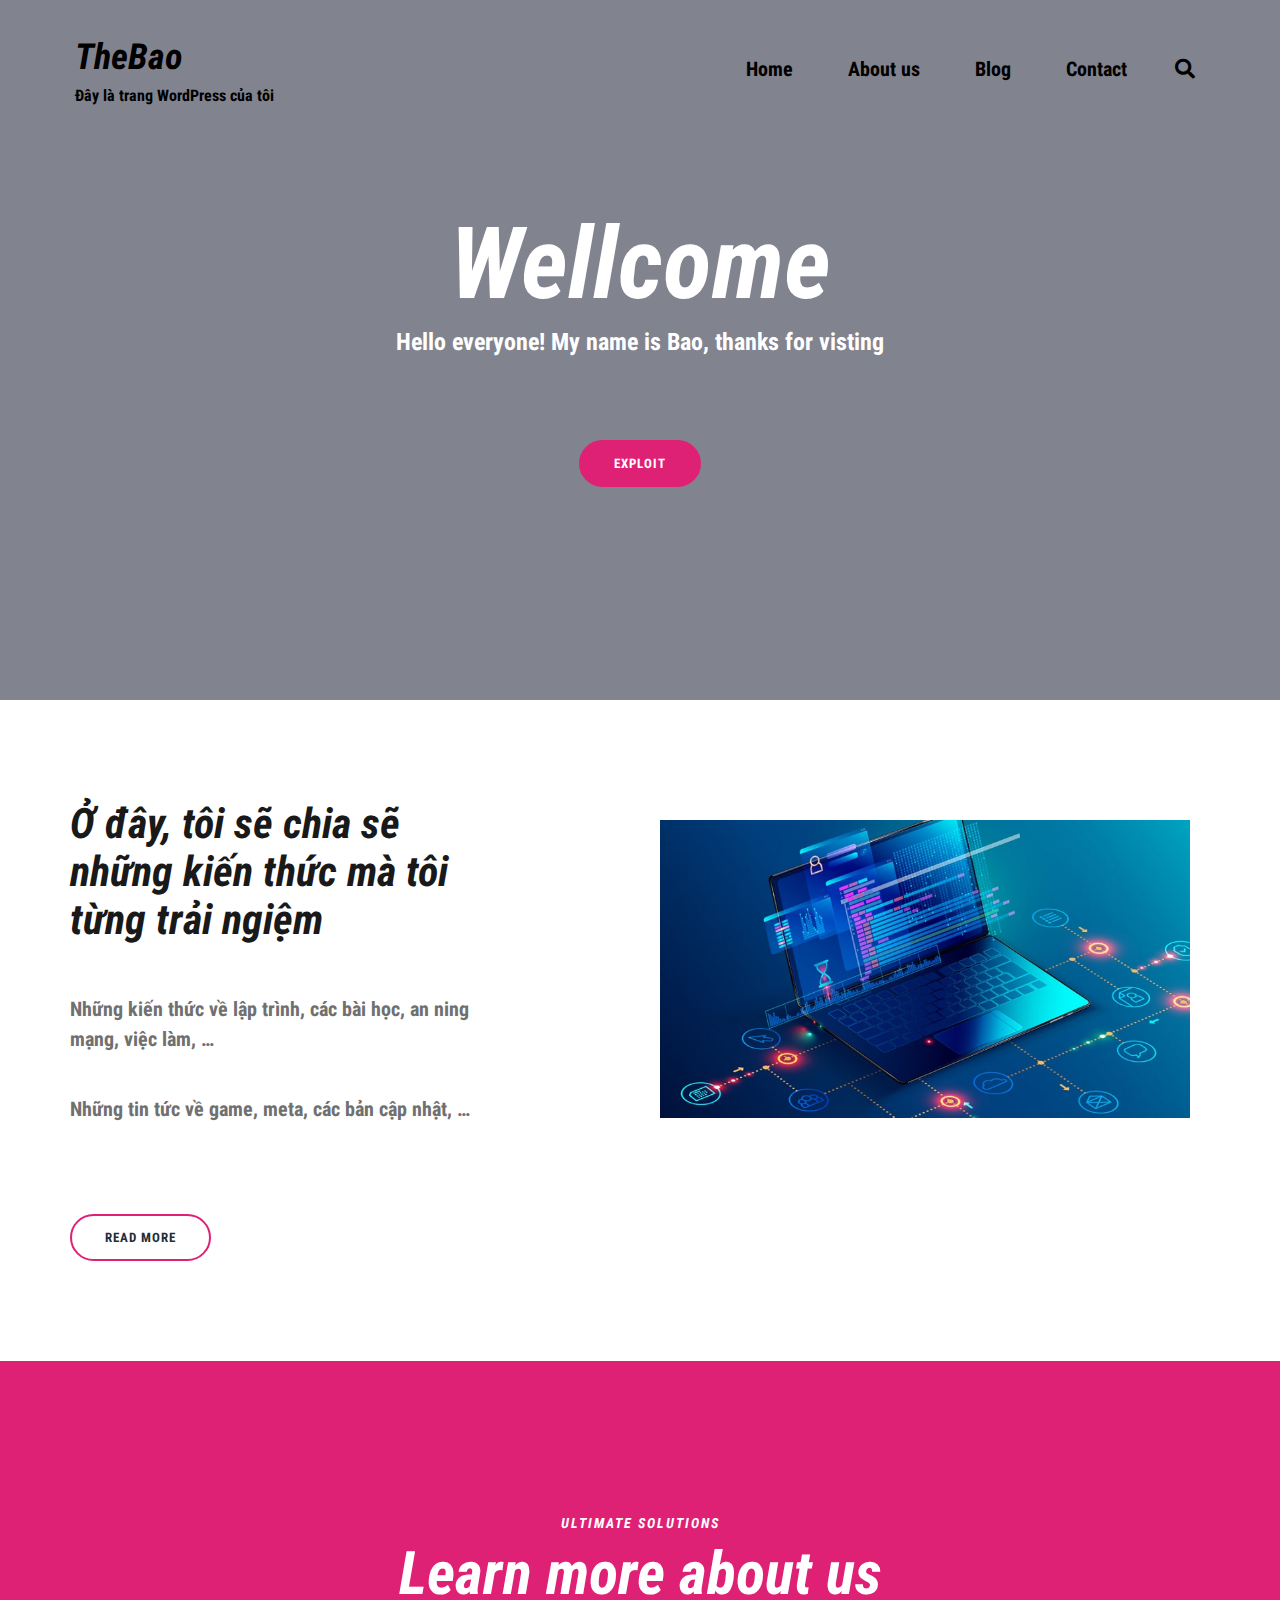
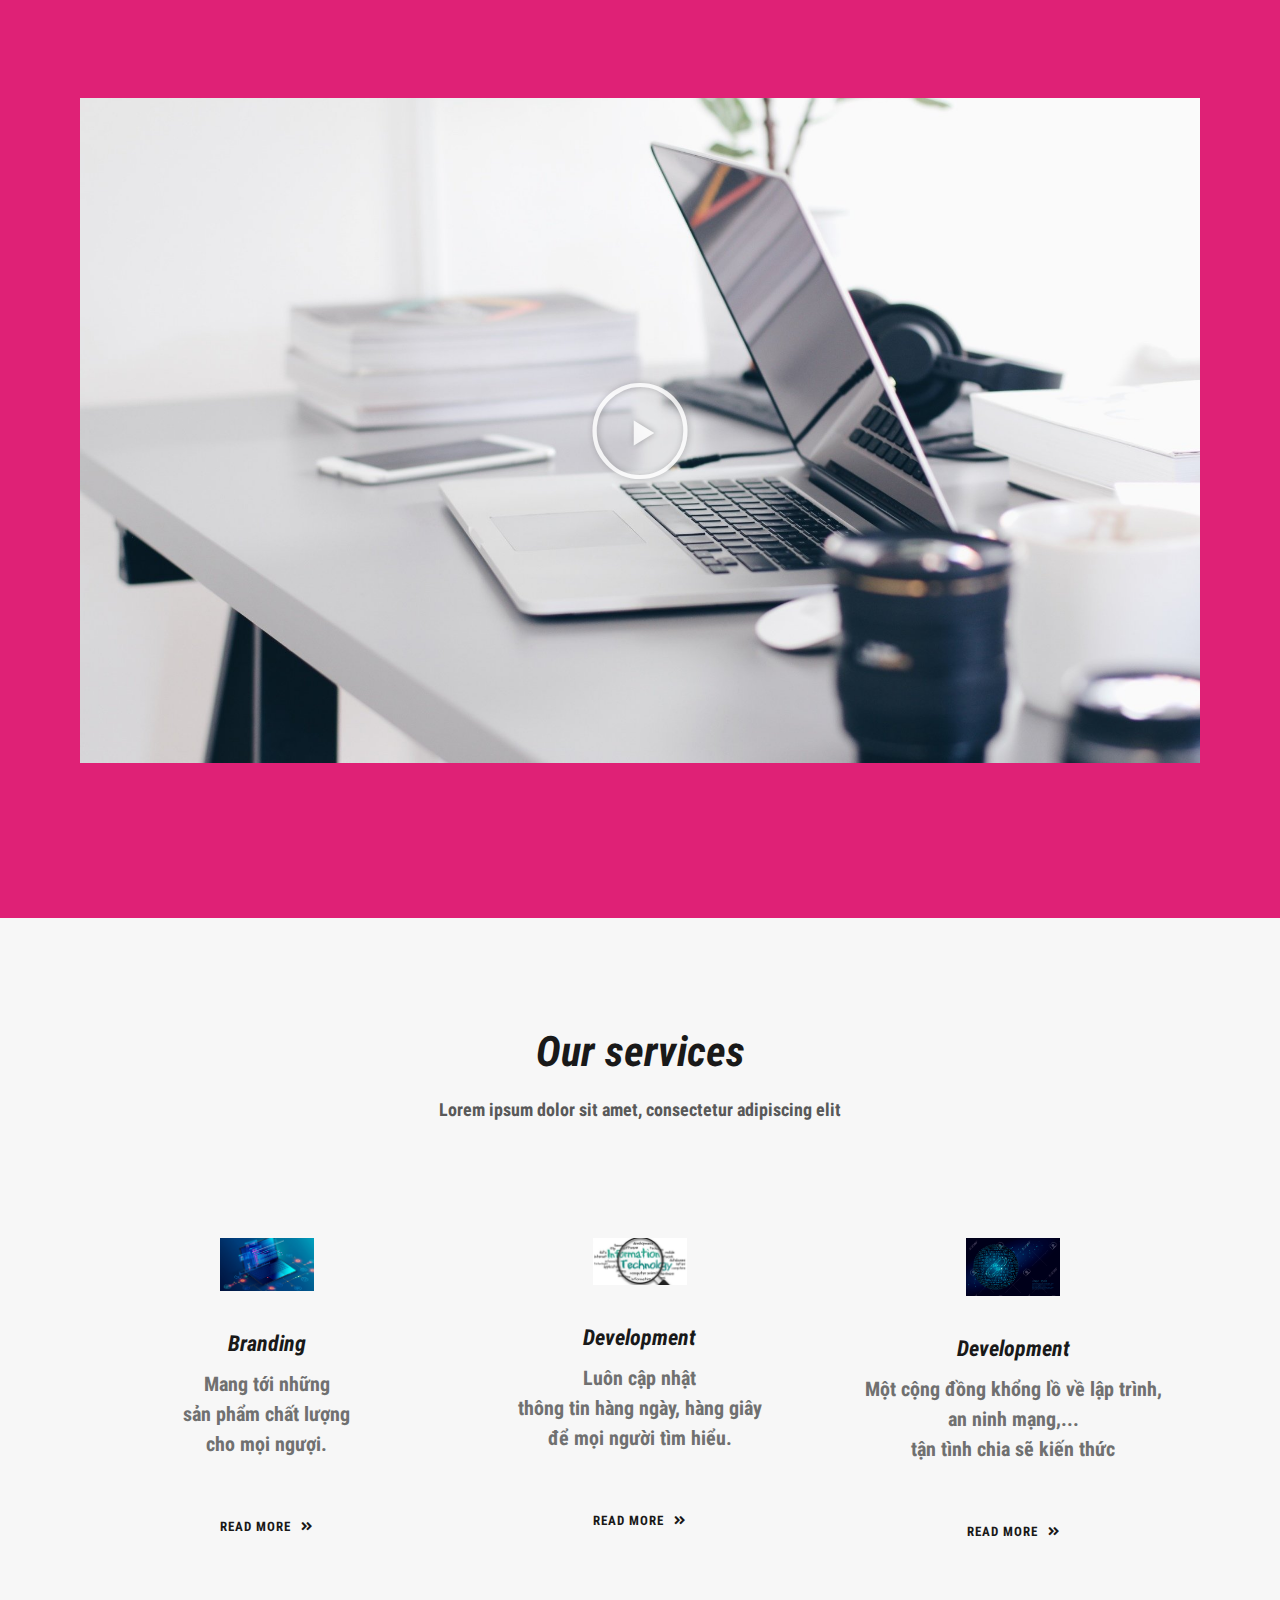
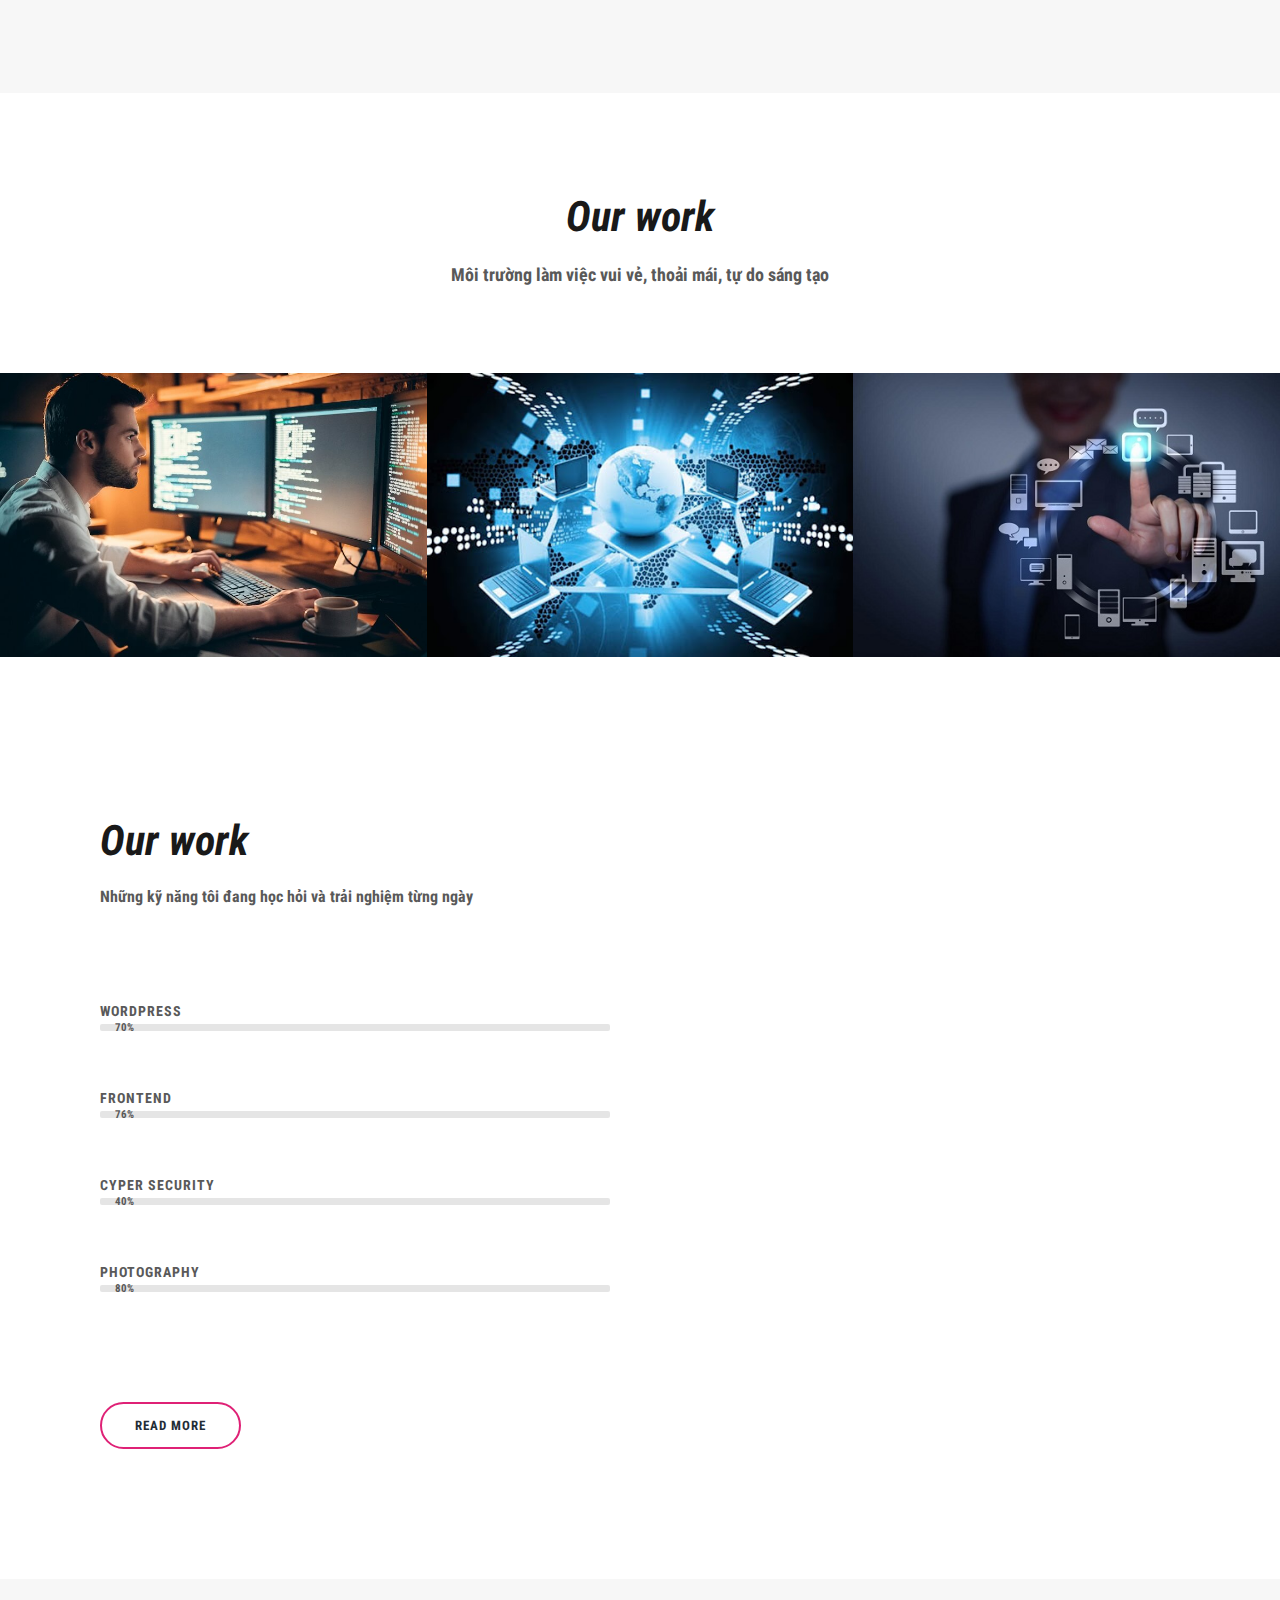
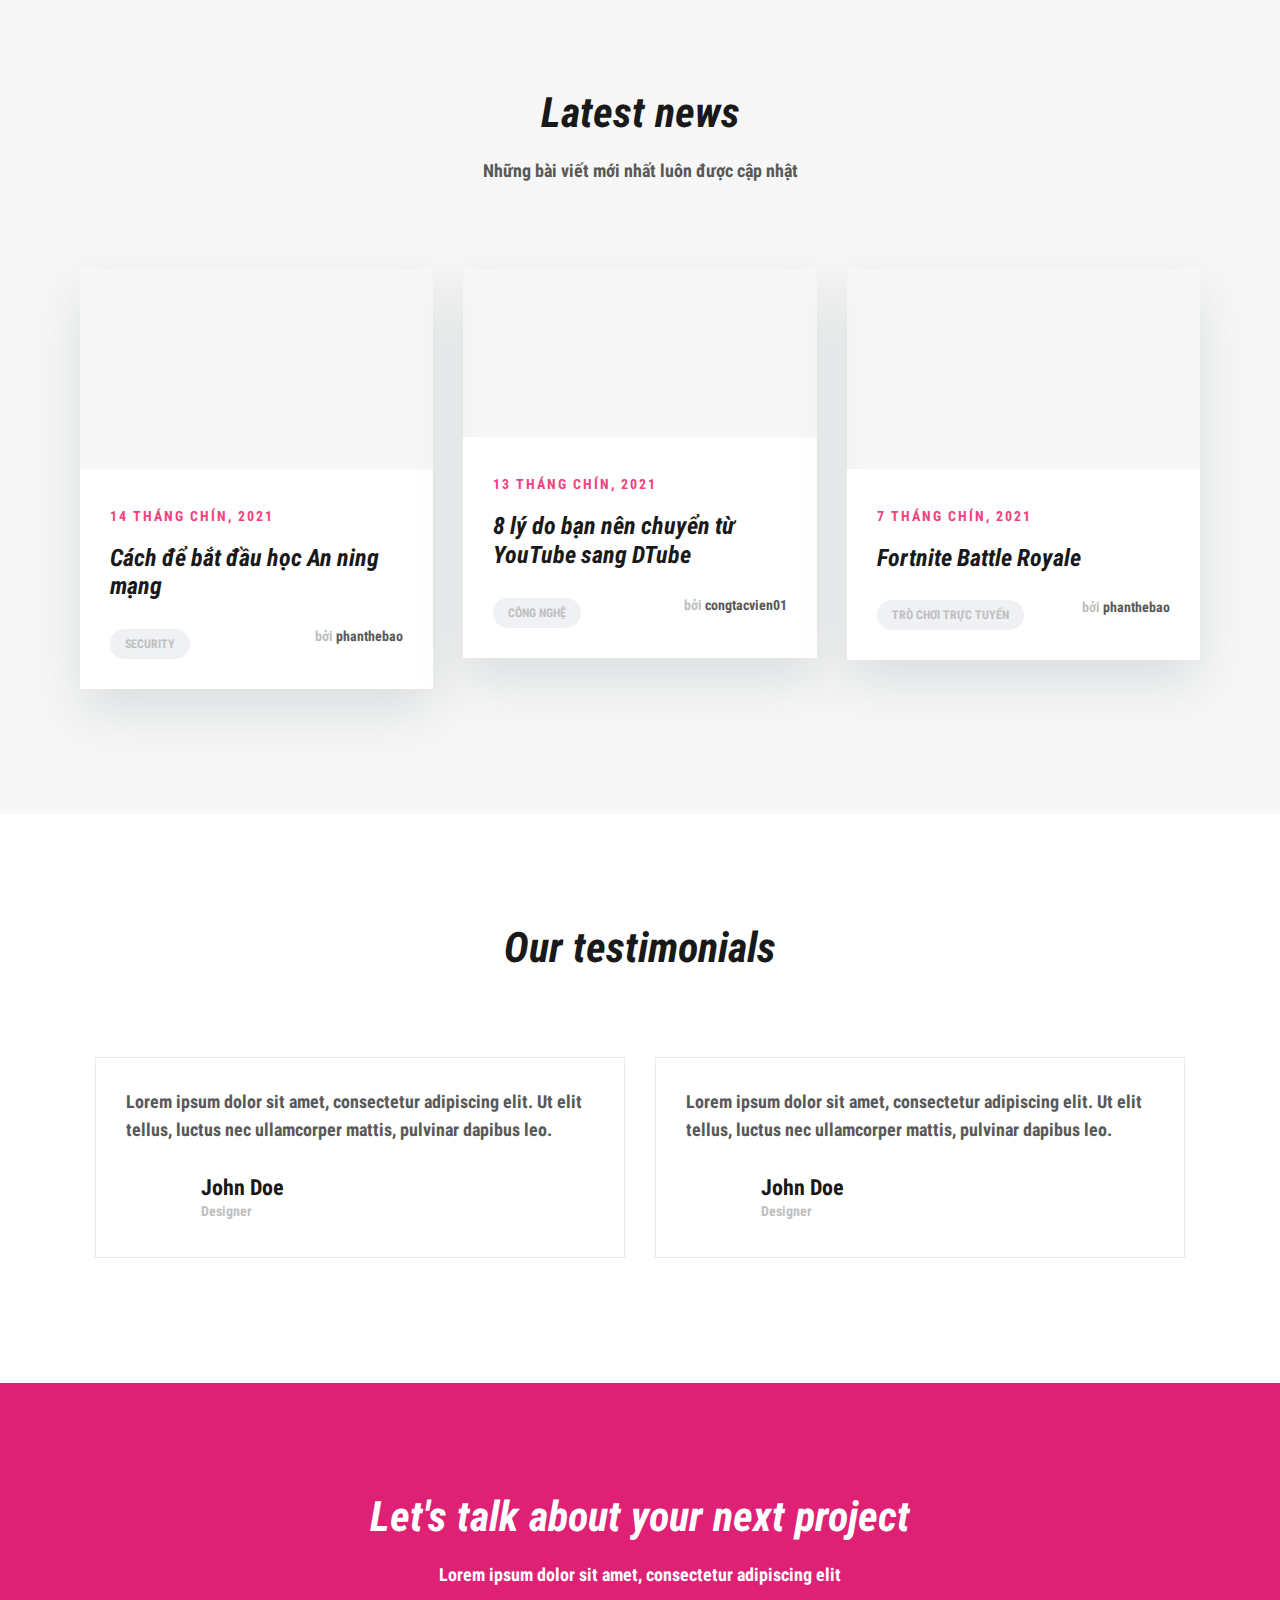
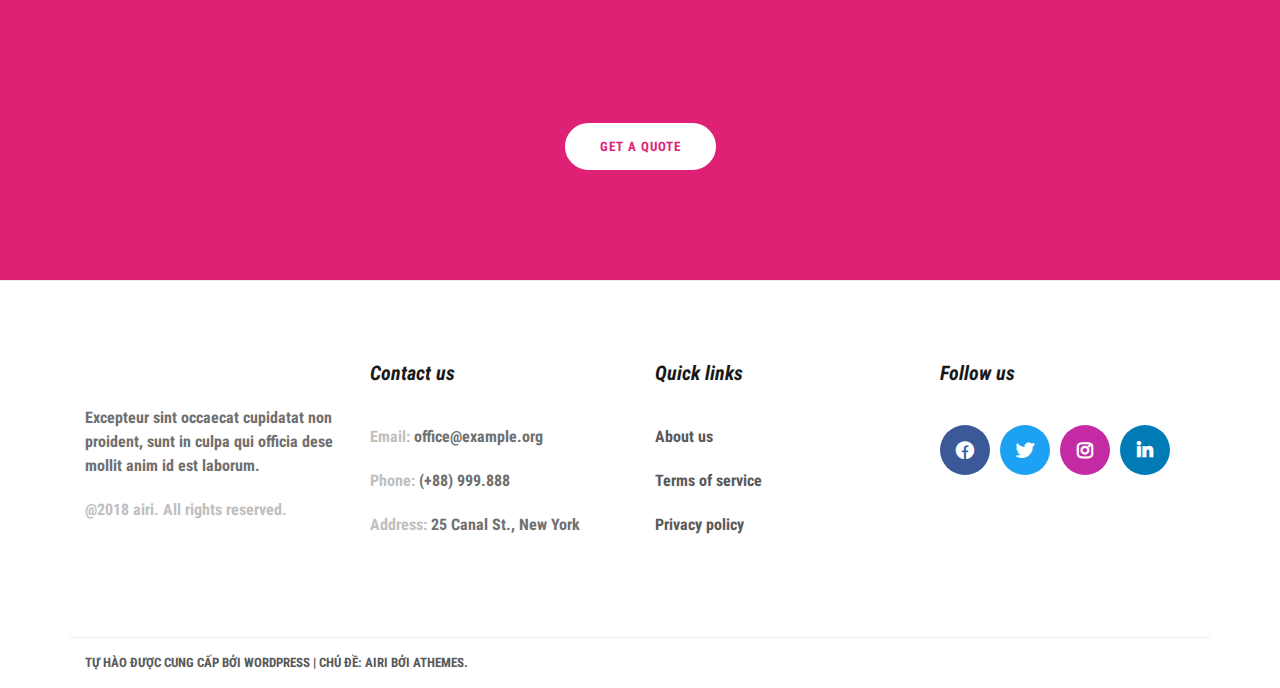
<file: index.html>
<!DOCTYPE html>
<html lang="vi">
<head>
	<meta charset="UTF-8">
	<meta name="viewport" content="width=device-width, initial-scale=1">
	<link rel="profile" href="http://gmpg.org/xfn/11">

	<title>TheBao &#8211; Đây là trang WordPress của tôi</title>
<meta name="robots" content="max-image-preview:large">
<link rel="dns-prefetch" href="//s.w.org">
<link href="https://fonts.gstatic.com/" crossorigin rel="preconnect">
<link rel="alternate" type="application/rss+xml" title="Dòng thông tin TheBao &raquo;" href="https://phanthebao001.github.io/bao_demo/feed">
<link rel="alternate" type="application/rss+xml" title="Dòng phản hồi TheBao &raquo;" href="https://phanthebao001.github.io/bao_demo/comments/feed">
		<script type="text/javascript">
			window._wpemojiSettings = {"baseUrl":"https:\/\/s.w.org\/images\/core\/emoji\/13.1.0\/72x72\/","ext":".png","svgUrl":"https:\/\/s.w.org\/images\/core\/emoji\/13.1.0\/svg\/","svgExt":".svg","source":{"concatemoji":"https:\/\/phanthebao001.github.io\/bao_demo\/wp-includes\/js\/wp-emoji-release.min.js?ver=5.8.1"}};
			!function(e,a,t){var n,r,o,i=a.createElement("canvas"),p=i.getContext&&i.getContext("2d");function s(e,t){var a=String.fromCharCode;p.clearRect(0,0,i.width,i.height),p.fillText(a.apply(this,e),0,0);e=i.toDataURL();return p.clearRect(0,0,i.width,i.height),p.fillText(a.apply(this,t),0,0),e===i.toDataURL()}function c(e){var t=a.createElement("script");t.src=e,t.defer=t.type="text/javascript",a.getElementsByTagName("head")[0].appendChild(t)}for(o=Array("flag","emoji"),t.supports={everything:!0,everythingExceptFlag:!0},r=0;r<o.length;r++)t.supports[o[r]]=function(e){if(!p||!p.fillText)return!1;switch(p.textBaseline="top",p.font="600 32px Arial",e){case"flag":return s([127987,65039,8205,9895,65039],[127987,65039,8203,9895,65039])?!1:!s([55356,56826,55356,56819],[55356,56826,8203,55356,56819])&&!s([55356,57332,56128,56423,56128,56418,56128,56421,56128,56430,56128,56423,56128,56447],[55356,57332,8203,56128,56423,8203,56128,56418,8203,56128,56421,8203,56128,56430,8203,56128,56423,8203,56128,56447]);case"emoji":return!s([10084,65039,8205,55357,56613],[10084,65039,8203,55357,56613])}return!1}(o[r]),t.supports.everything=t.supports.everything&&t.supports[o[r]],"flag"!==o[r]&&(t.supports.everythingExceptFlag=t.supports.everythingExceptFlag&&t.supports[o[r]]);t.supports.everythingExceptFlag=t.supports.everythingExceptFlag&&!t.supports.flag,t.DOMReady=!1,t.readyCallback=function(){t.DOMReady=!0},t.supports.everything||(n=function(){t.readyCallback()},a.addEventListener?(a.addEventListener("DOMContentLoaded",n,!1),e.addEventListener("load",n,!1)):(e.attachEvent("onload",n),a.attachEvent("onreadystatechange",function(){"complete"===a.readyState&&t.readyCallback()})),(n=t.source||{}).concatemoji?c(n.concatemoji):n.wpemoji&&n.twemoji&&(c(n.twemoji),c(n.wpemoji)))}(window,document,window._wpemojiSettings);
		</script>
		<style type="text/css">img.wp-smiley,
img.emoji {
	display: inline !important;
	border: none !important;
	box-shadow: none !important;
	height: 1em !important;
	width: 1em !important;
	margin: 0 .07em !important;
	vertical-align: -0.1em !important;
	background: none !important;
	padding: 0 !important;
}</style>
	<link rel="stylesheet" id="airi-bootstrap-css" href="https://phanthebao001.github.io/bao_demo/wp-content/themes/airi/css/bootstrap/bootstrap.min.css?ver=1" type="text/css" media="all">
<link rel="stylesheet" id="wp-block-library-css" href="https://phanthebao001.github.io/bao_demo/wp-includes/css/dist/block-library/style.min.css?ver=5.8.1" type="text/css" media="all">
<link rel="stylesheet" id="contact-form-7-css" href="https://phanthebao001.github.io/bao_demo/wp-content/plugins/contact-form-7/includes/css/styles.css?ver=5.4.2" type="text/css" media="all">
<link rel="stylesheet" id="dashicons-css" href="https://phanthebao001.github.io/bao_demo/wp-includes/css/dashicons.min.css?ver=5.8.1" type="text/css" media="all">
<link rel="stylesheet" id="to-top-css" href="https://phanthebao001.github.io/bao_demo/wp-content/plugins/to-top/public/css/to-top-public.css?ver=2.2.2" type="text/css" media="all">
<link rel="stylesheet" id="airi-style-css" href="https://phanthebao001.github.io/bao_demo/wp-content/themes/airi/style.css?ver=5.8.1" type="text/css" media="all">
<link rel="stylesheet" id="airi-font-awesome-css" href="https://phanthebao001.github.io/bao_demo/wp-content/themes/airi/css/font-awesome/css/all.min.css?ver=5.8.1" type="text/css" media="all">
<link rel="stylesheet" id="elementor-icons-css" href="https://phanthebao001.github.io/bao_demo/wp-content/plugins/elementor/assets/lib/eicons/css/elementor-icons.min.css?ver=5.12.0" type="text/css" media="all">
<link rel="stylesheet" id="elementor-frontend-css" href="https://phanthebao001.github.io/bao_demo/wp-content/plugins/elementor/assets/css/frontend.min.css?ver=3.4.4" type="text/css" media="all">
<style id="elementor-frontend-inline-css" type="text/css">@font-face{font-family:eicons;src:url(https://phanthebao001.github.io/bao_demo/wp-content/plugins/elementor/assets/lib/eicons/fonts/eicons.eot?5.10.0);src:url(https://phanthebao001.github.io/bao_demo/wp-content/plugins/elementor/assets/lib/eicons/fonts/eicons.eot?5.10.0#iefix) format("embedded-opentype"),url(https://phanthebao001.github.io/bao_demo/wp-content/plugins/elementor/assets/lib/eicons/fonts/eicons.woff2?5.10.0) format("woff2"),url(https://phanthebao001.github.io/bao_demo/wp-content/plugins/elementor/assets/lib/eicons/fonts/eicons.woff?5.10.0) format("woff"),url(https://phanthebao001.github.io/bao_demo/wp-content/plugins/elementor/assets/lib/eicons/fonts/eicons.ttf?5.10.0) format("truetype"),url(https://phanthebao001.github.io/bao_demo/wp-content/plugins/elementor/assets/lib/eicons/fonts/eicons.svg?5.10.0#eicon) format("svg");font-weight:400;font-style:normal}</style>
<link rel="stylesheet" id="elementor-post-50-css" href="https://phanthebao001.github.io/bao_demo/wp-content/uploads/elementor/css/post-50.css?ver=1631678988" type="text/css" media="all">
<link rel="stylesheet" id="elementor-post-4-css" href="https://phanthebao001.github.io/bao_demo/wp-content/uploads/elementor/css/post-4.css?ver=1631687009" type="text/css" media="all">
<link rel="stylesheet" id="google-fonts-1-css" href="https://fonts.googleapis.com/css?family=Roboto%3A100%2C100italic%2C200%2C200italic%2C300%2C300italic%2C400%2C400italic%2C500%2C500italic%2C600%2C600italic%2C700%2C700italic%2C800%2C800italic%2C900%2C900italic%7CRoboto+Slab%3A100%2C100italic%2C200%2C200italic%2C300%2C300italic%2C400%2C400italic%2C500%2C500italic%2C600%2C600italic%2C700%2C700italic%2C800%2C800italic%2C900%2C900italic&#038;display=auto&#038;subset=vietnamese&#038;ver=5.8.1" type="text/css" media="all">
<script type="text/javascript" src="https://phanthebao001.github.io/bao_demo/wp-includes/js/jquery/jquery.min.js?ver=3.6.0" id="jquery-core-js"></script>
<script type="text/javascript" src="https://phanthebao001.github.io/bao_demo/wp-includes/js/jquery/jquery-migrate.min.js?ver=3.3.2" id="jquery-migrate-js"></script>
<script type="text/javascript" id="to-top-js-extra">
/* <![CDATA[ */
var to_top_options = {"scroll_offset":"100","icon_opacity":"50","style":"icon","icon_type":"dashicons-arrow-up-alt2","icon_color":"#ffffff","icon_bg_color":"#000000","icon_size":"32","border_radius":"5","image":"https:\/\/phanthebao001.github.io\/bao_demo\/wp-content\/plugins\/to-top\/admin\/images\/default.png","image_width":"65","image_alt":"","location":"bottom-right","margin_x":"20","margin_y":"20","show_on_admin":"0","enable_autohide":"0","autohide_time":"3","enable_hide_small_device":"0","small_device_max_width":"640","reset":"0"};
/* ]]> */
</script>
<script async type="text/javascript" src="https://phanthebao001.github.io/bao_demo/wp-content/plugins/to-top/public/js/to-top-public.js?ver=2.2.2" id="to-top-js"></script>
<link rel="https://api.w.org/" href="https://phanthebao001.github.io/bao_demo/wp-json/">
<link rel="alternate" type="application/json" href="https://phanthebao001.github.io/bao_demo/wp-json/wp/v2/pages/4">
<link rel="EditURI" type="application/rsd+xml" title="RSD" href="https://phanthebao001.github.io/bao_demo/xmlrpc.php?rsd">
<link rel="wlwmanifest" type="application/wlwmanifest+xml" href="https://phanthebao001.github.io/bao_demo/wp-includes/wlwmanifest.xml"> 
<meta name="generator" content="WordPress 5.8.1">
<link rel="canonical" href="https://phanthebao001.github.io/bao_demo/">
<link rel="shortlink" href="https://phanthebao001.github.io/bao_demo/">
<link rel="alternate" type="application/json+oembed" href="https://phanthebao001.github.io/bao_demo/wp-json/oembed/1.0/embed?url=https%3A%2F%2Fphanthebao001.github.io%2Fbao_demo%2F">
<link rel="alternate" type="text/xml+oembed" href="https://phanthebao001.github.io/bao_demo/wp-json/oembed/1.0/embed?url=https%3A%2F%2Fphanthebao001.github.io%2Fbao_demo%2F&#038;format=xml">
<style type="text/css">.recentcomments a{display:inline !important;padding:0 !important;margin:0 !important;}</style>
<style id="kirki-inline-styles">h1,h2,h3,h4,h5,h6,.site-title{font-family:Roboto Condensed;font-weight:700;font-style:italic;}body{font-family:Roboto Condensed;font-weight:700;font-size:20px;}.site-title{font-size:36px;}.site-description{font-size:16px;}.main-navigation ul ul li{font-size:13px;}.blog-loop .entry-title{font-size:30px;}.single-post .entry-title{font-size:36px;color:#000000;}.widget-area .widget-title{font-size:24px;}.widget-area .widget{font-size:16px;}.sidebar-column .widget-title{font-size:20px;}.sidebar-column .widget{font-size:16px;}.site-info{font-size:13px;}.woocommerce div.product .woocommerce-tabs ul.tabs li.active a,.product div.entry-summary p.price, .product div.entry-summary span.price,.athemes-blog:not(.airi_athemes_blog_skin) .posted-on a,.athemes-blog:not(.airi_athemes_blog_skin) .byline a:hover,.testimonials-section.style1:before,.single-post .read-more-link .gt,.blog-loop .read-more-link .gt,.single-post .posted-on a,.blog-loop .posted-on a,.entry-title a:hover,.airi_recent_entries .post-date,.menuStyle3 .top-bar .contact-item .fa,.menuStyle4 .contact-area .contact-block .contact-icon,.widget_categories li:hover::before,.widget_categories li:hover a{color:#f0437e;}.product .single_add_to_cart_button.button.alt,.menuStyle4 .contact-area .contact-block .contact-icon,button,.button,input[type="button"],input[type="reset"],input[type="submit"]{border-color:#f0437e;}.woocommerce-checkout button.button.alt,.woocommerce-checkout button.button.alt:hover,.woocommerce-cart .cart-collaterals .cart_totals .button:hover,.woocommerce-cart .cart-collaterals .cart_totals .button,.product .single_add_to_cart_button.button.alt:hover,.product .single_add_to_cart_button.button.alt,.woocommerce ul.products li.product .button,.menuStyle2 .main-navigation a:hover:after, .menuStyle2 .main-navigation .current-menu-item:after,.comments-area .comment-reply-link:hover,.menuStyle4 .main-navigation .header-cta:before,.menuStyle4 .main-navigation .header-cta,button,.button,input[type="button"],input[type="reset"],input[type="submit"],.menuStyle3 .main-navigation a:hover:after,.menuStyle3 .main-navigation .current-menu-item:after{background-color:#f0437e;}.menuStyle1 .site-title a{color:#000000;}.menuStyle1 .sticky-wrapper.is-sticky .site-title a{color:#ffffff;}.menuStyle1 .site-description{color:#000000;}.menuStyle1 .sticky-wrapper.is-sticky .site-description{color:#ffffff;}.menuStyle1 .main-navigation a, .menuStyle1 .fa-search, .menuStyle1 ul.header-search-cart li a{color:#000000;}.menuStyle1 .sticky-wrapper.is-sticky .main-navigation a, .menuStyle1 .sticky-wrapper.is-sticky .fa-search, .menuStyle1 .is-sticky ul.header-search-cart li a{color:#ffffff;}.menuStyle1 .is-sticky .site-header{background-color:#2b2b2b;}.menuStyle1 .mobile-menu-toggle_lines, .menuStyle1 .mobile-menu-toggle_lines:before, .menuStyle1 .mobile-menu-toggle_lines:after{background-color:#fff;}#site-navigation ul ul li a{color:#1c1c1c;}#site-navigation ul ul li{background-color:#f7f7f7;}.entry-title a{color:#000000;}.single-post .post-cat, .blog-loop .post-cat{background-color:#eff1f4;}.single-post .entry-meta, .blog-loop .entry-meta{color:#bfbfbf;}.single-post .entry-meta .byline a, .blog-loop .entry-meta .byline a{color:#595959;}.single-post .entry-content, .blog-loop .entry-content{color:#595959;}.widget .widget-title{color:#191919;}.widget{color:#707070;}.widget a{color:#595959;}@media screen and (max-width: 1199px){.menuStyle1 .main-navigation a, .menuStyle1 .main-navigation ul li a:hover, .menuStyle1 .main-navigation ul li.current_page_item > a, .menuStyle1 .main-navigation ul li.current-menu-item > a, .menuStyle1 .main-navigation ul li.current_page_ancestor > a, .menuStyle1 .main-navigation ul li.current-menu-ancestor > a, .menuStyle1 .main-navigation li.menu-item-has-children > a:hover + .subnav-toggle, .menuStyle1 .main-navigation ul .subnav-toggle:hover{color:#f85757;}}/* cyrillic-ext */
@font-face {
  font-family: 'Roboto Condensed';
  font-style: italic;
  font-weight: 700;
  font-display: swap;
  src: url(https://phanthebao001.github.io/bao_demo/wp-content/fonts/roboto-condensed/ieVg2ZhZI2eCN5jzbjEETS9weq8-19eDtCYoYNNfUSdy4ehI.woff) format('woff');
  unicode-range: U+0460-052F, U+1C80-1C88, U+20B4, U+2DE0-2DFF, U+A640-A69F, U+FE2E-FE2F;
}
/* cyrillic */
@font-face {
  font-family: 'Roboto Condensed';
  font-style: italic;
  font-weight: 700;
  font-display: swap;
  src: url(https://phanthebao001.github.io/bao_demo/wp-content/fonts/roboto-condensed/ieVg2ZhZI2eCN5jzbjEETS9weq8-19eDtCYoadNfUSdy4ehI.woff) format('woff');
  unicode-range: U+0400-045F, U+0490-0491, U+04B0-04B1, U+2116;
}
/* greek-ext */
@font-face {
  font-family: 'Roboto Condensed';
  font-style: italic;
  font-weight: 700;
  font-display: swap;
  src: url(https://phanthebao001.github.io/bao_demo/wp-content/fonts/roboto-condensed/ieVg2ZhZI2eCN5jzbjEETS9weq8-19eDtCYoYdNfUSdy4ehI.woff) format('woff');
  unicode-range: U+1F00-1FFF;
}
/* greek */
@font-face {
  font-family: 'Roboto Condensed';
  font-style: italic;
  font-weight: 700;
  font-display: swap;
  src: url(https://phanthebao001.github.io/bao_demo/wp-content/fonts/roboto-condensed/ieVg2ZhZI2eCN5jzbjEETS9weq8-19eDtCYobtNfUSdy4ehI.woff) format('woff');
  unicode-range: U+0370-03FF;
}
/* vietnamese */
@font-face {
  font-family: 'Roboto Condensed';
  font-style: italic;
  font-weight: 700;
  font-display: swap;
  src: url(https://phanthebao001.github.io/bao_demo/wp-content/fonts/roboto-condensed/ieVg2ZhZI2eCN5jzbjEETS9weq8-19eDtCYoYtNfUSdy4ehI.woff) format('woff');
  unicode-range: U+0102-0103, U+0110-0111, U+0128-0129, U+0168-0169, U+01A0-01A1, U+01AF-01B0, U+1EA0-1EF9, U+20AB;
}
/* latin-ext */
@font-face {
  font-family: 'Roboto Condensed';
  font-style: italic;
  font-weight: 700;
  font-display: swap;
  src: url(https://phanthebao001.github.io/bao_demo/wp-content/fonts/roboto-condensed/ieVg2ZhZI2eCN5jzbjEETS9weq8-19eDtCYoY9NfUSdy4ehI.woff) format('woff');
  unicode-range: U+0100-024F, U+0259, U+1E00-1EFF, U+2020, U+20A0-20AB, U+20AD-20CF, U+2113, U+2C60-2C7F, U+A720-A7FF;
}
/* latin */
@font-face {
  font-family: 'Roboto Condensed';
  font-style: italic;
  font-weight: 700;
  font-display: swap;
  src: url(https://phanthebao001.github.io/bao_demo/wp-content/fonts/roboto-condensed/ieVg2ZhZI2eCN5jzbjEETS9weq8-19eDtCYobdNfUSdy4Q.woff) format('woff');
  unicode-range: U+0000-00FF, U+0131, U+0152-0153, U+02BB-02BC, U+02C6, U+02DA, U+02DC, U+2000-206F, U+2074, U+20AC, U+2122, U+2191, U+2193, U+2212, U+2215, U+FEFF, U+FFFD;
}
/* cyrillic-ext */
@font-face {
  font-family: 'Roboto Condensed';
  font-style: normal;
  font-weight: 700;
  font-display: swap;
  src: url(https://phanthebao001.github.io/bao_demo/wp-content/fonts/roboto-condensed/ieVi2ZhZI2eCN5jzbjEETS9weq8-32meGCkYadlecyVC4A.woff) format('woff');
  unicode-range: U+0460-052F, U+1C80-1C88, U+20B4, U+2DE0-2DFF, U+A640-A69F, U+FE2E-FE2F;
}
/* cyrillic */
@font-face {
  font-family: 'Roboto Condensed';
  font-style: normal;
  font-weight: 700;
  font-display: swap;
  src: url(https://phanthebao001.github.io/bao_demo/wp-content/fonts/roboto-condensed/ieVi2ZhZI2eCN5jzbjEETS9weq8-32meGCAYadlecyVC4A.woff) format('woff');
  unicode-range: U+0400-045F, U+0490-0491, U+04B0-04B1, U+2116;
}
/* greek-ext */
@font-face {
  font-family: 'Roboto Condensed';
  font-style: normal;
  font-weight: 700;
  font-display: swap;
  src: url(https://phanthebao001.github.io/bao_demo/wp-content/fonts/roboto-condensed/ieVi2ZhZI2eCN5jzbjEETS9weq8-32meGCgYadlecyVC4A.woff) format('woff');
  unicode-range: U+1F00-1FFF;
}
/* greek */
@font-face {
  font-family: 'Roboto Condensed';
  font-style: normal;
  font-weight: 700;
  font-display: swap;
  src: url(https://phanthebao001.github.io/bao_demo/wp-content/fonts/roboto-condensed/ieVi2ZhZI2eCN5jzbjEETS9weq8-32meGCcYadlecyVC4A.woff) format('woff');
  unicode-range: U+0370-03FF;
}
/* vietnamese */
@font-face {
  font-family: 'Roboto Condensed';
  font-style: normal;
  font-weight: 700;
  font-display: swap;
  src: url(https://phanthebao001.github.io/bao_demo/wp-content/fonts/roboto-condensed/ieVi2ZhZI2eCN5jzbjEETS9weq8-32meGCsYadlecyVC4A.woff) format('woff');
  unicode-range: U+0102-0103, U+0110-0111, U+0128-0129, U+0168-0169, U+01A0-01A1, U+01AF-01B0, U+1EA0-1EF9, U+20AB;
}
/* latin-ext */
@font-face {
  font-family: 'Roboto Condensed';
  font-style: normal;
  font-weight: 700;
  font-display: swap;
  src: url(https://phanthebao001.github.io/bao_demo/wp-content/fonts/roboto-condensed/ieVi2ZhZI2eCN5jzbjEETS9weq8-32meGCoYadlecyVC4A.woff) format('woff');
  unicode-range: U+0100-024F, U+0259, U+1E00-1EFF, U+2020, U+20A0-20AB, U+20AD-20CF, U+2113, U+2C60-2C7F, U+A720-A7FF;
}
/* latin */
@font-face {
  font-family: 'Roboto Condensed';
  font-style: normal;
  font-weight: 700;
  font-display: swap;
  src: url(https://phanthebao001.github.io/bao_demo/wp-content/fonts/roboto-condensed/ieVi2ZhZI2eCN5jzbjEETS9weq8-32meGCQYadlecyU.woff) format('woff');
  unicode-range: U+0000-00FF, U+0131, U+0152-0153, U+02BB-02BC, U+02C6, U+02DA, U+02DC, U+2000-206F, U+2074, U+20AC, U+2122, U+2191, U+2193, U+2212, U+2215, U+FEFF, U+FFFD;
}</style>
</head>

<body class="home page-template page-template-page-templates page-template-template_page-builder page-template-page-templatestemplate_page-builder-php page page-id-4 menuStyle1 menuNotContained sticky-header elementor-default elementor-kit-50 elementor-page elementor-page-4">

<div id="page" class="site">
	<a class="skip-link screen-reader-text" href="#content">Chuyển đến phần nội dung</a>

		
<header id="masthead" class="site-header">
	
	<div class="container-fluid">
		<div class="row">
		<div class="site-branding col-md-4 col-sm-6 col-9">
								<p class="site-title"><a href="https://phanthebao001.github.io/bao_demo/" rel="home">TheBao</a></p>
							<p class="site-description">Đây là trang WordPress của tôi</p>
						</div>
<!-- .site-branding -->

			<div class="header-mobile-menu col-md-8 col-sm-6 col-3">
				<button class="mobile-menu-toggle" aria-controls="primary-menu">
					<span class="mobile-menu-toggle_lines"></span>
					<span class="sr-only">Nút bật menu cho di động</span>
				</button>
			</div>			

			<div class="d-flex justify-content-end col-md-8">
				<nav id="site-navigation" class="main-navigation">
					<div class="menu-menu-container"><ul id="primary-menu" class="menu">
<li id="menu-item-168" class="menu-item menu-item-type-post_type menu-item-object-page menu-item-home current-menu-item page_item page-item-4 current_page_item menu-item-168"><a href="https://phanthebao001.github.io/bao_demo/" aria-current="page">Home</a></li>
<li id="menu-item-210" class="menu-item menu-item-type-post_type menu-item-object-page menu-item-210"><a href="https://phanthebao001.github.io/bao_demo/about-us">About us</a></li>
<li id="menu-item-169" class="menu-item menu-item-type-post_type menu-item-object-page menu-item-169"><a href="https://phanthebao001.github.io/bao_demo/blog-2">Blog</a></li>
<li id="menu-item-170" class="menu-item menu-item-type-post_type menu-item-object-page menu-item-170"><a href="https://phanthebao001.github.io/bao_demo/contact-2">Contact</a></li>
</ul></div>				</nav><!-- #site-navigation -->

									<div class="header-search-wrapper d-none d-xl-flex">
				<div class="header-search-form">
					<form role="search" method="get" class="search-form" action="https://phanthebao001.github.io/bao_demo/">
				<label>
					<span class="screen-reader-text">Tìm kiếm cho:</span>
					<input type="search" class="search-field" placeholder="Tìm kiếm &hellip;" value="" name="s">
				</label>
				<input type="submit" class="search-submit" value="Tìm kiếm">
			</form>				</div>
				<div class="header-search">
					<div class="header-search-toggle"><a><i class="fas fa-search"></i></a></div>
				</div>
			</div>
							</div>
		</div>
	</div>
	


</header><!-- #masthead -->
	<div id="content" class="site-content">

	
	<div id="primary" class="content-area">
		<main id="main" class="site-main" role="main">

									<div data-elementor-type="wp-post" data-elementor-id="4" class="elementor elementor-4" data-elementor-settings="[]">
							<div class="elementor-section-wrap">
							<section class="elementor-section elementor-top-section elementor-element elementor-element-5cb8b6d elementor-section-height-min-height elementor-section-boxed elementor-section-height-default elementor-section-items-middle" data-id="5cb8b6d" data-element_type="section" data-settings="{&quot;background_background&quot;:&quot;classic&quot;}">
							<div class="elementor-background-overlay"></div>
							<div class="elementor-container elementor-column-gap-default">
					<div class="elementor-column elementor-col-100 elementor-top-column elementor-element elementor-element-b907772" data-id="b907772" data-element_type="column">
			<div class="elementor-widget-wrap elementor-element-populated">
								<div class="elementor-element elementor-element-6f6e030 elementor-widget elementor-widget-heading" data-id="6f6e030" data-element_type="widget" data-widget_type="heading.default">
				<div class="elementor-widget-container">
			<h2 class="elementor-heading-title elementor-size-default">Wellcome</h2>		</div>
				</div>
				<div class="elementor-element elementor-element-b9bccaa elementor-widget elementor-widget-text-editor" data-id="b9bccaa" data-element_type="widget" data-widget_type="text-editor.default">
				<div class="elementor-widget-container">
							<p>Hello everyone! My name is Bao, thanks for visting</p>						</div>
				</div>
				<div class="elementor-element elementor-element-be5e841 elementor-align-center elementor-widget elementor-widget-button" data-id="be5e841" data-element_type="widget" data-widget_type="button.default">
				<div class="elementor-widget-container">
					<div class="elementor-button-wrapper">
			<a href="#" class="elementor-button-link elementor-button elementor-size-md" role="button">
						<span class="elementor-button-content-wrapper">
						<span class="elementor-button-text">Exploit</span>
		</span>
					</a>
		</div>
				</div>
				</div>
					</div>
		</div>
							</div>
		</section>
				<section class="elementor-section elementor-top-section elementor-element elementor-element-fbc8976 elementor-section-boxed elementor-section-height-default elementor-section-height-default" data-id="fbc8976" data-element_type="section">
						<div class="elementor-container elementor-column-gap-wide">
					<div class="elementor-column elementor-col-50 elementor-top-column elementor-element elementor-element-f591a66" data-id="f591a66" data-element_type="column">
			<div class="elementor-widget-wrap elementor-element-populated">
								<div class="elementor-element elementor-element-00865d6 elementor-widget elementor-widget-heading" data-id="00865d6" data-element_type="widget" data-widget_type="heading.default">
				<div class="elementor-widget-container">
			<h2 class="elementor-heading-title elementor-size-default">Ở đây, tôi sẽ chia sẽ những kiến thức mà tôi từng trải ngiệm</h2>		</div>
				</div>
				<div class="elementor-element elementor-element-5eb3b73 elementor-widget elementor-widget-text-editor" data-id="5eb3b73" data-element_type="widget" data-widget_type="text-editor.default">
				<div class="elementor-widget-container">
							<p>Những kiến thức về lập trình, các bài học, an ning mạng, việc làm, &#8230;</p>						</div>
				</div>
				<div class="elementor-element elementor-element-6477d8a elementor-widget elementor-widget-text-editor" data-id="6477d8a" data-element_type="widget" data-widget_type="text-editor.default">
				<div class="elementor-widget-container">
							<p>Những tin tức về game, meta, các bản cập nhật, &#8230;</p>						</div>
				</div>
				<div class="elementor-element elementor-element-1bcfc3d elementor-align-left elementor-widget elementor-widget-button" data-id="1bcfc3d" data-element_type="widget" data-widget_type="button.default">
				<div class="elementor-widget-container">
					<div class="elementor-button-wrapper">
			<a href="#" class="elementor-button-link elementor-button elementor-size-sm" role="button">
						<span class="elementor-button-content-wrapper">
						<span class="elementor-button-text">Read more</span>
		</span>
					</a>
		</div>
				</div>
				</div>
					</div>
		</div>
				<div class="elementor-column elementor-col-50 elementor-top-column elementor-element elementor-element-3917de8" data-id="3917de8" data-element_type="column">
			<div class="elementor-widget-wrap elementor-element-populated">
								<div class="elementor-element elementor-element-b327377 elementor-widget elementor-widget-image" data-id="b327377" data-element_type="widget" data-widget_type="image.default">
				<div class="elementor-widget-container">
															<img width="800" height="450" src="https://phanthebao001.github.io/bao_demo/wp-content/uploads/2021/09/sb-blog-programming_800x450.jpg" class="attachment-large size-large" alt="" loading="lazy">															</div>
				</div>
					</div>
		</div>
							</div>
		</section>
				<section class="elementor-section elementor-top-section elementor-element elementor-element-dedf6f2 atu-agency-video elementor-section-boxed elementor-section-height-default elementor-section-height-default" data-id="dedf6f2" data-element_type="section" data-settings="{&quot;background_background&quot;:&quot;classic&quot;}">
						<div class="elementor-container elementor-column-gap-default">
					<div class="elementor-column elementor-col-100 elementor-top-column elementor-element elementor-element-636b818" data-id="636b818" data-element_type="column">
			<div class="elementor-widget-wrap elementor-element-populated">
								<div class="elementor-element elementor-element-98c2a79 elementor-widget elementor-widget-heading" data-id="98c2a79" data-element_type="widget" data-widget_type="heading.default">
				<div class="elementor-widget-container">
			<h5 class="elementor-heading-title elementor-size-default">Ultimate solutions</h5>		</div>
				</div>
				<div class="elementor-element elementor-element-909e264 elementor-widget elementor-widget-heading" data-id="909e264" data-element_type="widget" data-widget_type="heading.default">
				<div class="elementor-widget-container">
			<h2 class="elementor-heading-title elementor-size-default">Learn more about us</h2>		</div>
				</div>
				<div class="elementor-element elementor-element-fca08c9 elementor-aspect-ratio-169 elementor-widget elementor-widget-video" data-id="fca08c9" data-element_type="widget" data-settings="{&quot;show_image_overlay&quot;:&quot;yes&quot;,&quot;image_overlay&quot;:{&quot;url&quot;:&quot;https:\/\/phanthebao001.github.io\/bao_demo\/wp-content\/uploads\/2018\/06\/books-business-computer-459654.jpg&quot;,&quot;id&quot;:103,&quot;alt&quot;:&quot;&quot;,&quot;source&quot;:&quot;library&quot;},&quot;lightbox&quot;:&quot;yes&quot;,&quot;youtube_url&quot;:&quot;https:\/\/www.youtube.com\/watch?v=qT-IUus281E&quot;,&quot;start&quot;:1,&quot;loop&quot;:&quot;yes&quot;,&quot;video_type&quot;:&quot;youtube&quot;,&quot;controls&quot;:&quot;yes&quot;,&quot;aspect_ratio&quot;:&quot;169&quot;}" data-widget_type="video.default">
				<div class="elementor-widget-container">
					<div class="elementor-wrapper elementor-open-lightbox">
							<div class="elementor-custom-embed-image-overlay" data-elementor-open-lightbox="yes" data-elementor-lightbox="{&quot;type&quot;:&quot;video&quot;,&quot;videoType&quot;:&quot;youtube&quot;,&quot;url&quot;:&quot;https:\/\/www.youtube.com\/embed\/qT-IUus281E?feature=oembed&amp;playlist=qT-IUus281E&amp;start=1&amp;end&amp;wmode=opaque&amp;loop=1&amp;controls=1&amp;mute=0&amp;rel=0&amp;modestbranding=0&quot;,&quot;modalOptions&quot;:{&quot;id&quot;:&quot;elementor-lightbox-fca08c9&quot;,&quot;entranceAnimation&quot;:&quot;&quot;,&quot;entranceAnimation_tablet&quot;:&quot;&quot;,&quot;entranceAnimation_mobile&quot;:&quot;&quot;,&quot;videoAspectRatio&quot;:&quot;169&quot;}}">
											<img width="150" height="89" src="https://phanthebao001.github.io/bao_demo/wp-content/uploads/2018/06/books-business-computer-459654.jpg" class="attachment-thumbnail size-thumbnail" alt="" loading="lazy">																<div class="elementor-custom-embed-play" role="button">
							<i class="eicon-play" aria-hidden="true"></i>
							<span class="elementor-screen-only">Chơi Video</span>
						</div>
									</div>
					</div>
				</div>
				</div>
					</div>
		</div>
							</div>
		</section>
				<section class="elementor-section elementor-top-section elementor-element elementor-element-cc5b436 elementor-section-boxed elementor-section-height-default elementor-section-height-default" data-id="cc5b436" data-element_type="section" data-settings="{&quot;background_background&quot;:&quot;classic&quot;}">
						<div class="elementor-container elementor-column-gap-default">
					<div class="elementor-column elementor-col-100 elementor-top-column elementor-element elementor-element-f6f4bb5" data-id="f6f4bb5" data-element_type="column">
			<div class="elementor-widget-wrap elementor-element-populated">
								<div class="elementor-element elementor-element-9bad62a elementor-widget elementor-widget-heading" data-id="9bad62a" data-element_type="widget" data-widget_type="heading.default">
				<div class="elementor-widget-container">
			<h2 class="elementor-heading-title elementor-size-default">Our services</h2>		</div>
				</div>
				<div class="elementor-element elementor-element-f82bfca elementor-widget elementor-widget-text-editor" data-id="f82bfca" data-element_type="widget" data-widget_type="text-editor.default">
				<div class="elementor-widget-container">
							<p>Lorem ipsum dolor sit amet, consectetur adipiscing elit</p>						</div>
				</div>
				<section class="elementor-section elementor-inner-section elementor-element elementor-element-bc1302a elementor-section-boxed elementor-section-height-default elementor-section-height-default" data-id="bc1302a" data-element_type="section">
						<div class="elementor-container elementor-column-gap-wider">
					<div class="elementor-column elementor-col-33 elementor-inner-column elementor-element elementor-element-7cf8841" data-id="7cf8841" data-element_type="column">
			<div class="elementor-widget-wrap elementor-element-populated">
								<div class="elementor-element elementor-element-fe9e4fb elementor-position-top elementor-vertical-align-top elementor-widget elementor-widget-image-box" data-id="fe9e4fb" data-element_type="widget" data-widget_type="image-box.default">
				<div class="elementor-widget-container">
			<div class="elementor-image-box-wrapper">
<figure class="elementor-image-box-img"><img width="800" height="450" src="https://phanthebao001.github.io/bao_demo/wp-content/uploads/2021/09/sb-blog-programming_800x450.jpg" class="attachment-full size-full" alt="" loading="lazy"></figure><div class="elementor-image-box-content">
<h3 class="elementor-image-box-title">Branding</h3>
<p class="elementor-image-box-description">Mang tới những<br> sản phẩm chất lượng<br> cho mọi ngượi.</p>
</div>
</div>		</div>
				</div>
				<div class="elementor-element elementor-element-1146fe4 elementor-align-center elementor-widget elementor-widget-button" data-id="1146fe4" data-element_type="widget" data-widget_type="button.default">
				<div class="elementor-widget-container">
					<div class="elementor-button-wrapper">
			<a href="#" class="elementor-button-link elementor-button elementor-size-sm" role="button">
						<span class="elementor-button-content-wrapper">
						<span class="elementor-button-icon elementor-align-icon-right">
									<i class="fa fa-angle-double-right" aria-hidden="true"></i>
							</span>
						<span class="elementor-button-text">Read more</span>
		</span>
					</a>
		</div>
				</div>
				</div>
					</div>
		</div>
				<div class="elementor-column elementor-col-33 elementor-inner-column elementor-element elementor-element-0936230" data-id="0936230" data-element_type="column">
			<div class="elementor-widget-wrap elementor-element-populated">
								<div class="elementor-element elementor-element-8af58ca elementor-position-top elementor-vertical-align-top elementor-widget elementor-widget-image-box" data-id="8af58ca" data-element_type="widget" data-widget_type="image-box.default">
				<div class="elementor-widget-container">
			<div class="elementor-image-box-wrapper">
<figure class="elementor-image-box-img"><img width="768" height="384" src="https://phanthebao001.github.io/bao_demo/wp-content/uploads/2021/09/information-technology-systems-computer-11983586-768x384-1.jpg" class="attachment-full size-full" alt="" loading="lazy"></figure><div class="elementor-image-box-content">
<h3 class="elementor-image-box-title">Development</h3>
<p class="elementor-image-box-description">Luôn cập nhật<br>thông tin hàng ngày, hàng giây<br>để mọi người tìm hiểu.</p>
</div>
</div>		</div>
				</div>
				<div class="elementor-element elementor-element-df6b810 elementor-align-center elementor-widget elementor-widget-button" data-id="df6b810" data-element_type="widget" data-widget_type="button.default">
				<div class="elementor-widget-container">
					<div class="elementor-button-wrapper">
			<a href="#" class="elementor-button-link elementor-button elementor-size-sm" role="button">
						<span class="elementor-button-content-wrapper">
						<span class="elementor-button-icon elementor-align-icon-right">
									<i class="fa fa-angle-double-right" aria-hidden="true"></i>
							</span>
						<span class="elementor-button-text">Read more</span>
		</span>
					</a>
		</div>
				</div>
				</div>
					</div>
		</div>
				<div class="elementor-column elementor-col-33 elementor-inner-column elementor-element elementor-element-c812094" data-id="c812094" data-element_type="column">
			<div class="elementor-widget-wrap elementor-element-populated">
								<div class="elementor-element elementor-element-4e772d0 elementor-position-top elementor-vertical-align-top elementor-widget elementor-widget-image-box" data-id="4e772d0" data-element_type="widget" data-widget_type="image-box.default">
				<div class="elementor-widget-container">
			<div class="elementor-image-box-wrapper">
<figure class="elementor-image-box-img"><img width="1300" height="800" src="https://phanthebao001.github.io/bao_demo/wp-content/uploads/2021/09/86054506-blockchain-link-sign-low-poly-internet-technology-chain-icon-triangle-polygonal-hyperlink-planet-ear.jpg" class="attachment-full size-full" alt="" loading="lazy"></figure><div class="elementor-image-box-content">
<h3 class="elementor-image-box-title">Development</h3>
<p class="elementor-image-box-description">Một cộng đồng khổng lồ 
về lập trình, an ninh mạng,...<br>tận tình chia sẽ kiến thức</p>
</div>
</div>		</div>
				</div>
				<div class="elementor-element elementor-element-cada3a6 elementor-align-center elementor-widget elementor-widget-button" data-id="cada3a6" data-element_type="widget" data-widget_type="button.default">
				<div class="elementor-widget-container">
					<div class="elementor-button-wrapper">
			<a href="#" class="elementor-button-link elementor-button elementor-size-sm" role="button">
						<span class="elementor-button-content-wrapper">
						<span class="elementor-button-icon elementor-align-icon-right">
				<i aria-hidden="true" class="fas fa-angle-double-right"></i>			</span>
						<span class="elementor-button-text">Read more</span>
		</span>
					</a>
		</div>
				</div>
				</div>
					</div>
		</div>
							</div>
		</section>
					</div>
		</div>
							</div>
		</section>
				<section class="elementor-section elementor-top-section elementor-element elementor-element-c0e1e83 elementor-section-full_width elementor-section-height-default elementor-section-height-default" data-id="c0e1e83" data-element_type="section">
						<div class="elementor-container elementor-column-gap-default">
					<div class="elementor-column elementor-col-100 elementor-top-column elementor-element elementor-element-1dfc573" data-id="1dfc573" data-element_type="column">
			<div class="elementor-widget-wrap elementor-element-populated">
								<div class="elementor-element elementor-element-e2717e7 elementor-widget elementor-widget-heading" data-id="e2717e7" data-element_type="widget" data-widget_type="heading.default">
				<div class="elementor-widget-container">
			<h2 class="elementor-heading-title elementor-size-default">Our work</h2>		</div>
				</div>
				<div class="elementor-element elementor-element-d6e69fb elementor-widget elementor-widget-text-editor" data-id="d6e69fb" data-element_type="widget" data-widget_type="text-editor.default">
				<div class="elementor-widget-container">
							<p>Môi trường làm việc vui vẻ, thoải mái, tự do sáng tạo</p>						</div>
				</div>
				<div class="elementor-element elementor-element-91f1377 elementor-widget elementor-widget-image-gallery" data-id="91f1377" data-element_type="widget" data-widget_type="image-gallery.default">
				<div class="elementor-widget-container">
					<div class="elementor-image-gallery">
			<div id="gallery-1" class="gallery galleryid-4 gallery-columns-3 gallery-size-airi-720">
<figure class="gallery-item">
			<div class="gallery-icon landscape">
				<a data-elementor-open-lightbox="no" href="https://phanthebao001.github.io/bao_demo/wp-content/uploads/2021/09/nganh-it-developer-3.jpg"><img width="720" height="480" src="https://phanthebao001.github.io/bao_demo/wp-content/uploads/2021/09/nganh-it-developer-3.jpg" class="attachment-airi-720 size-airi-720" alt="" loading="lazy"></a>
			</div></figure><figure class="gallery-item">
			<div class="gallery-icon landscape">
				<a data-elementor-open-lightbox="no" href="https://phanthebao001.github.io/bao_demo/wp-content/uploads/2021/09/unnamed.jpg"><img width="512" height="341" src="https://phanthebao001.github.io/bao_demo/wp-content/uploads/2021/09/unnamed.jpg" class="attachment-airi-720 size-airi-720" alt="" loading="lazy"></a>
			</div></figure><figure class="gallery-item">
			<div class="gallery-icon landscape">
				<a data-elementor-open-lightbox="no" href="https://phanthebao001.github.io/bao_demo/wp-content/uploads/2021/09/tecnologia.png"><img width="500" height="333" src="https://phanthebao001.github.io/bao_demo/wp-content/uploads/2021/09/tecnologia.png" class="attachment-airi-720 size-airi-720" alt="" loading="lazy"></a>
			</div></figure>
		</div>
		</div>
				</div>
				</div>
					</div>
		</div>
							</div>
		</section>
				<section class="elementor-section elementor-top-section elementor-element elementor-element-14cde3a elementor-section-boxed elementor-section-height-default elementor-section-height-default" data-id="14cde3a" data-element_type="section" data-settings="{&quot;background_background&quot;:&quot;classic&quot;}">
						<div class="elementor-container elementor-column-gap-wider">
					<div class="elementor-column elementor-col-50 elementor-top-column elementor-element elementor-element-b51019a" data-id="b51019a" data-element_type="column">
			<div class="elementor-widget-wrap elementor-element-populated">
								<div class="elementor-element elementor-element-365256a elementor-widget elementor-widget-heading" data-id="365256a" data-element_type="widget" data-widget_type="heading.default">
				<div class="elementor-widget-container">
			<h2 class="elementor-heading-title elementor-size-default">Our work</h2>		</div>
				</div>
				<div class="elementor-element elementor-element-aada7f6 elementor-widget elementor-widget-text-editor" data-id="aada7f6" data-element_type="widget" data-widget_type="text-editor.default">
				<div class="elementor-widget-container">
							<p>Những kỹ năng tôi đang học hỏi và trải nghiệm từng ngày</p>						</div>
				</div>
				<div class="elementor-element elementor-element-53149dd atu-agency-progress elementor-widget elementor-widget-progress" data-id="53149dd" data-element_type="widget" data-widget_type="progress.default">
				<div class="elementor-widget-container">
						<span class="elementor-title">WordPress</span>
		
		<div class="elementor-progress-wrapper" role="progressbar" aria-valuemin="0" aria-valuemax="100" aria-valuenow="70" aria-valuetext="">
			<div class="elementor-progress-bar" data-max="70">
				<span class="elementor-progress-text"></span>
									<span class="elementor-progress-percentage">70%</span>
							</div>
		</div>
				</div>
				</div>
				<div class="elementor-element elementor-element-225494d atu-agency-progress elementor-widget elementor-widget-progress" data-id="225494d" data-element_type="widget" data-widget_type="progress.default">
				<div class="elementor-widget-container">
						<span class="elementor-title">Frontend</span>
		
		<div class="elementor-progress-wrapper" role="progressbar" aria-valuemin="0" aria-valuemax="100" aria-valuenow="76" aria-valuetext="">
			<div class="elementor-progress-bar" data-max="76">
				<span class="elementor-progress-text"></span>
									<span class="elementor-progress-percentage">76%</span>
							</div>
		</div>
				</div>
				</div>
				<div class="elementor-element elementor-element-0383e83 atu-agency-progress elementor-widget elementor-widget-progress" data-id="0383e83" data-element_type="widget" data-widget_type="progress.default">
				<div class="elementor-widget-container">
						<span class="elementor-title">Cyper security</span>
		
		<div class="elementor-progress-wrapper" role="progressbar" aria-valuemin="0" aria-valuemax="100" aria-valuenow="40" aria-valuetext="">
			<div class="elementor-progress-bar" data-max="40">
				<span class="elementor-progress-text"></span>
									<span class="elementor-progress-percentage">40%</span>
							</div>
		</div>
				</div>
				</div>
				<div class="elementor-element elementor-element-71683fc atu-agency-progress elementor-widget elementor-widget-progress" data-id="71683fc" data-element_type="widget" data-widget_type="progress.default">
				<div class="elementor-widget-container">
						<span class="elementor-title">Photography</span>
		
		<div class="elementor-progress-wrapper" role="progressbar" aria-valuemin="0" aria-valuemax="100" aria-valuenow="80" aria-valuetext="">
			<div class="elementor-progress-bar" data-max="80">
				<span class="elementor-progress-text"></span>
									<span class="elementor-progress-percentage">80%</span>
							</div>
		</div>
				</div>
				</div>
				<div class="elementor-element elementor-element-8e83120 elementor-align-left elementor-widget elementor-widget-button" data-id="8e83120" data-element_type="widget" data-widget_type="button.default">
				<div class="elementor-widget-container">
					<div class="elementor-button-wrapper">
			<a href="#" class="elementor-button-link elementor-button elementor-size-sm" role="button">
						<span class="elementor-button-content-wrapper">
						<span class="elementor-button-text">Read more</span>
		</span>
					</a>
		</div>
				</div>
				</div>
					</div>
		</div>
				<div class="elementor-column elementor-col-50 elementor-top-column elementor-element elementor-element-58078a5" data-id="58078a5" data-element_type="column">
			<div class="elementor-widget-wrap">
									</div>
		</div>
							</div>
		</section>
				<section class="elementor-section elementor-top-section elementor-element elementor-element-c398543 elementor-section-boxed elementor-section-height-default elementor-section-height-default" data-id="c398543" data-element_type="section" data-settings="{&quot;background_background&quot;:&quot;classic&quot;}">
						<div class="elementor-container elementor-column-gap-default">
					<div class="elementor-column elementor-col-100 elementor-top-column elementor-element elementor-element-9f3bc92" data-id="9f3bc92" data-element_type="column">
			<div class="elementor-widget-wrap elementor-element-populated">
								<div class="elementor-element elementor-element-133734e elementor-widget elementor-widget-heading" data-id="133734e" data-element_type="widget" data-widget_type="heading.default">
				<div class="elementor-widget-container">
			<h2 class="elementor-heading-title elementor-size-default">Latest news</h2>		</div>
				</div>
				<div class="elementor-element elementor-element-6a4daa0 elementor-widget elementor-widget-text-editor" data-id="6a4daa0" data-element_type="widget" data-widget_type="text-editor.default">
				<div class="elementor-widget-container">
							<p>Những bài viết mới nhất luôn được cập nhật</p>						</div>
				</div>
				<div class="elementor-element elementor-element-a721ebd elementor-widget elementor-widget-athemes-blog" data-id="a721ebd" data-element_type="widget" data-widget_type="athemes-blog.default">
				<div class="elementor-widget-container">
			
		<div class="athemes-blog">
			<div class="row">	
												<div class="col-md-4 col-sm-6">
						<div class="post-item">
															<img width="360" height="203" src="https://phanthebao001.github.io/bao_demo/wp-content/uploads/2021/09/getting-started-2-2.jpg" class="attachment-airi-360-360 size-airi-360-360 wp-post-image" alt="" loading="lazy">												
							<div class="post-content">	
								<span class="posted-on"><a href="https://phanthebao001.github.io/bao_demo/cach-de-bat-dau-hoc-an-ning-mang.html" rel="bookmark"><time class="entry-date published" datetime="2021-09-14T08:10:55+00:00">14 Tháng Chín, 2021</time><time class="updated" datetime="2021-09-14T08:13:39+00:00">14 Tháng Chín, 2021</time></a></span>								<h3 class="entry-title"><a href="https://phanthebao001.github.io/bao_demo/cach-de-bat-dau-hoc-an-ning-mang.html" rel="bookmark">Cách để bắt đầu học An ning mạng</a></h3>								<a class="first-cat post-cat" href="https://phanthebao001.github.io/bao_demo/category/security">Security</a>								<span class="byline"> bởi <span class="author vcard"><a class="url fn n" href="https://phanthebao001.github.io/bao_demo/author/phanthebao">phanthebao</a></span></span>							</div>	
						</div>				
					</div>
									<div class="col-md-4 col-sm-6">
						<div class="post-item">
															<img width="300" height="168" src="https://phanthebao001.github.io/bao_demo/wp-content/uploads/2021/09/download.png" class="attachment-airi-360-360 size-airi-360-360 wp-post-image" alt="" loading="lazy">												
							<div class="post-content">	
								<span class="posted-on"><a href="https://phanthebao001.github.io/bao_demo/8-ly-do-ban-nen-chuyen-tu-youtube-sang-dtube.html" rel="bookmark"><time class="entry-date published updated" datetime="2021-09-13T00:25:57+00:00">13 Tháng Chín, 2021</time></a></span>								<h3 class="entry-title"><a href="https://phanthebao001.github.io/bao_demo/8-ly-do-ban-nen-chuyen-tu-youtube-sang-dtube.html" rel="bookmark">8 lý do bạn nên chuyển từ YouTube sang DTube</a></h3>								<a class="first-cat post-cat" href="https://phanthebao001.github.io/bao_demo/category/cong-nghe">Công nghệ</a>								<span class="byline"> bởi <span class="author vcard"><a class="url fn n" href="https://phanthebao001.github.io/bao_demo/author/congtacvien01">congtacvien01</a></span></span>							</div>	
						</div>				
					</div>
									<div class="col-md-4 col-sm-6">
						<div class="post-item">
															<img width="360" height="203" src="https://phanthebao001.github.io/bao_demo/wp-content/uploads/2021/09/fortnite-battle-royale-cham-moc-mot-trieu-nguoi-choi-sau-ngay-dau-tien-tin-game.jpg" class="attachment-airi-360-360 size-airi-360-360 wp-post-image" alt="" loading="lazy">												
							<div class="post-content">	
								<span class="posted-on"><a href="https://phanthebao001.github.io/bao_demo/fortnite-battle-royale.html" rel="bookmark"><time class="entry-date published" datetime="2021-09-07T08:17:40+00:00">7 Tháng Chín, 2021</time><time class="updated" datetime="2021-09-07T08:18:24+00:00">7 Tháng Chín, 2021</time></a></span>								<h3 class="entry-title"><a href="https://phanthebao001.github.io/bao_demo/fortnite-battle-royale.html" rel="bookmark">Fortnite Battle Royale</a></h3>								<a class="first-cat post-cat" href="https://phanthebao001.github.io/bao_demo/category/tro-choi-truc-tuyen">Trò chơi trực tuyến</a>								<span class="byline"> bởi <span class="author vcard"><a class="url fn n" href="https://phanthebao001.github.io/bao_demo/author/phanthebao">phanthebao</a></span></span>							</div>	
						</div>				
					</div>
							</div>
		</div>	
				</div>
				</div>
					</div>
		</div>
							</div>
		</section>
				<section class="elementor-section elementor-top-section elementor-element elementor-element-9569153 elementor-section-boxed elementor-section-height-default elementor-section-height-default" data-id="9569153" data-element_type="section">
						<div class="elementor-container elementor-column-gap-default">
					<div class="elementor-column elementor-col-100 elementor-top-column elementor-element elementor-element-12eaa54" data-id="12eaa54" data-element_type="column">
			<div class="elementor-widget-wrap elementor-element-populated">
								<div class="elementor-element elementor-element-9fb9b46 elementor-widget elementor-widget-heading" data-id="9fb9b46" data-element_type="widget" data-widget_type="heading.default">
				<div class="elementor-widget-container">
			<h2 class="elementor-heading-title elementor-size-default">Our testimonials</h2>		</div>
				</div>
				<section class="elementor-section elementor-inner-section elementor-element elementor-element-926ba69 atu-agency-testimonials elementor-section-boxed elementor-section-height-default elementor-section-height-default" data-id="926ba69" data-element_type="section">
						<div class="elementor-container elementor-column-gap-extended">
					<div class="elementor-column elementor-col-50 elementor-inner-column elementor-element elementor-element-022b3a5" data-id="022b3a5" data-element_type="column">
			<div class="elementor-widget-wrap elementor-element-populated">
								<div class="elementor-element elementor-element-06afccf elementor-widget elementor-widget-testimonial" data-id="06afccf" data-element_type="widget" data-widget_type="testimonial.default">
				<div class="elementor-widget-container">
					<div class="elementor-testimonial-wrapper">
							<div class="elementor-testimonial-content">Lorem ipsum dolor sit amet, consectetur adipiscing elit. Ut elit tellus, luctus nec ullamcorper mattis, pulvinar dapibus leo.</div>
			
						<div class="elementor-testimonial-meta elementor-has-image elementor-testimonial-image-position-aside">
				<div class="elementor-testimonial-meta-inner">
											<div class="elementor-testimonial-image">
							<img width="80" height="80" src="https://phanthebao001.github.io/bao_demo/wp-content/uploads/2018/09/Layer-49866.png" class="attachment-full size-full" alt="" loading="lazy">						</div>
					
										<div class="elementor-testimonial-details">
														<div class="elementor-testimonial-name">John Doe</div>
																						<div class="elementor-testimonial-job">Designer</div>
													</div>
									</div>
			</div>
					</div>
				</div>
				</div>
					</div>
		</div>
				<div class="elementor-column elementor-col-50 elementor-inner-column elementor-element elementor-element-54976e4" data-id="54976e4" data-element_type="column">
			<div class="elementor-widget-wrap elementor-element-populated">
								<div class="elementor-element elementor-element-dc2bb42 elementor-widget elementor-widget-testimonial" data-id="dc2bb42" data-element_type="widget" data-widget_type="testimonial.default">
				<div class="elementor-widget-container">
					<div class="elementor-testimonial-wrapper">
							<div class="elementor-testimonial-content">Lorem ipsum dolor sit amet, consectetur adipiscing elit. Ut elit tellus, luctus nec ullamcorper mattis, pulvinar dapibus leo.</div>
			
						<div class="elementor-testimonial-meta elementor-has-image elementor-testimonial-image-position-aside">
				<div class="elementor-testimonial-meta-inner">
											<div class="elementor-testimonial-image">
							<img width="80" height="80" src="https://phanthebao001.github.io/bao_demo/wp-content/uploads/2018/09/Layer-49871.png" class="attachment-full size-full" alt="" loading="lazy">						</div>
					
										<div class="elementor-testimonial-details">
														<div class="elementor-testimonial-name">John Doe</div>
																						<div class="elementor-testimonial-job">Designer</div>
													</div>
									</div>
			</div>
					</div>
				</div>
				</div>
					</div>
		</div>
							</div>
		</section>
					</div>
		</div>
							</div>
		</section>
				<section class="elementor-section elementor-top-section elementor-element elementor-element-dbb76d7 elementor-section-boxed elementor-section-height-default elementor-section-height-default" data-id="dbb76d7" data-element_type="section" data-settings="{&quot;background_background&quot;:&quot;classic&quot;}">
						<div class="elementor-container elementor-column-gap-default">
					<div class="elementor-column elementor-col-100 elementor-top-column elementor-element elementor-element-e3616e7" data-id="e3616e7" data-element_type="column">
			<div class="elementor-widget-wrap elementor-element-populated">
								<div class="elementor-element elementor-element-f89bd90 elementor-widget elementor-widget-heading" data-id="f89bd90" data-element_type="widget" data-widget_type="heading.default">
				<div class="elementor-widget-container">
			<h2 class="elementor-heading-title elementor-size-default">Let's talk about your next project</h2>		</div>
				</div>
				<div class="elementor-element elementor-element-98d4229 elementor-widget elementor-widget-text-editor" data-id="98d4229" data-element_type="widget" data-widget_type="text-editor.default">
				<div class="elementor-widget-container">
							<p>Lorem ipsum dolor sit amet, consectetur adipiscing elit</p>						</div>
				</div>
				<div class="elementor-element elementor-element-0d4d8d8 elementor-align-center elementor-widget elementor-widget-button" data-id="0d4d8d8" data-element_type="widget" data-widget_type="button.default">
				<div class="elementor-widget-container">
					<div class="elementor-button-wrapper">
			<a href="#" class="elementor-button-link elementor-button elementor-size-sm" role="button">
						<span class="elementor-button-content-wrapper">
						<span class="elementor-button-text">Get a quote</span>
		</span>
					</a>
		</div>
				</div>
				</div>
					</div>
		</div>
							</div>
		</section>
						</div>
					</div>
					
		</main><!-- #main -->
	</div>
<!-- #primary -->


	</div>
<!-- #content -->

	
	
	
	
	<div id="sidebar-footer" class="footer-widgets" role="complementary">
		<div class="container">
			<div class="row">
							<div class="sidebar-column col-md-3">
					<section id="text-2" class="widget widget_text">			<div class="textwidget">
<p><img loading="lazy" class="alignnone size-full wp-image-350" src="//demo.athemes.com/atu-agency/wp-content/uploads/sites/86/2018/09/airib..png" alt="" width="66" height="24"></p>
<p>Excepteur sint occaecat cupidatat non proident, sunt in culpa qui officia dese mollit anim id est laborum.</p>
<p><span style="color: #bfbfbf;">@2018 airi. All rights reserved.</span></p>
</div>
		</section>				</div>
				
							<div class="sidebar-column col-md-3">
					<section id="text-3" class="widget widget_text"><h3 class="widget-title">Contact us</h3>			<div class="textwidget">
<p><span style="color: #bfbfbf;">Email:</span> office@example.org</p>
<p><span style="color: #bfbfbf;">Phone:</span> (+88) 999.888</p>
<p><span style="color: #bfbfbf;">Address:</span> 25 Canal St., New York</p>
</div>
		</section>				</div>
				
							<div class="sidebar-column col-md-3">
					<section id="nav_menu-1" class="widget widget_nav_menu"><h3 class="widget-title">Quick links</h3>
<div class="menu-quick-links-container"><ul id="menu-quick-links" class="menu">
<li id="menu-item-173" class="menu-item menu-item-type-custom menu-item-object-custom menu-item-173"><a href="#">About us</a></li>
<li id="menu-item-174" class="menu-item menu-item-type-custom menu-item-object-custom menu-item-174"><a href="#">Terms of service</a></li>
<li id="menu-item-175" class="menu-item menu-item-type-custom menu-item-object-custom menu-item-175"><a href="#">Privacy policy</a></li>
</ul></div></section>				</div>
										<div class="sidebar-column col-md-3">
					<section id="athemes_social_widget-1" class="widget widget_athemes_social_widget">        <h3 class="widget-title">Follow us</h3>        <div class="menu-social-container"><ul id="menu-social" class="menu social-media-list clearfix">
<li id="menu-item-176" class="menu-item menu-item-type-custom menu-item-object-custom menu-item-176"><a href="https://www.facebook.com/profile.php?id=100012276490709"><span class="screen-reader-text">Facebook</span></a></li>
<li id="menu-item-177" class="menu-item menu-item-type-custom menu-item-object-custom menu-item-177"><a href="https://twitter.com/TheBao99993714"><span class="screen-reader-text">Twitter</span></a></li>
<li id="menu-item-178" class="menu-item menu-item-type-custom menu-item-object-custom menu-item-178"><a href="https://www.instagram.com/phanthebao888/"><span class="screen-reader-text">Instagram</span></a></li>
<li id="menu-item-179" class="menu-item menu-item-type-custom menu-item-object-custom menu-item-179"><a href="https://linkedin.com/"><span class="screen-reader-text">Linkedin</span></a></li>
</ul></div>        </section>				</div>
					
			</div>	
		</div>	
	</div>
	<footer id="colophon" class="site-footer">
		<div class="container">
			<div class="row">
					
	<div class="site-info col-md-12">
		
					<a href="https://wordpress.org/">Tự hào được cung cấp bởi WordPress</a>
			<span class="sep"> | </span>
			Chủ đề: <a href="https://athemes.com/theme/airi" rel="nofollow">Airi</a> bởi aThemes.			</div>
<!-- .site-info -->
	
				</div>
		</div>
	</footer><!-- #colophon -->
</div>
<!-- #page -->

<span aria-hidden="true" id="to_top_scrollup" class="dashicons dashicons-arrow-up-alt2"><span class="screen-reader-text">Scroll Up</span></span><link rel="stylesheet" id="e-animations-css" href="https://phanthebao001.github.io/bao_demo/wp-content/plugins/elementor/assets/lib/animations/animations.min.css?ver=3.4.4" type="text/css" media="all">
<script type="text/javascript" src="https://phanthebao001.github.io/bao_demo/wp-content/plugins/elementor/assets/lib/slick/slick.min.js?ver=1.8.1" id="jquery-slick-js"></script>
<script type="text/javascript" src="https://phanthebao001.github.io/bao_demo/wp-includes/js/imagesloaded.min.js?ver=4.1.4" id="imagesloaded-js"></script>
<script type="text/javascript" src="https://phanthebao001.github.io/bao_demo/wp-content/themes/airi/js/vendor/navigation.js?ver=20180717" id="airi-navigation-js"></script>
<script type="text/javascript" src="https://phanthebao001.github.io/bao_demo/wp-includes/js/dist/vendor/regenerator-runtime.min.js?ver=0.13.7" id="regenerator-runtime-js"></script>
<script type="text/javascript" src="https://phanthebao001.github.io/bao_demo/wp-includes/js/dist/vendor/wp-polyfill.min.js?ver=3.15.0" id="wp-polyfill-js"></script>
<script type="text/javascript" id="contact-form-7-js-extra">
/* <![CDATA[ */
var wpcf7 = {"api":{"root":"https:\/\/phanthebao001.github.io\/bao_demo\/wp-json\/","namespace":"contact-form-7\/v1"}};
/* ]]> */
</script>
<script type="text/javascript" src="https://phanthebao001.github.io/bao_demo/wp-content/plugins/contact-form-7/includes/js/index.js?ver=5.4.2" id="contact-form-7-js"></script>
<script type="text/javascript" src="https://phanthebao001.github.io/bao_demo/wp-content/themes/airi/js/vendor/skip-link-focus-fix.js?ver=20151215" id="airi-skip-link-focus-fix-js"></script>
<script type="text/javascript" src="https://phanthebao001.github.io/bao_demo/wp-content/themes/airi/js/vendor/scripts.js?ver=20180223" id="airi-scripts-js"></script>
<script type="text/javascript" src="https://phanthebao001.github.io/bao_demo/wp-content/themes/airi/js/custom/custom.min.js?ver=20181017" id="airi-main-js"></script>
<script type="text/javascript" src="https://phanthebao001.github.io/bao_demo/wp-includes/js/wp-embed.min.js?ver=5.8.1" id="wp-embed-js"></script>
<script type="text/javascript" src="https://phanthebao001.github.io/bao_demo/wp-content/plugins/elementor/assets/js/webpack.runtime.min.js?ver=3.4.4" id="elementor-webpack-runtime-js"></script>
<script type="text/javascript" src="https://phanthebao001.github.io/bao_demo/wp-content/plugins/elementor/assets/js/frontend-modules.min.js?ver=3.4.4" id="elementor-frontend-modules-js"></script>
<script type="text/javascript" src="https://phanthebao001.github.io/bao_demo/wp-content/plugins/elementor/assets/lib/waypoints/waypoints.min.js?ver=4.0.2" id="elementor-waypoints-js"></script>
<script type="text/javascript" src="https://phanthebao001.github.io/bao_demo/wp-includes/js/jquery/ui/core.min.js?ver=1.12.1" id="jquery-ui-core-js"></script>
<script type="text/javascript" src="https://phanthebao001.github.io/bao_demo/wp-content/plugins/elementor/assets/lib/swiper/swiper.min.js?ver=5.3.6" id="swiper-js"></script>
<script type="text/javascript" src="https://phanthebao001.github.io/bao_demo/wp-content/plugins/elementor/assets/lib/share-link/share-link.min.js?ver=3.4.4" id="share-link-js"></script>
<script type="text/javascript" src="https://phanthebao001.github.io/bao_demo/wp-content/plugins/elementor/assets/lib/dialog/dialog.min.js?ver=4.8.1" id="elementor-dialog-js"></script>
<script type="text/javascript" id="elementor-frontend-js-before">
var elementorFrontendConfig = {"environmentMode":{"edit":false,"wpPreview":false,"isScriptDebug":false},"i18n":{"shareOnFacebook":"Chia sẻ trên Facebook","shareOnTwitter":"Chia sẻ trên Twitter","pinIt":"Ghim nó","download":"Tải xuống","downloadImage":"Tải hình ảnh","fullscreen":"Toàn màn hình","zoom":"Thu phóng","share":"Chia sẻ","playVideo":"Chơi Video","previous":"Previous","next":"Next","close":"Đóng"},"is_rtl":false,"breakpoints":{"xs":0,"sm":480,"md":768,"lg":1025,"xl":1440,"xxl":1600},"responsive":{"breakpoints":{"mobile":{"label":"Thiết bị di động","value":767,"default_value":767,"direction":"max","is_enabled":true},"mobile_extra":{"label":"Mobile Extra","value":880,"default_value":880,"direction":"max","is_enabled":false},"tablet":{"label":"Máy tính bảng","value":1024,"default_value":1024,"direction":"max","is_enabled":true},"tablet_extra":{"label":"Tablet Extra","value":1200,"default_value":1200,"direction":"max","is_enabled":false},"laptop":{"label":"Laptop","value":1366,"default_value":1366,"direction":"max","is_enabled":false},"widescreen":{"label":"Widescreen","value":2400,"default_value":2400,"direction":"min","is_enabled":false}}},"version":"3.4.4","is_static":false,"experimentalFeatures":{"e_dom_optimization":true,"a11y_improvements":true,"e_import_export":true,"additional_custom_breakpoints":true,"landing-pages":true,"elements-color-picker":true,"admin-top-bar":true},"urls":{"assets":"https:\/\/phanthebao001.github.io\/bao_demo\/wp-content\/plugins\/elementor\/assets\/"},"settings":{"page":[],"editorPreferences":[]},"kit":{"active_breakpoints":["viewport_mobile","viewport_tablet"],"global_image_lightbox":"yes","lightbox_enable_counter":"yes","lightbox_enable_fullscreen":"yes","lightbox_enable_zoom":"yes","lightbox_enable_share":"yes","lightbox_title_src":"title","lightbox_description_src":"description"},"post":{"id":4,"title":"TheBao%20%E2%80%93%20%C4%90%C3%A2y%20l%C3%A0%20trang%20WordPress%20c%E1%BB%A7a%20t%C3%B4i","excerpt":"","featuredImage":false}};
</script>
<script type="text/javascript" src="https://phanthebao001.github.io/bao_demo/wp-content/plugins/elementor/assets/js/frontend.min.js?ver=3.4.4" id="elementor-frontend-js"></script>
<script type="text/javascript" src="https://phanthebao001.github.io/bao_demo/wp-content/plugins/elementor/assets/js/preloaded-modules.min.js?ver=3.4.4" id="preloaded-modules-js"></script>

</body>
</html>
</file>
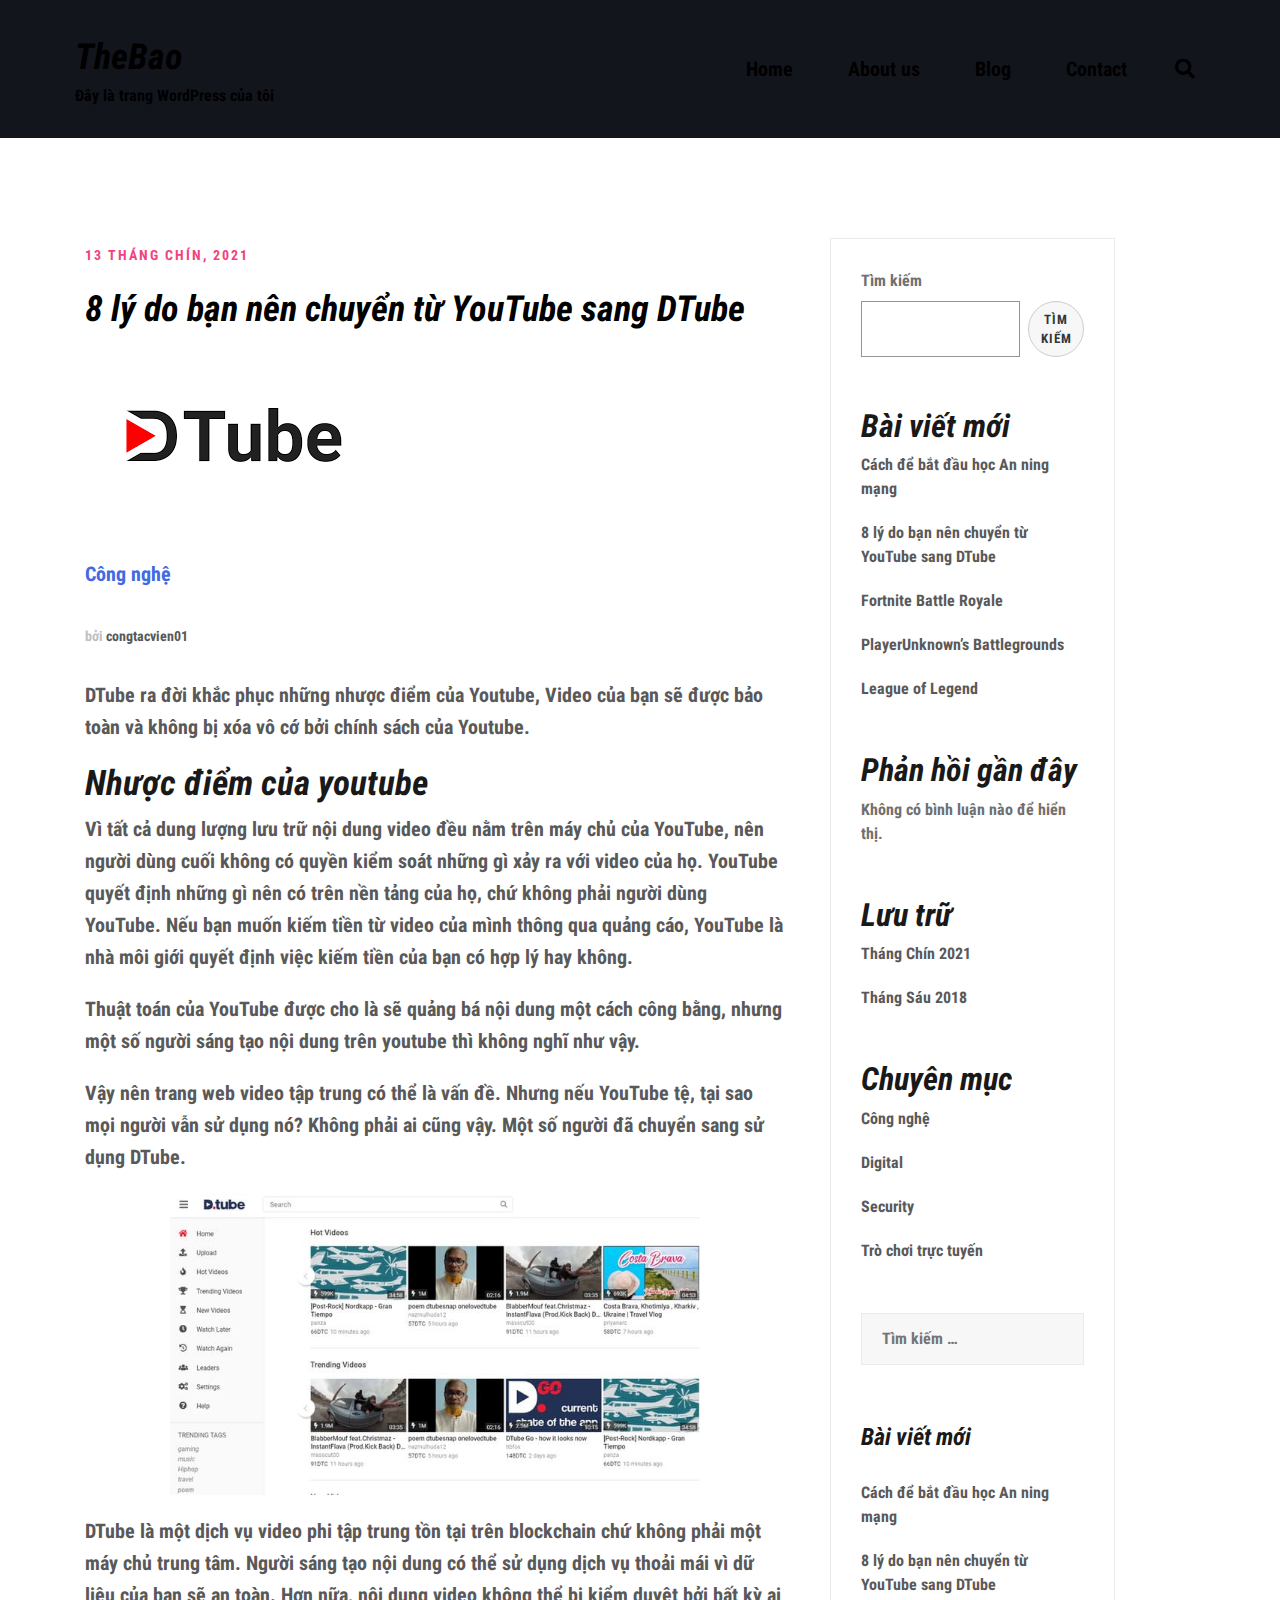
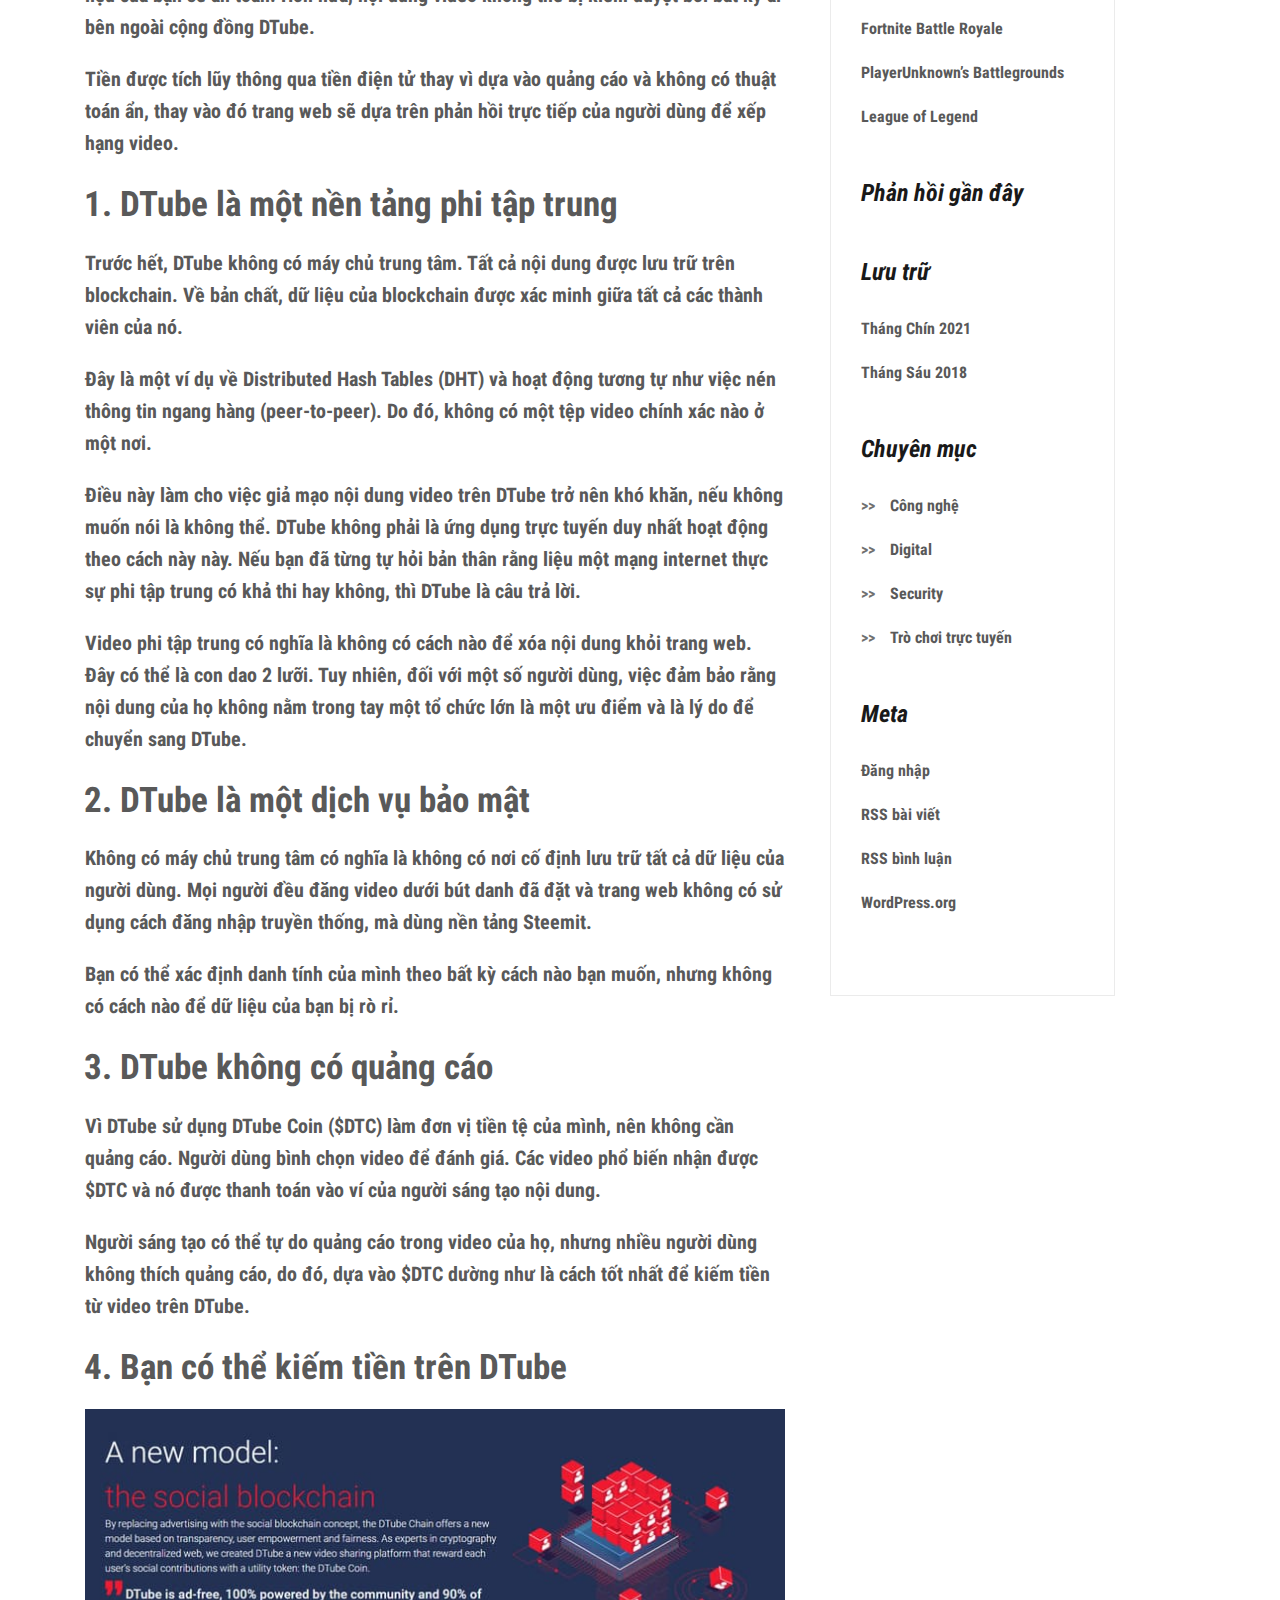
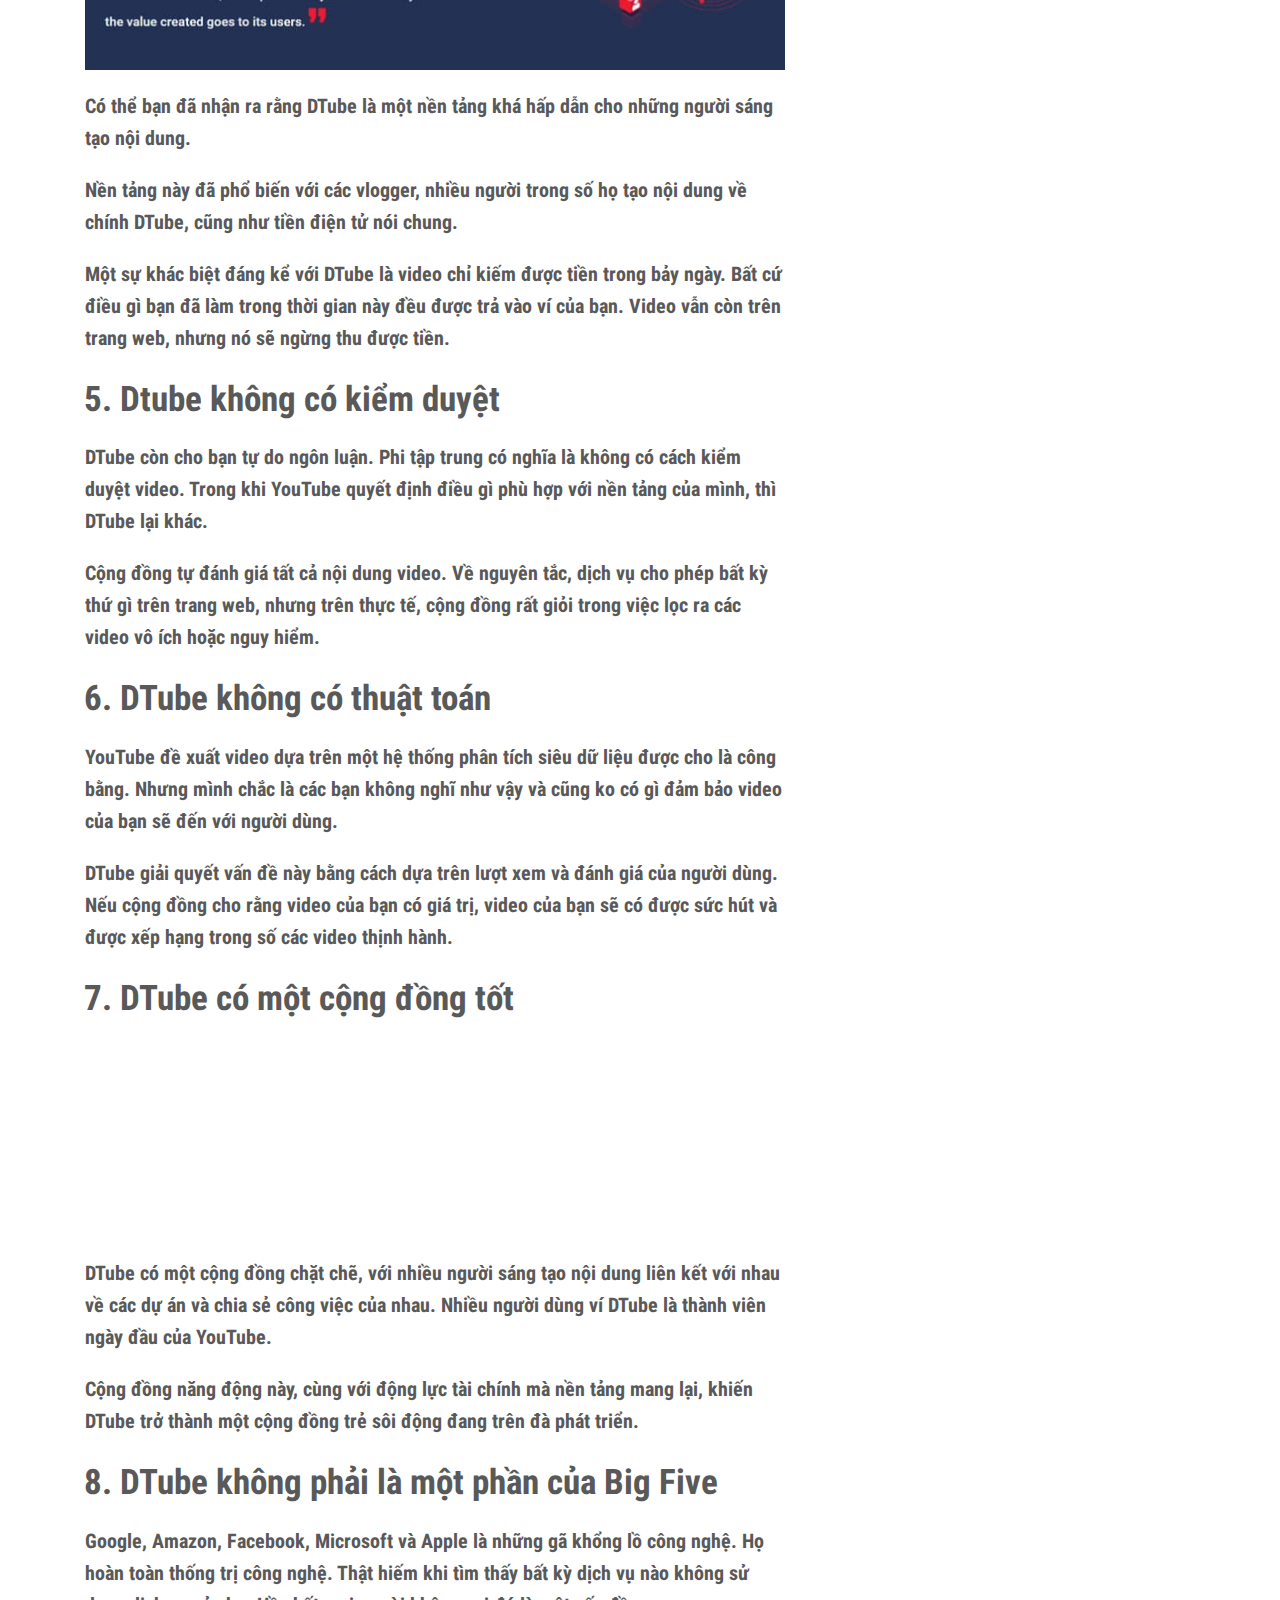
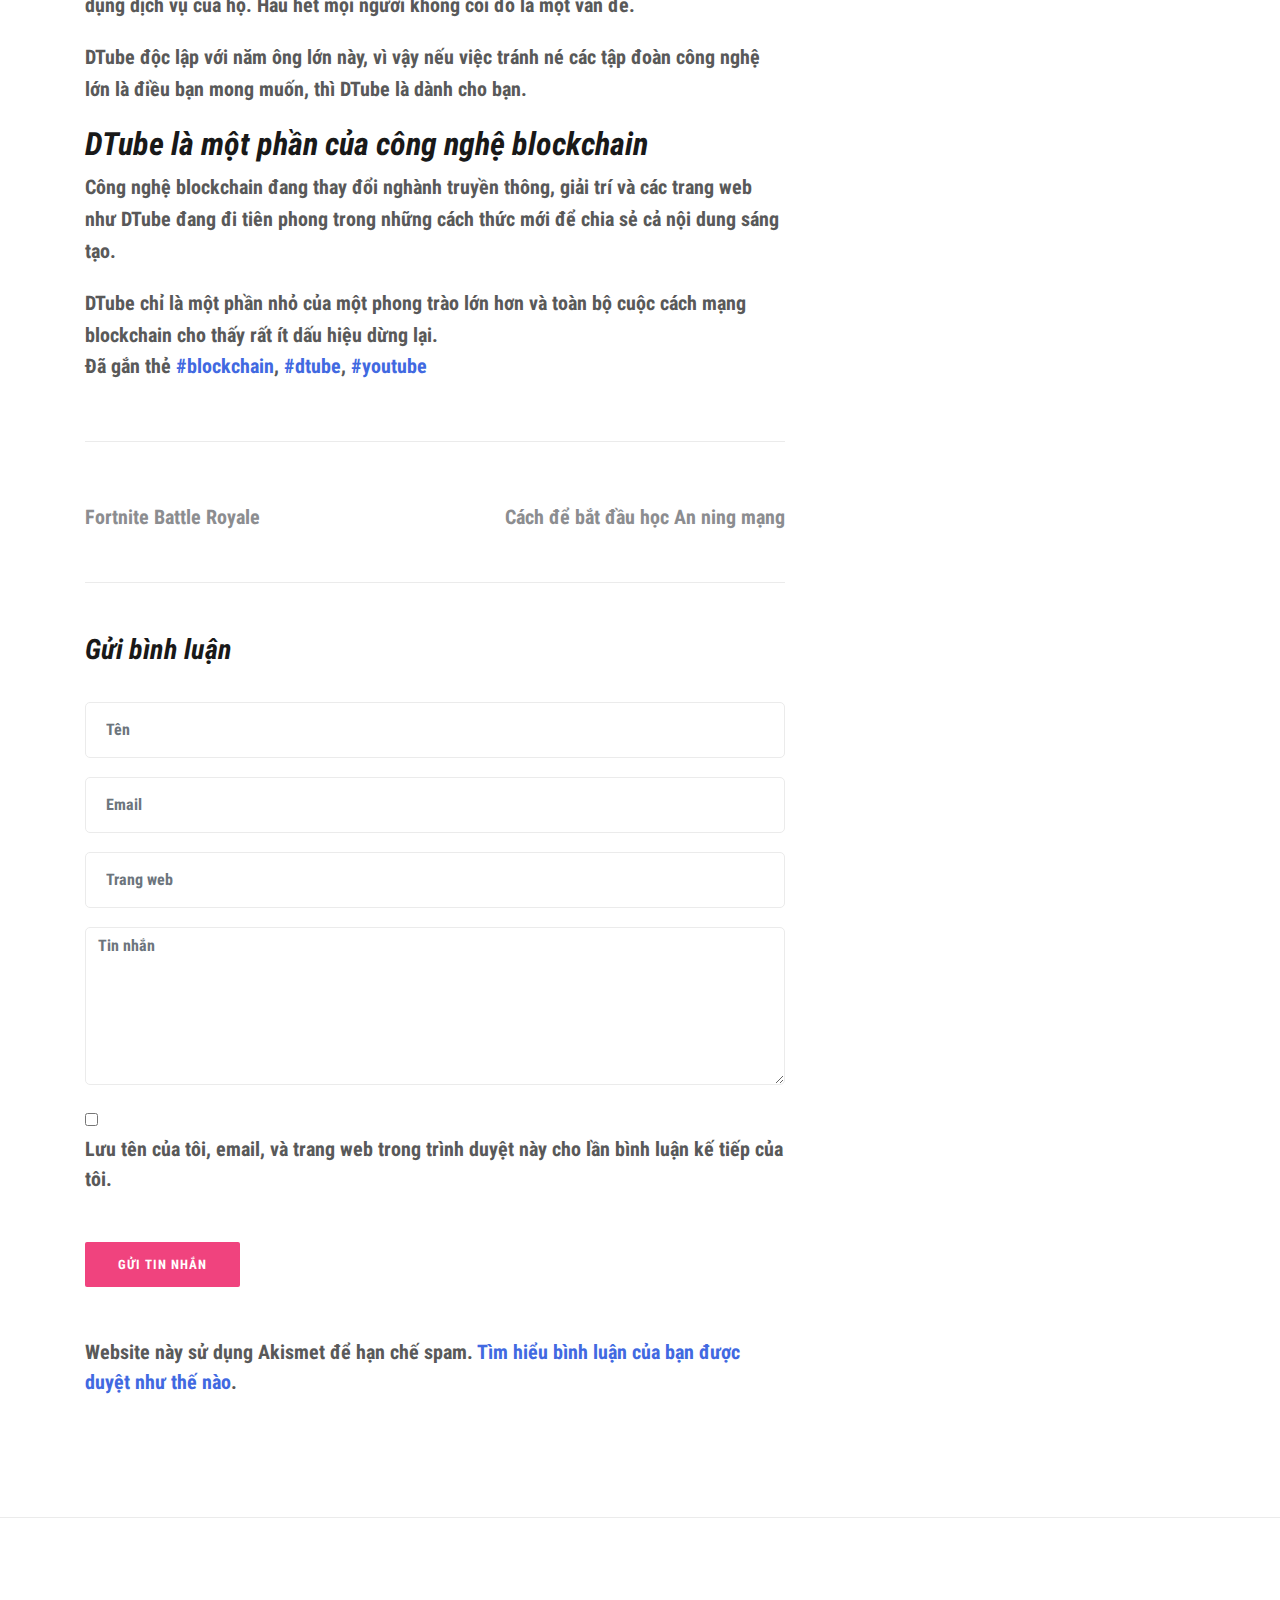
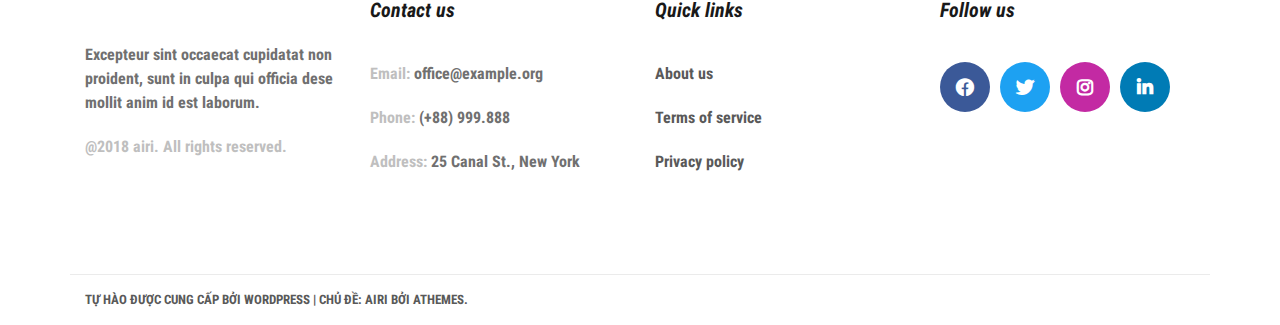
<file: 8-ly-do-ban-nen-chuyen-tu-youtube-sang-dtube.html>
<!DOCTYPE html>
<html lang="vi">
<head>
	<meta charset="UTF-8">
	<meta name="viewport" content="width=device-width, initial-scale=1">
	<link rel="profile" href="http://gmpg.org/xfn/11">

	<title>8 lý do bạn nên chuyển từ YouTube sang DTube &#8211; TheBao</title>
<meta name="robots" content="max-image-preview:large">
<link rel="dns-prefetch" href="//s.w.org">
<link href="https://fonts.gstatic.com/" crossorigin rel="preconnect">
<link rel="alternate" type="application/rss+xml" title="Dòng thông tin TheBao &raquo;" href="https://phanthebao001.github.io/bao_demo/feed">
<link rel="alternate" type="application/rss+xml" title="Dòng phản hồi TheBao &raquo;" href="https://phanthebao001.github.io/bao_demo/comments/feed">
<link rel="alternate" type="application/rss+xml" title="TheBao &raquo; 8 lý do bạn nên chuyển từ YouTube sang DTube Dòng phản hồi" href="https://phanthebao001.github.io/bao_demo/8-ly-do-ban-nen-chuyen-tu-youtube-sang-dtube.html/feed">
		<script type="text/javascript">
			window._wpemojiSettings = {"baseUrl":"https:\/\/s.w.org\/images\/core\/emoji\/13.1.0\/72x72\/","ext":".png","svgUrl":"https:\/\/s.w.org\/images\/core\/emoji\/13.1.0\/svg\/","svgExt":".svg","source":{"concatemoji":"https:\/\/phanthebao001.github.io\/bao_demo\/wp-includes\/js\/wp-emoji-release.min.js?ver=5.8.1"}};
			!function(e,a,t){var n,r,o,i=a.createElement("canvas"),p=i.getContext&&i.getContext("2d");function s(e,t){var a=String.fromCharCode;p.clearRect(0,0,i.width,i.height),p.fillText(a.apply(this,e),0,0);e=i.toDataURL();return p.clearRect(0,0,i.width,i.height),p.fillText(a.apply(this,t),0,0),e===i.toDataURL()}function c(e){var t=a.createElement("script");t.src=e,t.defer=t.type="text/javascript",a.getElementsByTagName("head")[0].appendChild(t)}for(o=Array("flag","emoji"),t.supports={everything:!0,everythingExceptFlag:!0},r=0;r<o.length;r++)t.supports[o[r]]=function(e){if(!p||!p.fillText)return!1;switch(p.textBaseline="top",p.font="600 32px Arial",e){case"flag":return s([127987,65039,8205,9895,65039],[127987,65039,8203,9895,65039])?!1:!s([55356,56826,55356,56819],[55356,56826,8203,55356,56819])&&!s([55356,57332,56128,56423,56128,56418,56128,56421,56128,56430,56128,56423,56128,56447],[55356,57332,8203,56128,56423,8203,56128,56418,8203,56128,56421,8203,56128,56430,8203,56128,56423,8203,56128,56447]);case"emoji":return!s([10084,65039,8205,55357,56613],[10084,65039,8203,55357,56613])}return!1}(o[r]),t.supports.everything=t.supports.everything&&t.supports[o[r]],"flag"!==o[r]&&(t.supports.everythingExceptFlag=t.supports.everythingExceptFlag&&t.supports[o[r]]);t.supports.everythingExceptFlag=t.supports.everythingExceptFlag&&!t.supports.flag,t.DOMReady=!1,t.readyCallback=function(){t.DOMReady=!0},t.supports.everything||(n=function(){t.readyCallback()},a.addEventListener?(a.addEventListener("DOMContentLoaded",n,!1),e.addEventListener("load",n,!1)):(e.attachEvent("onload",n),a.attachEvent("onreadystatechange",function(){"complete"===a.readyState&&t.readyCallback()})),(n=t.source||{}).concatemoji?c(n.concatemoji):n.wpemoji&&n.twemoji&&(c(n.twemoji),c(n.wpemoji)))}(window,document,window._wpemojiSettings);
		</script>
		<style type="text/css">img.wp-smiley,
img.emoji {
	display: inline !important;
	border: none !important;
	box-shadow: none !important;
	height: 1em !important;
	width: 1em !important;
	margin: 0 .07em !important;
	vertical-align: -0.1em !important;
	background: none !important;
	padding: 0 !important;
}</style>
	<link rel="stylesheet" id="airi-bootstrap-css" href="https://phanthebao001.github.io/bao_demo/wp-content/themes/airi/css/bootstrap/bootstrap.min.css?ver=1" type="text/css" media="all">
<link rel="stylesheet" id="wp-block-library-css" href="https://phanthebao001.github.io/bao_demo/wp-includes/css/dist/block-library/style.min.css?ver=5.8.1" type="text/css" media="all">
<link rel="stylesheet" id="contact-form-7-css" href="https://phanthebao001.github.io/bao_demo/wp-content/plugins/contact-form-7/includes/css/styles.css?ver=5.4.2" type="text/css" media="all">
<link rel="stylesheet" id="dashicons-css" href="https://phanthebao001.github.io/bao_demo/wp-includes/css/dashicons.min.css?ver=5.8.1" type="text/css" media="all">
<link rel="stylesheet" id="to-top-css" href="https://phanthebao001.github.io/bao_demo/wp-content/plugins/to-top/public/css/to-top-public.css?ver=2.2.2" type="text/css" media="all">
<link rel="stylesheet" id="airi-style-css" href="https://phanthebao001.github.io/bao_demo/wp-content/themes/airi/style.css?ver=5.8.1" type="text/css" media="all">
<link rel="stylesheet" id="airi-font-awesome-css" href="https://phanthebao001.github.io/bao_demo/wp-content/themes/airi/css/font-awesome/css/all.min.css?ver=5.8.1" type="text/css" media="all">
<script type="text/javascript" src="https://phanthebao001.github.io/bao_demo/wp-includes/js/jquery/jquery.min.js?ver=3.6.0" id="jquery-core-js"></script>
<script type="text/javascript" src="https://phanthebao001.github.io/bao_demo/wp-includes/js/jquery/jquery-migrate.min.js?ver=3.3.2" id="jquery-migrate-js"></script>
<script type="text/javascript" id="to-top-js-extra">
/* <![CDATA[ */
var to_top_options = {"scroll_offset":"100","icon_opacity":"50","style":"icon","icon_type":"dashicons-arrow-up-alt2","icon_color":"#ffffff","icon_bg_color":"#000000","icon_size":"32","border_radius":"5","image":"https:\/\/phanthebao001.github.io\/bao_demo\/wp-content\/plugins\/to-top\/admin\/images\/default.png","image_width":"65","image_alt":"","location":"bottom-right","margin_x":"20","margin_y":"20","show_on_admin":"0","enable_autohide":"0","autohide_time":"3","enable_hide_small_device":"0","small_device_max_width":"640","reset":"0"};
/* ]]> */
</script>
<script async type="text/javascript" src="https://phanthebao001.github.io/bao_demo/wp-content/plugins/to-top/public/js/to-top-public.js?ver=2.2.2" id="to-top-js"></script>
<link rel="https://api.w.org/" href="https://phanthebao001.github.io/bao_demo/wp-json/">
<link rel="alternate" type="application/json" href="https://phanthebao001.github.io/bao_demo/wp-json/wp/v2/posts/68">
<link rel="EditURI" type="application/rsd+xml" title="RSD" href="https://phanthebao001.github.io/bao_demo/xmlrpc.php?rsd">
<link rel="wlwmanifest" type="application/wlwmanifest+xml" href="https://phanthebao001.github.io/bao_demo/wp-includes/wlwmanifest.xml"> 
<meta name="generator" content="WordPress 5.8.1">
<link rel="canonical" href="https://phanthebao001.github.io/bao_demo/8-ly-do-ban-nen-chuyen-tu-youtube-sang-dtube.html">
<link rel="shortlink" href="https://phanthebao001.github.io/bao_demo/?p=68">
<link rel="alternate" type="application/json+oembed" href="https://phanthebao001.github.io/bao_demo/wp-json/oembed/1.0/embed?url=https%3A%2F%2Fphanthebao001.github.io%2Fbao_demo%2F8-ly-do-ban-nen-chuyen-tu-youtube-sang-dtube.html">
<link rel="alternate" type="text/xml+oembed" href="https://phanthebao001.github.io/bao_demo/wp-json/oembed/1.0/embed?url=https%3A%2F%2Fphanthebao001.github.io%2Fbao_demo%2F8-ly-do-ban-nen-chuyen-tu-youtube-sang-dtube.html&#038;format=xml">
<link rel="pingback" href="https://phanthebao001.github.io/bao_demo/xmlrpc.php">
<style type="text/css">.recentcomments a{display:inline !important;padding:0 !important;margin:0 !important;}</style>
<style id="kirki-inline-styles">h1,h2,h3,h4,h5,h6,.site-title{font-family:Roboto Condensed;font-weight:700;font-style:italic;}body{font-family:Roboto Condensed;font-weight:700;font-size:20px;}.site-title{font-size:36px;}.site-description{font-size:16px;}.main-navigation ul ul li{font-size:13px;}.blog-loop .entry-title{font-size:30px;}.single-post .entry-title{font-size:36px;color:#000000;}.widget-area .widget-title{font-size:24px;}.widget-area .widget{font-size:16px;}.sidebar-column .widget-title{font-size:20px;}.sidebar-column .widget{font-size:16px;}.site-info{font-size:13px;}.woocommerce div.product .woocommerce-tabs ul.tabs li.active a,.product div.entry-summary p.price, .product div.entry-summary span.price,.athemes-blog:not(.airi_athemes_blog_skin) .posted-on a,.athemes-blog:not(.airi_athemes_blog_skin) .byline a:hover,.testimonials-section.style1:before,.single-post .read-more-link .gt,.blog-loop .read-more-link .gt,.single-post .posted-on a,.blog-loop .posted-on a,.entry-title a:hover,.airi_recent_entries .post-date,.menuStyle3 .top-bar .contact-item .fa,.menuStyle4 .contact-area .contact-block .contact-icon,.widget_categories li:hover::before,.widget_categories li:hover a{color:#f0437e;}.product .single_add_to_cart_button.button.alt,.menuStyle4 .contact-area .contact-block .contact-icon,button,.button,input[type="button"],input[type="reset"],input[type="submit"]{border-color:#f0437e;}.woocommerce-checkout button.button.alt,.woocommerce-checkout button.button.alt:hover,.woocommerce-cart .cart-collaterals .cart_totals .button:hover,.woocommerce-cart .cart-collaterals .cart_totals .button,.product .single_add_to_cart_button.button.alt:hover,.product .single_add_to_cart_button.button.alt,.woocommerce ul.products li.product .button,.menuStyle2 .main-navigation a:hover:after, .menuStyle2 .main-navigation .current-menu-item:after,.comments-area .comment-reply-link:hover,.menuStyle4 .main-navigation .header-cta:before,.menuStyle4 .main-navigation .header-cta,button,.button,input[type="button"],input[type="reset"],input[type="submit"],.menuStyle3 .main-navigation a:hover:after,.menuStyle3 .main-navigation .current-menu-item:after{background-color:#f0437e;}.menuStyle1 .site-title a{color:#000000;}.menuStyle1 .sticky-wrapper.is-sticky .site-title a{color:#ffffff;}.menuStyle1 .site-description{color:#000000;}.menuStyle1 .sticky-wrapper.is-sticky .site-description{color:#ffffff;}.menuStyle1 .main-navigation a, .menuStyle1 .fa-search, .menuStyle1 ul.header-search-cart li a{color:#000000;}.menuStyle1 .sticky-wrapper.is-sticky .main-navigation a, .menuStyle1 .sticky-wrapper.is-sticky .fa-search, .menuStyle1 .is-sticky ul.header-search-cart li a{color:#ffffff;}.menuStyle1 .is-sticky .site-header{background-color:#2b2b2b;}.menuStyle1 .mobile-menu-toggle_lines, .menuStyle1 .mobile-menu-toggle_lines:before, .menuStyle1 .mobile-menu-toggle_lines:after{background-color:#fff;}#site-navigation ul ul li a{color:#1c1c1c;}#site-navigation ul ul li{background-color:#f7f7f7;}.entry-title a{color:#000000;}.single-post .post-cat, .blog-loop .post-cat{background-color:#eff1f4;}.single-post .entry-meta, .blog-loop .entry-meta{color:#bfbfbf;}.single-post .entry-meta .byline a, .blog-loop .entry-meta .byline a{color:#595959;}.single-post .entry-content, .blog-loop .entry-content{color:#595959;}.widget .widget-title{color:#191919;}.widget{color:#707070;}.widget a{color:#595959;}@media screen and (max-width: 1199px){.menuStyle1 .main-navigation a, .menuStyle1 .main-navigation ul li a:hover, .menuStyle1 .main-navigation ul li.current_page_item > a, .menuStyle1 .main-navigation ul li.current-menu-item > a, .menuStyle1 .main-navigation ul li.current_page_ancestor > a, .menuStyle1 .main-navigation ul li.current-menu-ancestor > a, .menuStyle1 .main-navigation li.menu-item-has-children > a:hover + .subnav-toggle, .menuStyle1 .main-navigation ul .subnav-toggle:hover{color:#f85757;}}/* cyrillic-ext */
@font-face {
  font-family: 'Roboto Condensed';
  font-style: italic;
  font-weight: 700;
  font-display: swap;
  src: url(https://phanthebao001.github.io/bao_demo/wp-content/fonts/roboto-condensed/ieVg2ZhZI2eCN5jzbjEETS9weq8-19eDtCYoYNNfUSdy4ehI.woff) format('woff');
  unicode-range: U+0460-052F, U+1C80-1C88, U+20B4, U+2DE0-2DFF, U+A640-A69F, U+FE2E-FE2F;
}
/* cyrillic */
@font-face {
  font-family: 'Roboto Condensed';
  font-style: italic;
  font-weight: 700;
  font-display: swap;
  src: url(https://phanthebao001.github.io/bao_demo/wp-content/fonts/roboto-condensed/ieVg2ZhZI2eCN5jzbjEETS9weq8-19eDtCYoadNfUSdy4ehI.woff) format('woff');
  unicode-range: U+0400-045F, U+0490-0491, U+04B0-04B1, U+2116;
}
/* greek-ext */
@font-face {
  font-family: 'Roboto Condensed';
  font-style: italic;
  font-weight: 700;
  font-display: swap;
  src: url(https://phanthebao001.github.io/bao_demo/wp-content/fonts/roboto-condensed/ieVg2ZhZI2eCN5jzbjEETS9weq8-19eDtCYoYdNfUSdy4ehI.woff) format('woff');
  unicode-range: U+1F00-1FFF;
}
/* greek */
@font-face {
  font-family: 'Roboto Condensed';
  font-style: italic;
  font-weight: 700;
  font-display: swap;
  src: url(https://phanthebao001.github.io/bao_demo/wp-content/fonts/roboto-condensed/ieVg2ZhZI2eCN5jzbjEETS9weq8-19eDtCYobtNfUSdy4ehI.woff) format('woff');
  unicode-range: U+0370-03FF;
}
/* vietnamese */
@font-face {
  font-family: 'Roboto Condensed';
  font-style: italic;
  font-weight: 700;
  font-display: swap;
  src: url(https://phanthebao001.github.io/bao_demo/wp-content/fonts/roboto-condensed/ieVg2ZhZI2eCN5jzbjEETS9weq8-19eDtCYoYtNfUSdy4ehI.woff) format('woff');
  unicode-range: U+0102-0103, U+0110-0111, U+0128-0129, U+0168-0169, U+01A0-01A1, U+01AF-01B0, U+1EA0-1EF9, U+20AB;
}
/* latin-ext */
@font-face {
  font-family: 'Roboto Condensed';
  font-style: italic;
  font-weight: 700;
  font-display: swap;
  src: url(https://phanthebao001.github.io/bao_demo/wp-content/fonts/roboto-condensed/ieVg2ZhZI2eCN5jzbjEETS9weq8-19eDtCYoY9NfUSdy4ehI.woff) format('woff');
  unicode-range: U+0100-024F, U+0259, U+1E00-1EFF, U+2020, U+20A0-20AB, U+20AD-20CF, U+2113, U+2C60-2C7F, U+A720-A7FF;
}
/* latin */
@font-face {
  font-family: 'Roboto Condensed';
  font-style: italic;
  font-weight: 700;
  font-display: swap;
  src: url(https://phanthebao001.github.io/bao_demo/wp-content/fonts/roboto-condensed/ieVg2ZhZI2eCN5jzbjEETS9weq8-19eDtCYobdNfUSdy4Q.woff) format('woff');
  unicode-range: U+0000-00FF, U+0131, U+0152-0153, U+02BB-02BC, U+02C6, U+02DA, U+02DC, U+2000-206F, U+2074, U+20AC, U+2122, U+2191, U+2193, U+2212, U+2215, U+FEFF, U+FFFD;
}
/* cyrillic-ext */
@font-face {
  font-family: 'Roboto Condensed';
  font-style: normal;
  font-weight: 700;
  font-display: swap;
  src: url(https://phanthebao001.github.io/bao_demo/wp-content/fonts/roboto-condensed/ieVi2ZhZI2eCN5jzbjEETS9weq8-32meGCkYadlecyVC4A.woff) format('woff');
  unicode-range: U+0460-052F, U+1C80-1C88, U+20B4, U+2DE0-2DFF, U+A640-A69F, U+FE2E-FE2F;
}
/* cyrillic */
@font-face {
  font-family: 'Roboto Condensed';
  font-style: normal;
  font-weight: 700;
  font-display: swap;
  src: url(https://phanthebao001.github.io/bao_demo/wp-content/fonts/roboto-condensed/ieVi2ZhZI2eCN5jzbjEETS9weq8-32meGCAYadlecyVC4A.woff) format('woff');
  unicode-range: U+0400-045F, U+0490-0491, U+04B0-04B1, U+2116;
}
/* greek-ext */
@font-face {
  font-family: 'Roboto Condensed';
  font-style: normal;
  font-weight: 700;
  font-display: swap;
  src: url(https://phanthebao001.github.io/bao_demo/wp-content/fonts/roboto-condensed/ieVi2ZhZI2eCN5jzbjEETS9weq8-32meGCgYadlecyVC4A.woff) format('woff');
  unicode-range: U+1F00-1FFF;
}
/* greek */
@font-face {
  font-family: 'Roboto Condensed';
  font-style: normal;
  font-weight: 700;
  font-display: swap;
  src: url(https://phanthebao001.github.io/bao_demo/wp-content/fonts/roboto-condensed/ieVi2ZhZI2eCN5jzbjEETS9weq8-32meGCcYadlecyVC4A.woff) format('woff');
  unicode-range: U+0370-03FF;
}
/* vietnamese */
@font-face {
  font-family: 'Roboto Condensed';
  font-style: normal;
  font-weight: 700;
  font-display: swap;
  src: url(https://phanthebao001.github.io/bao_demo/wp-content/fonts/roboto-condensed/ieVi2ZhZI2eCN5jzbjEETS9weq8-32meGCsYadlecyVC4A.woff) format('woff');
  unicode-range: U+0102-0103, U+0110-0111, U+0128-0129, U+0168-0169, U+01A0-01A1, U+01AF-01B0, U+1EA0-1EF9, U+20AB;
}
/* latin-ext */
@font-face {
  font-family: 'Roboto Condensed';
  font-style: normal;
  font-weight: 700;
  font-display: swap;
  src: url(https://phanthebao001.github.io/bao_demo/wp-content/fonts/roboto-condensed/ieVi2ZhZI2eCN5jzbjEETS9weq8-32meGCoYadlecyVC4A.woff) format('woff');
  unicode-range: U+0100-024F, U+0259, U+1E00-1EFF, U+2020, U+20A0-20AB, U+20AD-20CF, U+2113, U+2C60-2C7F, U+A720-A7FF;
}
/* latin */
@font-face {
  font-family: 'Roboto Condensed';
  font-style: normal;
  font-weight: 700;
  font-display: swap;
  src: url(https://phanthebao001.github.io/bao_demo/wp-content/fonts/roboto-condensed/ieVi2ZhZI2eCN5jzbjEETS9weq8-32meGCQYadlecyU.woff) format('woff');
  unicode-range: U+0000-00FF, U+0131, U+0152-0153, U+02BB-02BC, U+02C6, U+02DA, U+02DC, U+2000-206F, U+2074, U+20AC, U+2122, U+2191, U+2193, U+2212, U+2215, U+FEFF, U+FFFD;
}</style>
</head>

<body class="post-template-default single single-post postid-68 single-format-standard menuStyle1 menuNotContained sticky-header elementor-default elementor-kit-50">

<div id="page" class="site">
	<a class="skip-link screen-reader-text" href="#content">Chuyển đến phần nội dung</a>

		
<header id="masthead" class="site-header">
	
	<div class="container-fluid">
		<div class="row">
		<div class="site-branding col-md-4 col-sm-6 col-9">
								<p class="site-title"><a href="https://phanthebao001.github.io/bao_demo/" rel="home">TheBao</a></p>
							<p class="site-description">Đây là trang WordPress của tôi</p>
						</div>
<!-- .site-branding -->

			<div class="header-mobile-menu col-md-8 col-sm-6 col-3">
				<button class="mobile-menu-toggle" aria-controls="primary-menu">
					<span class="mobile-menu-toggle_lines"></span>
					<span class="sr-only">Nút bật menu cho di động</span>
				</button>
			</div>			

			<div class="d-flex justify-content-end col-md-8">
				<nav id="site-navigation" class="main-navigation">
					<div class="menu-menu-container"><ul id="primary-menu" class="menu">
<li id="menu-item-168" class="menu-item menu-item-type-post_type menu-item-object-page menu-item-home menu-item-168"><a href="https://phanthebao001.github.io/bao_demo/">Home</a></li>
<li id="menu-item-210" class="menu-item menu-item-type-post_type menu-item-object-page menu-item-210"><a href="https://phanthebao001.github.io/bao_demo/about-us">About us</a></li>
<li id="menu-item-169" class="menu-item menu-item-type-post_type menu-item-object-page current_page_parent menu-item-169"><a href="https://phanthebao001.github.io/bao_demo/blog-2">Blog</a></li>
<li id="menu-item-170" class="menu-item menu-item-type-post_type menu-item-object-page menu-item-170"><a href="https://phanthebao001.github.io/bao_demo/contact-2">Contact</a></li>
</ul></div>				</nav><!-- #site-navigation -->

									<div class="header-search-wrapper d-none d-xl-flex">
				<div class="header-search-form">
					<form role="search" method="get" class="search-form" action="https://phanthebao001.github.io/bao_demo/">
				<label>
					<span class="screen-reader-text">Tìm kiếm cho:</span>
					<input type="search" class="search-field" placeholder="Tìm kiếm &hellip;" value="" name="s">
				</label>
				<input type="submit" class="search-submit" value="Tìm kiếm">
			</form>				</div>
				<div class="header-search">
					<div class="header-search-toggle"><a><i class="fas fa-search"></i></a></div>
				</div>
			</div>
							</div>
		</div>
	</div>
	


</header><!-- #masthead -->
	<div id="content" class="site-content">

	<div class="container">
<div class="row">
	<div id="primary" class="content-area layout-default col-lg-8">
		<main id="main" class="site-main">

		
<article id="post-68" class="post-68 post type-post status-publish format-standard has-post-thumbnail hentry category-cong-nghe tag-blockchain tag-dtube tag-youtube">



	<header class="entry-header">
		<span class="posted-on"><a href="https://phanthebao001.github.io/bao_demo/8-ly-do-ban-nen-chuyen-tu-youtube-sang-dtube.html" rel="bookmark"><time class="entry-date published updated" datetime="2021-09-13T00:25:57+00:00">13 Tháng Chín, 2021</time></a></span><h1 class="entry-title">8 lý do bạn nên chuyển từ YouTube sang DTube</h1>						<div class="thumbnail">
					
	<div class="post-thumbnail">
				<img width="300" height="168" src="https://phanthebao001.github.io/bao_demo/wp-content/uploads/2021/09/download.png" class="attachment-airi-969-485 size-airi-969-485 wp-post-image" alt="" loading="lazy">	</div>
<!-- .post-thumbnail -->

						<span><span class="cat-links"><a href="https://phanthebao001.github.io/bao_demo/category/cong-nghe" rel="category tag">Công nghệ</a></span></span>				</div>
					</header><!-- .entry-header -->
		<div class="entry-meta">
		<span class="byline"> bởi <span class="author vcard"><a class="url fn n" href="https://phanthebao001.github.io/bao_demo/author/congtacvien01">congtacvien01</a></span></span>	</div>
<!-- .entry-meta -->
		<div class="entry-content">
		
<p><strong>DTube ra đời khắc phục những nhược điểm của Youtube, Video của bạn sẽ được bảo toàn và không bị xóa vô cớ bởi chính sách của Youtube.</strong></p>



<h2 style="font-size:35px">Nhược điểm của youtube</h2>



<p>Vì tất cả dung lượng lưu trữ nội dung video đều nằm trên máy chủ của YouTube, nên người dùng cuối không có quyền kiểm soát những gì xảy ra với video của họ. YouTube quyết định những gì nên có trên nền tảng của họ, chứ không phải người dùng YouTube. Nếu bạn muốn kiếm tiền từ video của mình thông qua quảng cáo, YouTube là nhà môi giới quyết định việc kiếm tiền của bạn có hợp lý hay không.</p>



<span id="more-68"></span>



<p>Thuật toán của YouTube được cho là sẽ quảng bá nội dung một cách công bằng, nhưng một số người sáng tạo nội dung trên youtube thì không nghĩ như vậy.<ins></ins></p>



<p>Vậy nên trang web video tập trung có thể là vấn đề. Nhưng nếu YouTube tệ, tại sao mọi người vẫn sử dụng nó? Không phải ai cũng vậy. Một số người đã chuyển sang sử dụng DTube.</p>



<div class="wp-block-image is-style-default"><figure class="aligncenter size-full is-resized"><img loading="lazy" src="https://phanthebao001.github.io/bao_demo/wp-content/uploads/2021/09/dtube.jpg" alt="" class="wp-image-69" width="530" height="302"></figure></div>



<p>DTube là một dịch vụ video phi tập trung tồn tại trên blockchain chứ không phải một máy chủ trung tâm. Người sáng tạo nội dung có thể sử dụng dịch vụ thoải mái vì dữ liệu của bạn sẽ an toàn. Hơn nữa, nội dung video không thể bị kiểm duyệt bởi bất kỳ ai bên ngoài cộng đồng DTube.</p>



<p>Tiền được tích lũy thông qua tiền điện tử thay vì dựa vào quảng cáo và không có thuật toán ẩn, thay vào đó trang web sẽ dựa trên phản hồi trực tiếp của người dùng để xếp hạng video.</p>



<ol style="font-size:35px"><li><strong>DTube là một nền tảng phi tập trung</strong></li></ol>



<p>Trước hết, DTube không có máy chủ trung tâm. Tất cả nội dung được lưu trữ trên blockchain. Về bản chất, dữ liệu của blockchain được xác minh giữa tất cả các thành viên của nó.<ins></ins></p>



<p>Đây là một ví dụ về Distributed Hash Tables (DHT) và hoạt động tương tự như việc nén thông tin ngang hàng (peer-to-peer). Do đó, không có một tệp video chính xác nào ở một nơi.</p>



<p>Điều này làm cho việc giả mạo nội dung video trên DTube trở nên khó khăn, nếu không muốn nói là không thể. DTube không phải là ứng dụng trực tuyến duy nhất hoạt động theo cách này này. Nếu bạn đã từng tự hỏi bản thân rằng liệu một mạng internet thực sự phi tập trung có khả thi hay không, thì DTube là câu trả lời.</p>



<p>Video phi tập trung có nghĩa là không có cách nào để xóa nội dung khỏi trang web. Đây có thể là con dao 2 lưỡi. Tuy nhiên, đối với một số người dùng, việc đảm bảo rằng nội dung của họ không nằm trong tay một tổ chức lớn là một ưu điểm và là lý do để chuyển sang DTube.</p>



<ol start="2" style="font-size:35px"><li><strong>DTube là một dịch vụ bảo mật</strong></li></ol>



<p>Không có máy chủ trung tâm có nghĩa là không có nơi cố định lưu trữ tất cả dữ liệu của người dùng. Mọi người đều đăng video dưới bút danh đã đặt và trang web không có sử dụng cách đăng nhập truyền thống, mà dùng nền tảng Steemit.</p>



<p>Bạn có thể xác định danh tính của mình theo bất kỳ cách nào bạn muốn, nhưng không có cách nào để dữ liệu của bạn bị rò rỉ.</p>



<ol start="3" style="font-size:35px"><li><strong>DTube không có quảng cáo</strong></li></ol>



<p>Vì DTube sử dụng DTube Coin ($DTC) làm đơn vị tiền tệ của mình, nên không cần quảng cáo. Người dùng bình chọn video để đánh giá. Các video phổ biến nhận được $DTC và nó được thanh toán vào ví của người sáng tạo nội dung.</p>



<p>Người sáng tạo có thể tự do quảng cáo trong video của họ, nhưng nhiều người dùng không thích quảng cáo, do đó, dựa vào $DTC dường như là cách tốt nhất để kiếm tiền từ video trên DTube.</p>



<ol start="4" style="font-size:35px"><li><strong>Bạn có thể kiếm tiền trên DTube</strong></li></ol>



<div class="wp-block-image is-style-default"><figure class="aligncenter size-full"><img loading="lazy" width="707" height="263" src="https://phanthebao001.github.io/bao_demo/wp-content/uploads/2021/09/dtube-coin.jpg" alt="" class="wp-image-70"></figure></div>



<p>Có thể bạn đã nhận ra rằng DTube là một nền tảng khá hấp dẫn cho những người sáng tạo nội dung.</p>



<p>Nền tảng này đã phổ biến với các vlogger, nhiều người trong số họ tạo nội dung về chính DTube, cũng như tiền điện tử nói chung.</p>



<p>Một sự khác biệt đáng kể với DTube là video chỉ kiếm được tiền trong bảy ngày. Bất cứ điều gì bạn đã làm trong thời gian này đều được trả vào ví của bạn. Video vẫn còn trên trang web, nhưng nó sẽ ngừng thu được tiền.</p>



<ol start="5" style="font-size:35px"><li><strong>Dtube không có kiểm duyệt</strong></li></ol>



<p>DTube còn cho bạn tự do ngôn luận. Phi tập trung có nghĩa là không có cách kiểm duyệt video. Trong khi YouTube quyết định điều gì phù hợp với nền tảng của mình, thì DTube lại khác.</p>



<p>Cộng đồng tự đánh giá tất cả nội dung video. Về nguyên tắc, dịch vụ cho phép bất kỳ thứ gì trên trang web, nhưng trên thực tế, cộng đồng rất giỏi trong việc lọc ra các video vô ích hoặc nguy hiểm.</p>



<ol start="6" style="font-size:35px"><li><strong>DTube không có thuật toán</strong></li></ol>



<p>YouTube đề xuất video dựa trên một hệ thống phân tích siêu dữ liệu được cho là công bằng. Nhưng mình chắc là các bạn không nghĩ như vậy và cũng ko có gì đảm bảo video của bạn sẽ đến với người dùng.</p>



<p>DTube giải quyết vấn đề này bằng cách dựa trên lượt xem và đánh giá của người dùng. Nếu cộng đồng cho rằng video của bạn có giá trị, video của bạn sẽ có được sức hút và được xếp hạng trong số các video thịnh hành.</p>



<ol start="7" style="font-size:35px"><li><strong>DTube có một cộng đồng tốt</strong></li></ol>



<div class="wp-block-image is-style-default"><figure class="aligncenter size-full"><img loading="lazy" width="503" height="197" src="https://phanthebao001.github.io/bao_demo/wp-content/uploads/2021/09/dtube_about_670-670x263-1.jpg" alt="" class="wp-image-71"></figure></div>



<p>DTube có một cộng đồng chặt chẽ, với nhiều người sáng tạo nội dung liên kết với nhau về các dự án và chia sẻ công việc của nhau. Nhiều người dùng ví DTube là thành viên ngày đầu của YouTube.<ins></ins></p>



<p>Cộng đồng năng động này, cùng với động lực tài chính mà nền tảng mang lại, khiến DTube trở thành một cộng đồng trẻ sôi động đang trên đà phát triển.</p>



<ol start="8" style="font-size:35px"><li><strong>DTube không phải là một phần của Big Five</strong></li></ol>



<p>Google, Amazon, Facebook, Microsoft và Apple là những gã khổng lồ công nghệ. Họ hoàn toàn thống trị công nghệ. Thật hiếm khi tìm thấy bất kỳ dịch vụ nào không sử dụng dịch vụ của họ. Hầu hết mọi người không coi đó là một vấn đề.</p>



<p>DTube độc ​​lập với năm ông lớn này, vì vậy nếu việc tránh né các tập đoàn công nghệ lớn là điều bạn mong muốn, thì DTube là dành cho bạn.</p>



<h2>DTube là một phần của công nghệ blockchain</h2>



<p>Công nghệ blockchain đang thay đổi nghành truyền thông, giải trí và các trang web như DTube đang đi tiên phong trong những cách thức mới để chia sẻ cả nội dung sáng tạo.</p>



<p>DTube chỉ là một phần nhỏ của một phong trào lớn hơn và toàn bộ cuộc cách mạng blockchain cho thấy rất ít dấu hiệu dừng lại.</p>
	</div>
<!-- .entry-content -->

	<footer class="entry-footer">
		<span class="tags-links">Đã gắn thẻ <a href="https://phanthebao001.github.io/bao_demo/tag/blockchain" rel="tag">#blockchain</a>, <a href="https://phanthebao001.github.io/bao_demo/tag/dtube" rel="tag">#dtube</a>, <a href="https://phanthebao001.github.io/bao_demo/tag/youtube" rel="tag">#youtube</a></span>	</footer><!-- .entry-footer -->
</article><!-- #post-68 -->

	<nav class="navigation post-navigation" role="navigation" aria-label="Bài viết">
		<h2 class="screen-reader-text">Điều hướng bài viết</h2>
		<div class="nav-links">
<div class="nav-previous"><a href="https://phanthebao001.github.io/bao_demo/fortnite-battle-royale.html" rel="prev">Fortnite Battle Royale</a></div>
<div class="nav-next"><a href="https://phanthebao001.github.io/bao_demo/cach-de-bat-dau-hoc-an-ning-mang.html" rel="next">Cách để bắt đầu học An ning mạng</a></div>
</div>
	</nav>
<div id="comments" class="comments-area">

		<div id="respond" class="comment-respond">
		<h3 id="reply-title" class="comment-reply-title">Gửi bình luận <small><a rel="nofollow" id="cancel-comment-reply-link" href="https://phanthebao001.github.io/bao_demo/8-ly-do-ban-nen-chuyen-tu-youtube-sang-dtube.html#respond" style="display:none;">Hủy</a></small>
</h3>
<form action="https://phanthebao001.github.io/bao_demo/wp-comments-post.php" method="post" id="commentform" class="comment-form layout-2" novalidate>
<div class="form-group"><input id="author" class="form-control" name="author" type="text" value="" size="30" placeholder="Tên" aria-required="true" required></div>
<div class="form-group"><input id="email" name="email" class="form-control" type="email" value="" size="30" placeholder="Email" aria-required="true" required></div>
<div class="form-group"><input id="url" name="url" class="form-control" type="text" value="" size="30" placeholder="Trang web" aria-required="true" required></div>
<div class="form-group"><textarea id="comment" rows="6" class="form-control" name="comment" placeholder="Tin nhắn" aria-required="true"></textarea></div>
<p class="comment-form-cookies-consent"><input id="wp-comment-cookies-consent" name="wp-comment-cookies-consent" type="checkbox" value="yes"> <label for="wp-comment-cookies-consent">Lưu tên của tôi, email, và trang web trong trình duyệt này cho lần bình luận kế tiếp của tôi.</label></p>
<p class="form-submit"><input name="submit" type="submit" id="submit" class="btn-main" value="Gửi tin nhắn"> <input type="hidden" name="comment_post_ID" value="68" id="comment_post_ID">
<input type="hidden" name="comment_parent" id="comment_parent" value="0">
</p>
<p style="display: none;"><input type="hidden" id="akismet_comment_nonce" name="akismet_comment_nonce" value="01bccdff79"></p>
<input type="hidden" id="ak_js" name="ak_js" value="123"><textarea name="ak_hp_textarea" cols="45" rows="8" maxlength="100" style="display: none !important;"></textarea>
</form>	</div>
<!-- #respond -->
	<p class="akismet_comment_form_privacy_notice">Website này sử dụng Akismet để hạn chế spam. <a href="https://akismet.com/privacy/" target="_blank" rel="nofollow noopener">Tìm hiểu bình luận của bạn được duyệt như thế nào</a>.</p>
</div>
<!-- #comments -->

		</main><!-- #main -->
	</div>
<!-- #primary -->

<aside id="secondary" class="widget-area col-lg-3">
	<section id="block-2" class="widget widget_block widget_search"><form role="search" method="get" action="https://phanthebao001.github.io/bao_demo/" class="wp-block-search__button-outside wp-block-search__text-button wp-block-search">
<label for="wp-block-search__input-1" class="wp-block-search__label">Tìm kiếm</label><div class="wp-block-search__inside-wrapper">
<input type="search" id="wp-block-search__input-1" class="wp-block-search__input" name="s" value="" placeholder="" required><button type="submit" class="wp-block-search__button ">Tìm kiếm</button>
</div>
</form></section><section id="block-3" class="widget widget_block"><div class="wp-block-group"><div class="wp-block-group__inner-container">
<h2>Bài viết mới</h2>
<ul class="wp-block-latest-posts__list wp-block-latest-posts">
<li><a href="https://phanthebao001.github.io/bao_demo/cach-de-bat-dau-hoc-an-ning-mang.html">Cách để bắt đầu học An ning mạng</a></li>
<li><a href="https://phanthebao001.github.io/bao_demo/8-ly-do-ban-nen-chuyen-tu-youtube-sang-dtube.html">8 lý do bạn nên chuyển từ YouTube sang DTube</a></li>
<li><a href="https://phanthebao001.github.io/bao_demo/fortnite-battle-royale.html">Fortnite Battle Royale</a></li>
<li><a href="https://phanthebao001.github.io/bao_demo/playerunknowns-battlegrounds.html">PlayerUnknown&#8217;s Battlegrounds</a></li>
<li><a href="https://phanthebao001.github.io/bao_demo/league-of-legend.html">League of Legend</a></li>
</ul>
</div></div></section><section id="block-4" class="widget widget_block"><div class="wp-block-group"><div class="wp-block-group__inner-container">
<h2>Phản hồi gần đây</h2>
<div class="no-comments wp-block-latest-comments">Không có bình luận nào để hiển thị.</div>
</div></div></section><section id="block-5" class="widget widget_block"><div class="wp-block-group"><div class="wp-block-group__inner-container">
<h2>Lưu trữ</h2>
<ul class=" wp-block-archives-list wp-block-archives">	<li><a href="https://phanthebao001.github.io/bao_demo/2021/09">Tháng Chín 2021</a></li>
	<li><a href="https://phanthebao001.github.io/bao_demo/2018/06">Tháng Sáu 2018</a></li>
</ul>
</div></div></section><section id="block-6" class="widget widget_block"><div class="wp-block-group"><div class="wp-block-group__inner-container">
<h2>Chuyên mục</h2>
<ul class="wp-block-categories-list wp-block-categories">	<li class="cat-item cat-item-16">
<a href="https://phanthebao001.github.io/bao_demo/category/cong-nghe">Công nghệ</a>
</li>
	<li class="cat-item cat-item-27">
<a href="https://phanthebao001.github.io/bao_demo/category/digital">Digital</a>
</li>
	<li class="cat-item cat-item-20">
<a href="https://phanthebao001.github.io/bao_demo/category/security">Security</a>
</li>
	<li class="cat-item cat-item-13">
<a href="https://phanthebao001.github.io/bao_demo/category/tro-choi-truc-tuyen">Trò chơi trực tuyến</a>
</li>
</ul>
</div></div></section><section id="search-1" class="widget widget_search"><form role="search" method="get" class="search-form" action="https://phanthebao001.github.io/bao_demo/">
				<label>
					<span class="screen-reader-text">Tìm kiếm cho:</span>
					<input type="search" class="search-field" placeholder="Tìm kiếm &hellip;" value="" name="s">
				</label>
				<input type="submit" class="search-submit" value="Tìm kiếm">
			</form></section>
		<section id="recent-posts-2" class="widget widget_recent_entries">
		<h4 class="widget-title">Bài viết mới</h4>
		<ul>
											<li>
					<a href="https://phanthebao001.github.io/bao_demo/cach-de-bat-dau-hoc-an-ning-mang.html">Cách để bắt đầu học An ning mạng</a>
									</li>
											<li>
					<a href="https://phanthebao001.github.io/bao_demo/8-ly-do-ban-nen-chuyen-tu-youtube-sang-dtube.html" aria-current="page">8 lý do bạn nên chuyển từ YouTube sang DTube</a>
									</li>
											<li>
					<a href="https://phanthebao001.github.io/bao_demo/fortnite-battle-royale.html">Fortnite Battle Royale</a>
									</li>
											<li>
					<a href="https://phanthebao001.github.io/bao_demo/playerunknowns-battlegrounds.html">PlayerUnknown&#8217;s Battlegrounds</a>
									</li>
											<li>
					<a href="https://phanthebao001.github.io/bao_demo/league-of-legend.html">League of Legend</a>
									</li>
					</ul>

		</section><section id="recent-comments-2" class="widget widget_recent_comments"><h4 class="widget-title">Phản hồi gần đây</h4>
<ul id="recentcomments"></ul></section><section id="archives-1" class="widget widget_archive"><h4 class="widget-title">Lưu trữ</h4>
			<ul>
					<li><a href="https://phanthebao001.github.io/bao_demo/2021/09">Tháng Chín 2021</a></li>
	<li><a href="https://phanthebao001.github.io/bao_demo/2018/06">Tháng Sáu 2018</a></li>
			</ul>

			</section><section id="categories-2" class="widget widget_categories"><h4 class="widget-title">Chuyên mục</h4>
			<ul>
					<li class="cat-item cat-item-16">
<a href="https://phanthebao001.github.io/bao_demo/category/cong-nghe">Công nghệ</a>
</li>
	<li class="cat-item cat-item-27">
<a href="https://phanthebao001.github.io/bao_demo/category/digital">Digital</a>
</li>
	<li class="cat-item cat-item-20">
<a href="https://phanthebao001.github.io/bao_demo/category/security">Security</a>
</li>
	<li class="cat-item cat-item-13">
<a href="https://phanthebao001.github.io/bao_demo/category/tro-choi-truc-tuyen">Trò chơi trực tuyến</a>
</li>
			</ul>

			</section><section id="meta-1" class="widget widget_meta"><h4 class="widget-title">Meta</h4>
		<ul>
						<li><a href="https://phanthebao001.github.io/bao_demo/wp-login.php">Đăng nhập</a></li>
			<li><a href="https://phanthebao001.github.io/bao_demo/feed">RSS bài viết</a></li>
			<li><a href="https://phanthebao001.github.io/bao_demo/comments/feed">RSS bình luận</a></li>

			<li><a href="https://vi.wordpress.org/">WordPress.org</a></li>
		</ul>

		</section></aside><!-- #secondary -->

	</div>
<!-- #content -->

	</div>
</div>
	
	
	
	<div id="sidebar-footer" class="footer-widgets" role="complementary">
		<div class="container">
			<div class="row">
							<div class="sidebar-column col-md-3">
					<section id="text-2" class="widget widget_text">			<div class="textwidget">
<p><img loading="lazy" class="alignnone size-full wp-image-350" src="//demo.athemes.com/atu-agency/wp-content/uploads/sites/86/2018/09/airib..png" alt="" width="66" height="24"></p>
<p>Excepteur sint occaecat cupidatat non proident, sunt in culpa qui officia dese mollit anim id est laborum.</p>
<p><span style="color: #bfbfbf;">@2018 airi. All rights reserved.</span></p>
</div>
		</section>				</div>
				
							<div class="sidebar-column col-md-3">
					<section id="text-3" class="widget widget_text"><h3 class="widget-title">Contact us</h3>			<div class="textwidget">
<p><span style="color: #bfbfbf;">Email:</span> office@example.org</p>
<p><span style="color: #bfbfbf;">Phone:</span> (+88) 999.888</p>
<p><span style="color: #bfbfbf;">Address:</span> 25 Canal St., New York</p>
</div>
		</section>				</div>
				
							<div class="sidebar-column col-md-3">
					<section id="nav_menu-1" class="widget widget_nav_menu"><h3 class="widget-title">Quick links</h3>
<div class="menu-quick-links-container"><ul id="menu-quick-links" class="menu">
<li id="menu-item-173" class="menu-item menu-item-type-custom menu-item-object-custom menu-item-173"><a href="#">About us</a></li>
<li id="menu-item-174" class="menu-item menu-item-type-custom menu-item-object-custom menu-item-174"><a href="#">Terms of service</a></li>
<li id="menu-item-175" class="menu-item menu-item-type-custom menu-item-object-custom menu-item-175"><a href="#">Privacy policy</a></li>
</ul></div></section>				</div>
										<div class="sidebar-column col-md-3">
					<section id="athemes_social_widget-1" class="widget widget_athemes_social_widget">        <h3 class="widget-title">Follow us</h3>        <div class="menu-social-container"><ul id="menu-social" class="menu social-media-list clearfix">
<li id="menu-item-176" class="menu-item menu-item-type-custom menu-item-object-custom menu-item-176"><a href="https://www.facebook.com/profile.php?id=100012276490709"><span class="screen-reader-text">Facebook</span></a></li>
<li id="menu-item-177" class="menu-item menu-item-type-custom menu-item-object-custom menu-item-177"><a href="https://twitter.com/TheBao99993714"><span class="screen-reader-text">Twitter</span></a></li>
<li id="menu-item-178" class="menu-item menu-item-type-custom menu-item-object-custom menu-item-178"><a href="https://www.instagram.com/phanthebao888/"><span class="screen-reader-text">Instagram</span></a></li>
<li id="menu-item-179" class="menu-item menu-item-type-custom menu-item-object-custom menu-item-179"><a href="https://linkedin.com/"><span class="screen-reader-text">Linkedin</span></a></li>
</ul></div>        </section>				</div>
					
			</div>	
		</div>	
	</div>
	<footer id="colophon" class="site-footer">
		<div class="container">
			<div class="row">
					
	<div class="site-info col-md-12">
		
					<a href="https://wordpress.org/">Tự hào được cung cấp bởi WordPress</a>
			<span class="sep"> | </span>
			Chủ đề: <a href="https://athemes.com/theme/airi" rel="nofollow">Airi</a> bởi aThemes.			</div>
<!-- .site-info -->
	
				</div>
		</div>
	</footer><!-- #colophon -->
</div>
<!-- #page -->

<span aria-hidden="true" id="to_top_scrollup" class="dashicons dashicons-arrow-up-alt2"><span class="screen-reader-text">Scroll Up</span></span><script type="text/javascript" src="https://phanthebao001.github.io/bao_demo/wp-content/plugins/elementor/assets/lib/slick/slick.min.js?ver=1.8.1" id="jquery-slick-js"></script>
<script type="text/javascript" src="https://phanthebao001.github.io/bao_demo/wp-includes/js/imagesloaded.min.js?ver=4.1.4" id="imagesloaded-js"></script>
<script type="text/javascript" src="https://phanthebao001.github.io/bao_demo/wp-content/themes/airi/js/vendor/navigation.js?ver=20180717" id="airi-navigation-js"></script>
<script type="text/javascript" src="https://phanthebao001.github.io/bao_demo/wp-includes/js/dist/vendor/regenerator-runtime.min.js?ver=0.13.7" id="regenerator-runtime-js"></script>
<script type="text/javascript" src="https://phanthebao001.github.io/bao_demo/wp-includes/js/dist/vendor/wp-polyfill.min.js?ver=3.15.0" id="wp-polyfill-js"></script>
<script type="text/javascript" id="contact-form-7-js-extra">
/* <![CDATA[ */
var wpcf7 = {"api":{"root":"https:\/\/phanthebao001.github.io\/bao_demo\/wp-json\/","namespace":"contact-form-7\/v1"}};
/* ]]> */
</script>
<script type="text/javascript" src="https://phanthebao001.github.io/bao_demo/wp-content/plugins/contact-form-7/includes/js/index.js?ver=5.4.2" id="contact-form-7-js"></script>
<script type="text/javascript" src="https://phanthebao001.github.io/bao_demo/wp-content/themes/airi/js/vendor/skip-link-focus-fix.js?ver=20151215" id="airi-skip-link-focus-fix-js"></script>
<script type="text/javascript" src="https://phanthebao001.github.io/bao_demo/wp-content/themes/airi/js/vendor/scripts.js?ver=20180223" id="airi-scripts-js"></script>
<script type="text/javascript" src="https://phanthebao001.github.io/bao_demo/wp-content/themes/airi/js/custom/custom.min.js?ver=20181017" id="airi-main-js"></script>
<script type="text/javascript" src="https://phanthebao001.github.io/bao_demo/wp-includes/js/comment-reply.min.js?ver=5.8.1" id="comment-reply-js"></script>
<script type="text/javascript" src="https://phanthebao001.github.io/bao_demo/wp-includes/js/wp-embed.min.js?ver=5.8.1" id="wp-embed-js"></script>
<script defer type="text/javascript" src="https://phanthebao001.github.io/bao_demo/wp-content/plugins/akismet/_inc/form.js?ver=4.1.12" id="akismet-form-js"></script>

</body>
</html>
</file>
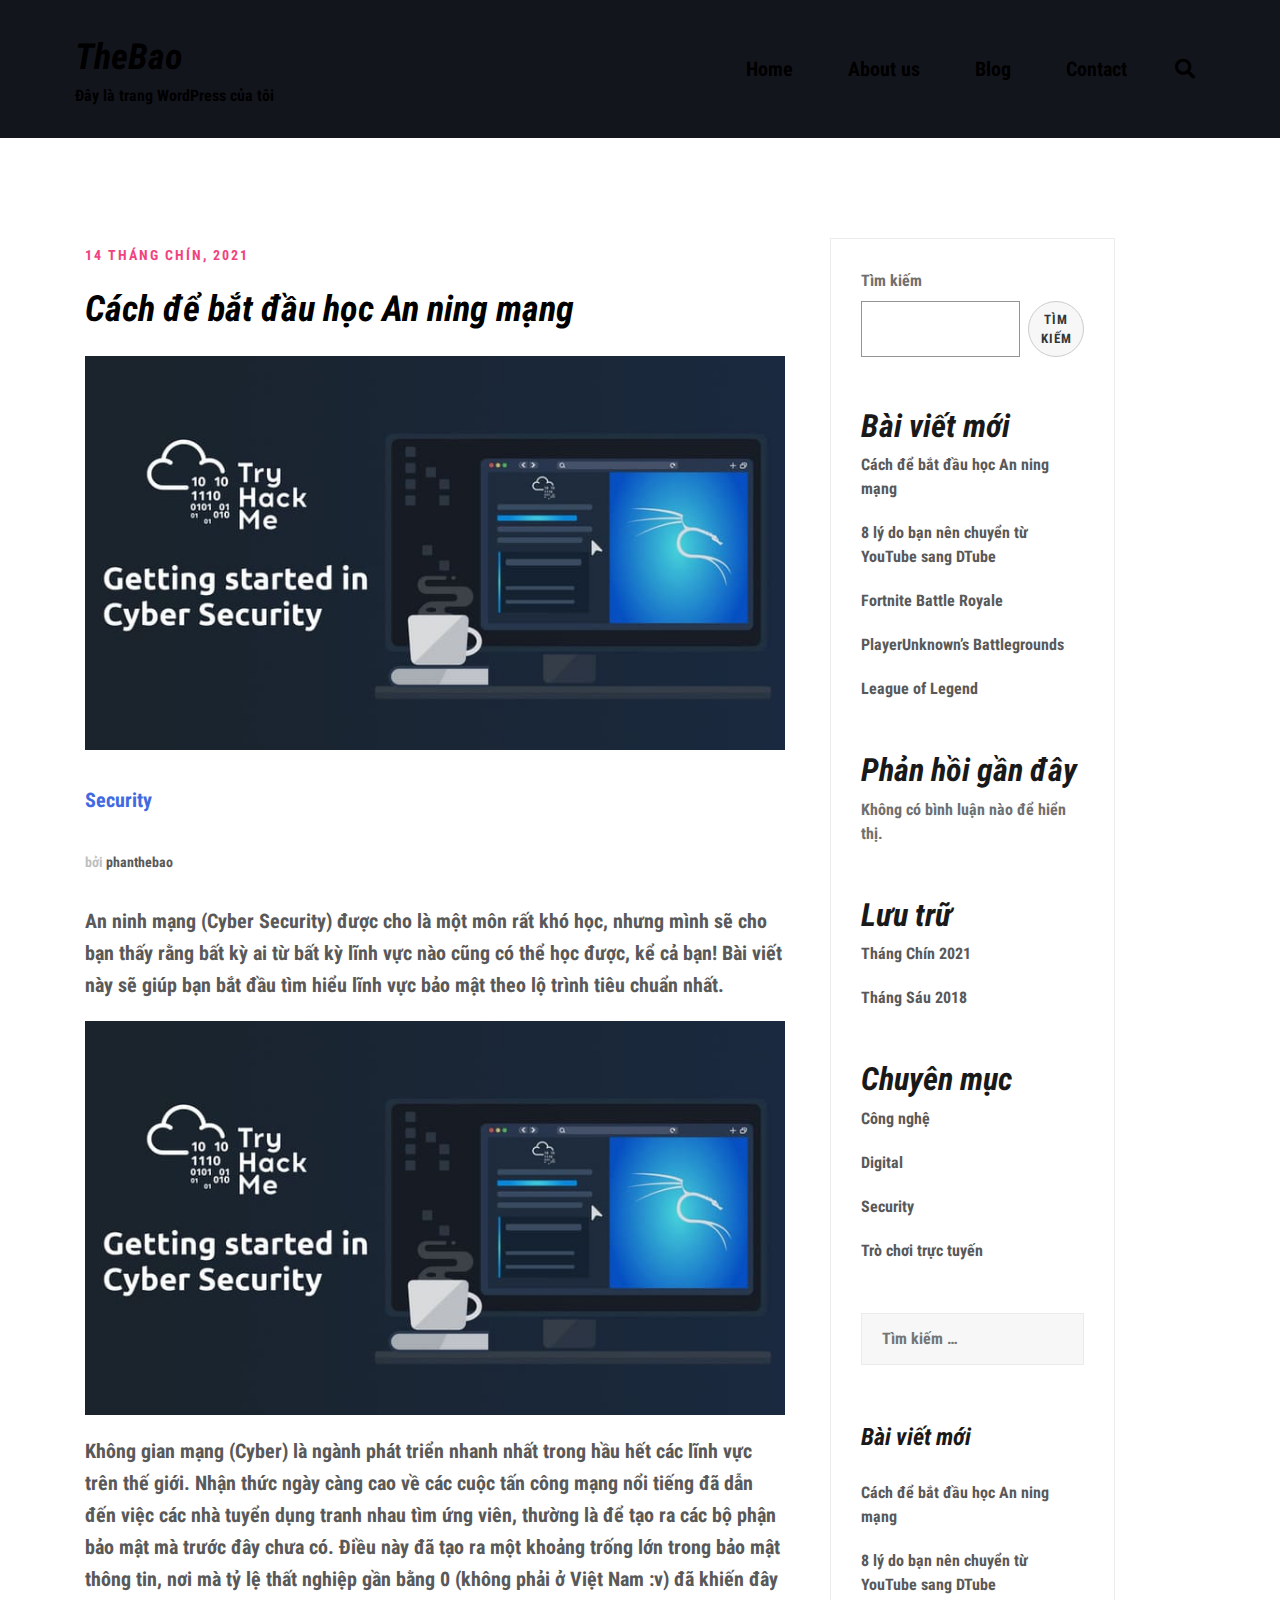
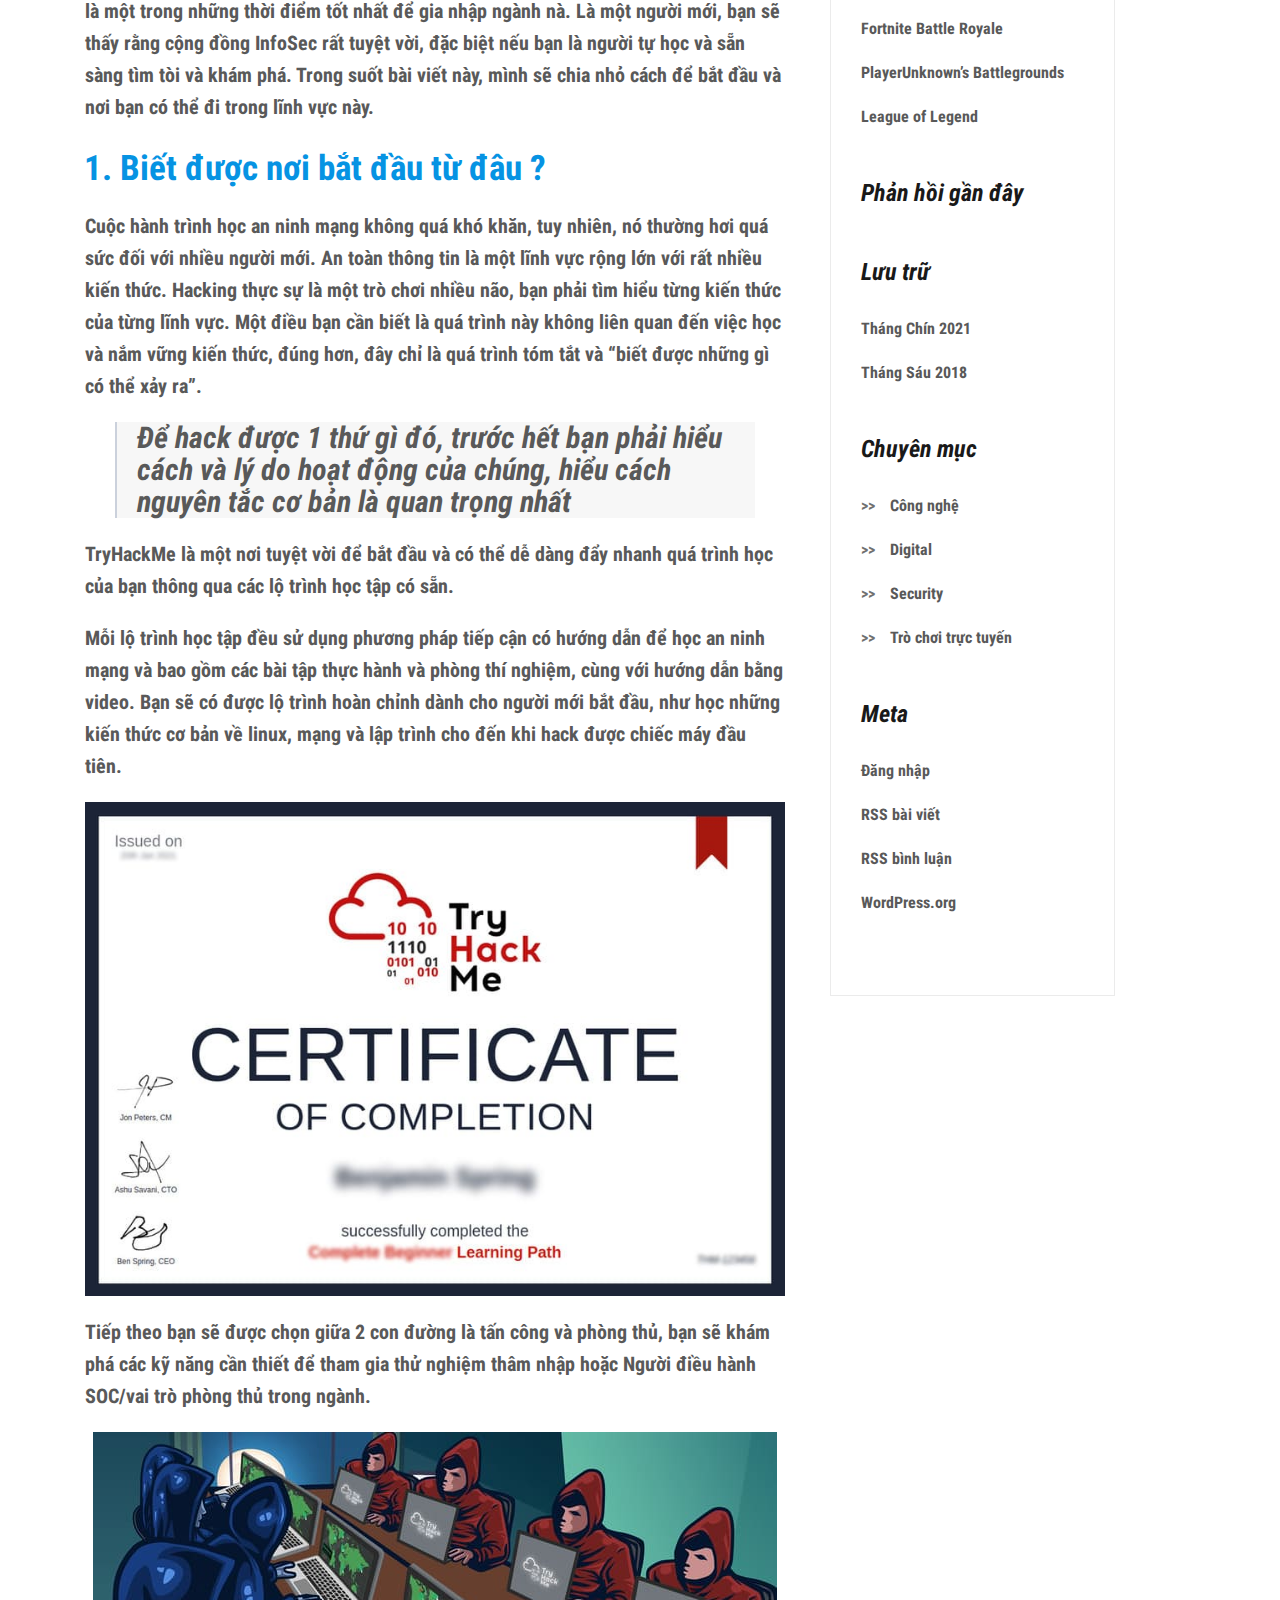
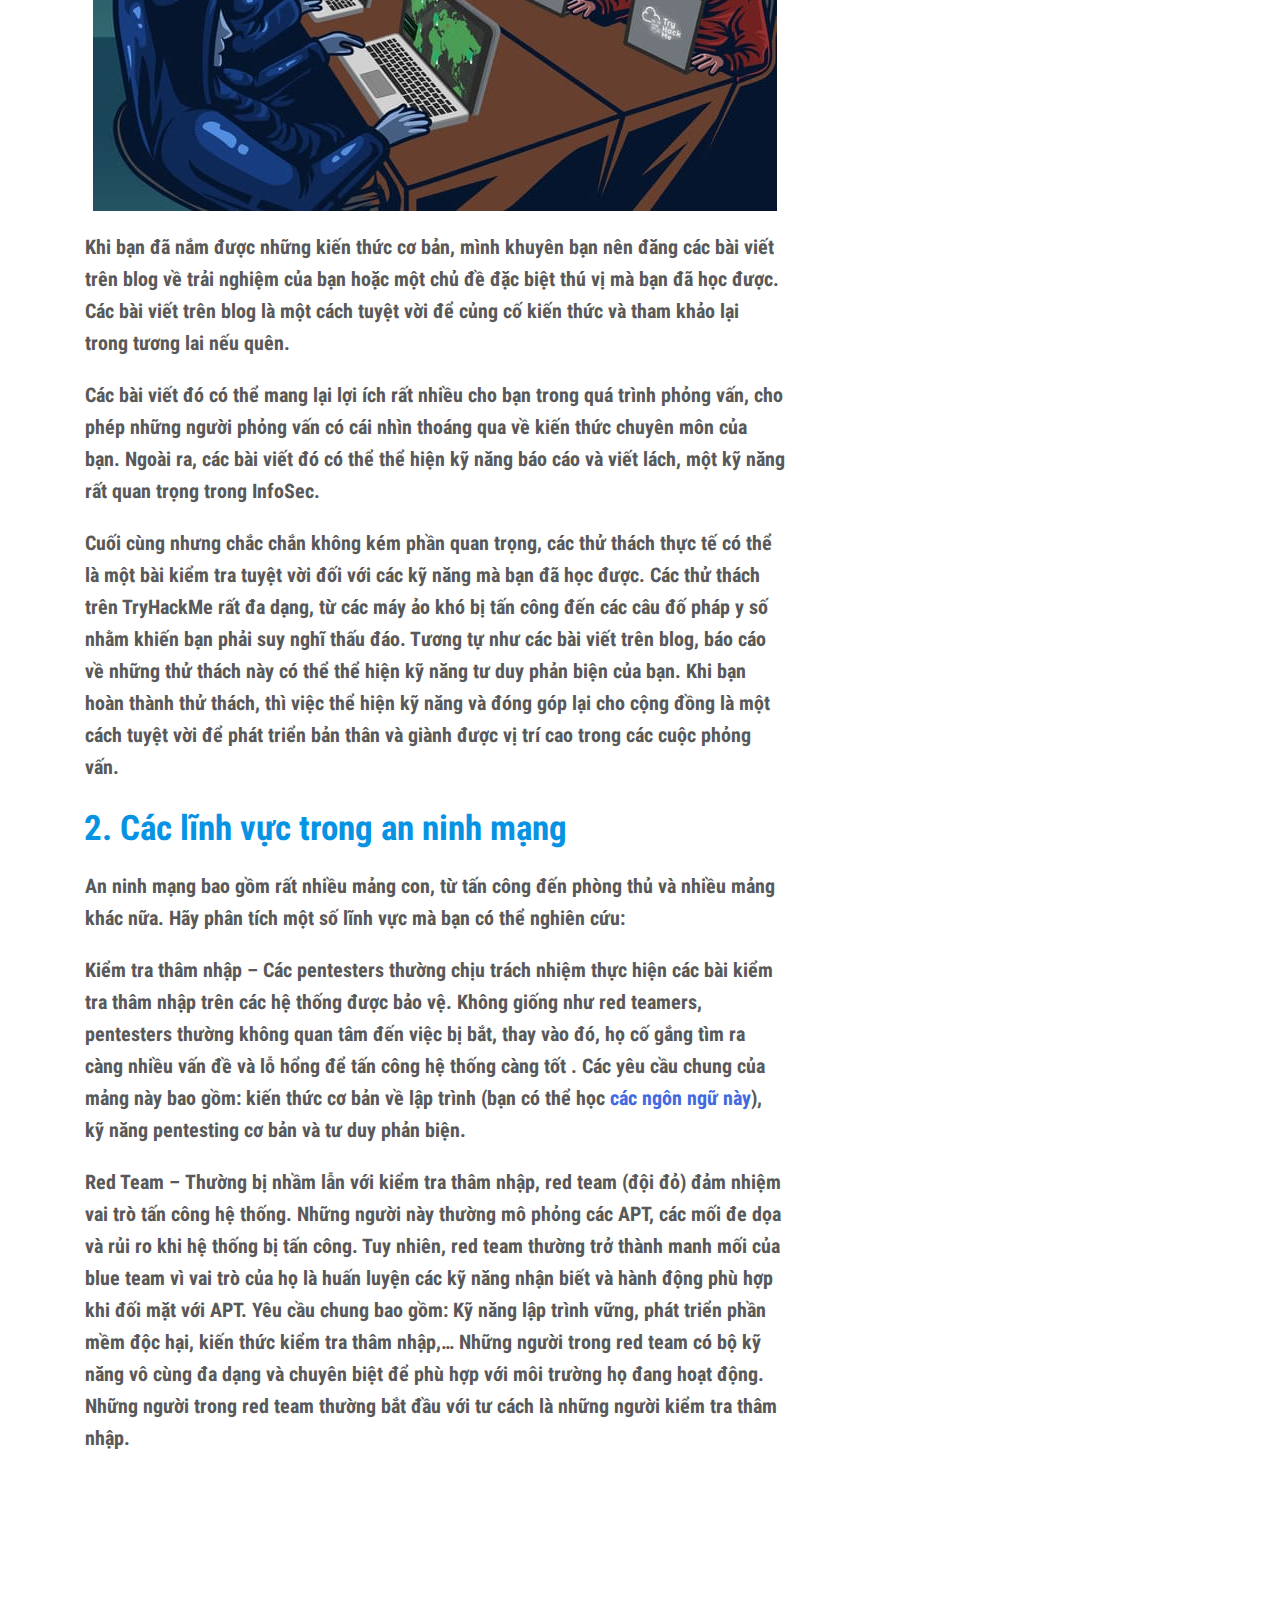
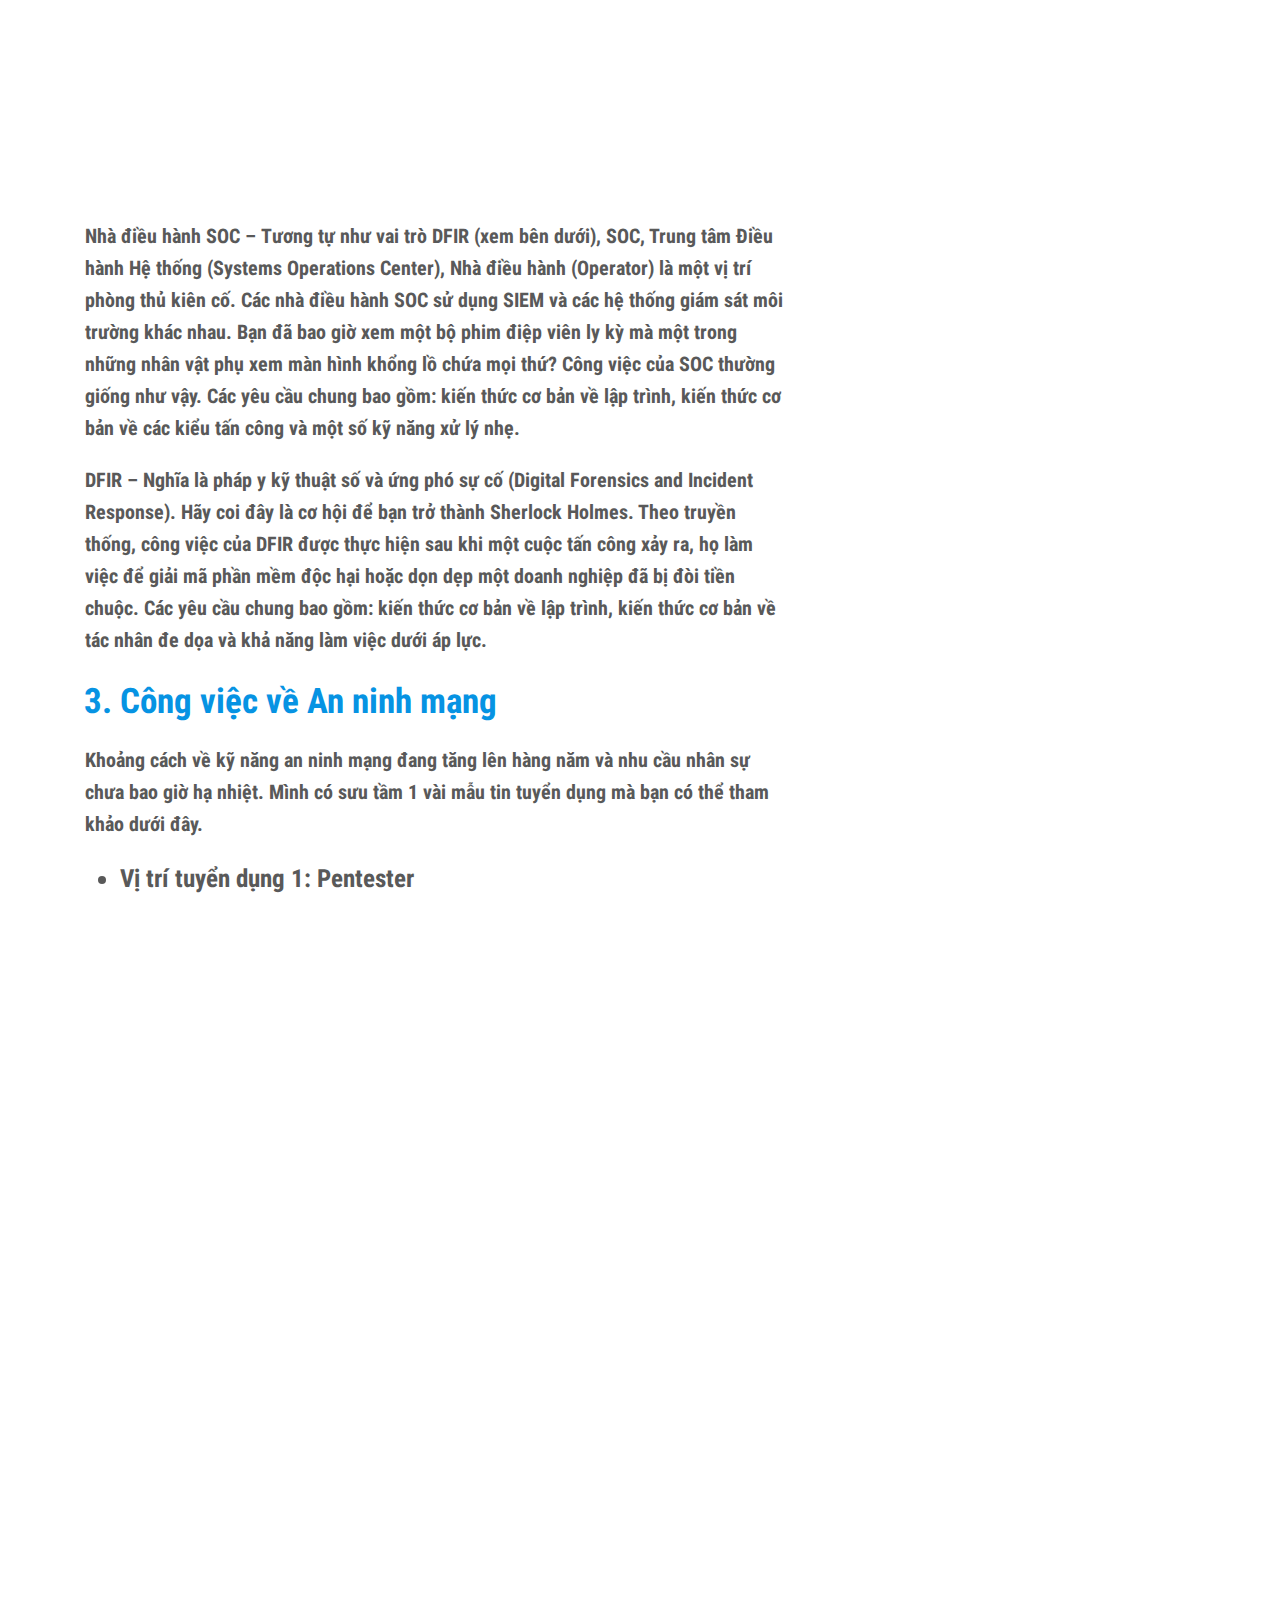
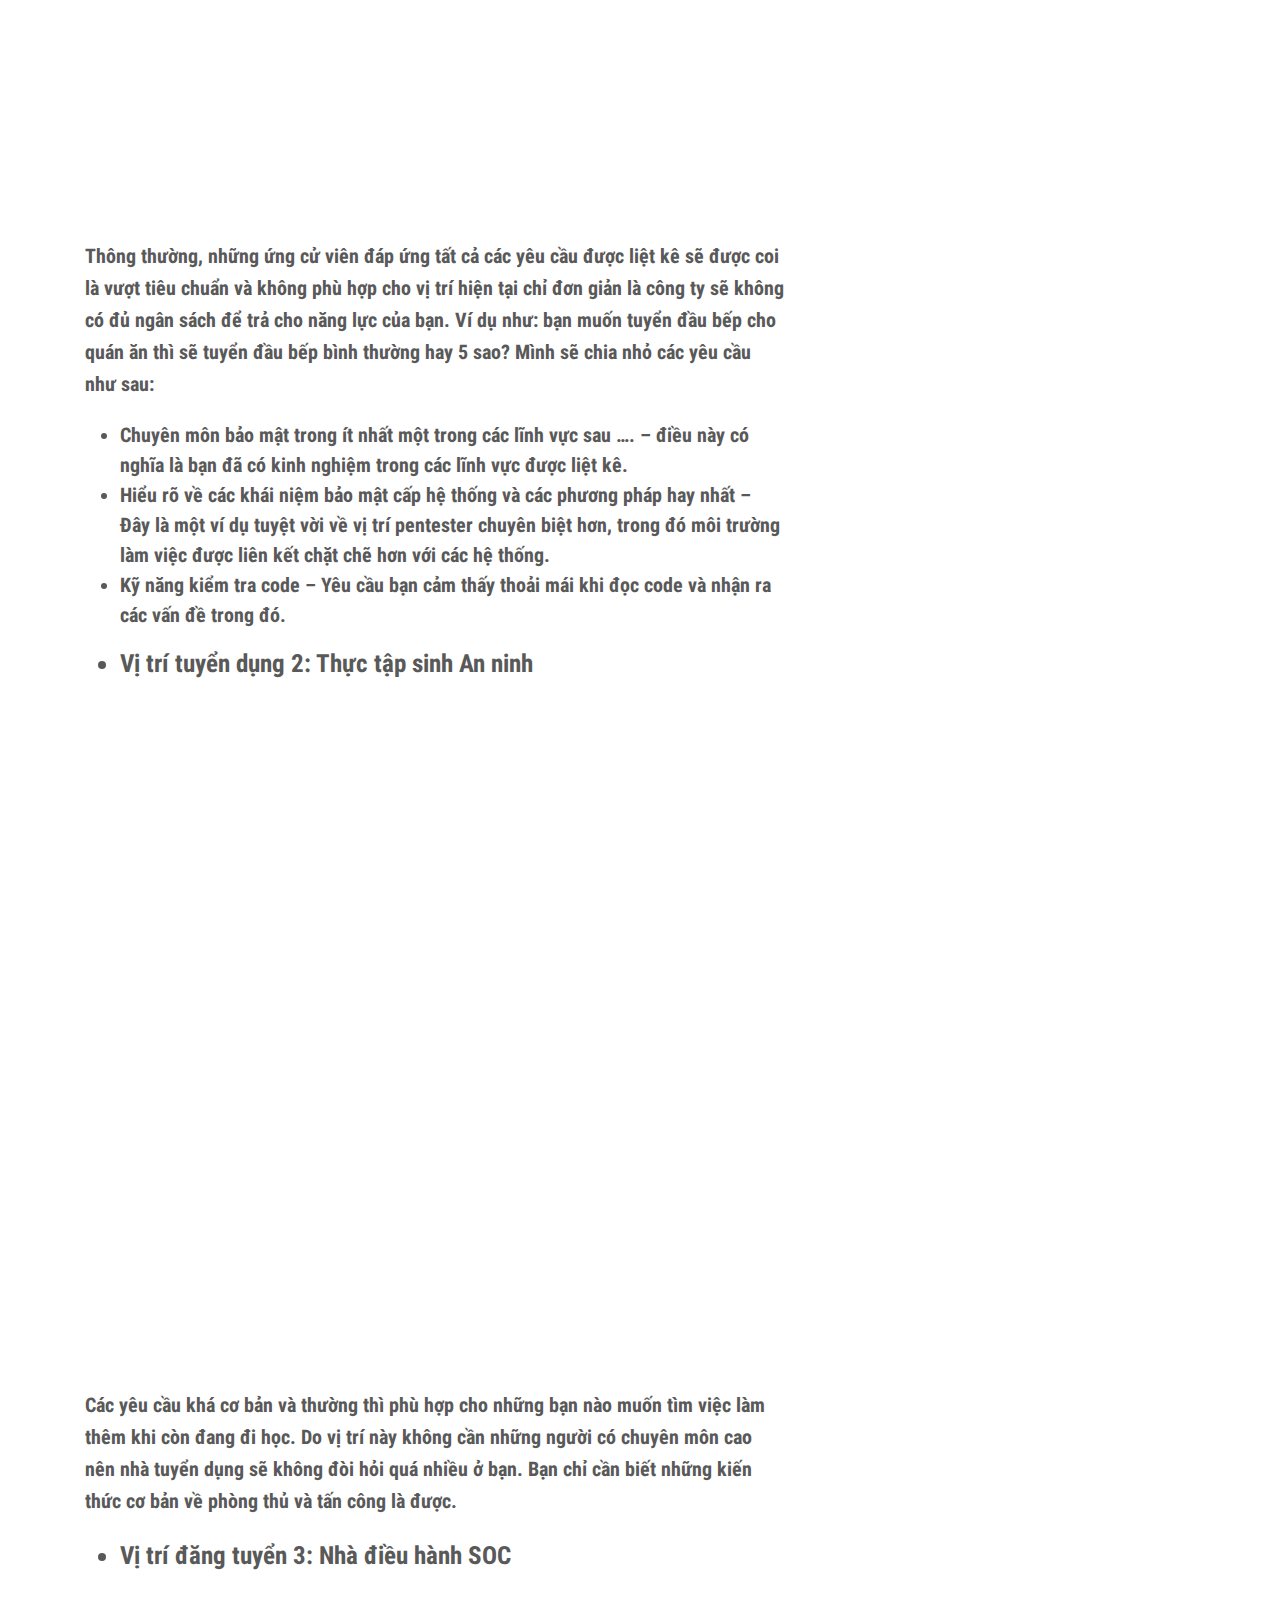
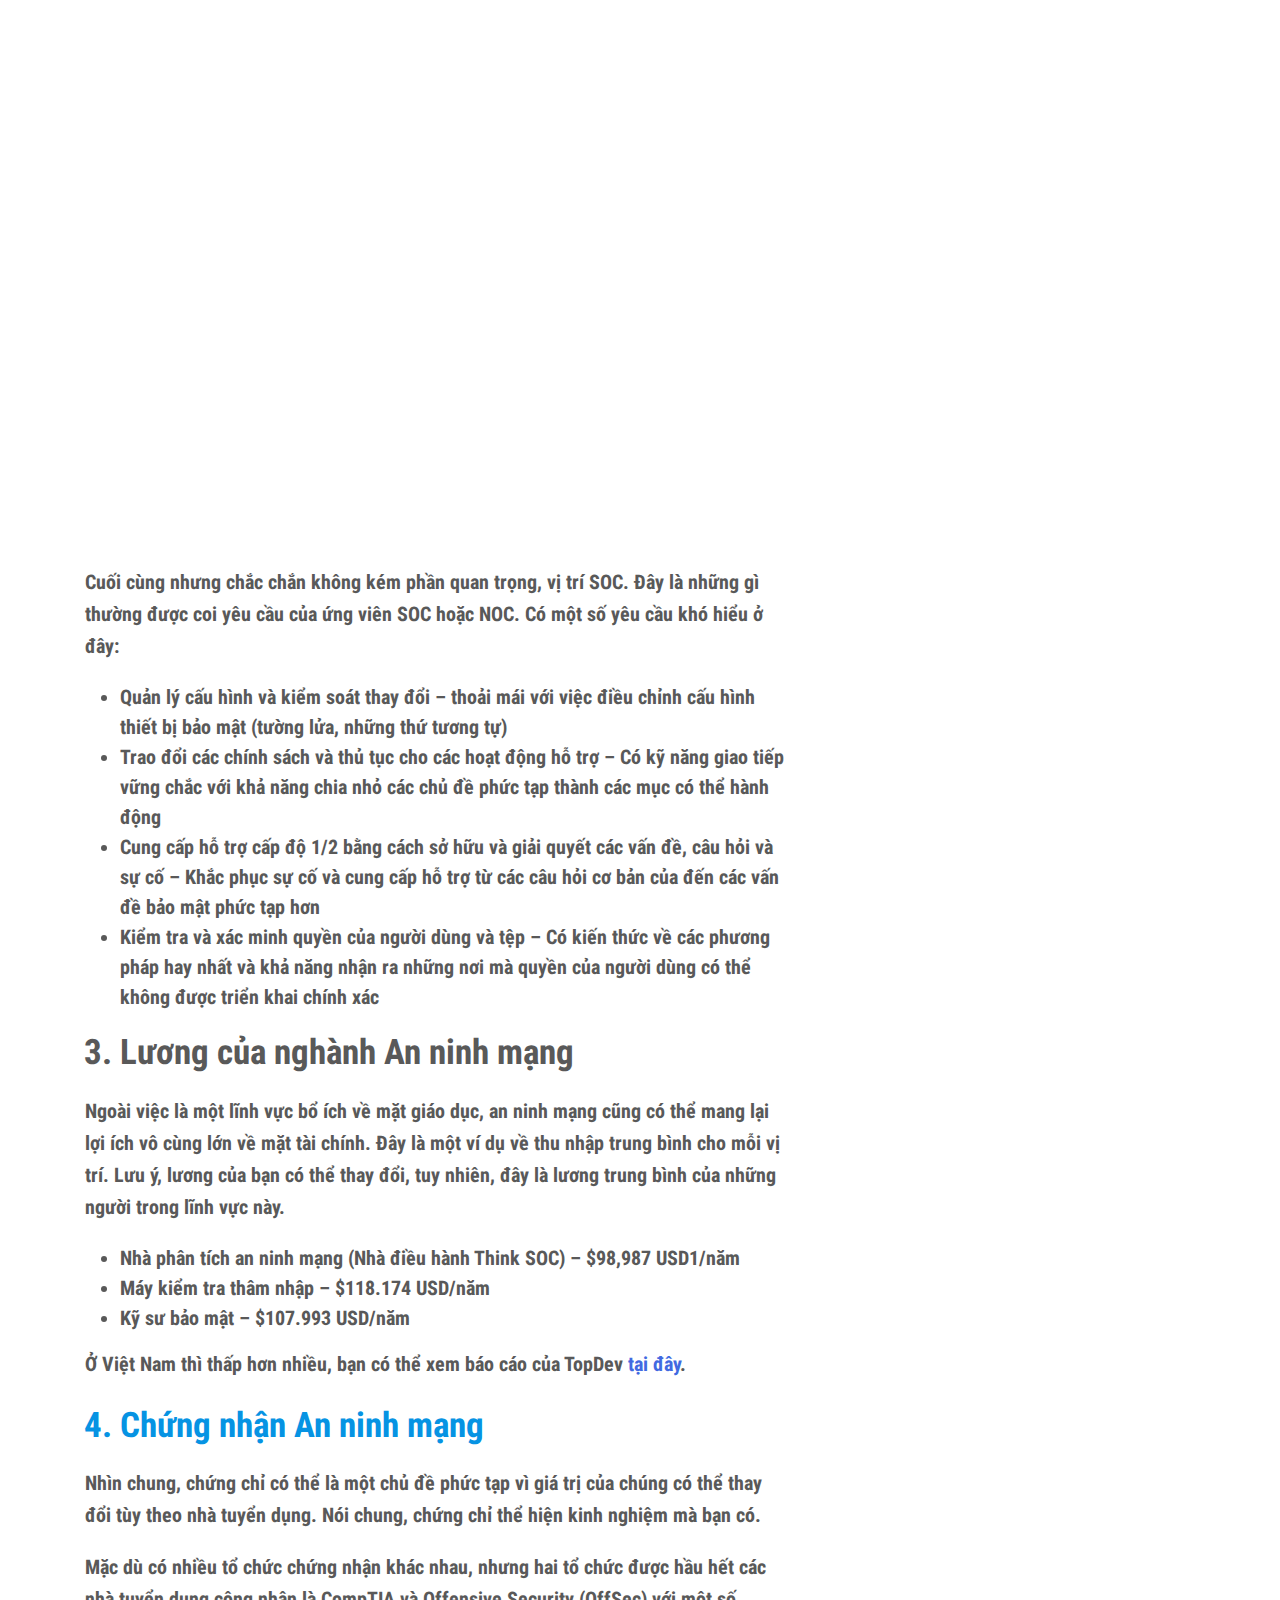
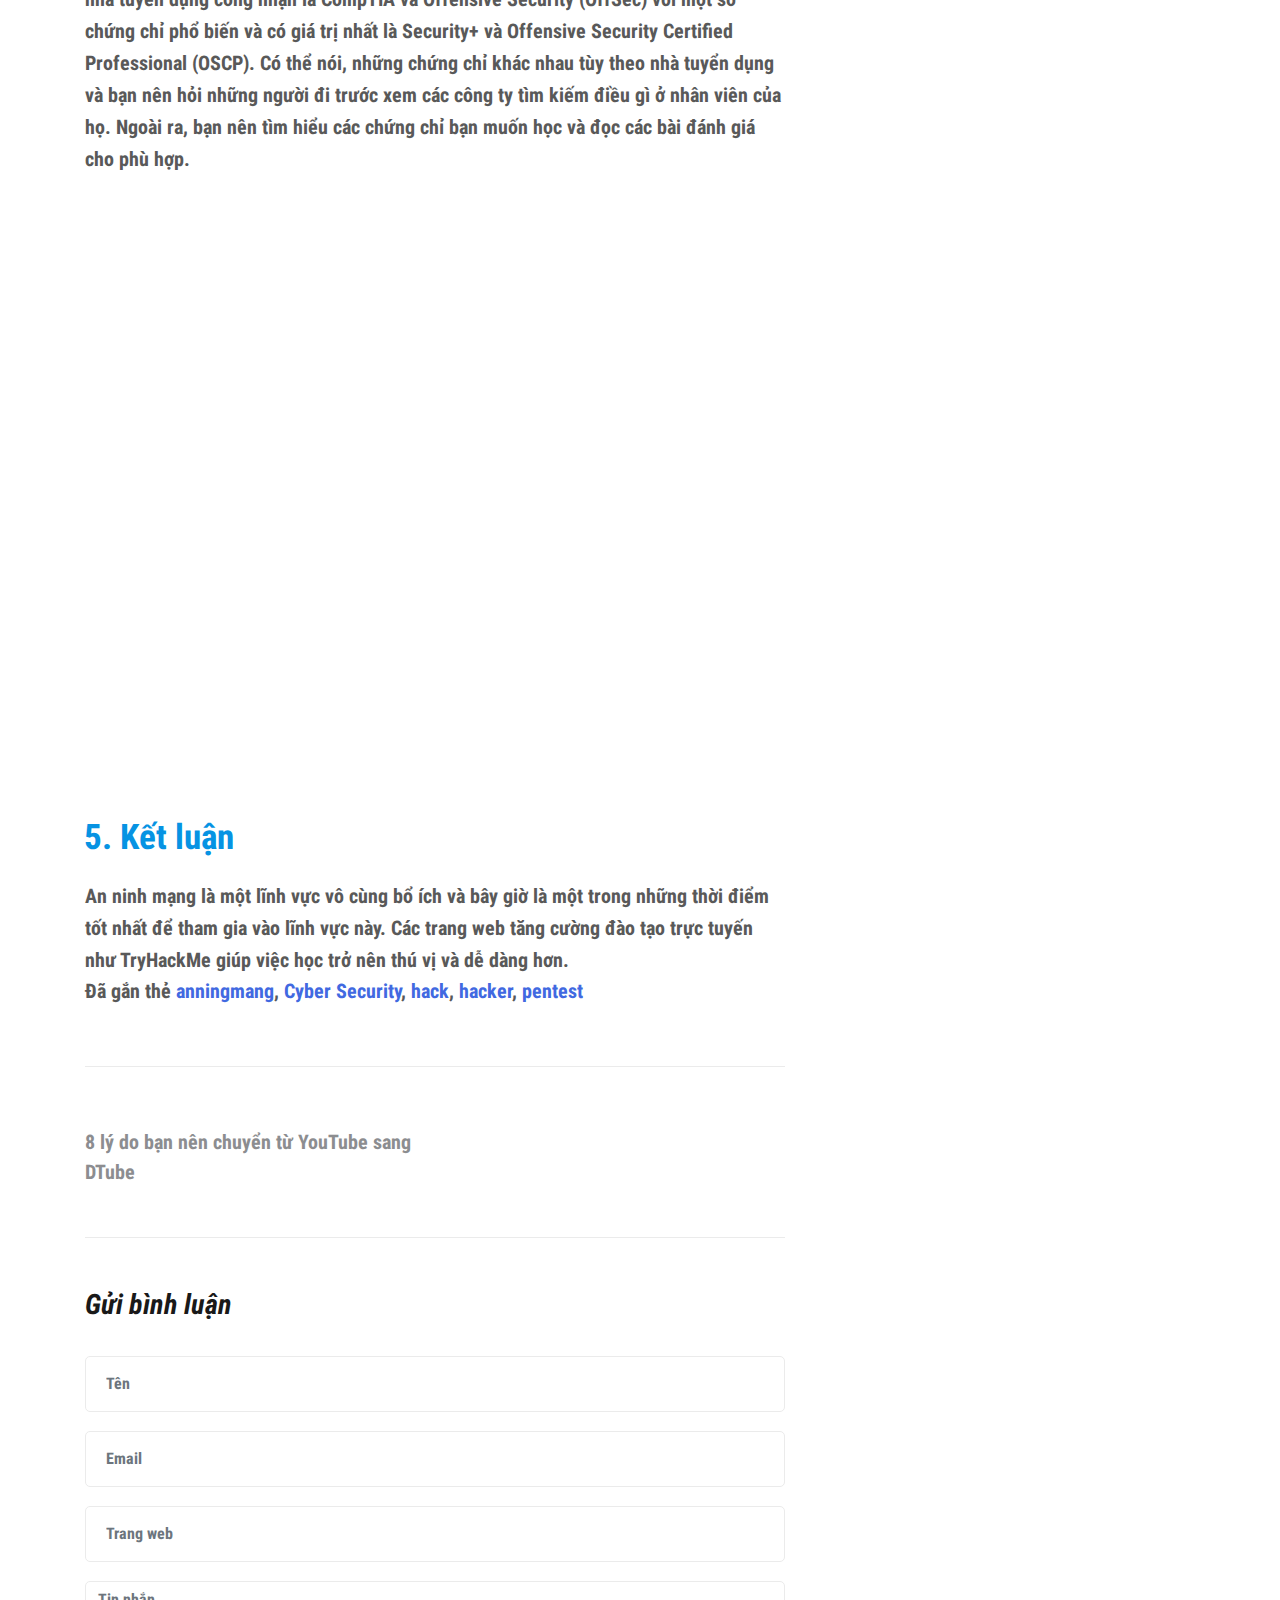
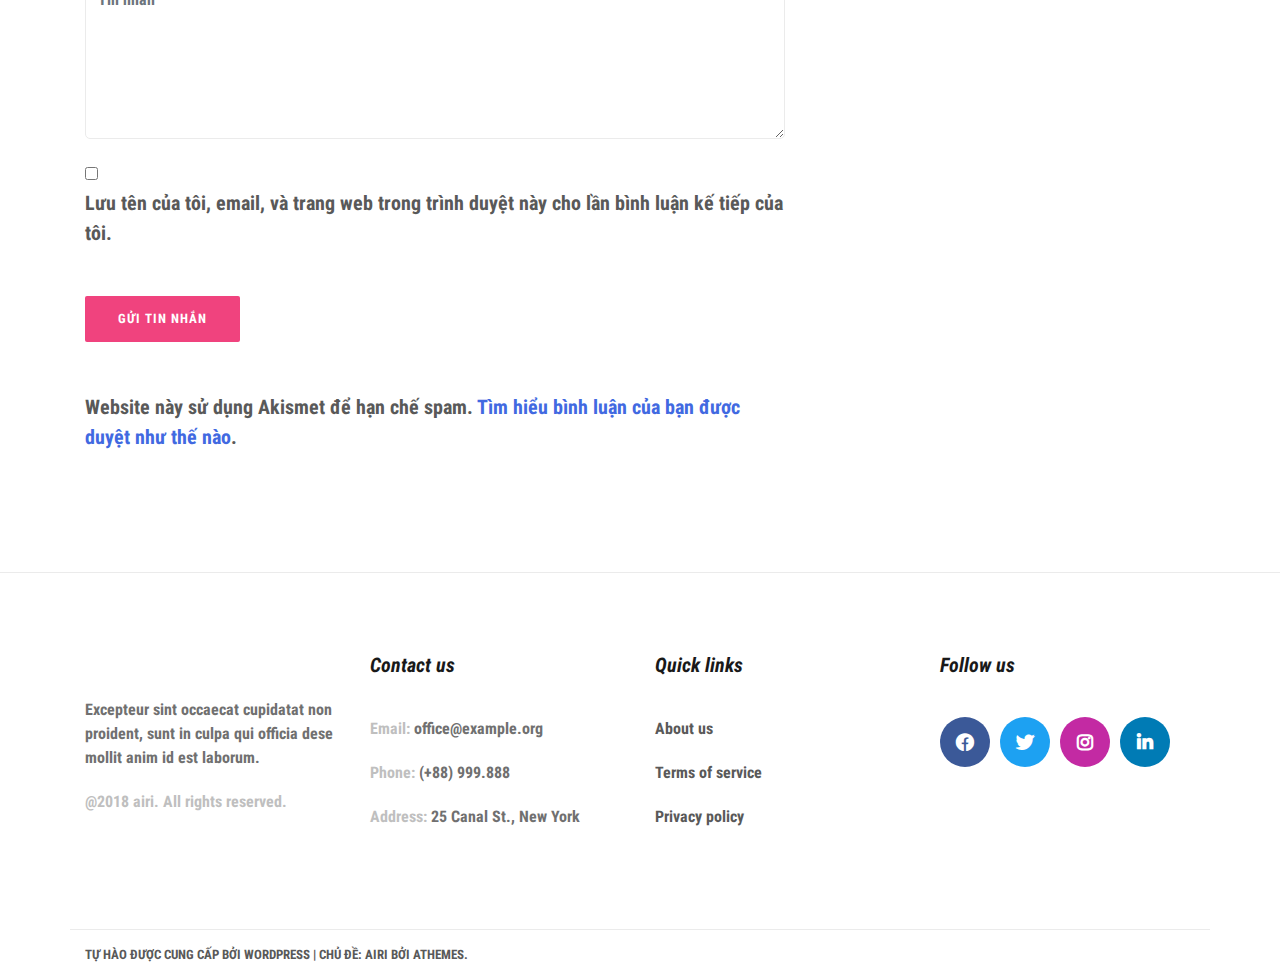
<file: cach-de-bat-dau-hoc-an-ning-mang.html>
<!DOCTYPE html>
<html lang="vi">
<head>
	<meta charset="UTF-8">
	<meta name="viewport" content="width=device-width, initial-scale=1">
	<link rel="profile" href="http://gmpg.org/xfn/11">

	<title>Cách để bắt đầu học An ning mạng &#8211; TheBao</title>
<meta name="robots" content="max-image-preview:large">
<link rel="dns-prefetch" href="//s.w.org">
<link href="https://fonts.gstatic.com/" crossorigin rel="preconnect">
<link rel="alternate" type="application/rss+xml" title="Dòng thông tin TheBao &raquo;" href="https://phanthebao001.github.io/bao_demo/feed">
<link rel="alternate" type="application/rss+xml" title="Dòng phản hồi TheBao &raquo;" href="https://phanthebao001.github.io/bao_demo/comments/feed">
<link rel="alternate" type="application/rss+xml" title="TheBao &raquo; Cách để bắt đầu học An ning mạng Dòng phản hồi" href="https://phanthebao001.github.io/bao_demo/cach-de-bat-dau-hoc-an-ning-mang.html/feed">
		<script type="text/javascript">
			window._wpemojiSettings = {"baseUrl":"https:\/\/s.w.org\/images\/core\/emoji\/13.1.0\/72x72\/","ext":".png","svgUrl":"https:\/\/s.w.org\/images\/core\/emoji\/13.1.0\/svg\/","svgExt":".svg","source":{"concatemoji":"https:\/\/phanthebao001.github.io\/bao_demo\/wp-includes\/js\/wp-emoji-release.min.js?ver=5.8.1"}};
			!function(e,a,t){var n,r,o,i=a.createElement("canvas"),p=i.getContext&&i.getContext("2d");function s(e,t){var a=String.fromCharCode;p.clearRect(0,0,i.width,i.height),p.fillText(a.apply(this,e),0,0);e=i.toDataURL();return p.clearRect(0,0,i.width,i.height),p.fillText(a.apply(this,t),0,0),e===i.toDataURL()}function c(e){var t=a.createElement("script");t.src=e,t.defer=t.type="text/javascript",a.getElementsByTagName("head")[0].appendChild(t)}for(o=Array("flag","emoji"),t.supports={everything:!0,everythingExceptFlag:!0},r=0;r<o.length;r++)t.supports[o[r]]=function(e){if(!p||!p.fillText)return!1;switch(p.textBaseline="top",p.font="600 32px Arial",e){case"flag":return s([127987,65039,8205,9895,65039],[127987,65039,8203,9895,65039])?!1:!s([55356,56826,55356,56819],[55356,56826,8203,55356,56819])&&!s([55356,57332,56128,56423,56128,56418,56128,56421,56128,56430,56128,56423,56128,56447],[55356,57332,8203,56128,56423,8203,56128,56418,8203,56128,56421,8203,56128,56430,8203,56128,56423,8203,56128,56447]);case"emoji":return!s([10084,65039,8205,55357,56613],[10084,65039,8203,55357,56613])}return!1}(o[r]),t.supports.everything=t.supports.everything&&t.supports[o[r]],"flag"!==o[r]&&(t.supports.everythingExceptFlag=t.supports.everythingExceptFlag&&t.supports[o[r]]);t.supports.everythingExceptFlag=t.supports.everythingExceptFlag&&!t.supports.flag,t.DOMReady=!1,t.readyCallback=function(){t.DOMReady=!0},t.supports.everything||(n=function(){t.readyCallback()},a.addEventListener?(a.addEventListener("DOMContentLoaded",n,!1),e.addEventListener("load",n,!1)):(e.attachEvent("onload",n),a.attachEvent("onreadystatechange",function(){"complete"===a.readyState&&t.readyCallback()})),(n=t.source||{}).concatemoji?c(n.concatemoji):n.wpemoji&&n.twemoji&&(c(n.twemoji),c(n.wpemoji)))}(window,document,window._wpemojiSettings);
		</script>
		<style type="text/css">img.wp-smiley,
img.emoji {
	display: inline !important;
	border: none !important;
	box-shadow: none !important;
	height: 1em !important;
	width: 1em !important;
	margin: 0 .07em !important;
	vertical-align: -0.1em !important;
	background: none !important;
	padding: 0 !important;
}</style>
	<link rel="stylesheet" id="airi-bootstrap-css" href="https://phanthebao001.github.io/bao_demo/wp-content/themes/airi/css/bootstrap/bootstrap.min.css?ver=1" type="text/css" media="all">
<link rel="stylesheet" id="wp-block-library-css" href="https://phanthebao001.github.io/bao_demo/wp-includes/css/dist/block-library/style.min.css?ver=5.8.1" type="text/css" media="all">
<link rel="stylesheet" id="contact-form-7-css" href="https://phanthebao001.github.io/bao_demo/wp-content/plugins/contact-form-7/includes/css/styles.css?ver=5.4.2" type="text/css" media="all">
<link rel="stylesheet" id="dashicons-css" href="https://phanthebao001.github.io/bao_demo/wp-includes/css/dashicons.min.css?ver=5.8.1" type="text/css" media="all">
<link rel="stylesheet" id="to-top-css" href="https://phanthebao001.github.io/bao_demo/wp-content/plugins/to-top/public/css/to-top-public.css?ver=2.2.2" type="text/css" media="all">
<link rel="stylesheet" id="airi-style-css" href="https://phanthebao001.github.io/bao_demo/wp-content/themes/airi/style.css?ver=5.8.1" type="text/css" media="all">
<link rel="stylesheet" id="airi-font-awesome-css" href="https://phanthebao001.github.io/bao_demo/wp-content/themes/airi/css/font-awesome/css/all.min.css?ver=5.8.1" type="text/css" media="all">
<script type="text/javascript" src="https://phanthebao001.github.io/bao_demo/wp-includes/js/jquery/jquery.min.js?ver=3.6.0" id="jquery-core-js"></script>
<script type="text/javascript" src="https://phanthebao001.github.io/bao_demo/wp-includes/js/jquery/jquery-migrate.min.js?ver=3.3.2" id="jquery-migrate-js"></script>
<script type="text/javascript" id="to-top-js-extra">
/* <![CDATA[ */
var to_top_options = {"scroll_offset":"100","icon_opacity":"50","style":"icon","icon_type":"dashicons-arrow-up-alt2","icon_color":"#ffffff","icon_bg_color":"#000000","icon_size":"32","border_radius":"5","image":"https:\/\/phanthebao001.github.io\/bao_demo\/wp-content\/plugins\/to-top\/admin\/images\/default.png","image_width":"65","image_alt":"","location":"bottom-right","margin_x":"20","margin_y":"20","show_on_admin":"0","enable_autohide":"0","autohide_time":"3","enable_hide_small_device":"0","small_device_max_width":"640","reset":"0"};
/* ]]> */
</script>
<script async type="text/javascript" src="https://phanthebao001.github.io/bao_demo/wp-content/plugins/to-top/public/js/to-top-public.js?ver=2.2.2" id="to-top-js"></script>
<link rel="https://api.w.org/" href="https://phanthebao001.github.io/bao_demo/wp-json/">
<link rel="alternate" type="application/json" href="https://phanthebao001.github.io/bao_demo/wp-json/wp/v2/posts/82">
<link rel="EditURI" type="application/rsd+xml" title="RSD" href="https://phanthebao001.github.io/bao_demo/xmlrpc.php?rsd">
<link rel="wlwmanifest" type="application/wlwmanifest+xml" href="https://phanthebao001.github.io/bao_demo/wp-includes/wlwmanifest.xml"> 
<meta name="generator" content="WordPress 5.8.1">
<link rel="canonical" href="https://phanthebao001.github.io/bao_demo/cach-de-bat-dau-hoc-an-ning-mang.html">
<link rel="shortlink" href="https://phanthebao001.github.io/bao_demo/?p=82">
<link rel="alternate" type="application/json+oembed" href="https://phanthebao001.github.io/bao_demo/wp-json/oembed/1.0/embed?url=https%3A%2F%2Fphanthebao001.github.io%2Fbao_demo%2Fcach-de-bat-dau-hoc-an-ning-mang.html">
<link rel="alternate" type="text/xml+oembed" href="https://phanthebao001.github.io/bao_demo/wp-json/oembed/1.0/embed?url=https%3A%2F%2Fphanthebao001.github.io%2Fbao_demo%2Fcach-de-bat-dau-hoc-an-ning-mang.html&#038;format=xml">
<link rel="pingback" href="https://phanthebao001.github.io/bao_demo/xmlrpc.php">
<style type="text/css">.recentcomments a{display:inline !important;padding:0 !important;margin:0 !important;}</style>
<style id="kirki-inline-styles">h1,h2,h3,h4,h5,h6,.site-title{font-family:Roboto Condensed;font-weight:700;font-style:italic;}body{font-family:Roboto Condensed;font-weight:700;font-size:20px;}.site-title{font-size:36px;}.site-description{font-size:16px;}.main-navigation ul ul li{font-size:13px;}.blog-loop .entry-title{font-size:30px;}.single-post .entry-title{font-size:36px;color:#000000;}.widget-area .widget-title{font-size:24px;}.widget-area .widget{font-size:16px;}.sidebar-column .widget-title{font-size:20px;}.sidebar-column .widget{font-size:16px;}.site-info{font-size:13px;}.woocommerce div.product .woocommerce-tabs ul.tabs li.active a,.product div.entry-summary p.price, .product div.entry-summary span.price,.athemes-blog:not(.airi_athemes_blog_skin) .posted-on a,.athemes-blog:not(.airi_athemes_blog_skin) .byline a:hover,.testimonials-section.style1:before,.single-post .read-more-link .gt,.blog-loop .read-more-link .gt,.single-post .posted-on a,.blog-loop .posted-on a,.entry-title a:hover,.airi_recent_entries .post-date,.menuStyle3 .top-bar .contact-item .fa,.menuStyle4 .contact-area .contact-block .contact-icon,.widget_categories li:hover::before,.widget_categories li:hover a{color:#f0437e;}.product .single_add_to_cart_button.button.alt,.menuStyle4 .contact-area .contact-block .contact-icon,button,.button,input[type="button"],input[type="reset"],input[type="submit"]{border-color:#f0437e;}.woocommerce-checkout button.button.alt,.woocommerce-checkout button.button.alt:hover,.woocommerce-cart .cart-collaterals .cart_totals .button:hover,.woocommerce-cart .cart-collaterals .cart_totals .button,.product .single_add_to_cart_button.button.alt:hover,.product .single_add_to_cart_button.button.alt,.woocommerce ul.products li.product .button,.menuStyle2 .main-navigation a:hover:after, .menuStyle2 .main-navigation .current-menu-item:after,.comments-area .comment-reply-link:hover,.menuStyle4 .main-navigation .header-cta:before,.menuStyle4 .main-navigation .header-cta,button,.button,input[type="button"],input[type="reset"],input[type="submit"],.menuStyle3 .main-navigation a:hover:after,.menuStyle3 .main-navigation .current-menu-item:after{background-color:#f0437e;}.menuStyle1 .site-title a{color:#000000;}.menuStyle1 .sticky-wrapper.is-sticky .site-title a{color:#ffffff;}.menuStyle1 .site-description{color:#000000;}.menuStyle1 .sticky-wrapper.is-sticky .site-description{color:#ffffff;}.menuStyle1 .main-navigation a, .menuStyle1 .fa-search, .menuStyle1 ul.header-search-cart li a{color:#000000;}.menuStyle1 .sticky-wrapper.is-sticky .main-navigation a, .menuStyle1 .sticky-wrapper.is-sticky .fa-search, .menuStyle1 .is-sticky ul.header-search-cart li a{color:#ffffff;}.menuStyle1 .is-sticky .site-header{background-color:#2b2b2b;}.menuStyle1 .mobile-menu-toggle_lines, .menuStyle1 .mobile-menu-toggle_lines:before, .menuStyle1 .mobile-menu-toggle_lines:after{background-color:#fff;}#site-navigation ul ul li a{color:#1c1c1c;}#site-navigation ul ul li{background-color:#f7f7f7;}.entry-title a{color:#000000;}.single-post .post-cat, .blog-loop .post-cat{background-color:#eff1f4;}.single-post .entry-meta, .blog-loop .entry-meta{color:#bfbfbf;}.single-post .entry-meta .byline a, .blog-loop .entry-meta .byline a{color:#595959;}.single-post .entry-content, .blog-loop .entry-content{color:#595959;}.widget .widget-title{color:#191919;}.widget{color:#707070;}.widget a{color:#595959;}@media screen and (max-width: 1199px){.menuStyle1 .main-navigation a, .menuStyle1 .main-navigation ul li a:hover, .menuStyle1 .main-navigation ul li.current_page_item > a, .menuStyle1 .main-navigation ul li.current-menu-item > a, .menuStyle1 .main-navigation ul li.current_page_ancestor > a, .menuStyle1 .main-navigation ul li.current-menu-ancestor > a, .menuStyle1 .main-navigation li.menu-item-has-children > a:hover + .subnav-toggle, .menuStyle1 .main-navigation ul .subnav-toggle:hover{color:#f85757;}}/* cyrillic-ext */
@font-face {
  font-family: 'Roboto Condensed';
  font-style: italic;
  font-weight: 700;
  font-display: swap;
  src: url(https://phanthebao001.github.io/bao_demo/wp-content/fonts/roboto-condensed/ieVg2ZhZI2eCN5jzbjEETS9weq8-19eDtCYoYNNfUSdy4ehI.woff) format('woff');
  unicode-range: U+0460-052F, U+1C80-1C88, U+20B4, U+2DE0-2DFF, U+A640-A69F, U+FE2E-FE2F;
}
/* cyrillic */
@font-face {
  font-family: 'Roboto Condensed';
  font-style: italic;
  font-weight: 700;
  font-display: swap;
  src: url(https://phanthebao001.github.io/bao_demo/wp-content/fonts/roboto-condensed/ieVg2ZhZI2eCN5jzbjEETS9weq8-19eDtCYoadNfUSdy4ehI.woff) format('woff');
  unicode-range: U+0400-045F, U+0490-0491, U+04B0-04B1, U+2116;
}
/* greek-ext */
@font-face {
  font-family: 'Roboto Condensed';
  font-style: italic;
  font-weight: 700;
  font-display: swap;
  src: url(https://phanthebao001.github.io/bao_demo/wp-content/fonts/roboto-condensed/ieVg2ZhZI2eCN5jzbjEETS9weq8-19eDtCYoYdNfUSdy4ehI.woff) format('woff');
  unicode-range: U+1F00-1FFF;
}
/* greek */
@font-face {
  font-family: 'Roboto Condensed';
  font-style: italic;
  font-weight: 700;
  font-display: swap;
  src: url(https://phanthebao001.github.io/bao_demo/wp-content/fonts/roboto-condensed/ieVg2ZhZI2eCN5jzbjEETS9weq8-19eDtCYobtNfUSdy4ehI.woff) format('woff');
  unicode-range: U+0370-03FF;
}
/* vietnamese */
@font-face {
  font-family: 'Roboto Condensed';
  font-style: italic;
  font-weight: 700;
  font-display: swap;
  src: url(https://phanthebao001.github.io/bao_demo/wp-content/fonts/roboto-condensed/ieVg2ZhZI2eCN5jzbjEETS9weq8-19eDtCYoYtNfUSdy4ehI.woff) format('woff');
  unicode-range: U+0102-0103, U+0110-0111, U+0128-0129, U+0168-0169, U+01A0-01A1, U+01AF-01B0, U+1EA0-1EF9, U+20AB;
}
/* latin-ext */
@font-face {
  font-family: 'Roboto Condensed';
  font-style: italic;
  font-weight: 700;
  font-display: swap;
  src: url(https://phanthebao001.github.io/bao_demo/wp-content/fonts/roboto-condensed/ieVg2ZhZI2eCN5jzbjEETS9weq8-19eDtCYoY9NfUSdy4ehI.woff) format('woff');
  unicode-range: U+0100-024F, U+0259, U+1E00-1EFF, U+2020, U+20A0-20AB, U+20AD-20CF, U+2113, U+2C60-2C7F, U+A720-A7FF;
}
/* latin */
@font-face {
  font-family: 'Roboto Condensed';
  font-style: italic;
  font-weight: 700;
  font-display: swap;
  src: url(https://phanthebao001.github.io/bao_demo/wp-content/fonts/roboto-condensed/ieVg2ZhZI2eCN5jzbjEETS9weq8-19eDtCYobdNfUSdy4Q.woff) format('woff');
  unicode-range: U+0000-00FF, U+0131, U+0152-0153, U+02BB-02BC, U+02C6, U+02DA, U+02DC, U+2000-206F, U+2074, U+20AC, U+2122, U+2191, U+2193, U+2212, U+2215, U+FEFF, U+FFFD;
}
/* cyrillic-ext */
@font-face {
  font-family: 'Roboto Condensed';
  font-style: normal;
  font-weight: 700;
  font-display: swap;
  src: url(https://phanthebao001.github.io/bao_demo/wp-content/fonts/roboto-condensed/ieVi2ZhZI2eCN5jzbjEETS9weq8-32meGCkYadlecyVC4A.woff) format('woff');
  unicode-range: U+0460-052F, U+1C80-1C88, U+20B4, U+2DE0-2DFF, U+A640-A69F, U+FE2E-FE2F;
}
/* cyrillic */
@font-face {
  font-family: 'Roboto Condensed';
  font-style: normal;
  font-weight: 700;
  font-display: swap;
  src: url(https://phanthebao001.github.io/bao_demo/wp-content/fonts/roboto-condensed/ieVi2ZhZI2eCN5jzbjEETS9weq8-32meGCAYadlecyVC4A.woff) format('woff');
  unicode-range: U+0400-045F, U+0490-0491, U+04B0-04B1, U+2116;
}
/* greek-ext */
@font-face {
  font-family: 'Roboto Condensed';
  font-style: normal;
  font-weight: 700;
  font-display: swap;
  src: url(https://phanthebao001.github.io/bao_demo/wp-content/fonts/roboto-condensed/ieVi2ZhZI2eCN5jzbjEETS9weq8-32meGCgYadlecyVC4A.woff) format('woff');
  unicode-range: U+1F00-1FFF;
}
/* greek */
@font-face {
  font-family: 'Roboto Condensed';
  font-style: normal;
  font-weight: 700;
  font-display: swap;
  src: url(https://phanthebao001.github.io/bao_demo/wp-content/fonts/roboto-condensed/ieVi2ZhZI2eCN5jzbjEETS9weq8-32meGCcYadlecyVC4A.woff) format('woff');
  unicode-range: U+0370-03FF;
}
/* vietnamese */
@font-face {
  font-family: 'Roboto Condensed';
  font-style: normal;
  font-weight: 700;
  font-display: swap;
  src: url(https://phanthebao001.github.io/bao_demo/wp-content/fonts/roboto-condensed/ieVi2ZhZI2eCN5jzbjEETS9weq8-32meGCsYadlecyVC4A.woff) format('woff');
  unicode-range: U+0102-0103, U+0110-0111, U+0128-0129, U+0168-0169, U+01A0-01A1, U+01AF-01B0, U+1EA0-1EF9, U+20AB;
}
/* latin-ext */
@font-face {
  font-family: 'Roboto Condensed';
  font-style: normal;
  font-weight: 700;
  font-display: swap;
  src: url(https://phanthebao001.github.io/bao_demo/wp-content/fonts/roboto-condensed/ieVi2ZhZI2eCN5jzbjEETS9weq8-32meGCoYadlecyVC4A.woff) format('woff');
  unicode-range: U+0100-024F, U+0259, U+1E00-1EFF, U+2020, U+20A0-20AB, U+20AD-20CF, U+2113, U+2C60-2C7F, U+A720-A7FF;
}
/* latin */
@font-face {
  font-family: 'Roboto Condensed';
  font-style: normal;
  font-weight: 700;
  font-display: swap;
  src: url(https://phanthebao001.github.io/bao_demo/wp-content/fonts/roboto-condensed/ieVi2ZhZI2eCN5jzbjEETS9weq8-32meGCQYadlecyU.woff) format('woff');
  unicode-range: U+0000-00FF, U+0131, U+0152-0153, U+02BB-02BC, U+02C6, U+02DA, U+02DC, U+2000-206F, U+2074, U+20AC, U+2122, U+2191, U+2193, U+2212, U+2215, U+FEFF, U+FFFD;
}</style>
</head>

<body class="post-template-default single single-post postid-82 single-format-standard menuStyle1 menuNotContained sticky-header elementor-default elementor-kit-50">

<div id="page" class="site">
	<a class="skip-link screen-reader-text" href="#content">Chuyển đến phần nội dung</a>

		
<header id="masthead" class="site-header">
	
	<div class="container-fluid">
		<div class="row">
		<div class="site-branding col-md-4 col-sm-6 col-9">
								<p class="site-title"><a href="https://phanthebao001.github.io/bao_demo/" rel="home">TheBao</a></p>
							<p class="site-description">Đây là trang WordPress của tôi</p>
						</div>
<!-- .site-branding -->

			<div class="header-mobile-menu col-md-8 col-sm-6 col-3">
				<button class="mobile-menu-toggle" aria-controls="primary-menu">
					<span class="mobile-menu-toggle_lines"></span>
					<span class="sr-only">Nút bật menu cho di động</span>
				</button>
			</div>			

			<div class="d-flex justify-content-end col-md-8">
				<nav id="site-navigation" class="main-navigation">
					<div class="menu-menu-container"><ul id="primary-menu" class="menu">
<li id="menu-item-168" class="menu-item menu-item-type-post_type menu-item-object-page menu-item-home menu-item-168"><a href="https://phanthebao001.github.io/bao_demo/">Home</a></li>
<li id="menu-item-210" class="menu-item menu-item-type-post_type menu-item-object-page menu-item-210"><a href="https://phanthebao001.github.io/bao_demo/about-us">About us</a></li>
<li id="menu-item-169" class="menu-item menu-item-type-post_type menu-item-object-page current_page_parent menu-item-169"><a href="https://phanthebao001.github.io/bao_demo/blog-2">Blog</a></li>
<li id="menu-item-170" class="menu-item menu-item-type-post_type menu-item-object-page menu-item-170"><a href="https://phanthebao001.github.io/bao_demo/contact-2">Contact</a></li>
</ul></div>				</nav><!-- #site-navigation -->

									<div class="header-search-wrapper d-none d-xl-flex">
				<div class="header-search-form">
					<form role="search" method="get" class="search-form" action="https://phanthebao001.github.io/bao_demo/">
				<label>
					<span class="screen-reader-text">Tìm kiếm cho:</span>
					<input type="search" class="search-field" placeholder="Tìm kiếm &hellip;" value="" name="s">
				</label>
				<input type="submit" class="search-submit" value="Tìm kiếm">
			</form>				</div>
				<div class="header-search">
					<div class="header-search-toggle"><a><i class="fas fa-search"></i></a></div>
				</div>
			</div>
							</div>
		</div>
	</div>
	


</header><!-- #masthead -->
	<div id="content" class="site-content">

	<div class="container">
<div class="row">
	<div id="primary" class="content-area layout-default col-lg-8">
		<main id="main" class="site-main">

		
<article id="post-82" class="post-82 post type-post status-publish format-standard has-post-thumbnail hentry category-security tag-anningmang tag-cyber-security tag-hack-2 tag-hacker tag-pentest">



	<header class="entry-header">
		<span class="posted-on"><a href="https://phanthebao001.github.io/bao_demo/cach-de-bat-dau-hoc-an-ning-mang.html" rel="bookmark"><time class="entry-date published" datetime="2021-09-14T08:10:55+00:00">14 Tháng Chín, 2021</time><time class="updated" datetime="2021-09-14T08:13:39+00:00">14 Tháng Chín, 2021</time></a></span><h1 class="entry-title">Cách để bắt đầu học An ning mạng</h1>						<div class="thumbnail">
					
	<div class="post-thumbnail">
				<img width="750" height="422" src="https://phanthebao001.github.io/bao_demo/wp-content/uploads/2021/09/getting-started-2-2.jpg" class="attachment-airi-969-485 size-airi-969-485 wp-post-image" alt="" loading="lazy">	</div>
<!-- .post-thumbnail -->

						<span><span class="cat-links"><a href="https://phanthebao001.github.io/bao_demo/category/security" rel="category tag">Security</a></span></span>				</div>
					</header><!-- .entry-header -->
		<div class="entry-meta">
		<span class="byline"> bởi <span class="author vcard"><a class="url fn n" href="https://phanthebao001.github.io/bao_demo/author/phanthebao">phanthebao</a></span></span>	</div>
<!-- .entry-meta -->
		<div class="entry-content">
		
<p><strong>An ninh mạng (Cyber Security) được cho là một môn rất khó học, nhưng mình sẽ cho bạn thấy rằng bất kỳ ai từ bất kỳ lĩnh vực nào cũng có thể học được, kể cả bạn! Bài viết này sẽ giúp bạn bắt đầu tìm hiểu lĩnh vực bảo mật theo lộ trình tiêu chuẩn nhất.</strong></p>



<span id="more-82"></span>



<div class="wp-block-image is-style-default"><figure class="aligncenter size-full is-resized"><img loading="lazy" src="https://phanthebao001.github.io/bao_demo/wp-content/uploads/2021/09/getting-started-2-2.jpg" alt="" class="wp-image-83" width="750" height="422"></figure></div>



<p>Không gian mạng (Cyber) là ngành phát triển nhanh nhất trong hầu hết các lĩnh vực trên thế giới. Nhận thức ngày càng cao về các cuộc tấn công mạng nổi tiếng đã dẫn đến việc các nhà tuyển dụng tranh nhau tìm ứng viên, thường là để tạo ra các bộ phận bảo mật mà trước đây chưa có. Điều này đã tạo ra một khoảng trống lớn trong bảo mật thông tin, nơi mà tỷ lệ thất nghiệp gần bằng 0 (không phải ở Việt Nam :v) đã khiến đây là một trong những thời điểm tốt nhất để gia nhập ngành nà. Là một người mới, bạn sẽ thấy rằng cộng đồng InfoSec rất tuyệt vời, đặc biệt nếu bạn là người tự học và sẵn sàng tìm tòi và khám phá. Trong suốt bài viết này, mình sẽ chia nhỏ cách để bắt đầu và nơi bạn có thể đi trong lĩnh vực này.</p>



<ol class="has-vivid-cyan-blue-color has-text-color" style="font-size:35px"><li><strong>Biết được nơi bắt đầu từ đâu ?</strong></li></ol>



<p>Cuộc hành trình học an ninh mạng không quá khó khăn, tuy nhiên, nó thường hơi quá sức đối với nhiều người mới. An toàn thông tin là một lĩnh vực rộng lớn với rất nhiều kiến ​​thức. Hacking thực sự là một trò chơi nhiều não, bạn phải tìm hiểu từng kiến thức của từng lĩnh vực. Một điều bạn cần biết là quá trình này không liên quan đến việc học và nắm vững kiến thức, đúng hơn, đây chỉ là quá trình tóm tắt và “biết được những gì có thể xảy ra”.</p>



<blockquote class="wp-block-quote is-style-large"><p>Để hack được 1 thứ gì đó, trước hết bạn phải hiểu cách và lý do hoạt động của chúng, hiểu cách nguyên tắc cơ bản là quan trọng nhất</p></blockquote>



<p>TryHackMe là một nơi tuyệt vời để bắt đầu và có thể dễ dàng đẩy nhanh quá trình học của bạn thông qua các lộ trình học tập có sẵn.</p>



<p>Mỗi lộ trình học tập đều sử dụng phương pháp tiếp cận có hướng dẫn để học an ninh mạng và bao gồm các bài tập thực hành và phòng thí nghiệm, cùng với hướng dẫn bằng video. Bạn sẽ có được lộ trình hoàn chỉnh dành cho người mới bắt đầu, như học những kiến ​​thức cơ bản về linux, mạng và lập trình cho đến khi hack được chiếc máy đầu tiên.</p>



<div class="wp-block-image is-style-default"><figure class="aligncenter size-full"><img loading="lazy" width="837" height="590" src="https://phanthebao001.github.io/bao_demo/wp-content/uploads/2021/09/Screenshot-from-2021-02-23-15-42-15.jpg" alt="" class="wp-image-84"></figure></div>



<p>Tiếp theo bạn sẽ được chọn giữa 2 con đường là tấn công và phòng thủ, bạn sẽ khám phá các kỹ năng cần thiết để tham gia thử nghiệm thâm nhập hoặc Người điều hành SOC/vai trò phòng thủ trong ngành.</p>



<div class="wp-block-image is-style-default"><figure class="aligncenter size-full"><img loading="lazy" width="684" height="379" src="https://phanthebao001.github.io/bao_demo/wp-content/uploads/2021/09/image-4.jpg" alt="" class="wp-image-85"></figure></div>



<p>Khi bạn đã nắm được những kiến ​​thức cơ bản, mình khuyên bạn nên đăng các bài viết trên blog về trải nghiệm của bạn hoặc một chủ đề đặc biệt thú vị mà bạn đã học được. Các bài viết trên blog là một cách tuyệt vời để củng cố kiến ​​thức và tham khảo lại trong tương lai nếu quên.</p>



<p>Các bài viết đó có thể mang lại lợi ích rất nhiều cho bạn trong quá trình phỏng vấn, cho phép những người phỏng vấn có cái nhìn thoáng qua về kiến ​​thức chuyên môn của bạn. Ngoài ra, các bài viết đó có thể thể hiện kỹ năng báo cáo và viết lách, một kỹ năng rất quan trọng trong InfoSec.</p>



<p>Cuối cùng nhưng chắc chắn không kém phần quan trọng, các thử thách thực tế có thể là một bài kiểm tra tuyệt vời đối với các kỹ năng mà bạn đã học được. Các thử thách trên TryHackMe rất đa dạng, từ các máy ảo khó bị tấn công đến các câu đố pháp y số nhằm khiến bạn phải suy nghĩ thấu đáo. Tương tự như các bài viết trên blog, báo cáo về những thử thách này có thể thể hiện kỹ năng tư duy phản biện của bạn. Khi bạn hoàn thành thử thách, thì việc thể hiện kỹ năng và đóng góp lại cho cộng đồng là một cách tuyệt vời để phát triển bản thân và giành được vị trí cao trong các cuộc phỏng vấn.</p>



<ol start="2" class="has-vivid-cyan-blue-color has-text-color" style="font-size:35px"><li><strong>Các lĩnh vực trong an ninh mạng</strong></li></ol>



<p>An ninh mạng bao gồm rất nhiều mảng con, từ tấn công đến phòng thủ và nhiều mảng khác nữa. Hãy phân tích một số lĩnh vực mà bạn có thể nghiên cứu:</p>



<p><strong>Kiểm tra thâm nhập –&nbsp;</strong>Các pentesters thường chịu trách nhiệm thực hiện các bài kiểm tra thâm nhập trên các hệ thống được bảo vệ. Không giống như red teamers, pentesters thường không quan tâm đến việc bị bắt, thay vào đó, họ cố gắng tìm ra càng nhiều vấn đề và lỗ hổng để tấn công hệ thống càng tốt . Các yêu cầu chung của mảng này bao gồm: kiến ​​thức cơ bản về lập trình (bạn có thể học&nbsp;<a href="https://anonyviet.com/top-5-ngon-ngu-lap-trinh-hacker-mu-trang-nen-hoc/">các ngôn ngữ này</a>), kỹ năng pentesting cơ bản và tư duy phản biện.</p>



<p><strong>Red Team –&nbsp;</strong>Thường bị nhầm lẫn với kiểm tra thâm nhập, red team (đội đỏ) đảm nhiệm vai trò tấn công hệ thống. Những người này thường mô phỏng các APT, các mối đe dọa và rủi ro khi hệ thống bị tấn công. Tuy nhiên, red team thường trở thành manh mối của blue team vì vai trò của họ là huấn luyện các kỹ năng nhận biết và hành động phù hợp khi đối mặt với APT. Yêu cầu chung bao gồm: Kỹ năng lập trình vững, phát triển phần mềm độc hại, kiến ​​thức kiểm tra thâm nhập,… Những người trong red team có bộ kỹ năng vô cùng đa dạng và chuyên biệt để phù hợp với môi trường họ đang hoạt động. Những người trong red team thường bắt đầu với tư cách là những người kiểm tra thâm nhập.</p>



<div class="wp-block-image is-style-default"><figure class="aligncenter size-full"><img loading="lazy" width="788" height="367" src="https://phanthebao001.github.io/bao_demo/wp-content/uploads/2021/09/bat-dau-hoc-an-ninh-mang.jpg" alt="" class="wp-image-86"></figure></div>



<p><strong>Nhà điều hành SOC –&nbsp;</strong>Tương tự như vai trò DFIR (xem bên dưới), SOC, Trung tâm Điều hành Hệ thống (Systems Operations Center), Nhà điều hành (Operator) là một vị trí phòng thủ kiên cố. Các nhà điều hành SOC sử dụng SIEM và các hệ thống giám sát môi trường khác nhau. Bạn đã bao giờ xem một bộ phim điệp viên ly kỳ mà một trong những nhân vật phụ xem màn hình khổng lồ chứa mọi thứ? Công việc của SOC thường giống như vậy. Các yêu cầu chung bao gồm: kiến ​​thức cơ bản về lập trình, kiến ​​thức cơ bản về các kiểu tấn công và một số kỹ năng xử lý nhẹ.</p>



<p><strong>DFIR –&nbsp;</strong>Nghĩa là pháp y kỹ thuật số và ứng phó sự cố (Digital Forensics and Incident Response). Hãy coi đây là cơ hội để bạn trở thành Sherlock Holmes. Theo truyền thống, công việc của DFIR được thực hiện sau khi một cuộc tấn công xảy ra, họ làm việc để giải mã phần mềm độc hại hoặc dọn dẹp một doanh nghiệp đã bị đòi tiền chuộc. Các yêu cầu chung bao gồm: kiến ​​thức cơ bản về lập trình, kiến ​​thức cơ bản về tác nhân đe dọa và khả năng làm việc dưới áp lực.</p>



<ol start="3" class="has-vivid-cyan-blue-color has-text-color" style="font-size:35px"><li><strong>Công việc về An ninh mạng</strong></li></ol>



<p>Khoảng cách về kỹ năng an ninh mạng đang tăng lên hàng năm và nhu cầu nhân sự chưa bao giờ hạ nhiệt. Mình có sưu tầm 1 vài mẫu tin tuyển dụng mà bạn có thể tham khảo dưới đây.</p>



<ul style="font-size:25px"><li><strong>Vị trí tuyển dụng 1: Pentester</strong></li></ul>



<div class="wp-block-image is-style-default"><figure class="aligncenter size-full"><img loading="lazy" width="632" height="908" src="https://phanthebao001.github.io/bao_demo/wp-content/uploads/2021/09/cong-viec-an-ninh-mang.jpg" alt="" class="wp-image-87"></figure></div>



<p>Thông thường, những ứng cử viên đáp ứng tất cả các yêu cầu được liệt kê sẽ được coi là vượt tiêu chuẩn và không phù hợp cho vị trí hiện tại chỉ đơn giản là công ty sẽ không có đủ ngân sách để trả cho năng lực của bạn. Ví dụ như: bạn muốn tuyển đầu bếp cho quán ăn thì sẽ tuyển đầu bếp bình thường hay 5 sao? Mình sẽ chia nhỏ các yêu cầu như sau:</p>



<ul>
<li>Chuyên môn bảo mật trong ít nhất một trong các lĩnh vực sau …. – điều này có nghĩa là bạn đã có kinh nghiệm trong các lĩnh vực được liệt kê.</li>
<li>Hiểu rõ về các khái niệm bảo mật cấp hệ thống và các phương pháp hay nhất – Đây là một ví dụ tuyệt vời về vị trí pentester chuyên biệt hơn, trong đó môi trường làm việc được liên kết chặt chẽ hơn với các hệ thống.</li>
<li>Kỹ năng kiểm tra code – Yêu cầu bạn cảm thấy thoải mái khi đọc code và nhận ra các vấn đề trong đó.</li>
</ul>



<ul style="font-size:25px"><li><strong>Vị trí tuyển dụng 2: Thực tập sinh An ninh</strong></li></ul>



<div class="wp-block-image is-style-default"><figure class="aligncenter size-full"><img loading="lazy" width="667" height="671" src="https://phanthebao001.github.io/bao_demo/wp-content/uploads/2021/09/luong-nganh-an-ninh-mang.jpg" alt="" class="wp-image-88"></figure></div>



<p>Các yêu cầu khá cơ bản và thường thì phù hợp cho những bạn nào muốn tìm việc làm thêm khi còn đang đi học. Do vị trí này không cần những người có chuyên môn cao nên nhà tuyển dụng sẽ không đòi hỏi quá nhiều ở bạn. Bạn chỉ cần biết những kiến thức cơ bản về phòng thủ và tấn công là được.</p>



<ul style="font-size:25px"><li><strong>Vị trí đăng tuyển 3: Nhà điều hành SOC</strong></li></ul>



<div class="wp-block-image is-style-default"><figure class="aligncenter size-full"><img loading="lazy" width="576" height="557" src="https://phanthebao001.github.io/bao_demo/wp-content/uploads/2021/09/vi-tri-tuyen-dung-an-ninh-mang.jpg" alt="" class="wp-image-89"></figure></div>



<p>Cuối cùng nhưng chắc chắn không kém phần quan trọng, vị trí SOC. Đây là những gì thường được coi yêu cầu của ứng viên SOC hoặc NOC. Có một số yêu cầu khó hiểu ở đây:</p>



<ul>
<li>Quản lý cấu hình và kiểm soát thay đổi – thoải mái với việc điều chỉnh cấu hình thiết bị bảo mật (tường lửa, những thứ tương tự)</li>
<li>Trao đổi các chính sách và thủ tục cho các hoạt động hỗ trợ – Có kỹ năng giao tiếp vững chắc với khả năng chia nhỏ các chủ đề phức tạp thành các mục có thể hành động</li>
<li>Cung cấp hỗ trợ cấp độ 1/2 bằng cách sở hữu và giải quyết các vấn đề, câu hỏi và sự cố – Khắc phục sự cố và cung cấp hỗ trợ từ các câu hỏi cơ bản của đến các vấn đề bảo mật phức tạp hơn</li>
<li>Kiểm tra và xác minh quyền của người dùng và tệp – Có kiến ​​thức về các phương pháp hay nhất và khả năng nhận ra những nơi mà quyền của người dùng có thể không được triển khai chính xác</li>
</ul>



<ol start="3" style="font-size:35px"><li><strong>Lương của nghành An ninh mạng</strong></li></ol>



<p>Ngoài việc là một lĩnh vực bổ ích về mặt giáo dục, an ninh mạng cũng có thể mang lại lợi ích vô cùng lớn về mặt tài chính. Đây là một ví dụ về thu nhập trung bình cho mỗi vị trí. Lưu ý, lương của bạn có thể thay đổi, tuy nhiên, đây là lương trung bình của những người trong lĩnh vực này.</p>



<ul>
<li>Nhà phân tích an ninh mạng (Nhà điều hành Think SOC) – $98,987 USD1/năm</li>
<li>Máy kiểm tra thâm nhập – $118.174 USD/năm</li>
<li>Kỹ sư bảo mật – $107.993 USD/năm</li>
</ul>



<p>Ở Việt Nam thì thấp hơn nhiều, bạn có thể xem báo cáo của TopDev<a rel="noreferrer noopener" href="https://anonyviet.com/tieptucdidentrangmoi/?url=https%3A%2F%2Ftopdev.vn%2FTopDev_VietnamITLandscape_2020.pdf" target="_blank">&nbsp;tại đây</a>.</p>



<ol start="4" class="has-vivid-cyan-blue-color has-text-color" style="font-size:35px"><li><strong>Chứng nhận An ninh mạng</strong></li></ol>



<p>Nhìn chung, chứng chỉ có thể là một chủ đề phức tạp vì giá trị của chúng có thể thay đổi tùy theo nhà tuyển dụng. Nói chung, chứng chỉ thể hiện kinh nghiệm mà bạn có.</p>



<p>Mặc dù có nhiều tổ chức chứng nhận khác nhau, nhưng hai tổ chức được hầu hết các nhà tuyển dụng công nhận là CompTIA và Offensive Security (OffSec) với một số chứng chỉ phổ biến và có giá trị nhất là Security+ và Offensive Security Certified Professional (OSCP). Có thể nói, những chứng chỉ khác nhau tùy theo nhà tuyển dụng và bạn nên hỏi những người đi trước xem các công ty tìm kiếm điều gì ở nhân viên của họ. Ngoài ra, bạn nên tìm hiểu các chứng chỉ bạn muốn học và đọc các bài đánh giá cho phù hợp.</p>



<div class="wp-block-image is-style-default"><figure class="aligncenter size-full"><img loading="lazy" width="525" height="597" src="https://phanthebao001.github.io/bao_demo/wp-content/uploads/2021/09/image-2.jpg" alt="" class="wp-image-90"></figure></div>



<ol start="5" class="has-vivid-cyan-blue-color has-text-color" style="font-size:35px"><li><strong>Kết luận</strong></li></ol>



<p>An ninh mạng là một lĩnh vực vô cùng bổ ích và bây giờ là một trong những thời điểm tốt nhất để tham gia vào lĩnh vực này. Các trang web tăng cường đào tạo trực tuyến như TryHackMe giúp việc học trở nên thú vị và dễ dàng hơn.</p>
	</div>
<!-- .entry-content -->

	<footer class="entry-footer">
		<span class="tags-links">Đã gắn thẻ <a href="https://phanthebao001.github.io/bao_demo/tag/anningmang" rel="tag">anningmang</a>, <a href="https://phanthebao001.github.io/bao_demo/tag/cyber-security" rel="tag">Cyber Security</a>, <a href="https://phanthebao001.github.io/bao_demo/tag/hack-2" rel="tag">hack</a>, <a href="https://phanthebao001.github.io/bao_demo/tag/hacker" rel="tag">hacker</a>, <a href="https://phanthebao001.github.io/bao_demo/tag/pentest" rel="tag">pentest</a></span>	</footer><!-- .entry-footer -->
</article><!-- #post-82 -->

	<nav class="navigation post-navigation" role="navigation" aria-label="Bài viết">
		<h2 class="screen-reader-text">Điều hướng bài viết</h2>
		<div class="nav-links"><div class="nav-previous"><a href="https://phanthebao001.github.io/bao_demo/8-ly-do-ban-nen-chuyen-tu-youtube-sang-dtube.html" rel="prev">8 lý do bạn nên chuyển từ YouTube sang DTube</a></div></div>
	</nav>
<div id="comments" class="comments-area">

		<div id="respond" class="comment-respond">
		<h3 id="reply-title" class="comment-reply-title">Gửi bình luận <small><a rel="nofollow" id="cancel-comment-reply-link" href="https://phanthebao001.github.io/bao_demo/cach-de-bat-dau-hoc-an-ning-mang.html#respond" style="display:none;">Hủy</a></small>
</h3>
<form action="https://phanthebao001.github.io/bao_demo/wp-comments-post.php" method="post" id="commentform" class="comment-form layout-2" novalidate>
<div class="form-group"><input id="author" class="form-control" name="author" type="text" value="" size="30" placeholder="Tên" aria-required="true" required></div>
<div class="form-group"><input id="email" name="email" class="form-control" type="email" value="" size="30" placeholder="Email" aria-required="true" required></div>
<div class="form-group"><input id="url" name="url" class="form-control" type="text" value="" size="30" placeholder="Trang web" aria-required="true" required></div>
<div class="form-group"><textarea id="comment" rows="6" class="form-control" name="comment" placeholder="Tin nhắn" aria-required="true"></textarea></div>
<p class="comment-form-cookies-consent"><input id="wp-comment-cookies-consent" name="wp-comment-cookies-consent" type="checkbox" value="yes"> <label for="wp-comment-cookies-consent">Lưu tên của tôi, email, và trang web trong trình duyệt này cho lần bình luận kế tiếp của tôi.</label></p>
<p class="form-submit"><input name="submit" type="submit" id="submit" class="btn-main" value="Gửi tin nhắn"> <input type="hidden" name="comment_post_ID" value="82" id="comment_post_ID">
<input type="hidden" name="comment_parent" id="comment_parent" value="0">
</p>
<p style="display: none;"><input type="hidden" id="akismet_comment_nonce" name="akismet_comment_nonce" value="9cd61af503"></p>
<input type="hidden" id="ak_js" name="ak_js" value="195"><textarea name="ak_hp_textarea" cols="45" rows="8" maxlength="100" style="display: none !important;"></textarea>
</form>	</div>
<!-- #respond -->
	<p class="akismet_comment_form_privacy_notice">Website này sử dụng Akismet để hạn chế spam. <a href="https://akismet.com/privacy/" target="_blank" rel="nofollow noopener">Tìm hiểu bình luận của bạn được duyệt như thế nào</a>.</p>
</div>
<!-- #comments -->

		</main><!-- #main -->
	</div>
<!-- #primary -->

<aside id="secondary" class="widget-area col-lg-3">
	<section id="block-2" class="widget widget_block widget_search"><form role="search" method="get" action="https://phanthebao001.github.io/bao_demo/" class="wp-block-search__button-outside wp-block-search__text-button wp-block-search">
<label for="wp-block-search__input-1" class="wp-block-search__label">Tìm kiếm</label><div class="wp-block-search__inside-wrapper">
<input type="search" id="wp-block-search__input-1" class="wp-block-search__input" name="s" value="" placeholder="" required><button type="submit" class="wp-block-search__button ">Tìm kiếm</button>
</div>
</form></section><section id="block-3" class="widget widget_block"><div class="wp-block-group"><div class="wp-block-group__inner-container">
<h2>Bài viết mới</h2>
<ul class="wp-block-latest-posts__list wp-block-latest-posts">
<li><a href="https://phanthebao001.github.io/bao_demo/cach-de-bat-dau-hoc-an-ning-mang.html">Cách để bắt đầu học An ning mạng</a></li>
<li><a href="https://phanthebao001.github.io/bao_demo/8-ly-do-ban-nen-chuyen-tu-youtube-sang-dtube.html">8 lý do bạn nên chuyển từ YouTube sang DTube</a></li>
<li><a href="https://phanthebao001.github.io/bao_demo/fortnite-battle-royale.html">Fortnite Battle Royale</a></li>
<li><a href="https://phanthebao001.github.io/bao_demo/playerunknowns-battlegrounds.html">PlayerUnknown&#8217;s Battlegrounds</a></li>
<li><a href="https://phanthebao001.github.io/bao_demo/league-of-legend.html">League of Legend</a></li>
</ul>
</div></div></section><section id="block-4" class="widget widget_block"><div class="wp-block-group"><div class="wp-block-group__inner-container">
<h2>Phản hồi gần đây</h2>
<div class="no-comments wp-block-latest-comments">Không có bình luận nào để hiển thị.</div>
</div></div></section><section id="block-5" class="widget widget_block"><div class="wp-block-group"><div class="wp-block-group__inner-container">
<h2>Lưu trữ</h2>
<ul class=" wp-block-archives-list wp-block-archives">	<li><a href="https://phanthebao001.github.io/bao_demo/2021/09">Tháng Chín 2021</a></li>
	<li><a href="https://phanthebao001.github.io/bao_demo/2018/06">Tháng Sáu 2018</a></li>
</ul>
</div></div></section><section id="block-6" class="widget widget_block"><div class="wp-block-group"><div class="wp-block-group__inner-container">
<h2>Chuyên mục</h2>
<ul class="wp-block-categories-list wp-block-categories">	<li class="cat-item cat-item-16">
<a href="https://phanthebao001.github.io/bao_demo/category/cong-nghe">Công nghệ</a>
</li>
	<li class="cat-item cat-item-27">
<a href="https://phanthebao001.github.io/bao_demo/category/digital">Digital</a>
</li>
	<li class="cat-item cat-item-20">
<a href="https://phanthebao001.github.io/bao_demo/category/security">Security</a>
</li>
	<li class="cat-item cat-item-13">
<a href="https://phanthebao001.github.io/bao_demo/category/tro-choi-truc-tuyen">Trò chơi trực tuyến</a>
</li>
</ul>
</div></div></section><section id="search-1" class="widget widget_search"><form role="search" method="get" class="search-form" action="https://phanthebao001.github.io/bao_demo/">
				<label>
					<span class="screen-reader-text">Tìm kiếm cho:</span>
					<input type="search" class="search-field" placeholder="Tìm kiếm &hellip;" value="" name="s">
				</label>
				<input type="submit" class="search-submit" value="Tìm kiếm">
			</form></section>
		<section id="recent-posts-2" class="widget widget_recent_entries">
		<h4 class="widget-title">Bài viết mới</h4>
		<ul>
											<li>
					<a href="https://phanthebao001.github.io/bao_demo/cach-de-bat-dau-hoc-an-ning-mang.html" aria-current="page">Cách để bắt đầu học An ning mạng</a>
									</li>
											<li>
					<a href="https://phanthebao001.github.io/bao_demo/8-ly-do-ban-nen-chuyen-tu-youtube-sang-dtube.html">8 lý do bạn nên chuyển từ YouTube sang DTube</a>
									</li>
											<li>
					<a href="https://phanthebao001.github.io/bao_demo/fortnite-battle-royale.html">Fortnite Battle Royale</a>
									</li>
											<li>
					<a href="https://phanthebao001.github.io/bao_demo/playerunknowns-battlegrounds.html">PlayerUnknown&#8217;s Battlegrounds</a>
									</li>
											<li>
					<a href="https://phanthebao001.github.io/bao_demo/league-of-legend.html">League of Legend</a>
									</li>
					</ul>

		</section><section id="recent-comments-2" class="widget widget_recent_comments"><h4 class="widget-title">Phản hồi gần đây</h4>
<ul id="recentcomments"></ul></section><section id="archives-1" class="widget widget_archive"><h4 class="widget-title">Lưu trữ</h4>
			<ul>
					<li><a href="https://phanthebao001.github.io/bao_demo/2021/09">Tháng Chín 2021</a></li>
	<li><a href="https://phanthebao001.github.io/bao_demo/2018/06">Tháng Sáu 2018</a></li>
			</ul>

			</section><section id="categories-2" class="widget widget_categories"><h4 class="widget-title">Chuyên mục</h4>
			<ul>
					<li class="cat-item cat-item-16">
<a href="https://phanthebao001.github.io/bao_demo/category/cong-nghe">Công nghệ</a>
</li>
	<li class="cat-item cat-item-27">
<a href="https://phanthebao001.github.io/bao_demo/category/digital">Digital</a>
</li>
	<li class="cat-item cat-item-20">
<a href="https://phanthebao001.github.io/bao_demo/category/security">Security</a>
</li>
	<li class="cat-item cat-item-13">
<a href="https://phanthebao001.github.io/bao_demo/category/tro-choi-truc-tuyen">Trò chơi trực tuyến</a>
</li>
			</ul>

			</section><section id="meta-1" class="widget widget_meta"><h4 class="widget-title">Meta</h4>
		<ul>
						<li><a href="https://phanthebao001.github.io/bao_demo/wp-login.php">Đăng nhập</a></li>
			<li><a href="https://phanthebao001.github.io/bao_demo/feed">RSS bài viết</a></li>
			<li><a href="https://phanthebao001.github.io/bao_demo/comments/feed">RSS bình luận</a></li>

			<li><a href="https://vi.wordpress.org/">WordPress.org</a></li>
		</ul>

		</section></aside><!-- #secondary -->

	</div>
<!-- #content -->

	</div>
</div>
	
	
	
	<div id="sidebar-footer" class="footer-widgets" role="complementary">
		<div class="container">
			<div class="row">
							<div class="sidebar-column col-md-3">
					<section id="text-2" class="widget widget_text">			<div class="textwidget">
<p><img loading="lazy" class="alignnone size-full wp-image-350" src="//demo.athemes.com/atu-agency/wp-content/uploads/sites/86/2018/09/airib..png" alt="" width="66" height="24"></p>
<p>Excepteur sint occaecat cupidatat non proident, sunt in culpa qui officia dese mollit anim id est laborum.</p>
<p><span style="color: #bfbfbf;">@2018 airi. All rights reserved.</span></p>
</div>
		</section>				</div>
				
							<div class="sidebar-column col-md-3">
					<section id="text-3" class="widget widget_text"><h3 class="widget-title">Contact us</h3>			<div class="textwidget">
<p><span style="color: #bfbfbf;">Email:</span> office@example.org</p>
<p><span style="color: #bfbfbf;">Phone:</span> (+88) 999.888</p>
<p><span style="color: #bfbfbf;">Address:</span> 25 Canal St., New York</p>
</div>
		</section>				</div>
				
							<div class="sidebar-column col-md-3">
					<section id="nav_menu-1" class="widget widget_nav_menu"><h3 class="widget-title">Quick links</h3>
<div class="menu-quick-links-container"><ul id="menu-quick-links" class="menu">
<li id="menu-item-173" class="menu-item menu-item-type-custom menu-item-object-custom menu-item-173"><a href="#">About us</a></li>
<li id="menu-item-174" class="menu-item menu-item-type-custom menu-item-object-custom menu-item-174"><a href="#">Terms of service</a></li>
<li id="menu-item-175" class="menu-item menu-item-type-custom menu-item-object-custom menu-item-175"><a href="#">Privacy policy</a></li>
</ul></div></section>				</div>
										<div class="sidebar-column col-md-3">
					<section id="athemes_social_widget-1" class="widget widget_athemes_social_widget">        <h3 class="widget-title">Follow us</h3>        <div class="menu-social-container"><ul id="menu-social" class="menu social-media-list clearfix">
<li id="menu-item-176" class="menu-item menu-item-type-custom menu-item-object-custom menu-item-176"><a href="https://www.facebook.com/profile.php?id=100012276490709"><span class="screen-reader-text">Facebook</span></a></li>
<li id="menu-item-177" class="menu-item menu-item-type-custom menu-item-object-custom menu-item-177"><a href="https://twitter.com/TheBao99993714"><span class="screen-reader-text">Twitter</span></a></li>
<li id="menu-item-178" class="menu-item menu-item-type-custom menu-item-object-custom menu-item-178"><a href="https://www.instagram.com/phanthebao888/"><span class="screen-reader-text">Instagram</span></a></li>
<li id="menu-item-179" class="menu-item menu-item-type-custom menu-item-object-custom menu-item-179"><a href="https://linkedin.com/"><span class="screen-reader-text">Linkedin</span></a></li>
</ul></div>        </section>				</div>
					
			</div>	
		</div>	
	</div>
	<footer id="colophon" class="site-footer">
		<div class="container">
			<div class="row">
					
	<div class="site-info col-md-12">
		
					<a href="https://wordpress.org/">Tự hào được cung cấp bởi WordPress</a>
			<span class="sep"> | </span>
			Chủ đề: <a href="https://athemes.com/theme/airi" rel="nofollow">Airi</a> bởi aThemes.			</div>
<!-- .site-info -->
	
				</div>
		</div>
	</footer><!-- #colophon -->
</div>
<!-- #page -->

<span aria-hidden="true" id="to_top_scrollup" class="dashicons dashicons-arrow-up-alt2"><span class="screen-reader-text">Scroll Up</span></span><script type="text/javascript" src="https://phanthebao001.github.io/bao_demo/wp-content/plugins/elementor/assets/lib/slick/slick.min.js?ver=1.8.1" id="jquery-slick-js"></script>
<script type="text/javascript" src="https://phanthebao001.github.io/bao_demo/wp-includes/js/imagesloaded.min.js?ver=4.1.4" id="imagesloaded-js"></script>
<script type="text/javascript" src="https://phanthebao001.github.io/bao_demo/wp-content/themes/airi/js/vendor/navigation.js?ver=20180717" id="airi-navigation-js"></script>
<script type="text/javascript" src="https://phanthebao001.github.io/bao_demo/wp-includes/js/dist/vendor/regenerator-runtime.min.js?ver=0.13.7" id="regenerator-runtime-js"></script>
<script type="text/javascript" src="https://phanthebao001.github.io/bao_demo/wp-includes/js/dist/vendor/wp-polyfill.min.js?ver=3.15.0" id="wp-polyfill-js"></script>
<script type="text/javascript" id="contact-form-7-js-extra">
/* <![CDATA[ */
var wpcf7 = {"api":{"root":"https:\/\/phanthebao001.github.io\/bao_demo\/wp-json\/","namespace":"contact-form-7\/v1"}};
/* ]]> */
</script>
<script type="text/javascript" src="https://phanthebao001.github.io/bao_demo/wp-content/plugins/contact-form-7/includes/js/index.js?ver=5.4.2" id="contact-form-7-js"></script>
<script type="text/javascript" src="https://phanthebao001.github.io/bao_demo/wp-content/themes/airi/js/vendor/skip-link-focus-fix.js?ver=20151215" id="airi-skip-link-focus-fix-js"></script>
<script type="text/javascript" src="https://phanthebao001.github.io/bao_demo/wp-content/themes/airi/js/vendor/scripts.js?ver=20180223" id="airi-scripts-js"></script>
<script type="text/javascript" src="https://phanthebao001.github.io/bao_demo/wp-content/themes/airi/js/custom/custom.min.js?ver=20181017" id="airi-main-js"></script>
<script type="text/javascript" src="https://phanthebao001.github.io/bao_demo/wp-includes/js/comment-reply.min.js?ver=5.8.1" id="comment-reply-js"></script>
<script type="text/javascript" src="https://phanthebao001.github.io/bao_demo/wp-includes/js/wp-embed.min.js?ver=5.8.1" id="wp-embed-js"></script>
<script defer type="text/javascript" src="https://phanthebao001.github.io/bao_demo/wp-content/plugins/akismet/_inc/form.js?ver=4.1.12" id="akismet-form-js"></script>

</body>
</html>
</file>
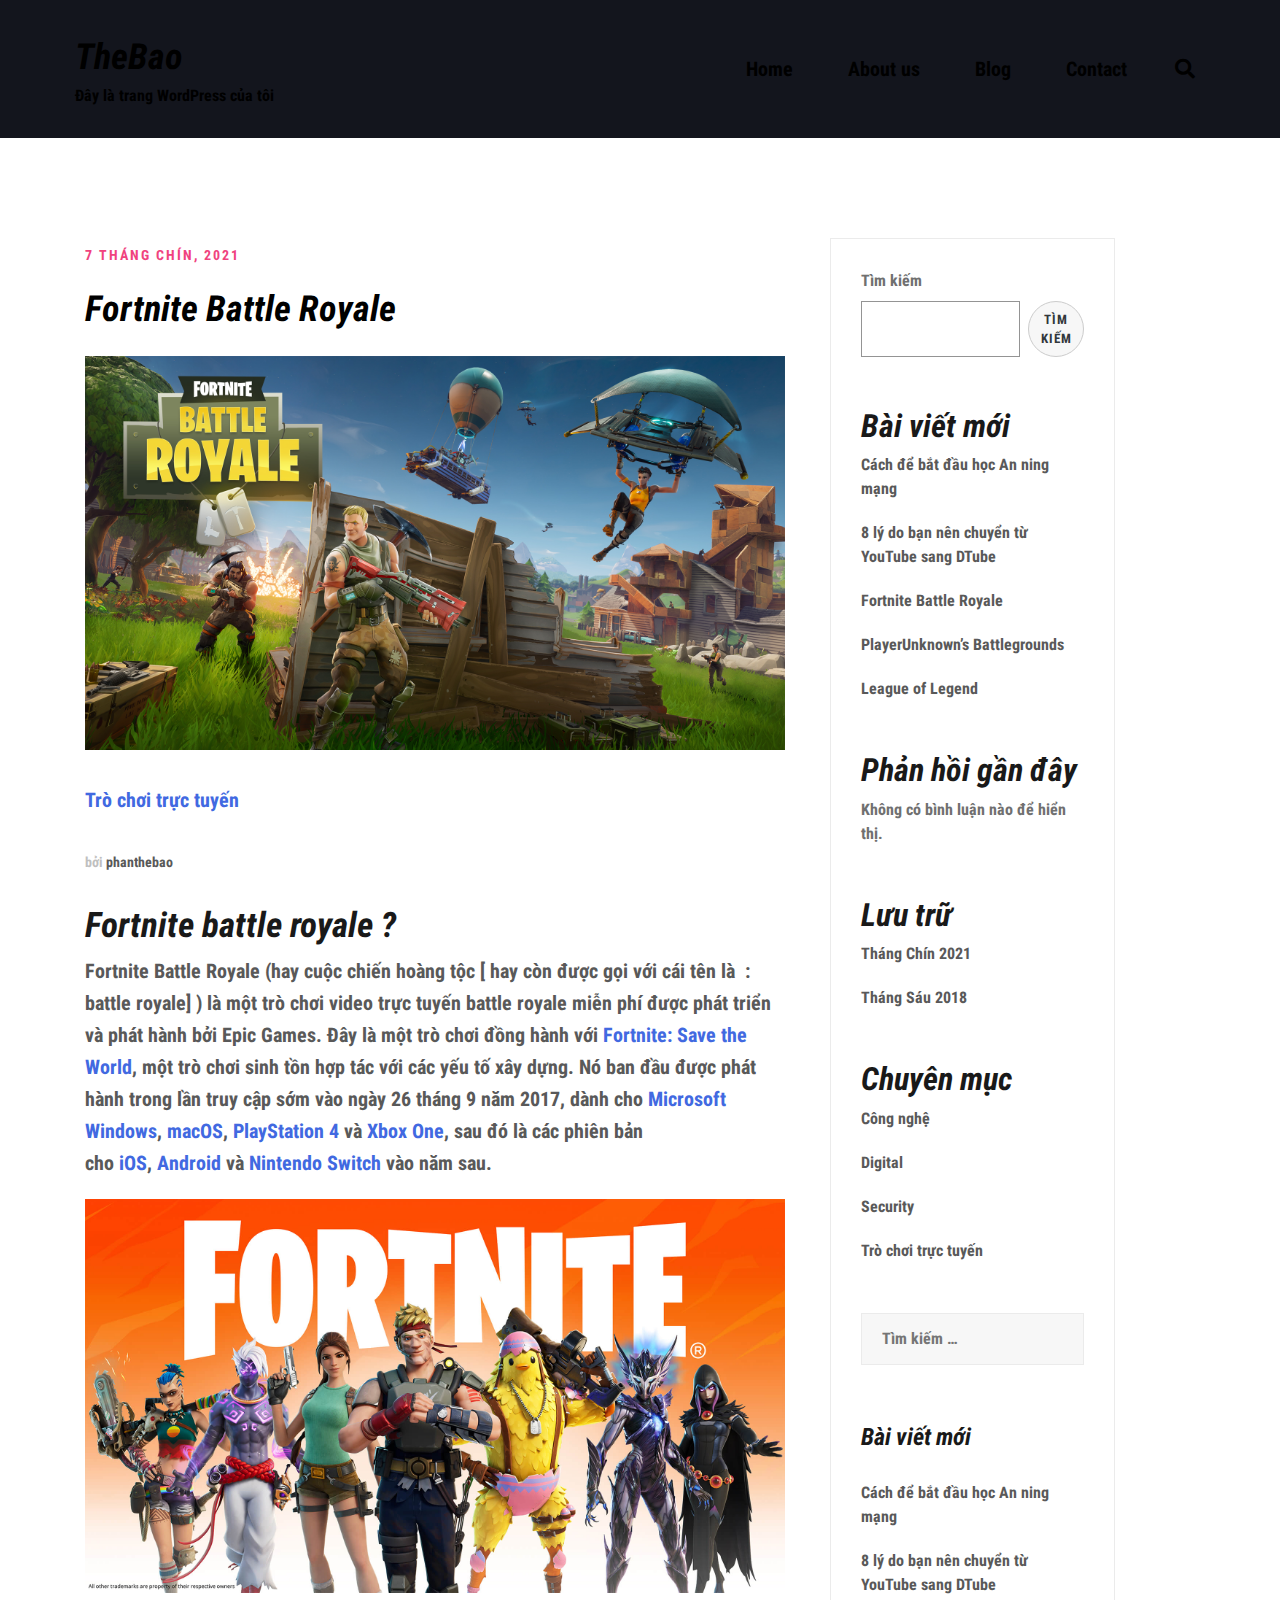
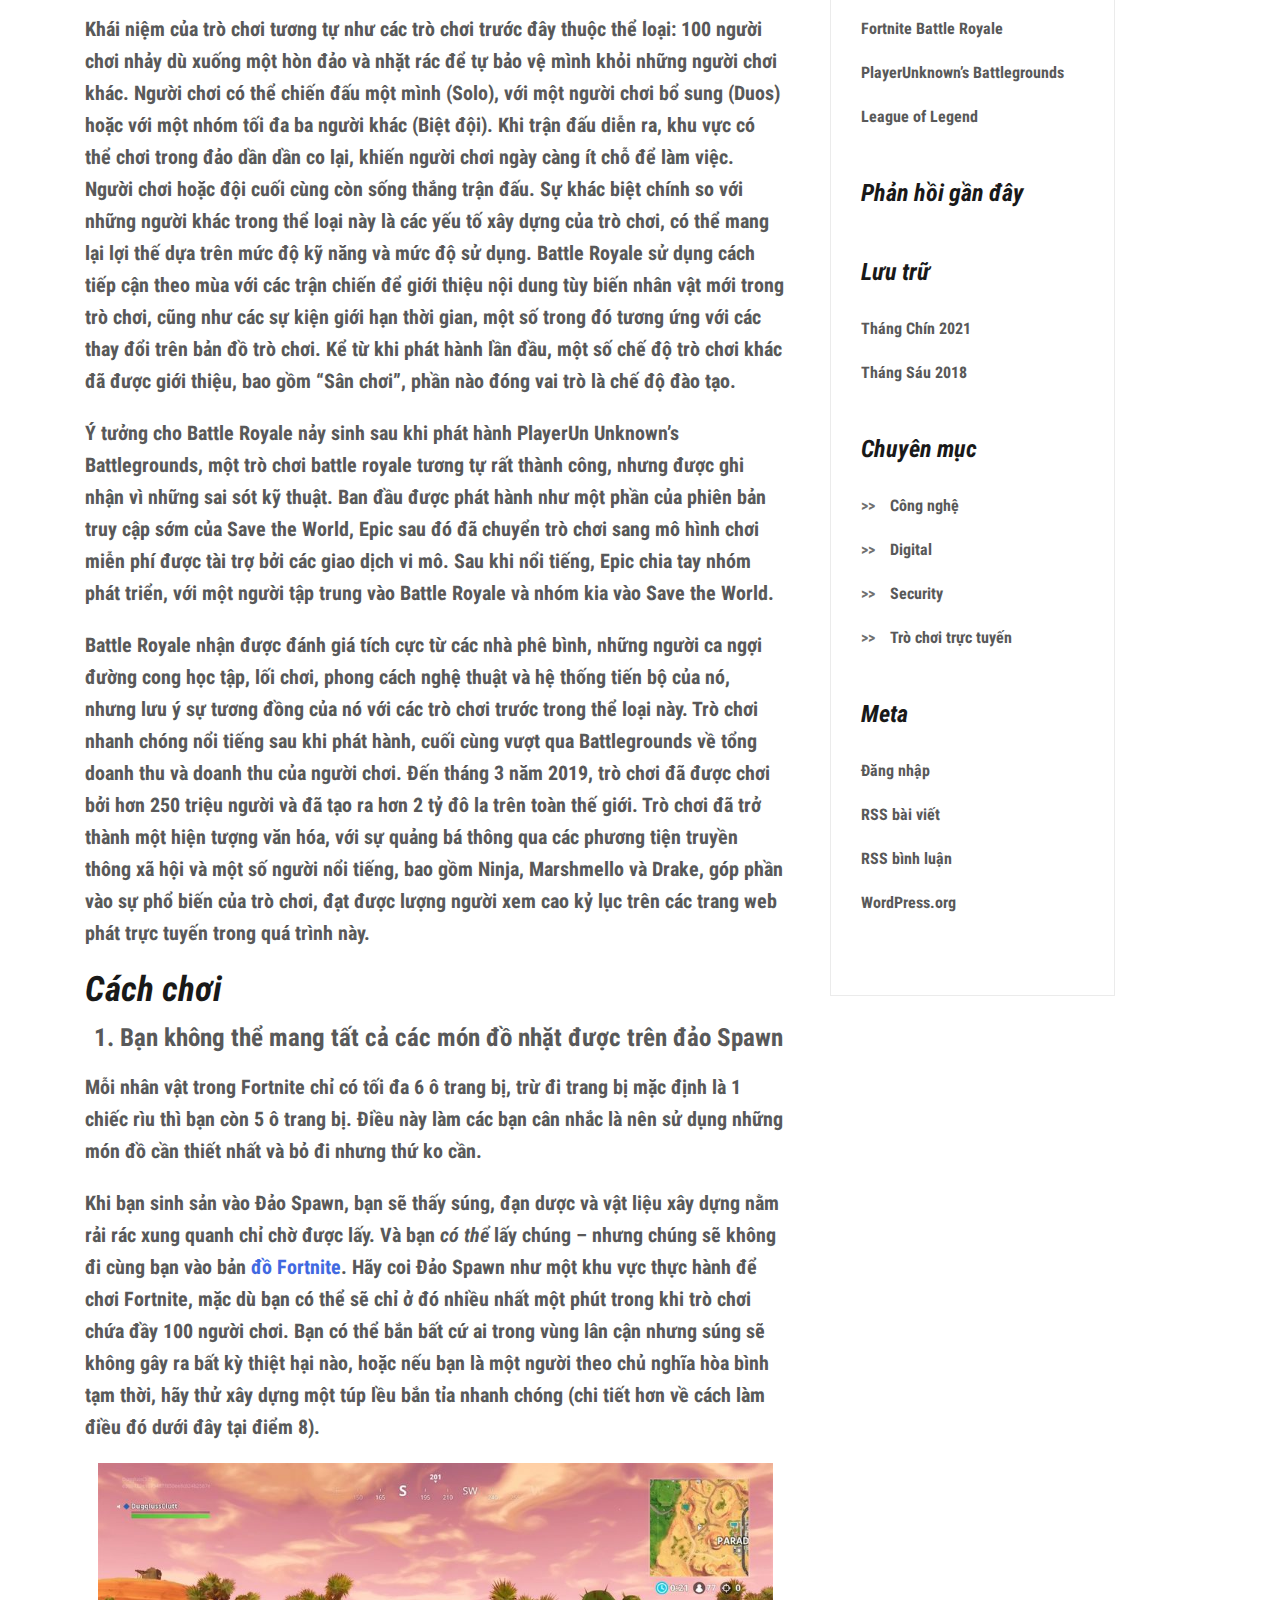
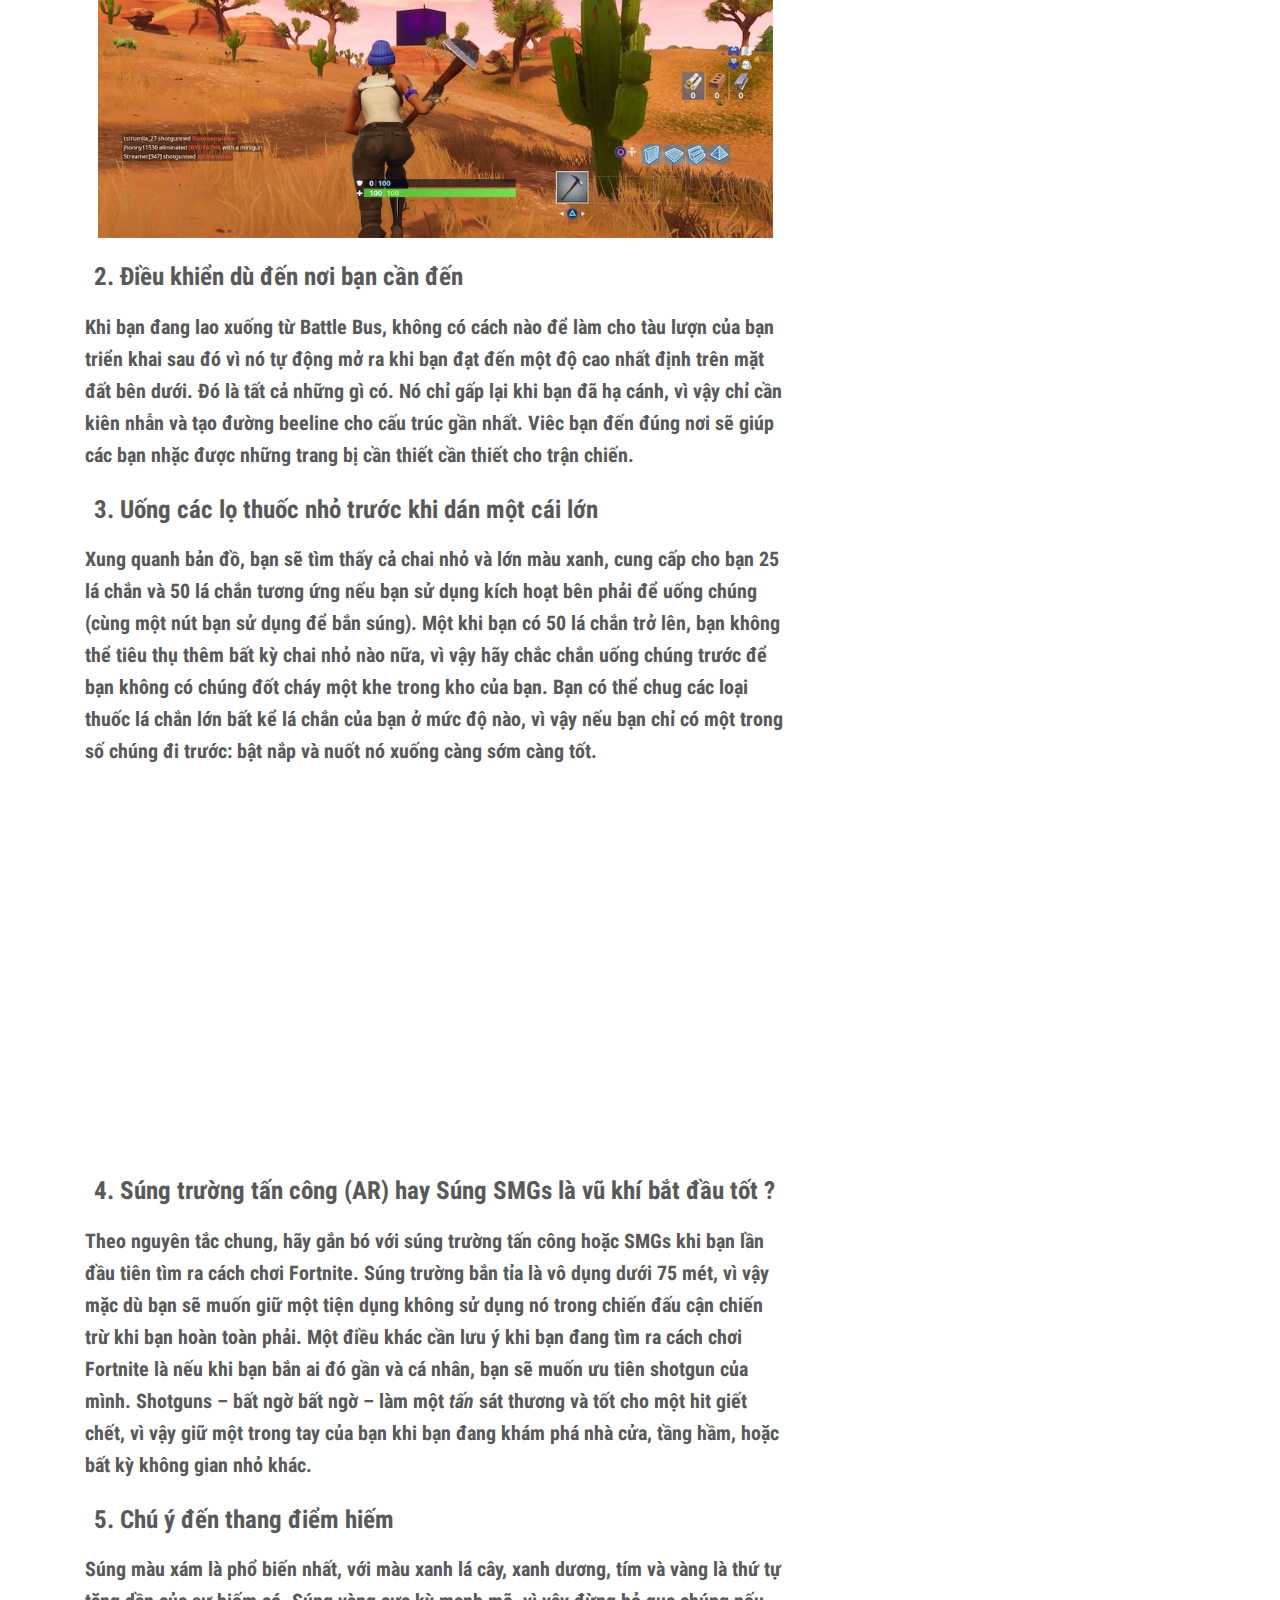
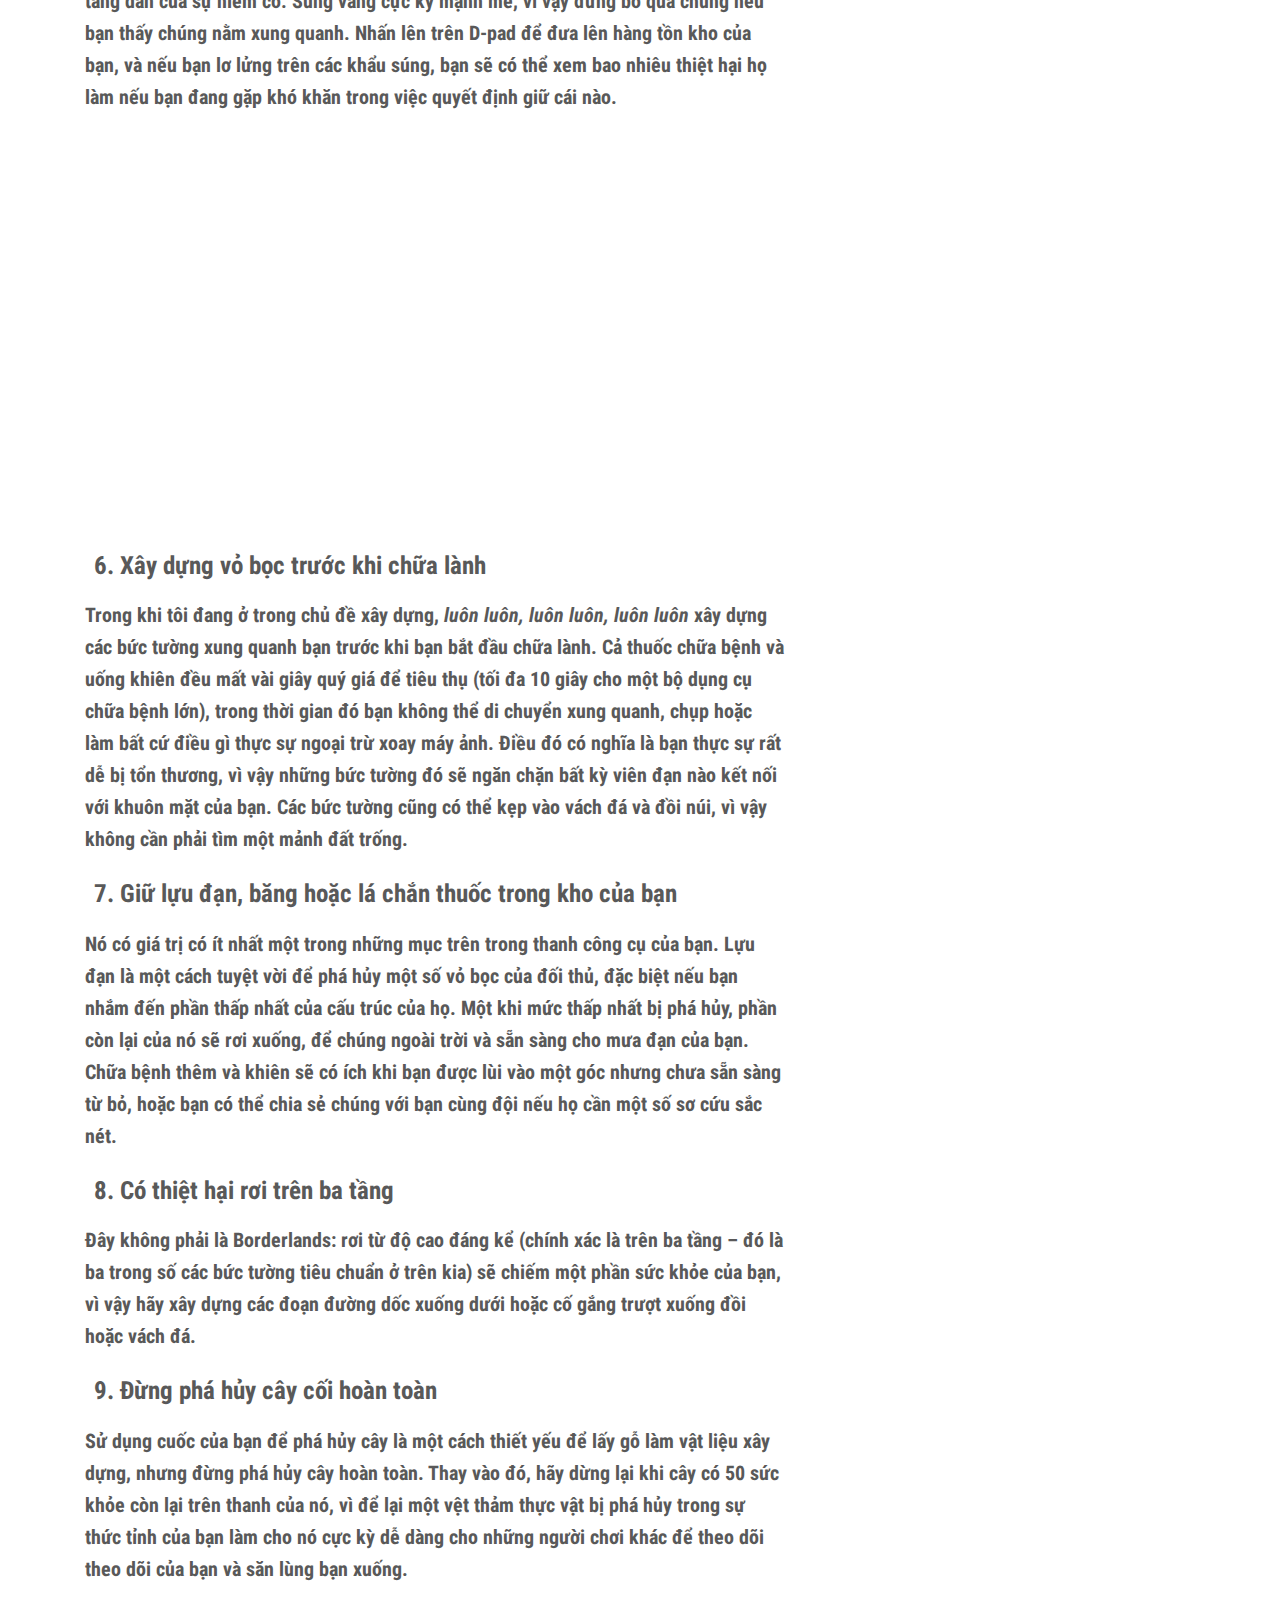
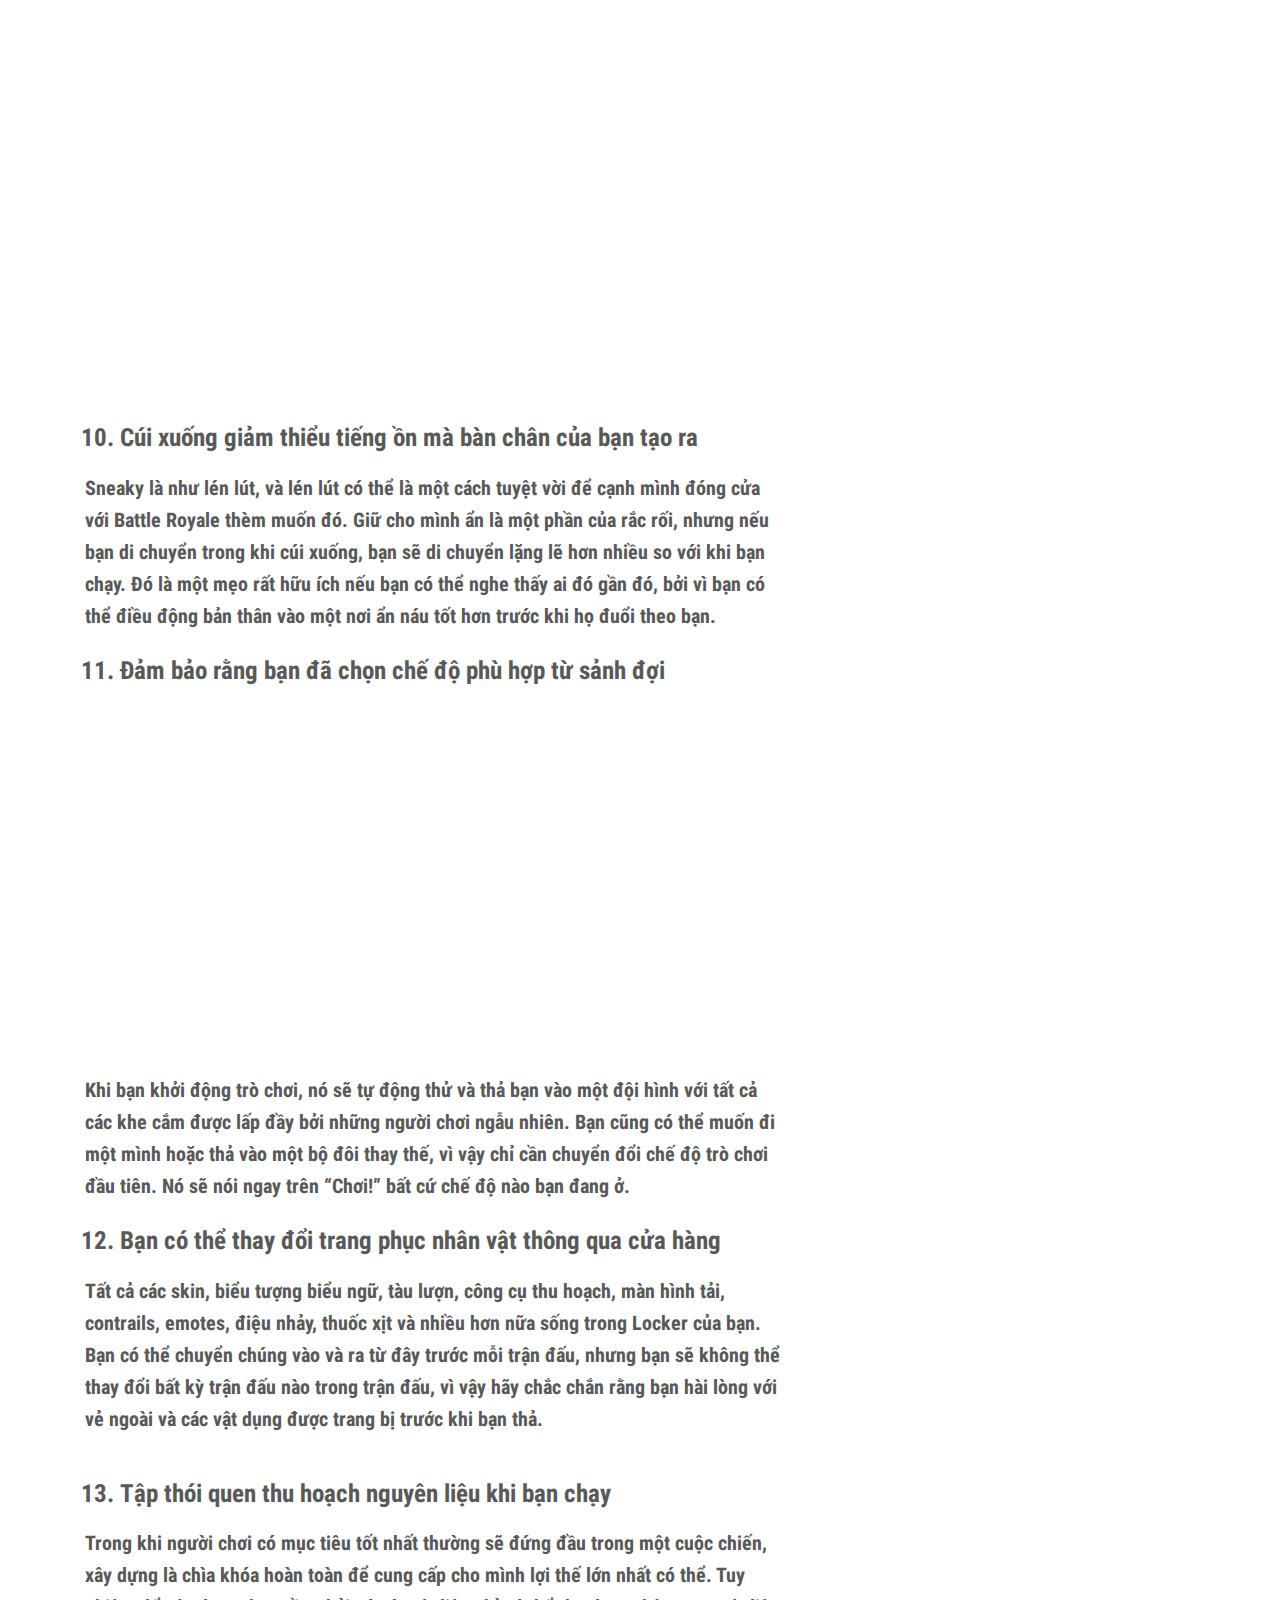
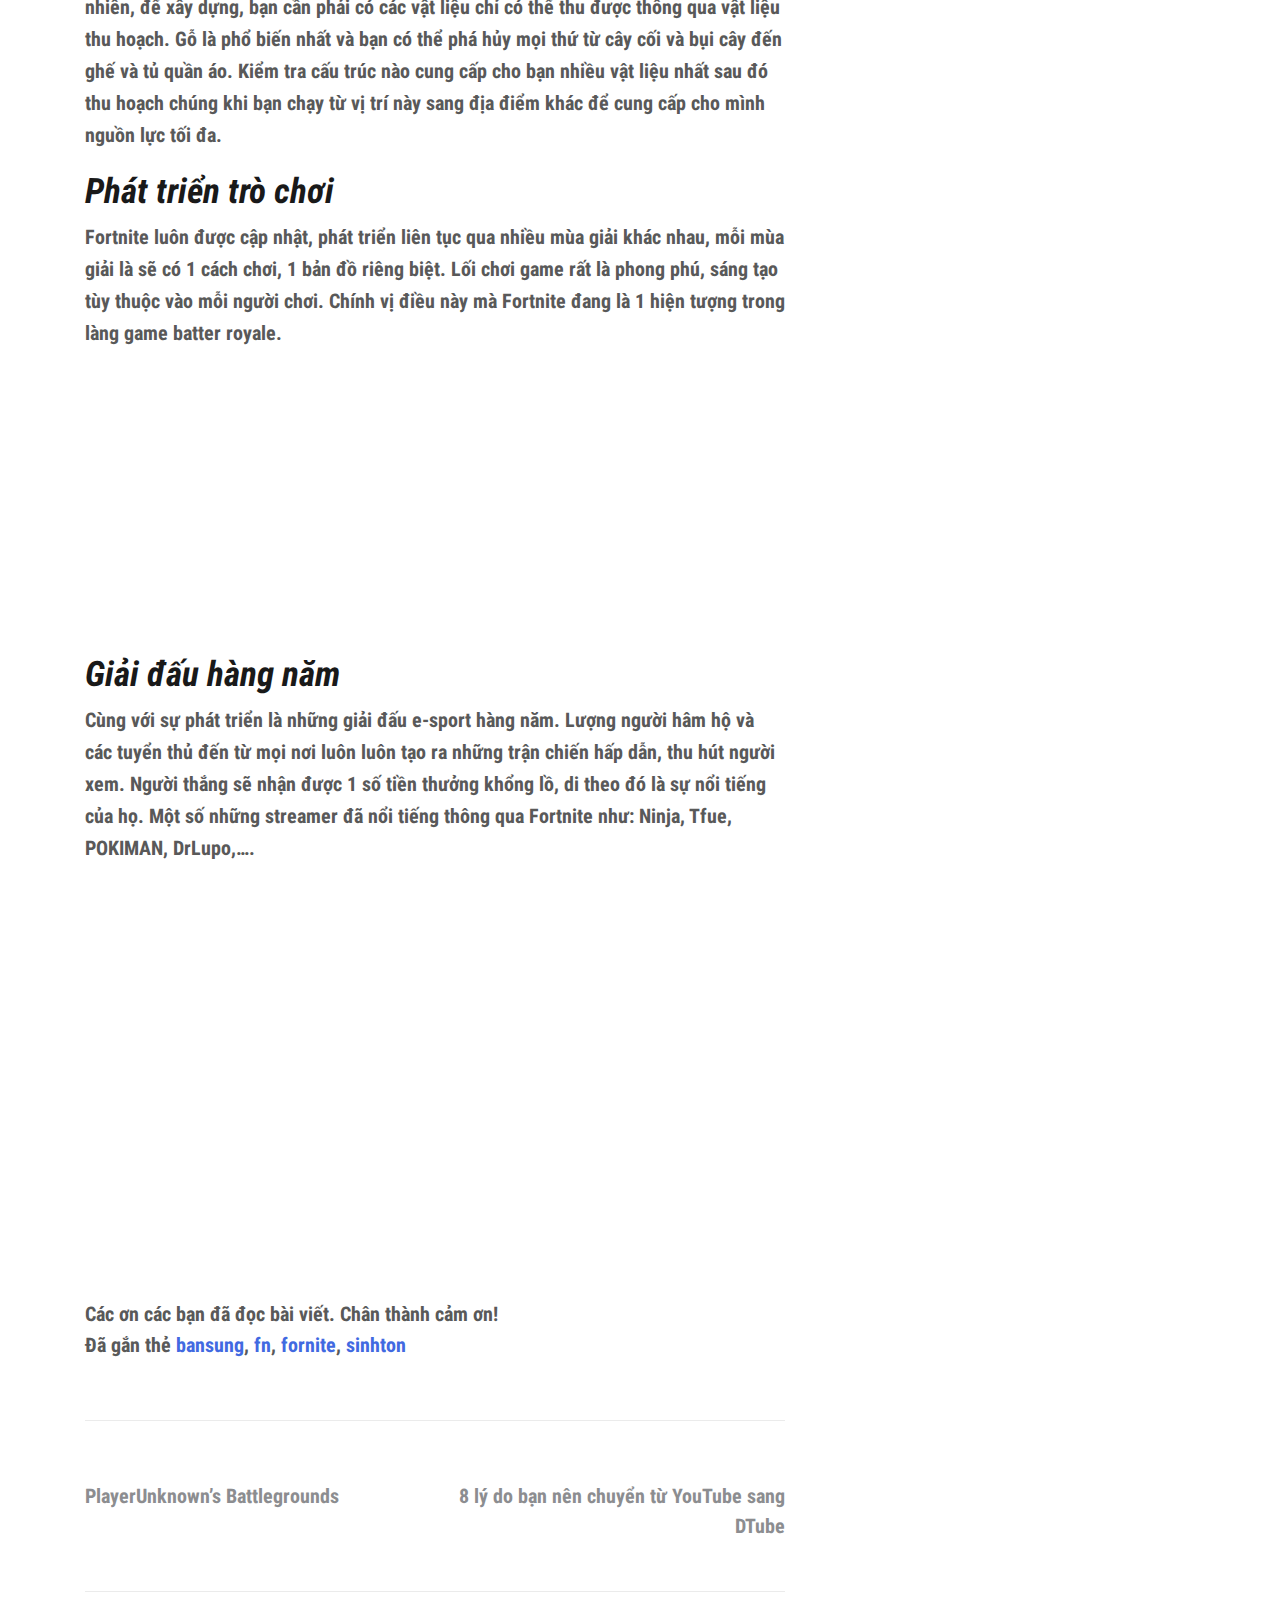
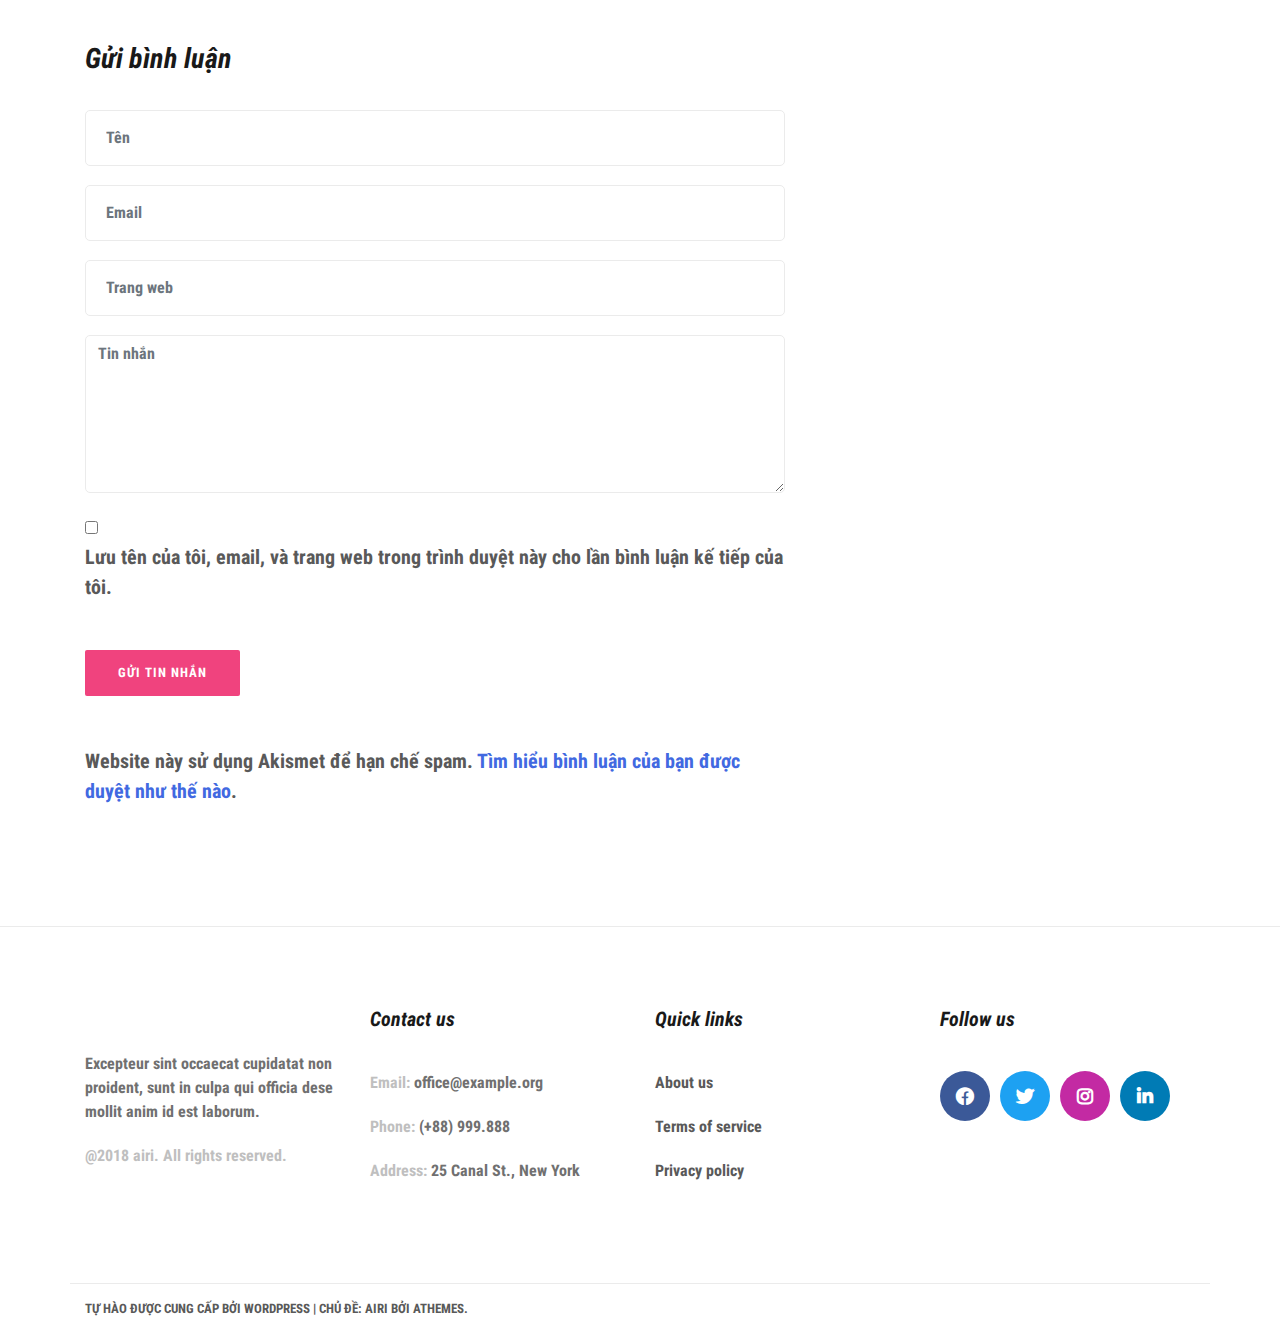
<file: fortnite-battle-royale.html>
<!DOCTYPE html>
<html lang="vi">
<head>
	<meta charset="UTF-8">
	<meta name="viewport" content="width=device-width, initial-scale=1">
	<link rel="profile" href="http://gmpg.org/xfn/11">

	<title>Fortnite Battle Royale &#8211; TheBao</title>
<meta name="robots" content="max-image-preview:large">
<link rel="dns-prefetch" href="//s.w.org">
<link href="https://fonts.gstatic.com/" crossorigin rel="preconnect">
<link rel="alternate" type="application/rss+xml" title="Dòng thông tin TheBao &raquo;" href="https://phanthebao001.github.io/bao_demo/feed">
<link rel="alternate" type="application/rss+xml" title="Dòng phản hồi TheBao &raquo;" href="https://phanthebao001.github.io/bao_demo/comments/feed">
<link rel="alternate" type="application/rss+xml" title="TheBao &raquo; Fortnite Battle Royale Dòng phản hồi" href="https://phanthebao001.github.io/bao_demo/fortnite-battle-royale.html/feed">
		<script type="text/javascript">
			window._wpemojiSettings = {"baseUrl":"https:\/\/s.w.org\/images\/core\/emoji\/13.1.0\/72x72\/","ext":".png","svgUrl":"https:\/\/s.w.org\/images\/core\/emoji\/13.1.0\/svg\/","svgExt":".svg","source":{"concatemoji":"https:\/\/phanthebao001.github.io\/bao_demo\/wp-includes\/js\/wp-emoji-release.min.js?ver=5.8.1"}};
			!function(e,a,t){var n,r,o,i=a.createElement("canvas"),p=i.getContext&&i.getContext("2d");function s(e,t){var a=String.fromCharCode;p.clearRect(0,0,i.width,i.height),p.fillText(a.apply(this,e),0,0);e=i.toDataURL();return p.clearRect(0,0,i.width,i.height),p.fillText(a.apply(this,t),0,0),e===i.toDataURL()}function c(e){var t=a.createElement("script");t.src=e,t.defer=t.type="text/javascript",a.getElementsByTagName("head")[0].appendChild(t)}for(o=Array("flag","emoji"),t.supports={everything:!0,everythingExceptFlag:!0},r=0;r<o.length;r++)t.supports[o[r]]=function(e){if(!p||!p.fillText)return!1;switch(p.textBaseline="top",p.font="600 32px Arial",e){case"flag":return s([127987,65039,8205,9895,65039],[127987,65039,8203,9895,65039])?!1:!s([55356,56826,55356,56819],[55356,56826,8203,55356,56819])&&!s([55356,57332,56128,56423,56128,56418,56128,56421,56128,56430,56128,56423,56128,56447],[55356,57332,8203,56128,56423,8203,56128,56418,8203,56128,56421,8203,56128,56430,8203,56128,56423,8203,56128,56447]);case"emoji":return!s([10084,65039,8205,55357,56613],[10084,65039,8203,55357,56613])}return!1}(o[r]),t.supports.everything=t.supports.everything&&t.supports[o[r]],"flag"!==o[r]&&(t.supports.everythingExceptFlag=t.supports.everythingExceptFlag&&t.supports[o[r]]);t.supports.everythingExceptFlag=t.supports.everythingExceptFlag&&!t.supports.flag,t.DOMReady=!1,t.readyCallback=function(){t.DOMReady=!0},t.supports.everything||(n=function(){t.readyCallback()},a.addEventListener?(a.addEventListener("DOMContentLoaded",n,!1),e.addEventListener("load",n,!1)):(e.attachEvent("onload",n),a.attachEvent("onreadystatechange",function(){"complete"===a.readyState&&t.readyCallback()})),(n=t.source||{}).concatemoji?c(n.concatemoji):n.wpemoji&&n.twemoji&&(c(n.twemoji),c(n.wpemoji)))}(window,document,window._wpemojiSettings);
		</script>
		<style type="text/css">img.wp-smiley,
img.emoji {
	display: inline !important;
	border: none !important;
	box-shadow: none !important;
	height: 1em !important;
	width: 1em !important;
	margin: 0 .07em !important;
	vertical-align: -0.1em !important;
	background: none !important;
	padding: 0 !important;
}</style>
	<link rel="stylesheet" id="airi-bootstrap-css" href="https://phanthebao001.github.io/bao_demo/wp-content/themes/airi/css/bootstrap/bootstrap.min.css?ver=1" type="text/css" media="all">
<link rel="stylesheet" id="wp-block-library-css" href="https://phanthebao001.github.io/bao_demo/wp-includes/css/dist/block-library/style.min.css?ver=5.8.1" type="text/css" media="all">
<link rel="stylesheet" id="contact-form-7-css" href="https://phanthebao001.github.io/bao_demo/wp-content/plugins/contact-form-7/includes/css/styles.css?ver=5.4.2" type="text/css" media="all">
<link rel="stylesheet" id="dashicons-css" href="https://phanthebao001.github.io/bao_demo/wp-includes/css/dashicons.min.css?ver=5.8.1" type="text/css" media="all">
<link rel="stylesheet" id="to-top-css" href="https://phanthebao001.github.io/bao_demo/wp-content/plugins/to-top/public/css/to-top-public.css?ver=2.2.2" type="text/css" media="all">
<link rel="stylesheet" id="airi-style-css" href="https://phanthebao001.github.io/bao_demo/wp-content/themes/airi/style.css?ver=5.8.1" type="text/css" media="all">
<link rel="stylesheet" id="airi-font-awesome-css" href="https://phanthebao001.github.io/bao_demo/wp-content/themes/airi/css/font-awesome/css/all.min.css?ver=5.8.1" type="text/css" media="all">
<script type="text/javascript" src="https://phanthebao001.github.io/bao_demo/wp-includes/js/jquery/jquery.min.js?ver=3.6.0" id="jquery-core-js"></script>
<script type="text/javascript" src="https://phanthebao001.github.io/bao_demo/wp-includes/js/jquery/jquery-migrate.min.js?ver=3.3.2" id="jquery-migrate-js"></script>
<script type="text/javascript" id="to-top-js-extra">
/* <![CDATA[ */
var to_top_options = {"scroll_offset":"100","icon_opacity":"50","style":"icon","icon_type":"dashicons-arrow-up-alt2","icon_color":"#ffffff","icon_bg_color":"#000000","icon_size":"32","border_radius":"5","image":"https:\/\/phanthebao001.github.io\/bao_demo\/wp-content\/plugins\/to-top\/admin\/images\/default.png","image_width":"65","image_alt":"","location":"bottom-right","margin_x":"20","margin_y":"20","show_on_admin":"0","enable_autohide":"0","autohide_time":"3","enable_hide_small_device":"0","small_device_max_width":"640","reset":"0"};
/* ]]> */
</script>
<script async type="text/javascript" src="https://phanthebao001.github.io/bao_demo/wp-content/plugins/to-top/public/js/to-top-public.js?ver=2.2.2" id="to-top-js"></script>
<link rel="https://api.w.org/" href="https://phanthebao001.github.io/bao_demo/wp-json/">
<link rel="alternate" type="application/json" href="https://phanthebao001.github.io/bao_demo/wp-json/wp/v2/posts/52">
<link rel="EditURI" type="application/rsd+xml" title="RSD" href="https://phanthebao001.github.io/bao_demo/xmlrpc.php?rsd">
<link rel="wlwmanifest" type="application/wlwmanifest+xml" href="https://phanthebao001.github.io/bao_demo/wp-includes/wlwmanifest.xml"> 
<meta name="generator" content="WordPress 5.8.1">
<link rel="canonical" href="https://phanthebao001.github.io/bao_demo/fortnite-battle-royale.html">
<link rel="shortlink" href="https://phanthebao001.github.io/bao_demo/?p=52">
<link rel="alternate" type="application/json+oembed" href="https://phanthebao001.github.io/bao_demo/wp-json/oembed/1.0/embed?url=https%3A%2F%2Fphanthebao001.github.io%2Fbao_demo%2Ffortnite-battle-royale.html">
<link rel="alternate" type="text/xml+oembed" href="https://phanthebao001.github.io/bao_demo/wp-json/oembed/1.0/embed?url=https%3A%2F%2Fphanthebao001.github.io%2Fbao_demo%2Ffortnite-battle-royale.html&#038;format=xml">
<link rel="pingback" href="https://phanthebao001.github.io/bao_demo/xmlrpc.php">
<style type="text/css">.recentcomments a{display:inline !important;padding:0 !important;margin:0 !important;}</style>
<style id="kirki-inline-styles">h1,h2,h3,h4,h5,h6,.site-title{font-family:Roboto Condensed;font-weight:700;font-style:italic;}body{font-family:Roboto Condensed;font-weight:700;font-size:20px;}.site-title{font-size:36px;}.site-description{font-size:16px;}.main-navigation ul ul li{font-size:13px;}.blog-loop .entry-title{font-size:30px;}.single-post .entry-title{font-size:36px;color:#000000;}.widget-area .widget-title{font-size:24px;}.widget-area .widget{font-size:16px;}.sidebar-column .widget-title{font-size:20px;}.sidebar-column .widget{font-size:16px;}.site-info{font-size:13px;}.woocommerce div.product .woocommerce-tabs ul.tabs li.active a,.product div.entry-summary p.price, .product div.entry-summary span.price,.athemes-blog:not(.airi_athemes_blog_skin) .posted-on a,.athemes-blog:not(.airi_athemes_blog_skin) .byline a:hover,.testimonials-section.style1:before,.single-post .read-more-link .gt,.blog-loop .read-more-link .gt,.single-post .posted-on a,.blog-loop .posted-on a,.entry-title a:hover,.airi_recent_entries .post-date,.menuStyle3 .top-bar .contact-item .fa,.menuStyle4 .contact-area .contact-block .contact-icon,.widget_categories li:hover::before,.widget_categories li:hover a{color:#f0437e;}.product .single_add_to_cart_button.button.alt,.menuStyle4 .contact-area .contact-block .contact-icon,button,.button,input[type="button"],input[type="reset"],input[type="submit"]{border-color:#f0437e;}.woocommerce-checkout button.button.alt,.woocommerce-checkout button.button.alt:hover,.woocommerce-cart .cart-collaterals .cart_totals .button:hover,.woocommerce-cart .cart-collaterals .cart_totals .button,.product .single_add_to_cart_button.button.alt:hover,.product .single_add_to_cart_button.button.alt,.woocommerce ul.products li.product .button,.menuStyle2 .main-navigation a:hover:after, .menuStyle2 .main-navigation .current-menu-item:after,.comments-area .comment-reply-link:hover,.menuStyle4 .main-navigation .header-cta:before,.menuStyle4 .main-navigation .header-cta,button,.button,input[type="button"],input[type="reset"],input[type="submit"],.menuStyle3 .main-navigation a:hover:after,.menuStyle3 .main-navigation .current-menu-item:after{background-color:#f0437e;}.menuStyle1 .site-title a{color:#000000;}.menuStyle1 .sticky-wrapper.is-sticky .site-title a{color:#ffffff;}.menuStyle1 .site-description{color:#000000;}.menuStyle1 .sticky-wrapper.is-sticky .site-description{color:#ffffff;}.menuStyle1 .main-navigation a, .menuStyle1 .fa-search, .menuStyle1 ul.header-search-cart li a{color:#000000;}.menuStyle1 .sticky-wrapper.is-sticky .main-navigation a, .menuStyle1 .sticky-wrapper.is-sticky .fa-search, .menuStyle1 .is-sticky ul.header-search-cart li a{color:#ffffff;}.menuStyle1 .is-sticky .site-header{background-color:#2b2b2b;}.menuStyle1 .mobile-menu-toggle_lines, .menuStyle1 .mobile-menu-toggle_lines:before, .menuStyle1 .mobile-menu-toggle_lines:after{background-color:#fff;}#site-navigation ul ul li a{color:#1c1c1c;}#site-navigation ul ul li{background-color:#f7f7f7;}.entry-title a{color:#000000;}.single-post .post-cat, .blog-loop .post-cat{background-color:#eff1f4;}.single-post .entry-meta, .blog-loop .entry-meta{color:#bfbfbf;}.single-post .entry-meta .byline a, .blog-loop .entry-meta .byline a{color:#595959;}.single-post .entry-content, .blog-loop .entry-content{color:#595959;}.widget .widget-title{color:#191919;}.widget{color:#707070;}.widget a{color:#595959;}@media screen and (max-width: 1199px){.menuStyle1 .main-navigation a, .menuStyle1 .main-navigation ul li a:hover, .menuStyle1 .main-navigation ul li.current_page_item > a, .menuStyle1 .main-navigation ul li.current-menu-item > a, .menuStyle1 .main-navigation ul li.current_page_ancestor > a, .menuStyle1 .main-navigation ul li.current-menu-ancestor > a, .menuStyle1 .main-navigation li.menu-item-has-children > a:hover + .subnav-toggle, .menuStyle1 .main-navigation ul .subnav-toggle:hover{color:#f85757;}}/* cyrillic-ext */
@font-face {
  font-family: 'Roboto Condensed';
  font-style: italic;
  font-weight: 700;
  font-display: swap;
  src: url(https://phanthebao001.github.io/bao_demo/wp-content/fonts/roboto-condensed/ieVg2ZhZI2eCN5jzbjEETS9weq8-19eDtCYoYNNfUSdy4ehI.woff) format('woff');
  unicode-range: U+0460-052F, U+1C80-1C88, U+20B4, U+2DE0-2DFF, U+A640-A69F, U+FE2E-FE2F;
}
/* cyrillic */
@font-face {
  font-family: 'Roboto Condensed';
  font-style: italic;
  font-weight: 700;
  font-display: swap;
  src: url(https://phanthebao001.github.io/bao_demo/wp-content/fonts/roboto-condensed/ieVg2ZhZI2eCN5jzbjEETS9weq8-19eDtCYoadNfUSdy4ehI.woff) format('woff');
  unicode-range: U+0400-045F, U+0490-0491, U+04B0-04B1, U+2116;
}
/* greek-ext */
@font-face {
  font-family: 'Roboto Condensed';
  font-style: italic;
  font-weight: 700;
  font-display: swap;
  src: url(https://phanthebao001.github.io/bao_demo/wp-content/fonts/roboto-condensed/ieVg2ZhZI2eCN5jzbjEETS9weq8-19eDtCYoYdNfUSdy4ehI.woff) format('woff');
  unicode-range: U+1F00-1FFF;
}
/* greek */
@font-face {
  font-family: 'Roboto Condensed';
  font-style: italic;
  font-weight: 700;
  font-display: swap;
  src: url(https://phanthebao001.github.io/bao_demo/wp-content/fonts/roboto-condensed/ieVg2ZhZI2eCN5jzbjEETS9weq8-19eDtCYobtNfUSdy4ehI.woff) format('woff');
  unicode-range: U+0370-03FF;
}
/* vietnamese */
@font-face {
  font-family: 'Roboto Condensed';
  font-style: italic;
  font-weight: 700;
  font-display: swap;
  src: url(https://phanthebao001.github.io/bao_demo/wp-content/fonts/roboto-condensed/ieVg2ZhZI2eCN5jzbjEETS9weq8-19eDtCYoYtNfUSdy4ehI.woff) format('woff');
  unicode-range: U+0102-0103, U+0110-0111, U+0128-0129, U+0168-0169, U+01A0-01A1, U+01AF-01B0, U+1EA0-1EF9, U+20AB;
}
/* latin-ext */
@font-face {
  font-family: 'Roboto Condensed';
  font-style: italic;
  font-weight: 700;
  font-display: swap;
  src: url(https://phanthebao001.github.io/bao_demo/wp-content/fonts/roboto-condensed/ieVg2ZhZI2eCN5jzbjEETS9weq8-19eDtCYoY9NfUSdy4ehI.woff) format('woff');
  unicode-range: U+0100-024F, U+0259, U+1E00-1EFF, U+2020, U+20A0-20AB, U+20AD-20CF, U+2113, U+2C60-2C7F, U+A720-A7FF;
}
/* latin */
@font-face {
  font-family: 'Roboto Condensed';
  font-style: italic;
  font-weight: 700;
  font-display: swap;
  src: url(https://phanthebao001.github.io/bao_demo/wp-content/fonts/roboto-condensed/ieVg2ZhZI2eCN5jzbjEETS9weq8-19eDtCYobdNfUSdy4Q.woff) format('woff');
  unicode-range: U+0000-00FF, U+0131, U+0152-0153, U+02BB-02BC, U+02C6, U+02DA, U+02DC, U+2000-206F, U+2074, U+20AC, U+2122, U+2191, U+2193, U+2212, U+2215, U+FEFF, U+FFFD;
}
/* cyrillic-ext */
@font-face {
  font-family: 'Roboto Condensed';
  font-style: normal;
  font-weight: 700;
  font-display: swap;
  src: url(https://phanthebao001.github.io/bao_demo/wp-content/fonts/roboto-condensed/ieVi2ZhZI2eCN5jzbjEETS9weq8-32meGCkYadlecyVC4A.woff) format('woff');
  unicode-range: U+0460-052F, U+1C80-1C88, U+20B4, U+2DE0-2DFF, U+A640-A69F, U+FE2E-FE2F;
}
/* cyrillic */
@font-face {
  font-family: 'Roboto Condensed';
  font-style: normal;
  font-weight: 700;
  font-display: swap;
  src: url(https://phanthebao001.github.io/bao_demo/wp-content/fonts/roboto-condensed/ieVi2ZhZI2eCN5jzbjEETS9weq8-32meGCAYadlecyVC4A.woff) format('woff');
  unicode-range: U+0400-045F, U+0490-0491, U+04B0-04B1, U+2116;
}
/* greek-ext */
@font-face {
  font-family: 'Roboto Condensed';
  font-style: normal;
  font-weight: 700;
  font-display: swap;
  src: url(https://phanthebao001.github.io/bao_demo/wp-content/fonts/roboto-condensed/ieVi2ZhZI2eCN5jzbjEETS9weq8-32meGCgYadlecyVC4A.woff) format('woff');
  unicode-range: U+1F00-1FFF;
}
/* greek */
@font-face {
  font-family: 'Roboto Condensed';
  font-style: normal;
  font-weight: 700;
  font-display: swap;
  src: url(https://phanthebao001.github.io/bao_demo/wp-content/fonts/roboto-condensed/ieVi2ZhZI2eCN5jzbjEETS9weq8-32meGCcYadlecyVC4A.woff) format('woff');
  unicode-range: U+0370-03FF;
}
/* vietnamese */
@font-face {
  font-family: 'Roboto Condensed';
  font-style: normal;
  font-weight: 700;
  font-display: swap;
  src: url(https://phanthebao001.github.io/bao_demo/wp-content/fonts/roboto-condensed/ieVi2ZhZI2eCN5jzbjEETS9weq8-32meGCsYadlecyVC4A.woff) format('woff');
  unicode-range: U+0102-0103, U+0110-0111, U+0128-0129, U+0168-0169, U+01A0-01A1, U+01AF-01B0, U+1EA0-1EF9, U+20AB;
}
/* latin-ext */
@font-face {
  font-family: 'Roboto Condensed';
  font-style: normal;
  font-weight: 700;
  font-display: swap;
  src: url(https://phanthebao001.github.io/bao_demo/wp-content/fonts/roboto-condensed/ieVi2ZhZI2eCN5jzbjEETS9weq8-32meGCoYadlecyVC4A.woff) format('woff');
  unicode-range: U+0100-024F, U+0259, U+1E00-1EFF, U+2020, U+20A0-20AB, U+20AD-20CF, U+2113, U+2C60-2C7F, U+A720-A7FF;
}
/* latin */
@font-face {
  font-family: 'Roboto Condensed';
  font-style: normal;
  font-weight: 700;
  font-display: swap;
  src: url(https://phanthebao001.github.io/bao_demo/wp-content/fonts/roboto-condensed/ieVi2ZhZI2eCN5jzbjEETS9weq8-32meGCQYadlecyU.woff) format('woff');
  unicode-range: U+0000-00FF, U+0131, U+0152-0153, U+02BB-02BC, U+02C6, U+02DA, U+02DC, U+2000-206F, U+2074, U+20AC, U+2122, U+2191, U+2193, U+2212, U+2215, U+FEFF, U+FFFD;
}</style>
</head>

<body class="post-template-default single single-post postid-52 single-format-standard menuStyle1 menuNotContained sticky-header elementor-default elementor-kit-50">

<div id="page" class="site">
	<a class="skip-link screen-reader-text" href="#content">Chuyển đến phần nội dung</a>

		
<header id="masthead" class="site-header">
	
	<div class="container-fluid">
		<div class="row">
		<div class="site-branding col-md-4 col-sm-6 col-9">
								<p class="site-title"><a href="https://phanthebao001.github.io/bao_demo/" rel="home">TheBao</a></p>
							<p class="site-description">Đây là trang WordPress của tôi</p>
						</div>
<!-- .site-branding -->

			<div class="header-mobile-menu col-md-8 col-sm-6 col-3">
				<button class="mobile-menu-toggle" aria-controls="primary-menu">
					<span class="mobile-menu-toggle_lines"></span>
					<span class="sr-only">Nút bật menu cho di động</span>
				</button>
			</div>			

			<div class="d-flex justify-content-end col-md-8">
				<nav id="site-navigation" class="main-navigation">
					<div class="menu-menu-container"><ul id="primary-menu" class="menu">
<li id="menu-item-168" class="menu-item menu-item-type-post_type menu-item-object-page menu-item-home menu-item-168"><a href="https://phanthebao001.github.io/bao_demo/">Home</a></li>
<li id="menu-item-210" class="menu-item menu-item-type-post_type menu-item-object-page menu-item-210"><a href="https://phanthebao001.github.io/bao_demo/about-us">About us</a></li>
<li id="menu-item-169" class="menu-item menu-item-type-post_type menu-item-object-page current_page_parent menu-item-169"><a href="https://phanthebao001.github.io/bao_demo/blog-2">Blog</a></li>
<li id="menu-item-170" class="menu-item menu-item-type-post_type menu-item-object-page menu-item-170"><a href="https://phanthebao001.github.io/bao_demo/contact-2">Contact</a></li>
</ul></div>				</nav><!-- #site-navigation -->

									<div class="header-search-wrapper d-none d-xl-flex">
				<div class="header-search-form">
					<form role="search" method="get" class="search-form" action="https://phanthebao001.github.io/bao_demo/">
				<label>
					<span class="screen-reader-text">Tìm kiếm cho:</span>
					<input type="search" class="search-field" placeholder="Tìm kiếm &hellip;" value="" name="s">
				</label>
				<input type="submit" class="search-submit" value="Tìm kiếm">
			</form>				</div>
				<div class="header-search">
					<div class="header-search-toggle"><a><i class="fas fa-search"></i></a></div>
				</div>
			</div>
							</div>
		</div>
	</div>
	


</header><!-- #masthead -->
	<div id="content" class="site-content">

	<div class="container">
<div class="row">
	<div id="primary" class="content-area layout-default col-lg-8">
		<main id="main" class="site-main">

		
<article id="post-52" class="post-52 post type-post status-publish format-standard has-post-thumbnail hentry category-tro-choi-truc-tuyen tag-bansung tag-fn tag-fornite tag-sinhton">



	<header class="entry-header">
		<span class="posted-on"><a href="https://phanthebao001.github.io/bao_demo/fortnite-battle-royale.html" rel="bookmark"><time class="entry-date published" datetime="2021-09-07T08:17:40+00:00">7 Tháng Chín, 2021</time><time class="updated" datetime="2021-09-07T08:18:24+00:00">7 Tháng Chín, 2021</time></a></span><h1 class="entry-title">Fortnite Battle Royale</h1>						<div class="thumbnail">
					
	<div class="post-thumbnail">
				<img width="862" height="485" src="https://phanthebao001.github.io/bao_demo/wp-content/uploads/2021/09/fortnite-battle-royale-cham-moc-mot-trieu-nguoi-choi-sau-ngay-dau-tien-tin-game.jpg" class="attachment-airi-969-485 size-airi-969-485 wp-post-image" alt="" loading="lazy">	</div>
<!-- .post-thumbnail -->

						<span><span class="cat-links"><a href="https://phanthebao001.github.io/bao_demo/category/tro-choi-truc-tuyen" rel="category tag">Trò chơi trực tuyến</a></span></span>				</div>
					</header><!-- .entry-header -->
		<div class="entry-meta">
		<span class="byline"> bởi <span class="author vcard"><a class="url fn n" href="https://phanthebao001.github.io/bao_demo/author/phanthebao">phanthebao</a></span></span>	</div>
<!-- .entry-meta -->
		<div class="entry-content">
		
<h2 style="font-size:35px"><em><strong>Fortnite battle royale ?</strong></em></h2>



<p><strong>Fortnite Battle Royale (hay cuộc chiến hoàng tộc [ hay còn được gọi với cái tên là &nbsp;: battle royale] )</strong>&nbsp;là một trò chơi video trực tuyến battle royale miễn phí được phát triển và phát hành bởi Epic Games. Đây là một trò chơi đồng hành với&nbsp;<a href="https://vi.wikipedia.org/w/index.php?title=Fortnite:_Save_the_World&amp;action=edit&amp;redlink=1">Fortnite: Save the World</a>, một trò chơi sinh tồn hợp tác với các yếu tố xây dựng. Nó ban đầu được phát hành trong lần truy cập sớm vào ngày 26 tháng 9 năm 2017, dành cho&nbsp;<a href="https://vi.wikipedia.org/wiki/Microsoft_Windows">Microsoft Windows</a>,&nbsp;<a href="https://vi.wikipedia.org/wiki/MacOS">macOS</a>,&nbsp;<a href="https://vi.wikipedia.org/wiki/PlayStation_4">PlayStation 4</a>&nbsp;và&nbsp;<a href="https://vi.wikipedia.org/wiki/Xbox_One">Xbox One</a>, sau đó là các phiên bản cho&nbsp;<a href="https://vi.wikipedia.org/wiki/IOS">iOS</a>,&nbsp;<a href="https://vi.wikipedia.org/wiki/Android_(h%E1%BB%87_%C4%91i%E1%BB%81u_h%C3%A0nh)">Android</a>&nbsp;và&nbsp;<a href="https://vi.wikipedia.org/wiki/Nintendo_Switch">Nintendo Switch</a>&nbsp;vào năm sau.</p>



<span id="more-52"></span>



<div class="wp-block-image is-style-default"><figure class="aligncenter size-full"><img loading="lazy" width="1920" height="1080" src="https://phanthebao001.github.io/bao_demo/wp-content/uploads/2021/09/imager_1_27970_200.jpg" alt="" class="wp-image-64"></figure></div>



<p>Khái niệm của trò chơi tương tự như các trò chơi trước đây thuộc thể loại: 100 người chơi nhảy dù xuống một hòn đảo và nhặt rác để tự bảo vệ mình khỏi những người chơi khác. Người chơi có thể chiến đấu một mình (Solo), với một người chơi bổ sung (Duos) hoặc với một nhóm tối đa ba người khác (Biệt đội). Khi trận đấu diễn ra, khu vực có thể chơi trong đảo dần dần co lại, khiến người chơi ngày càng ít chỗ để làm việc. Người chơi hoặc đội cuối cùng còn sống thắng trận đấu. Sự khác biệt chính so với những người khác trong thể loại này là các yếu tố xây dựng của trò chơi, có thể mang lại lợi thế dựa trên mức độ kỹ năng và mức độ sử dụng. Battle Royale sử dụng cách tiếp cận theo mùa với các trận chiến để giới thiệu nội dung tùy biến nhân vật mới trong trò chơi, cũng như các sự kiện giới hạn thời gian, một số trong đó tương ứng với các thay đổi trên bản đồ trò chơi. Kể từ khi phát hành lần đầu, một số chế độ trò chơi khác đã được giới thiệu, bao gồm &#8220;Sân chơi&#8221;, phần nào đóng vai trò là chế độ đào tạo.</p>



<p>Ý tưởng cho Battle Royale nảy sinh sau khi phát hành PlayerUn Unknown&#8217;s Battlegrounds, một trò chơi battle royale tương tự rất thành công, nhưng được ghi nhận vì những sai sót kỹ thuật. Ban đầu được phát hành như một phần của phiên bản truy cập sớm của Save the World, Epic sau đó đã chuyển trò chơi sang mô hình chơi miễn phí được tài trợ bởi các giao dịch vi mô. Sau khi nổi tiếng, Epic chia tay nhóm phát triển, với một người tập trung vào Battle Royale và nhóm kia vào Save the World.</p>



<p>Battle Royale nhận được đánh giá tích cực từ các nhà phê bình, những người ca ngợi đường cong học tập, lối chơi, phong cách nghệ thuật và hệ thống tiến bộ của nó, nhưng lưu ý sự tương đồng của nó với các trò chơi trước trong thể loại này. Trò chơi nhanh chóng nổi tiếng sau khi phát hành, cuối cùng vượt qua Battlegrounds về tổng doanh thu và doanh thu của người chơi. Đến tháng 3 năm 2019, trò chơi đã được chơi bởi hơn 250 triệu người và đã tạo ra hơn 2 tỷ đô la trên toàn thế giới. Trò chơi đã trở thành một hiện tượng văn hóa, với sự quảng bá thông qua các phương tiện truyền thông xã hội và một số người nổi tiếng, bao gồm Ninja, Marshmello và Drake, góp phần vào sự phổ biến của trò chơi, đạt được lượng người xem cao kỷ lục trên các trang web phát trực tuyến trong quá trình này.</p>



<h2 style="font-size:35px"><strong><em>Cách chơi</em></strong></h2>



<ol style="font-size:25px"><li><strong>Bạn không thể mang tất cả các món đồ nhặt được trên đảo Spawn</strong></li></ol>



<p>Mỗi nhân vật trong Fortnite chỉ có tối đa 6 ô trang bị, trừ đi trang bị mặc định là 1 chiếc rìu thì bạn còn 5 ô trang bị. Điều này làm các bạn cân nhắc là nên sử dụng những món đồ cần thiết nhất và bỏ đi nhưng thứ ko cần.</p>



<p>Khi bạn sinh sản vào Đảo Spawn, bạn sẽ thấy súng, đạn dược và vật liệu xây dựng nằm rải rác xung quanh chỉ chờ được lấy. Và bạn <em>có thể</em> lấy chúng &#8211; nhưng chúng sẽ không đi cùng bạn vào bản <a href="https://www.gamesradar.com/fortnite-map/">đồ Fortnite</a>. Hãy coi Đảo Spawn như một khu vực thực hành để chơi Fortnite, mặc dù bạn có thể sẽ chỉ ở đó nhiều nhất một phút trong khi trò chơi chứa đầy 100 người chơi. Bạn có thể bắn bất cứ ai trong vùng lân cận nhưng súng sẽ không gây ra bất kỳ thiệt hại nào, hoặc nếu bạn là một người theo chủ nghĩa hòa bình tạm thời, hãy thử xây dựng một túp lều bắn tỉa nhanh chóng (chi tiết hơn về cách làm điều đó dưới đây tại điểm 8).</p>



<p> </p>



<div class="wp-block-image is-style-default"><figure class="aligncenter size-full is-resized"><img loading="lazy" src="https://phanthebao001.github.io/bao_demo/wp-content/uploads/2021/09/fortnite-cube-paradise-palms.jpg" alt="" class="wp-image-54" width="675" height="375"></figure></div>



<ol start="2" style="font-size:25px"><li><strong>Điều khiển dù đến nơi bạn cần đến</strong></li></ol>



<p>Khi bạn đang lao xuống từ Battle Bus, không có cách nào để làm cho tàu lượn của bạn triển khai sau đó vì nó tự động mở ra khi bạn đạt đến một độ cao nhất định trên mặt đất bên dưới. Đó là tất cả những gì có. Nó chỉ gấp lại khi bạn đã hạ cánh, vì vậy chỉ cần kiên nhẫn và tạo đường beeline cho cấu trúc gần nhất. Viêc bạn đến đúng nơi sẽ giúp các bạn nhặc được những trang bị cần thiết cần thiết cho trận chiến.</p>



<ol start="3" style="font-size:25px"><li><strong>Uống các lọ thuốc nhỏ trước khi dán một cái lớn</strong></li></ol>



<p>Xung quanh bản đồ, bạn sẽ tìm thấy cả chai nhỏ và lớn màu xanh, cung cấp cho bạn 25 lá chắn và 50 lá chắn tương ứng nếu bạn sử dụng kích hoạt bên phải để uống chúng (cùng một nút bạn sử dụng để bắn súng). Một khi bạn có 50 lá chắn trở lên, bạn không thể tiêu thụ thêm bất kỳ chai nhỏ nào nữa, vì vậy hãy chắc chắn uống chúng trước để bạn không có chúng đốt cháy một khe trong kho của bạn. Bạn có thể chug các loại thuốc lá chắn lớn bất kể lá chắn của bạn ở mức độ nào, vì vậy nếu bạn chỉ có một trong số chúng đi trước: bật nắp và nuốt nó xuống càng sớm càng tốt.</p>



<div class="wp-block-image is-style-default"><figure class="aligncenter size-full"><img loading="lazy" width="650" height="365" src="https://phanthebao001.github.io/bao_demo/wp-content/uploads/2021/09/fortnite-bottle.jpg" alt="" class="wp-image-55"></figure></div>



<ol start="4" style="font-size:25px"><li>
<strong>Súng trường tấn công (AR) hay Súng SMGs</strong> <strong>là vũ khí bắt đầu tốt</strong> ?</li></ol>



<p>Theo nguyên tắc chung, hãy gắn bó với súng trường tấn công hoặc SMGs khi bạn lần đầu tiên tìm ra cách chơi Fortnite. Súng trường bắn tỉa là vô dụng dưới 75 mét, vì vậy mặc dù bạn sẽ muốn giữ một tiện dụng không sử dụng nó trong chiến đấu cận chiến trừ khi bạn hoàn toàn phải. Một điều khác cần lưu ý khi bạn đang tìm ra cách chơi Fortnite là nếu khi bạn bắn ai đó gần và cá nhân, bạn sẽ muốn ưu tiên shotgun của mình. Shotguns &#8211; bất ngờ bất ngờ &#8211; làm một <em>tấn</em> sát thương và tốt cho một hit giết chết, vì vậy giữ một trong tay của bạn khi bạn đang khám phá nhà cửa, tầng hầm, hoặc bất kỳ không gian nhỏ khác.</p>



<ol start="5" style="font-size:25px"><li><strong>Chú ý đến thang điểm hiếm</strong></li></ol>



<p>Súng màu xám là phổ biến nhất, với màu xanh lá cây, xanh dương, tím và vàng là thứ tự tăng dần của sự hiếm có. Súng vàng cực kỳ mạnh mẽ, vì vậy đừng bỏ qua chúng nếu bạn thấy chúng nằm xung quanh. Nhấn lên trên D-pad để đưa lên hàng tồn kho của bạn, và nếu bạn lơ lửng trên các khẩu súng, bạn sẽ có thể xem bao nhiêu thiệt hại họ làm nếu bạn đang gặp khó khăn trong việc quyết định giữ cái nào.</p>



<div class="wp-block-image is-style-default"><figure class="aligncenter size-full is-resized"><img loading="lazy" src="https://phanthebao001.github.io/bao_demo/wp-content/uploads/2021/09/13jldj8ewx121.jpg" alt="" class="wp-image-56" width="960" height="540"></figure></div>



<ol start="6" style="font-size:25px"><li><strong>Xây dựng vỏ bọc trước khi chữa lành</strong></li></ol>



<p>Trong khi tôi đang ở trong chủ đề xây dựng,<em><strong> luôn luôn, luôn luôn, luôn luôn</strong> </em>xây dựng các bức tường xung quanh bạn trước khi bạn bắt đầu chữa lành. Cả thuốc chữa bệnh và uống khiên đều mất vài giây quý giá để tiêu thụ (tối đa 10 giây cho một bộ dụng cụ chữa bệnh lớn), trong thời gian đó bạn không thể di chuyển xung quanh, chụp hoặc làm bất cứ điều gì thực sự ngoại trừ xoay máy ảnh. Điều đó có nghĩa là bạn thực sự rất dễ bị tổn thương, vì vậy những bức tường đó sẽ ngăn chặn bất kỳ viên đạn nào kết nối với khuôn mặt của bạn. Các bức tường cũng có thể kẹp vào vách đá và đồi núi, vì vậy không cần phải tìm một mảnh đất trống.</p>



<ol start="7" style="font-size:25px"><li><strong>Giữ lựu đạn, băng hoặc lá chắn thuốc trong kho của bạn</strong></li></ol>



<p>Nó có giá trị có ít nhất một trong những mục trên trong thanh công cụ của bạn. Lựu đạn là một cách tuyệt vời để phá hủy một số vỏ bọc của đối thủ, đặc biệt nếu bạn nhắm đến phần thấp nhất của cấu trúc của họ. Một khi mức thấp nhất bị phá hủy, phần còn lại của nó sẽ rơi xuống, để chúng ngoài trời và sẵn sàng cho mưa đạn của bạn. Chữa bệnh thêm và khiên sẽ có ích khi bạn được lùi vào một góc nhưng chưa sẵn sàng từ bỏ, hoặc bạn có thể chia sẻ chúng với bạn cùng đội nếu họ cần một số sơ cứu sắc nét.</p>



<ol start="8" style="font-size:25px"><li><strong>Có thiệt hại rơi trên ba tầng</strong></li></ol>



<p>Đây không phải là Borderlands: rơi từ độ cao đáng kể (chính xác là trên ba tầng &#8211; đó là ba trong số các bức tường tiêu chuẩn ở trên kia) sẽ chiếm một phần sức khỏe của bạn, vì vậy hãy xây dựng các đoạn đường dốc xuống dưới hoặc cố gắng trượt xuống đồi hoặc vách đá.</p>



<ol start="9" style="font-size:25px"><li><strong>Đừng phá hủy cây cối hoàn toàn</strong></li></ol>



<p>Sử dụng cuốc của bạn để phá hủy cây là một cách thiết yếu để lấy gỗ làm vật liệu xây dựng, nhưng đừng phá hủy cây hoàn toàn. Thay vào đó, hãy dừng lại khi cây có 50 sức khỏe còn lại trên thanh của nó, vì để lại một vệt thảm thực vật bị phá hủy trong sự thức tỉnh của bạn làm cho nó cực kỳ dễ dàng cho những người chơi khác để theo dõi theo dõi của bạn và săn lùng bạn xuống.</p>



<div class="wp-block-image is-style-default"><figure class="aligncenter size-full is-resized"><img loading="lazy" src="https://phanthebao001.github.io/bao_demo/wp-content/uploads/2021/09/Zss9MGv2xzWXijx55iqW9G-970-80.jpg.webp" alt="" class="wp-image-57" width="728" height="410"></figure></div>



<ol start="10" style="font-size:25px"><li><strong>Cúi xuống giảm thiểu tiếng ồn mà bàn chân của bạn tạo ra</strong></li></ol>



<p>Sneaky là như lén lút, và lén lút có thể là một cách tuyệt vời để cạnh mình đóng cửa với Battle Royale thèm muốn đó. Giữ cho mình ẩn là một phần của rắc rối, nhưng nếu bạn di chuyển trong khi cúi xuống, bạn sẽ di chuyển lặng lẽ hơn nhiều so với khi bạn chạy. Đó là một mẹo rất hữu ích nếu bạn có thể nghe thấy ai đó gần đó, bởi vì bạn có thể điều động bản thân vào một nơi ẩn náu tốt hơn trước khi họ đuổi theo bạn.</p>



<ol start="11" style="font-size:25px"><li><strong>Đảm bảo rằng bạn đã chọn chế độ phù hợp từ sảnh đợi</strong></li></ol>



<div class="wp-block-image is-style-default"><figure class="aligncenter size-full"><img loading="lazy" width="640" height="350" src="https://phanthebao001.github.io/bao_demo/wp-content/uploads/2021/09/Fortnite-Playground-8.gif" alt="" class="wp-image-58"></figure></div>



<p>Khi bạn khởi động trò chơi, nó sẽ tự động thử và thả bạn vào một đội hình với tất cả các khe cắm được lấp đầy bởi những người chơi ngẫu nhiên. Bạn cũng có thể muốn đi một mình hoặc thả vào một bộ đôi thay thế, vì vậy chỉ cần chuyển đổi chế độ trò chơi đầu tiên. Nó sẽ nói ngay trên &#8220;Chơi!&#8221; bất cứ chế độ nào bạn đang ở.</p>



<ol start="12" style="font-size:25px"><li><strong>Bạn có thể thay đổi trang phục nhân vật thông qua cửa hàng</strong></li></ol>



<p>Tất cả các skin, biểu tượng biểu ngữ, tàu lượn, công cụ thu hoạch, màn hình tải, contrails, emotes, điệu nhảy, thuốc xịt và nhiều hơn nữa sống trong Locker của bạn. Bạn có thể chuyển chúng vào và ra từ đây trước mỗi trận đấu, nhưng bạn sẽ không thể thay đổi bất kỳ trận đấu nào trong trận đấu, vì vậy hãy chắc chắn rằng bạn hài lòng với vẻ ngoài và các vật dụng được trang bị trước khi bạn thả.</p>



<figure class="wp-block-gallery columns-3 is-cropped"><ul class="blocks-gallery-grid">
<li class="blocks-gallery-item"><figure><img loading="lazy" width="1440" height="810" src="https://phanthebao001.github.io/bao_demo/wp-content/uploads/2021/09/anh1.jpg" alt="" data-id="59" data-link="https://phanthebao001.github.io/bao_demo/?attachment_id=59" class="wp-image-59"></figure></li>
<li class="blocks-gallery-item"><figure><img loading="lazy" width="1920" height="1080" src="https://phanthebao001.github.io/bao_demo/wp-content/uploads/2021/09/anh2.jpg" alt="" data-id="60" data-link="https://phanthebao001.github.io/bao_demo/?attachment_id=60" class="wp-image-60"></figure></li>
<li class="blocks-gallery-item"><figure><img loading="lazy" width="1920" height="1080" src="https://phanthebao001.github.io/bao_demo/wp-content/uploads/2021/09/anh3.jpg" alt="" data-id="61" data-link="https://phanthebao001.github.io/bao_demo/?attachment_id=61" class="wp-image-61"></figure></li>
<li class="blocks-gallery-item"><figure><img loading="lazy" width="1920" height="1080" src="https://phanthebao001.github.io/bao_demo/wp-content/uploads/2021/09/anh4.jpg" alt="" data-id="62" data-link="https://phanthebao001.github.io/bao_demo/?attachment_id=62" class="wp-image-62"></figure></li>
</ul></figure>



<ol start="13" style="font-size:25px"><li><strong>Tập thói quen thu hoạch nguyên liệu khi bạn chạy</strong></li></ol>



<p>Trong khi người chơi có mục tiêu tốt nhất thường sẽ đứng đầu trong một cuộc chiến, xây dựng là chìa khóa hoàn toàn để cung cấp cho mình lợi thế lớn nhất có thể. Tuy nhiên, để xây dựng, bạn cần phải có các vật liệu chỉ có thể thu được thông qua vật liệu thu hoạch. Gỗ là phổ biến nhất và bạn có thể phá hủy mọi thứ từ cây cối và bụi cây đến ghế và tủ quần áo. Kiểm tra cấu trúc nào cung cấp cho bạn nhiều vật liệu nhất sau đó thu hoạch chúng khi bạn chạy từ vị trí này sang địa điểm khác để cung cấp cho mình nguồn lực tối đa.</p>



<h2 style="font-size:35px"><em><strong>Phát triển trò chơi</strong></em></h2>



<p>Fortnite luôn được cập nhật, phát triển liên tục qua nhiều mùa giải khác nhau, mỗi mùa giải là sẽ có 1 cách chơi, 1 bản đồ riêng biệt. Lối chơi game rất là phong phú, sáng tạo tùy thuộc vào mỗi người chơi. Chính vị điều này mà Fortnite đang là 1 hiện tượng trong làng game batter royale. </p>



<figure class="wp-block-image size-full is-style-default"><img loading="lazy" width="1640" height="620" src="https://phanthebao001.github.io/bao_demo/wp-content/uploads/2021/09/162466211_4206450916098867_2503750139480705297_n.jpg" alt="" class="wp-image-63"></figure>



<h2 style="font-size:35px"><strong>Giải đấu hàng <em>năm</em></strong></h2>



<p>Cùng với sự phát triển là những giải đấu e-sport hàng năm. Lượng người hâm hộ và các tuyển thủ đến từ mọi nơi luôn luôn tạo ra những trận chiến hấp dẫn, thu hút người xem. Người thắng sẽ nhận được 1 số tiền thưởng khổng lồ, di theo đó là sự nổi tiếng của họ. Một số những streamer đã nổi tiếng thông qua Fortnite như: Ninja, Tfue, POKIMAN, DrLupo,&#8230;. </p>



<div class="wp-block-image is-style-default"><figure class="aligncenter size-full"><img loading="lazy" width="700" height="394" src="https://phanthebao001.github.io/bao_demo/wp-content/uploads/2021/09/bugha-wins-fortnite-world-cup-1607423637810349793488.jpg" alt="" class="wp-image-65"></figure></div>



<p>Các ơn các bạn đã đọc bài viết. Chân thành cảm ơn!</p>
	</div>
<!-- .entry-content -->

	<footer class="entry-footer">
		<span class="tags-links">Đã gắn thẻ <a href="https://phanthebao001.github.io/bao_demo/tag/bansung" rel="tag">bansung</a>, <a href="https://phanthebao001.github.io/bao_demo/tag/fn" rel="tag">fn</a>, <a href="https://phanthebao001.github.io/bao_demo/tag/fornite" rel="tag">fornite</a>, <a href="https://phanthebao001.github.io/bao_demo/tag/sinhton" rel="tag">sinhton</a></span>	</footer><!-- .entry-footer -->
</article><!-- #post-52 -->

	<nav class="navigation post-navigation" role="navigation" aria-label="Bài viết">
		<h2 class="screen-reader-text">Điều hướng bài viết</h2>
		<div class="nav-links">
<div class="nav-previous"><a href="https://phanthebao001.github.io/bao_demo/playerunknowns-battlegrounds.html" rel="prev">PlayerUnknown&#8217;s Battlegrounds</a></div>
<div class="nav-next"><a href="https://phanthebao001.github.io/bao_demo/8-ly-do-ban-nen-chuyen-tu-youtube-sang-dtube.html" rel="next">8 lý do bạn nên chuyển từ YouTube sang DTube</a></div>
</div>
	</nav>
<div id="comments" class="comments-area">

		<div id="respond" class="comment-respond">
		<h3 id="reply-title" class="comment-reply-title">Gửi bình luận <small><a rel="nofollow" id="cancel-comment-reply-link" href="https://phanthebao001.github.io/bao_demo/fortnite-battle-royale.html#respond" style="display:none;">Hủy</a></small>
</h3>
<form action="https://phanthebao001.github.io/bao_demo/wp-comments-post.php" method="post" id="commentform" class="comment-form layout-2" novalidate>
<div class="form-group"><input id="author" class="form-control" name="author" type="text" value="" size="30" placeholder="Tên" aria-required="true" required></div>
<div class="form-group"><input id="email" name="email" class="form-control" type="email" value="" size="30" placeholder="Email" aria-required="true" required></div>
<div class="form-group"><input id="url" name="url" class="form-control" type="text" value="" size="30" placeholder="Trang web" aria-required="true" required></div>
<div class="form-group"><textarea id="comment" rows="6" class="form-control" name="comment" placeholder="Tin nhắn" aria-required="true"></textarea></div>
<p class="comment-form-cookies-consent"><input id="wp-comment-cookies-consent" name="wp-comment-cookies-consent" type="checkbox" value="yes"> <label for="wp-comment-cookies-consent">Lưu tên của tôi, email, và trang web trong trình duyệt này cho lần bình luận kế tiếp của tôi.</label></p>
<p class="form-submit"><input name="submit" type="submit" id="submit" class="btn-main" value="Gửi tin nhắn"> <input type="hidden" name="comment_post_ID" value="52" id="comment_post_ID">
<input type="hidden" name="comment_parent" id="comment_parent" value="0">
</p>
<p style="display: none;"><input type="hidden" id="akismet_comment_nonce" name="akismet_comment_nonce" value="f056860e58"></p>
<input type="hidden" id="ak_js" name="ak_js" value="83"><textarea name="ak_hp_textarea" cols="45" rows="8" maxlength="100" style="display: none !important;"></textarea>
</form>	</div>
<!-- #respond -->
	<p class="akismet_comment_form_privacy_notice">Website này sử dụng Akismet để hạn chế spam. <a href="https://akismet.com/privacy/" target="_blank" rel="nofollow noopener">Tìm hiểu bình luận của bạn được duyệt như thế nào</a>.</p>
</div>
<!-- #comments -->

		</main><!-- #main -->
	</div>
<!-- #primary -->

<aside id="secondary" class="widget-area col-lg-3">
	<section id="block-2" class="widget widget_block widget_search"><form role="search" method="get" action="https://phanthebao001.github.io/bao_demo/" class="wp-block-search__button-outside wp-block-search__text-button wp-block-search">
<label for="wp-block-search__input-1" class="wp-block-search__label">Tìm kiếm</label><div class="wp-block-search__inside-wrapper">
<input type="search" id="wp-block-search__input-1" class="wp-block-search__input" name="s" value="" placeholder="" required><button type="submit" class="wp-block-search__button ">Tìm kiếm</button>
</div>
</form></section><section id="block-3" class="widget widget_block"><div class="wp-block-group"><div class="wp-block-group__inner-container">
<h2>Bài viết mới</h2>
<ul class="wp-block-latest-posts__list wp-block-latest-posts">
<li><a href="https://phanthebao001.github.io/bao_demo/cach-de-bat-dau-hoc-an-ning-mang.html">Cách để bắt đầu học An ning mạng</a></li>
<li><a href="https://phanthebao001.github.io/bao_demo/8-ly-do-ban-nen-chuyen-tu-youtube-sang-dtube.html">8 lý do bạn nên chuyển từ YouTube sang DTube</a></li>
<li><a href="https://phanthebao001.github.io/bao_demo/fortnite-battle-royale.html">Fortnite Battle Royale</a></li>
<li><a href="https://phanthebao001.github.io/bao_demo/playerunknowns-battlegrounds.html">PlayerUnknown&#8217;s Battlegrounds</a></li>
<li><a href="https://phanthebao001.github.io/bao_demo/league-of-legend.html">League of Legend</a></li>
</ul>
</div></div></section><section id="block-4" class="widget widget_block"><div class="wp-block-group"><div class="wp-block-group__inner-container">
<h2>Phản hồi gần đây</h2>
<div class="no-comments wp-block-latest-comments">Không có bình luận nào để hiển thị.</div>
</div></div></section><section id="block-5" class="widget widget_block"><div class="wp-block-group"><div class="wp-block-group__inner-container">
<h2>Lưu trữ</h2>
<ul class=" wp-block-archives-list wp-block-archives">	<li><a href="https://phanthebao001.github.io/bao_demo/2021/09">Tháng Chín 2021</a></li>
	<li><a href="https://phanthebao001.github.io/bao_demo/2018/06">Tháng Sáu 2018</a></li>
</ul>
</div></div></section><section id="block-6" class="widget widget_block"><div class="wp-block-group"><div class="wp-block-group__inner-container">
<h2>Chuyên mục</h2>
<ul class="wp-block-categories-list wp-block-categories">	<li class="cat-item cat-item-16">
<a href="https://phanthebao001.github.io/bao_demo/category/cong-nghe">Công nghệ</a>
</li>
	<li class="cat-item cat-item-27">
<a href="https://phanthebao001.github.io/bao_demo/category/digital">Digital</a>
</li>
	<li class="cat-item cat-item-20">
<a href="https://phanthebao001.github.io/bao_demo/category/security">Security</a>
</li>
	<li class="cat-item cat-item-13">
<a href="https://phanthebao001.github.io/bao_demo/category/tro-choi-truc-tuyen">Trò chơi trực tuyến</a>
</li>
</ul>
</div></div></section><section id="search-1" class="widget widget_search"><form role="search" method="get" class="search-form" action="https://phanthebao001.github.io/bao_demo/">
				<label>
					<span class="screen-reader-text">Tìm kiếm cho:</span>
					<input type="search" class="search-field" placeholder="Tìm kiếm &hellip;" value="" name="s">
				</label>
				<input type="submit" class="search-submit" value="Tìm kiếm">
			</form></section>
		<section id="recent-posts-2" class="widget widget_recent_entries">
		<h4 class="widget-title">Bài viết mới</h4>
		<ul>
											<li>
					<a href="https://phanthebao001.github.io/bao_demo/cach-de-bat-dau-hoc-an-ning-mang.html">Cách để bắt đầu học An ning mạng</a>
									</li>
											<li>
					<a href="https://phanthebao001.github.io/bao_demo/8-ly-do-ban-nen-chuyen-tu-youtube-sang-dtube.html">8 lý do bạn nên chuyển từ YouTube sang DTube</a>
									</li>
											<li>
					<a href="https://phanthebao001.github.io/bao_demo/fortnite-battle-royale.html" aria-current="page">Fortnite Battle Royale</a>
									</li>
											<li>
					<a href="https://phanthebao001.github.io/bao_demo/playerunknowns-battlegrounds.html">PlayerUnknown&#8217;s Battlegrounds</a>
									</li>
											<li>
					<a href="https://phanthebao001.github.io/bao_demo/league-of-legend.html">League of Legend</a>
									</li>
					</ul>

		</section><section id="recent-comments-2" class="widget widget_recent_comments"><h4 class="widget-title">Phản hồi gần đây</h4>
<ul id="recentcomments"></ul></section><section id="archives-1" class="widget widget_archive"><h4 class="widget-title">Lưu trữ</h4>
			<ul>
					<li><a href="https://phanthebao001.github.io/bao_demo/2021/09">Tháng Chín 2021</a></li>
	<li><a href="https://phanthebao001.github.io/bao_demo/2018/06">Tháng Sáu 2018</a></li>
			</ul>

			</section><section id="categories-2" class="widget widget_categories"><h4 class="widget-title">Chuyên mục</h4>
			<ul>
					<li class="cat-item cat-item-16">
<a href="https://phanthebao001.github.io/bao_demo/category/cong-nghe">Công nghệ</a>
</li>
	<li class="cat-item cat-item-27">
<a href="https://phanthebao001.github.io/bao_demo/category/digital">Digital</a>
</li>
	<li class="cat-item cat-item-20">
<a href="https://phanthebao001.github.io/bao_demo/category/security">Security</a>
</li>
	<li class="cat-item cat-item-13">
<a href="https://phanthebao001.github.io/bao_demo/category/tro-choi-truc-tuyen">Trò chơi trực tuyến</a>
</li>
			</ul>

			</section><section id="meta-1" class="widget widget_meta"><h4 class="widget-title">Meta</h4>
		<ul>
						<li><a href="https://phanthebao001.github.io/bao_demo/wp-login.php">Đăng nhập</a></li>
			<li><a href="https://phanthebao001.github.io/bao_demo/feed">RSS bài viết</a></li>
			<li><a href="https://phanthebao001.github.io/bao_demo/comments/feed">RSS bình luận</a></li>

			<li><a href="https://vi.wordpress.org/">WordPress.org</a></li>
		</ul>

		</section></aside><!-- #secondary -->

	</div>
<!-- #content -->

	</div>
</div>
	
	
	
	<div id="sidebar-footer" class="footer-widgets" role="complementary">
		<div class="container">
			<div class="row">
							<div class="sidebar-column col-md-3">
					<section id="text-2" class="widget widget_text">			<div class="textwidget">
<p><img loading="lazy" class="alignnone size-full wp-image-350" src="//demo.athemes.com/atu-agency/wp-content/uploads/sites/86/2018/09/airib..png" alt="" width="66" height="24"></p>
<p>Excepteur sint occaecat cupidatat non proident, sunt in culpa qui officia dese mollit anim id est laborum.</p>
<p><span style="color: #bfbfbf;">@2018 airi. All rights reserved.</span></p>
</div>
		</section>				</div>
				
							<div class="sidebar-column col-md-3">
					<section id="text-3" class="widget widget_text"><h3 class="widget-title">Contact us</h3>			<div class="textwidget">
<p><span style="color: #bfbfbf;">Email:</span> office@example.org</p>
<p><span style="color: #bfbfbf;">Phone:</span> (+88) 999.888</p>
<p><span style="color: #bfbfbf;">Address:</span> 25 Canal St., New York</p>
</div>
		</section>				</div>
				
							<div class="sidebar-column col-md-3">
					<section id="nav_menu-1" class="widget widget_nav_menu"><h3 class="widget-title">Quick links</h3>
<div class="menu-quick-links-container"><ul id="menu-quick-links" class="menu">
<li id="menu-item-173" class="menu-item menu-item-type-custom menu-item-object-custom menu-item-173"><a href="#">About us</a></li>
<li id="menu-item-174" class="menu-item menu-item-type-custom menu-item-object-custom menu-item-174"><a href="#">Terms of service</a></li>
<li id="menu-item-175" class="menu-item menu-item-type-custom menu-item-object-custom menu-item-175"><a href="#">Privacy policy</a></li>
</ul></div></section>				</div>
										<div class="sidebar-column col-md-3">
					<section id="athemes_social_widget-1" class="widget widget_athemes_social_widget">        <h3 class="widget-title">Follow us</h3>        <div class="menu-social-container"><ul id="menu-social" class="menu social-media-list clearfix">
<li id="menu-item-176" class="menu-item menu-item-type-custom menu-item-object-custom menu-item-176"><a href="https://www.facebook.com/profile.php?id=100012276490709"><span class="screen-reader-text">Facebook</span></a></li>
<li id="menu-item-177" class="menu-item menu-item-type-custom menu-item-object-custom menu-item-177"><a href="https://twitter.com/TheBao99993714"><span class="screen-reader-text">Twitter</span></a></li>
<li id="menu-item-178" class="menu-item menu-item-type-custom menu-item-object-custom menu-item-178"><a href="https://www.instagram.com/phanthebao888/"><span class="screen-reader-text">Instagram</span></a></li>
<li id="menu-item-179" class="menu-item menu-item-type-custom menu-item-object-custom menu-item-179"><a href="https://linkedin.com/"><span class="screen-reader-text">Linkedin</span></a></li>
</ul></div>        </section>				</div>
					
			</div>	
		</div>	
	</div>
	<footer id="colophon" class="site-footer">
		<div class="container">
			<div class="row">
					
	<div class="site-info col-md-12">
		
					<a href="https://wordpress.org/">Tự hào được cung cấp bởi WordPress</a>
			<span class="sep"> | </span>
			Chủ đề: <a href="https://athemes.com/theme/airi" rel="nofollow">Airi</a> bởi aThemes.			</div>
<!-- .site-info -->
	
				</div>
		</div>
	</footer><!-- #colophon -->
</div>
<!-- #page -->

<span aria-hidden="true" id="to_top_scrollup" class="dashicons dashicons-arrow-up-alt2"><span class="screen-reader-text">Scroll Up</span></span><script type="text/javascript" src="https://phanthebao001.github.io/bao_demo/wp-content/plugins/elementor/assets/lib/slick/slick.min.js?ver=1.8.1" id="jquery-slick-js"></script>
<script type="text/javascript" src="https://phanthebao001.github.io/bao_demo/wp-includes/js/imagesloaded.min.js?ver=4.1.4" id="imagesloaded-js"></script>
<script type="text/javascript" src="https://phanthebao001.github.io/bao_demo/wp-content/themes/airi/js/vendor/navigation.js?ver=20180717" id="airi-navigation-js"></script>
<script type="text/javascript" src="https://phanthebao001.github.io/bao_demo/wp-includes/js/dist/vendor/regenerator-runtime.min.js?ver=0.13.7" id="regenerator-runtime-js"></script>
<script type="text/javascript" src="https://phanthebao001.github.io/bao_demo/wp-includes/js/dist/vendor/wp-polyfill.min.js?ver=3.15.0" id="wp-polyfill-js"></script>
<script type="text/javascript" id="contact-form-7-js-extra">
/* <![CDATA[ */
var wpcf7 = {"api":{"root":"https:\/\/phanthebao001.github.io\/bao_demo\/wp-json\/","namespace":"contact-form-7\/v1"}};
/* ]]> */
</script>
<script type="text/javascript" src="https://phanthebao001.github.io/bao_demo/wp-content/plugins/contact-form-7/includes/js/index.js?ver=5.4.2" id="contact-form-7-js"></script>
<script type="text/javascript" src="https://phanthebao001.github.io/bao_demo/wp-content/themes/airi/js/vendor/skip-link-focus-fix.js?ver=20151215" id="airi-skip-link-focus-fix-js"></script>
<script type="text/javascript" src="https://phanthebao001.github.io/bao_demo/wp-content/themes/airi/js/vendor/scripts.js?ver=20180223" id="airi-scripts-js"></script>
<script type="text/javascript" src="https://phanthebao001.github.io/bao_demo/wp-content/themes/airi/js/custom/custom.min.js?ver=20181017" id="airi-main-js"></script>
<script type="text/javascript" src="https://phanthebao001.github.io/bao_demo/wp-includes/js/comment-reply.min.js?ver=5.8.1" id="comment-reply-js"></script>
<script type="text/javascript" src="https://phanthebao001.github.io/bao_demo/wp-includes/js/wp-embed.min.js?ver=5.8.1" id="wp-embed-js"></script>
<script defer type="text/javascript" src="https://phanthebao001.github.io/bao_demo/wp-content/plugins/akismet/_inc/form.js?ver=4.1.12" id="akismet-form-js"></script>

</body>
</html>
</file>
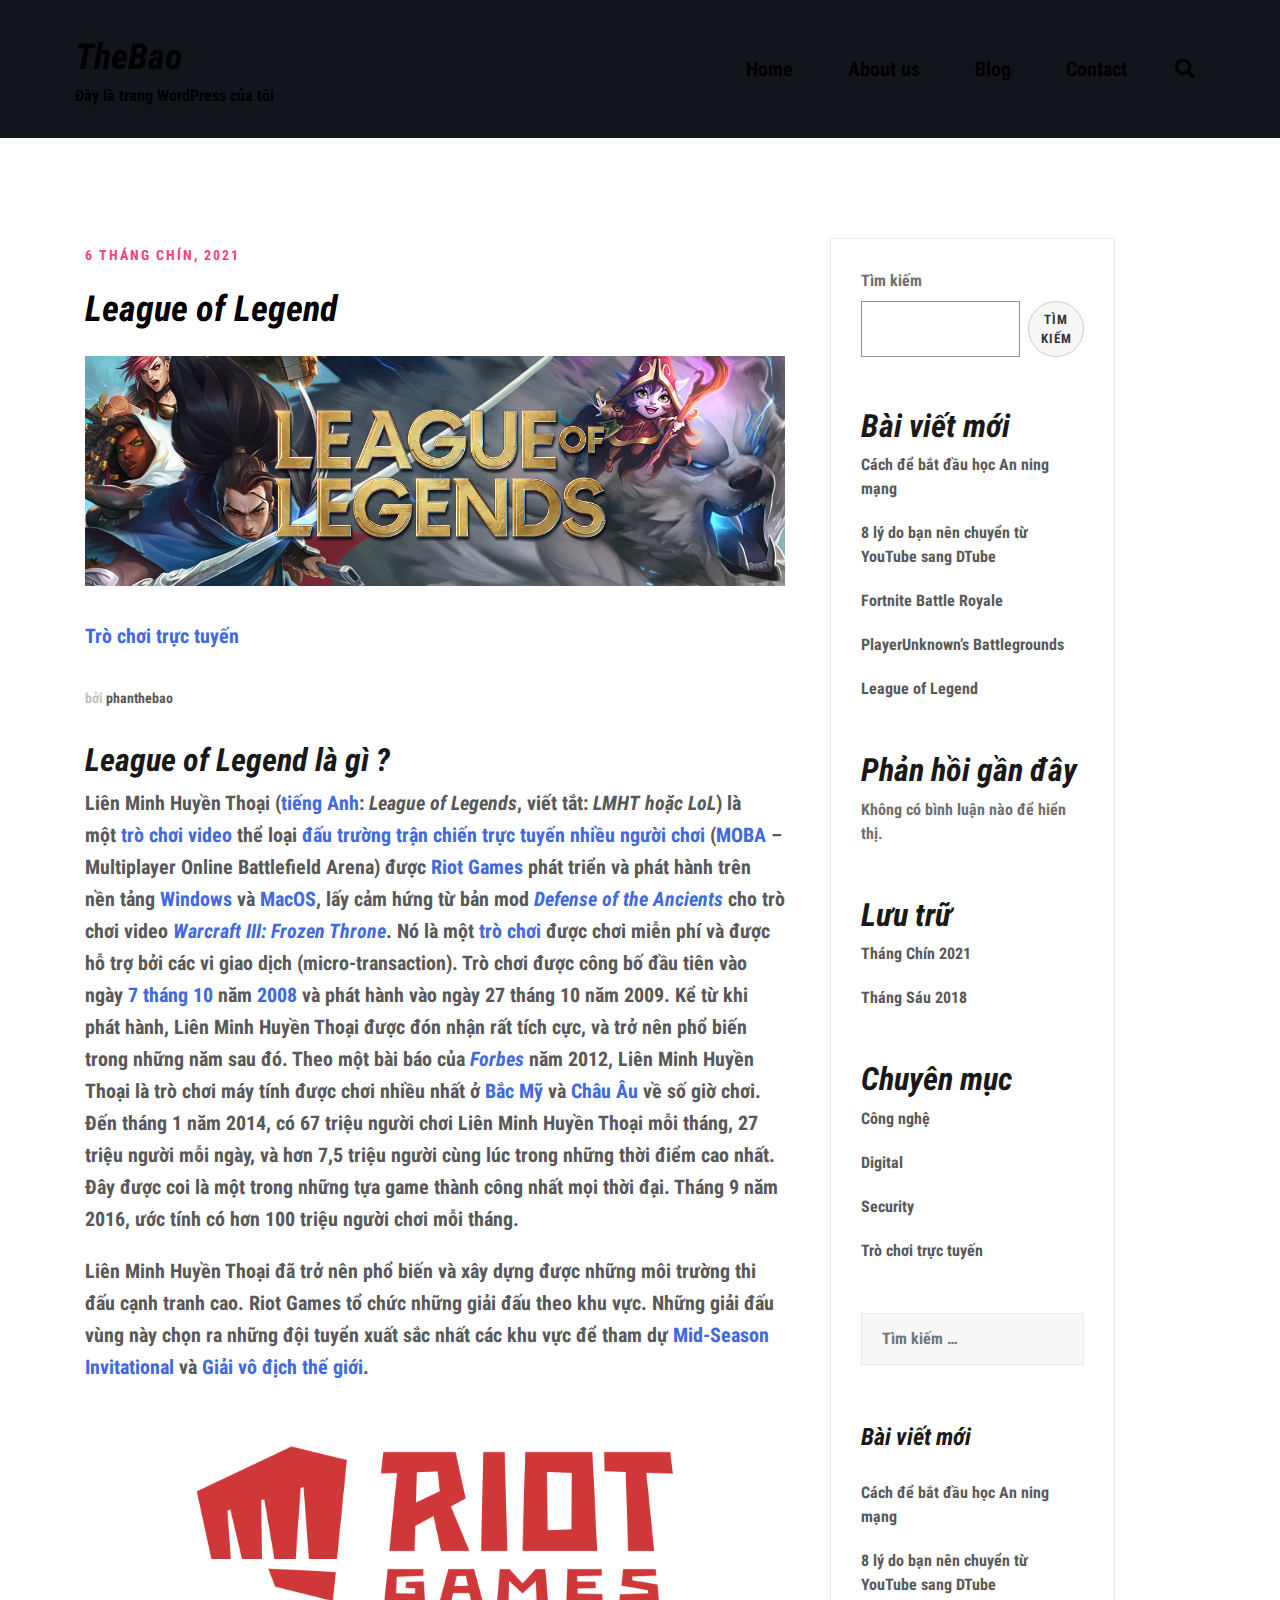
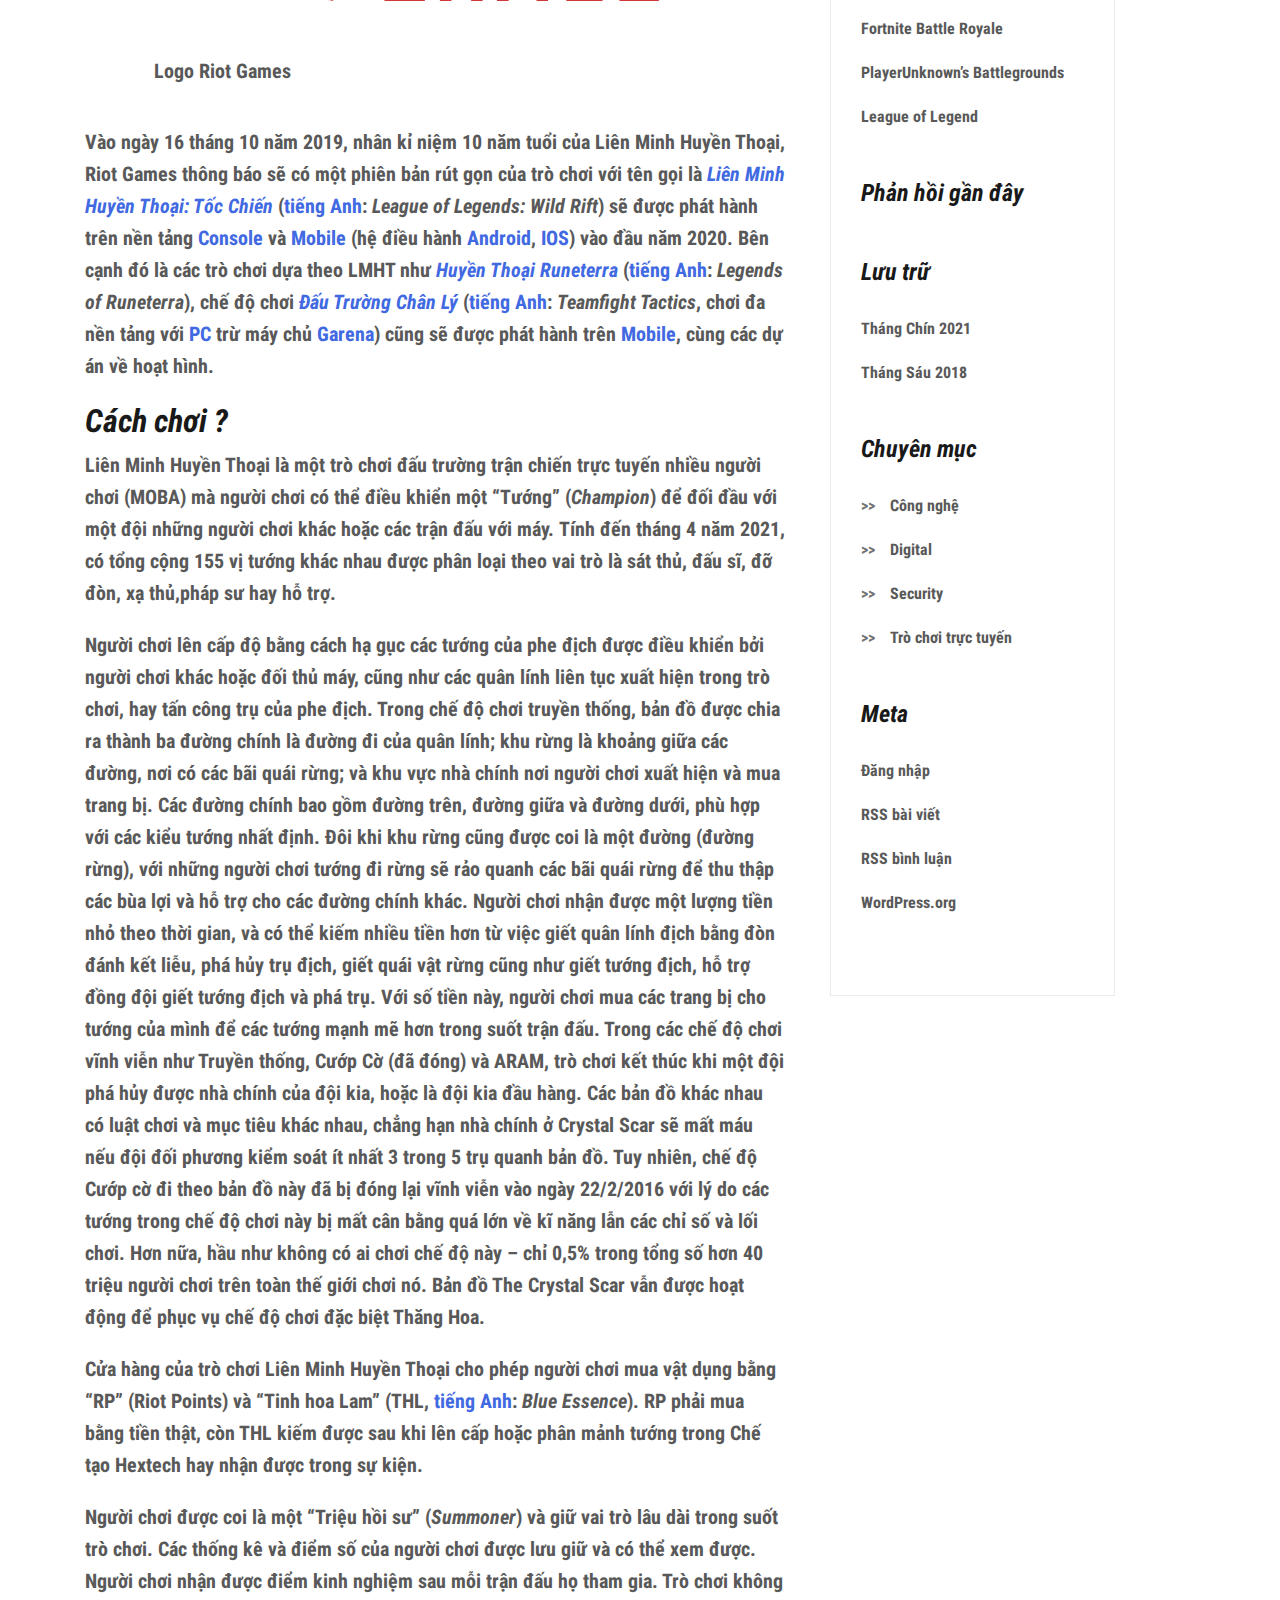
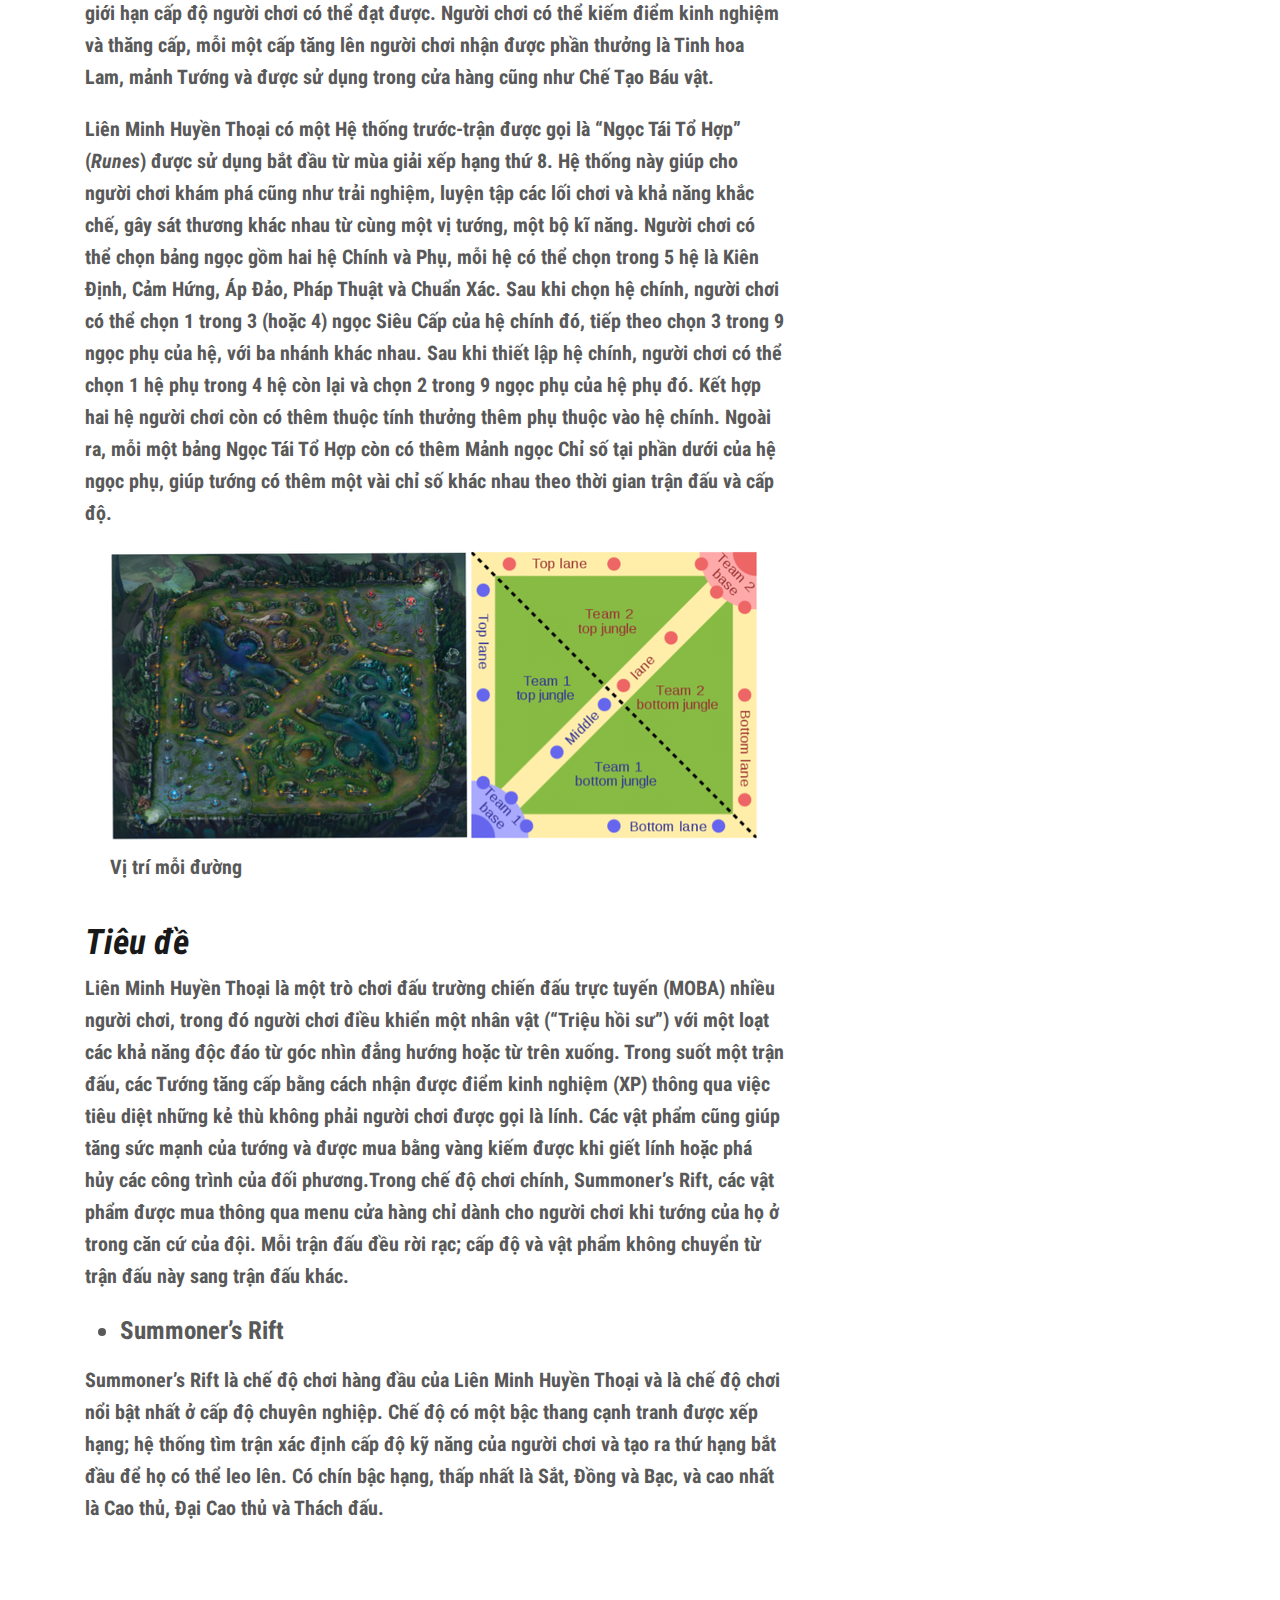
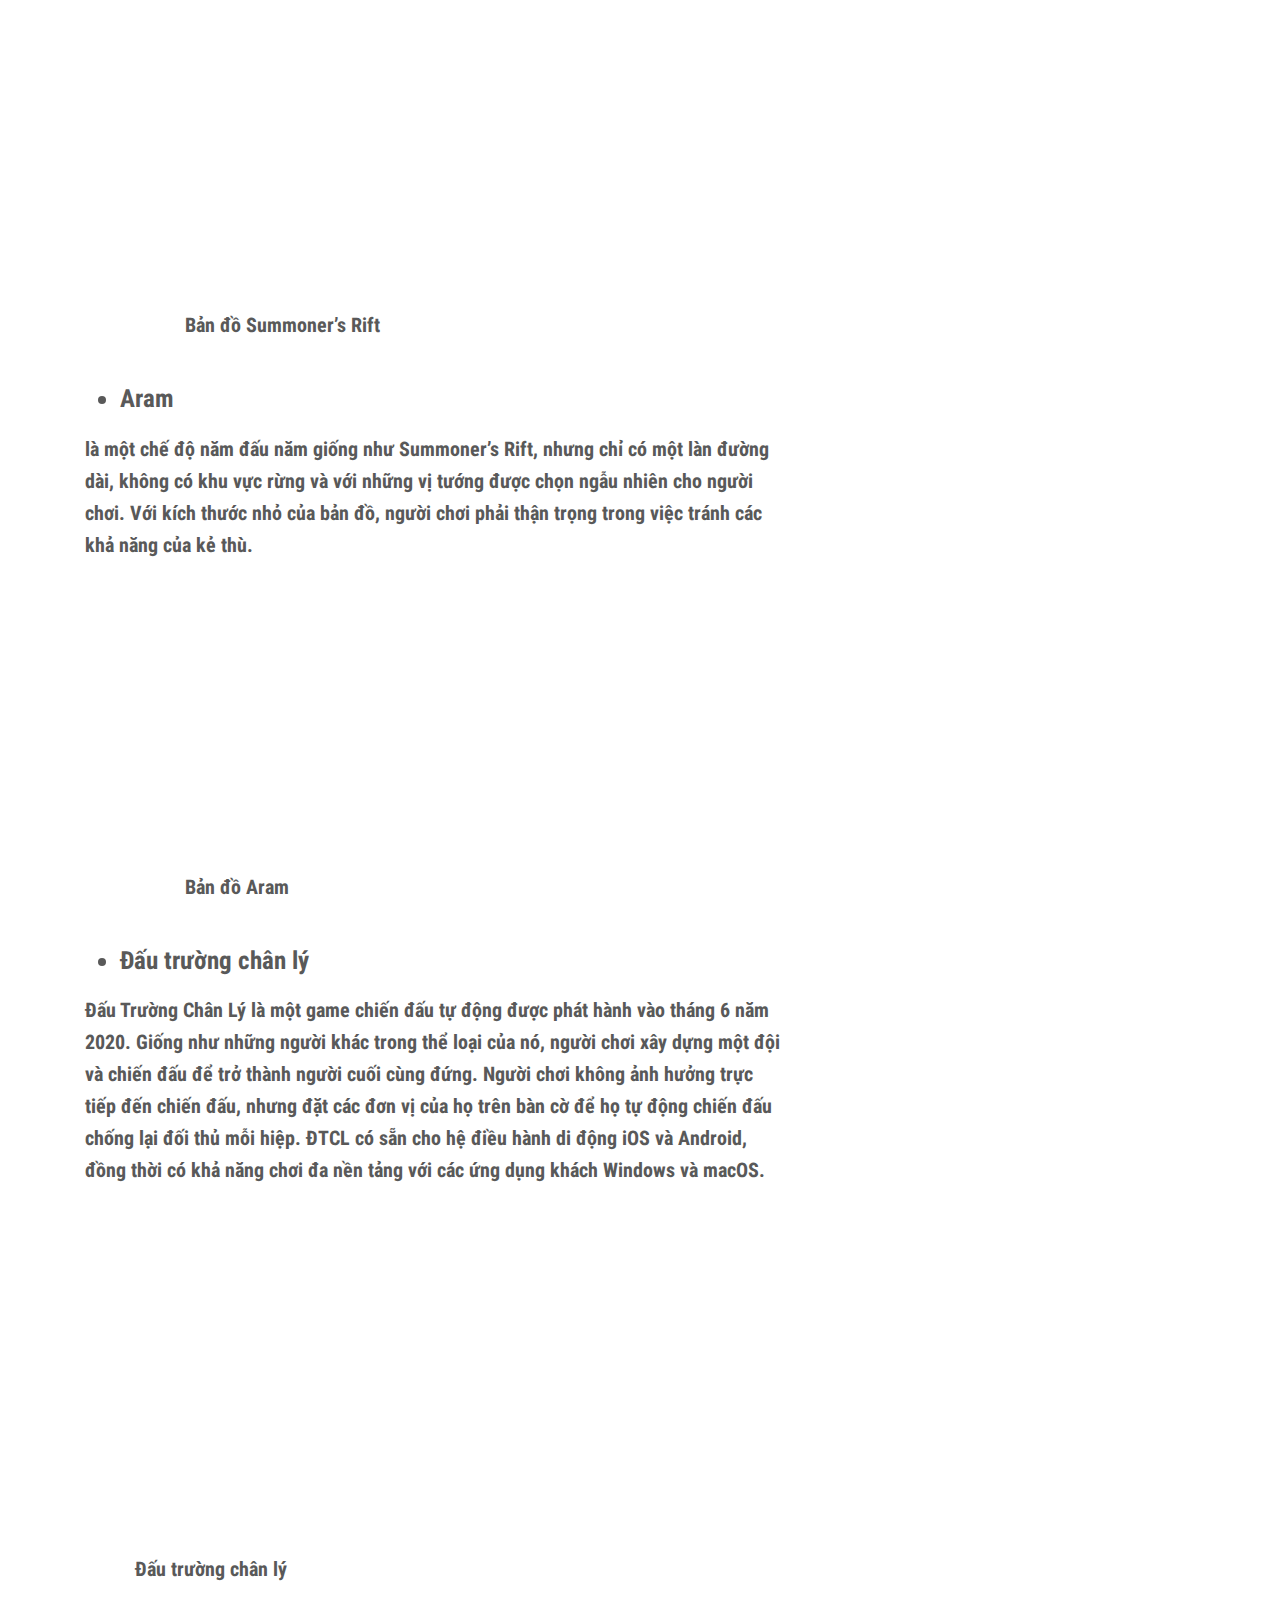
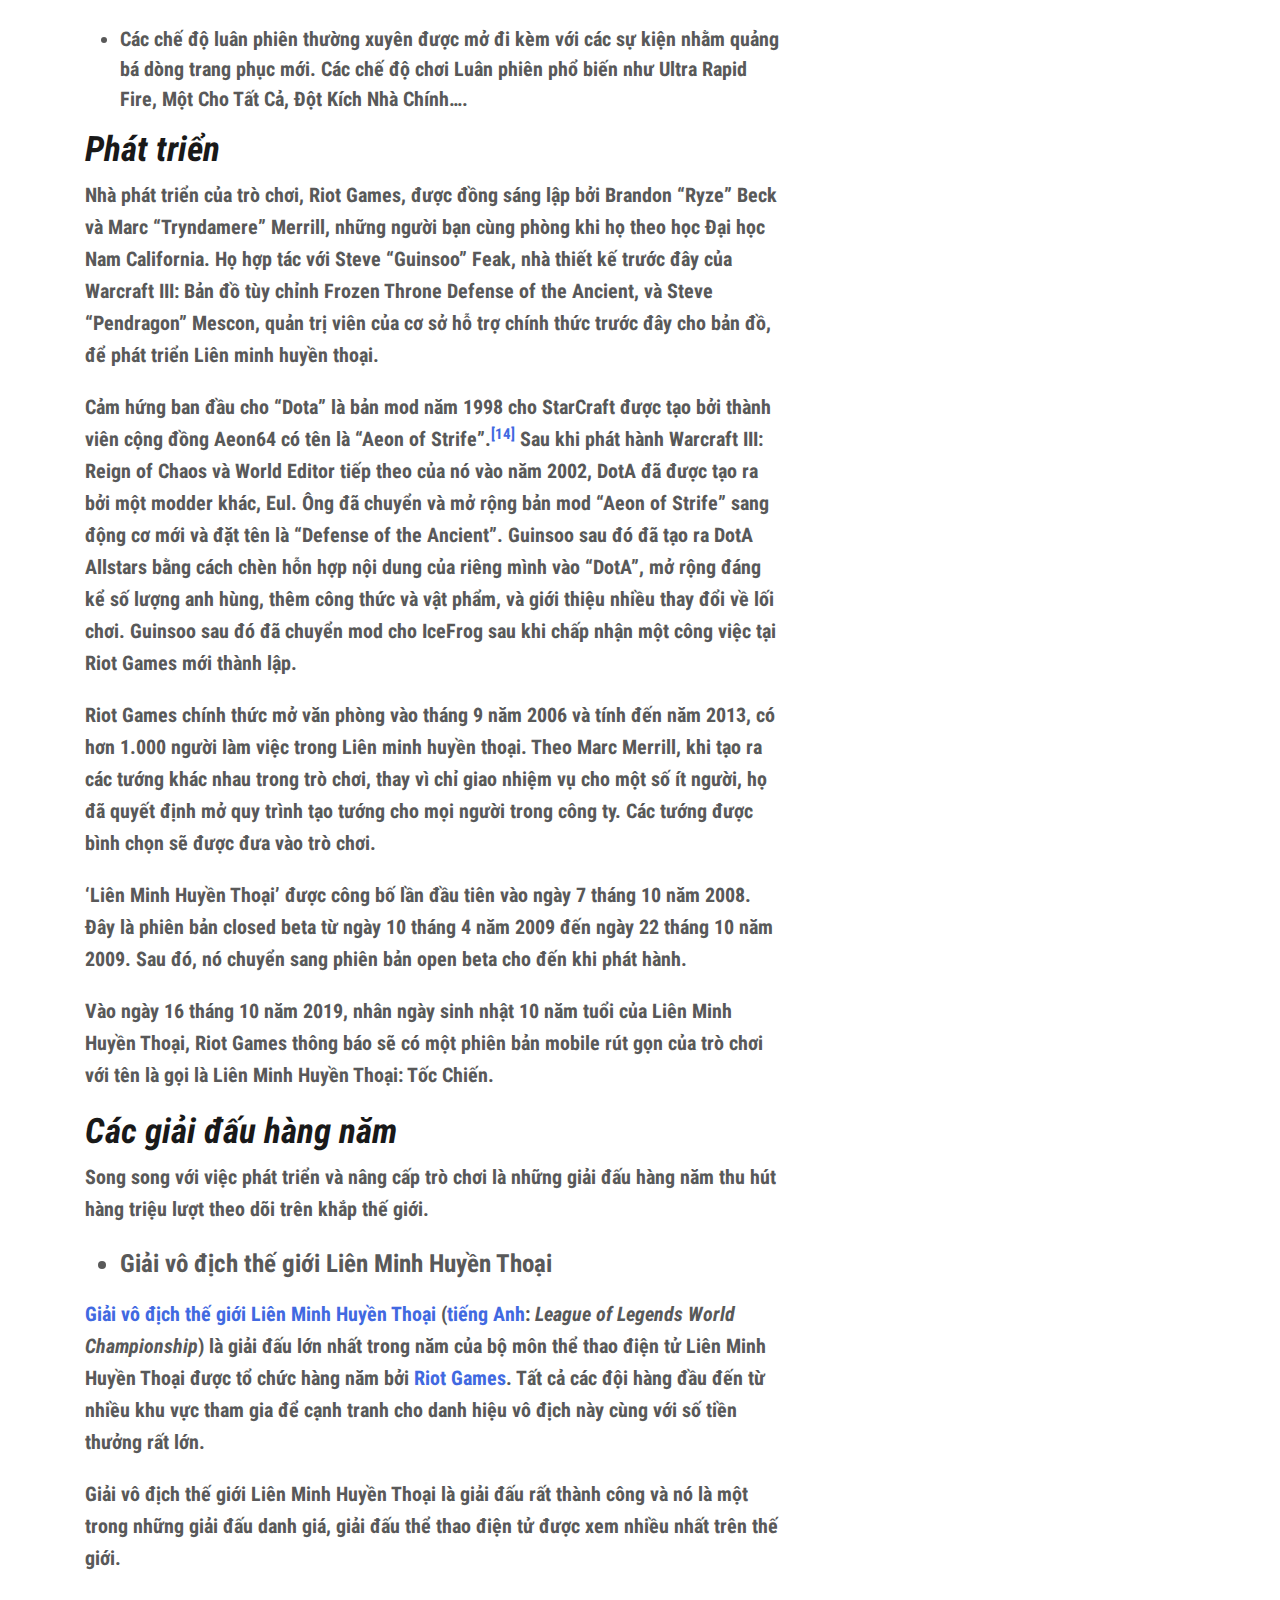
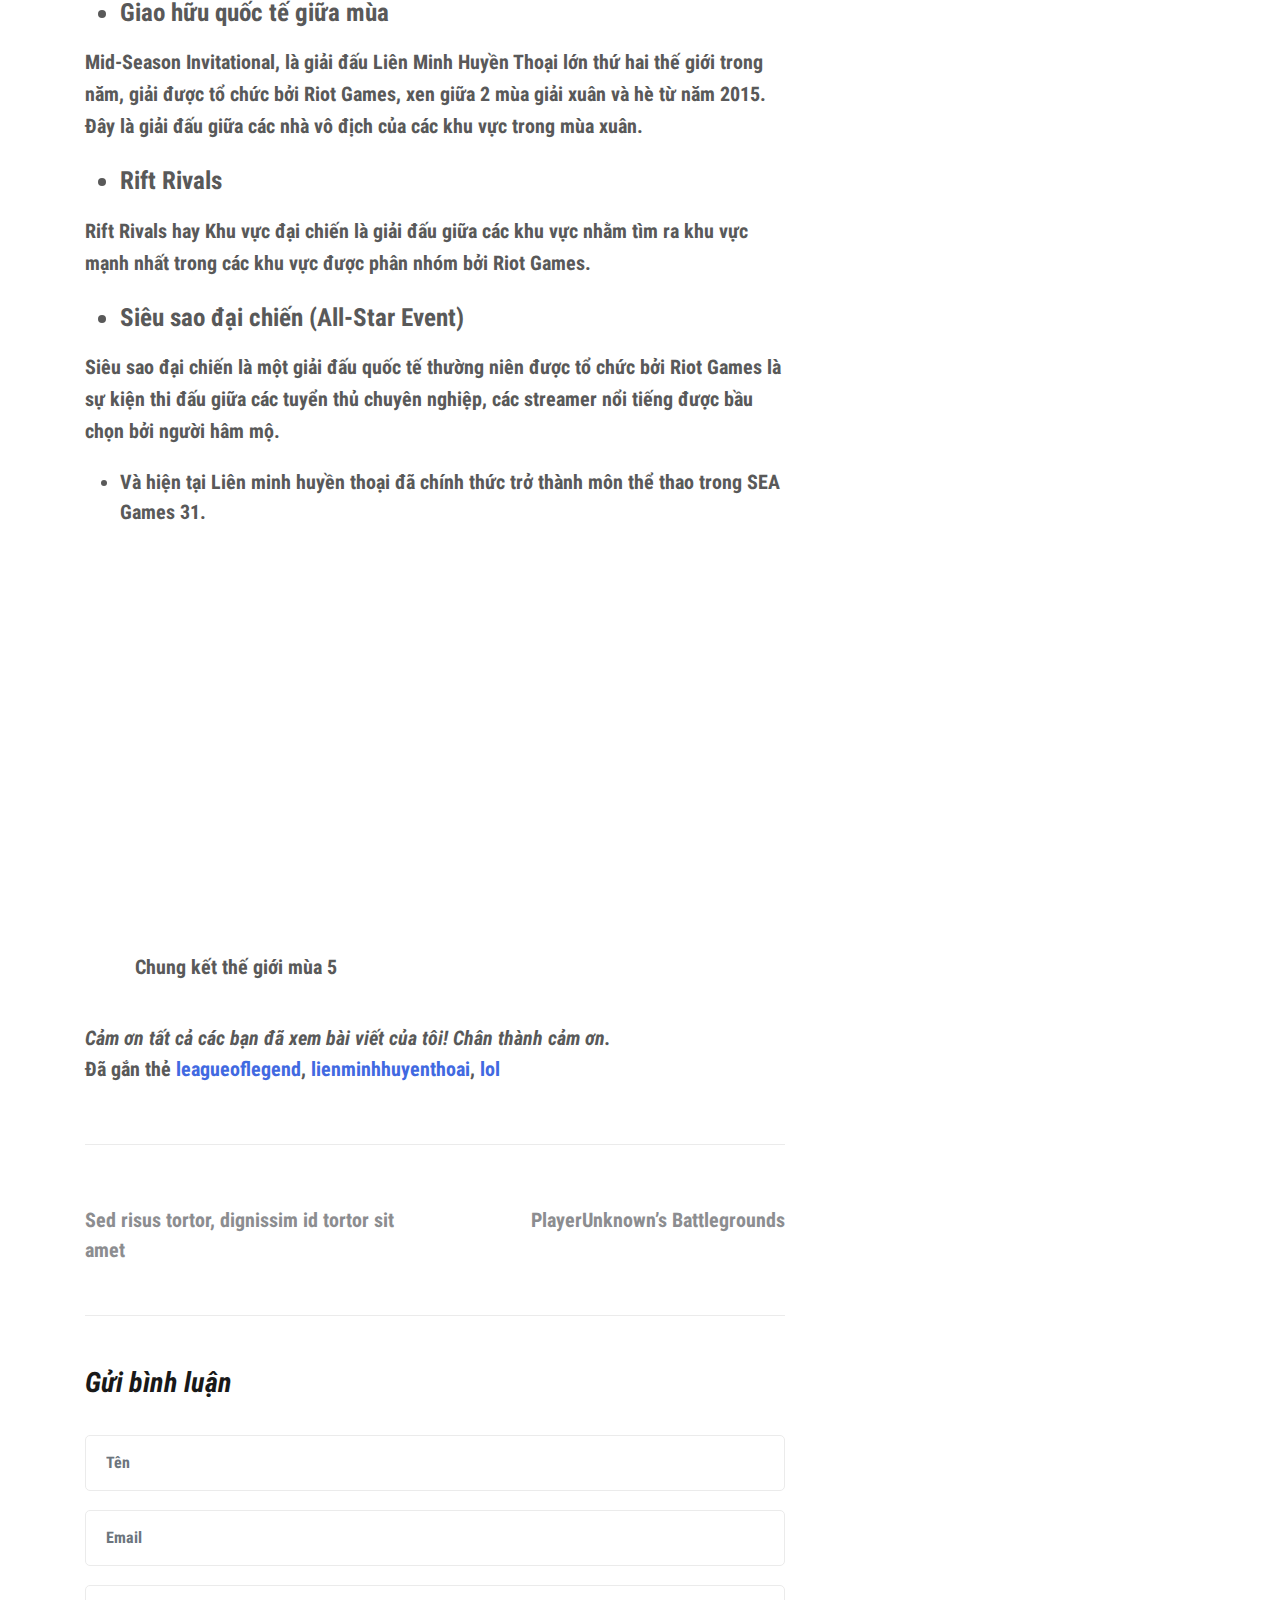
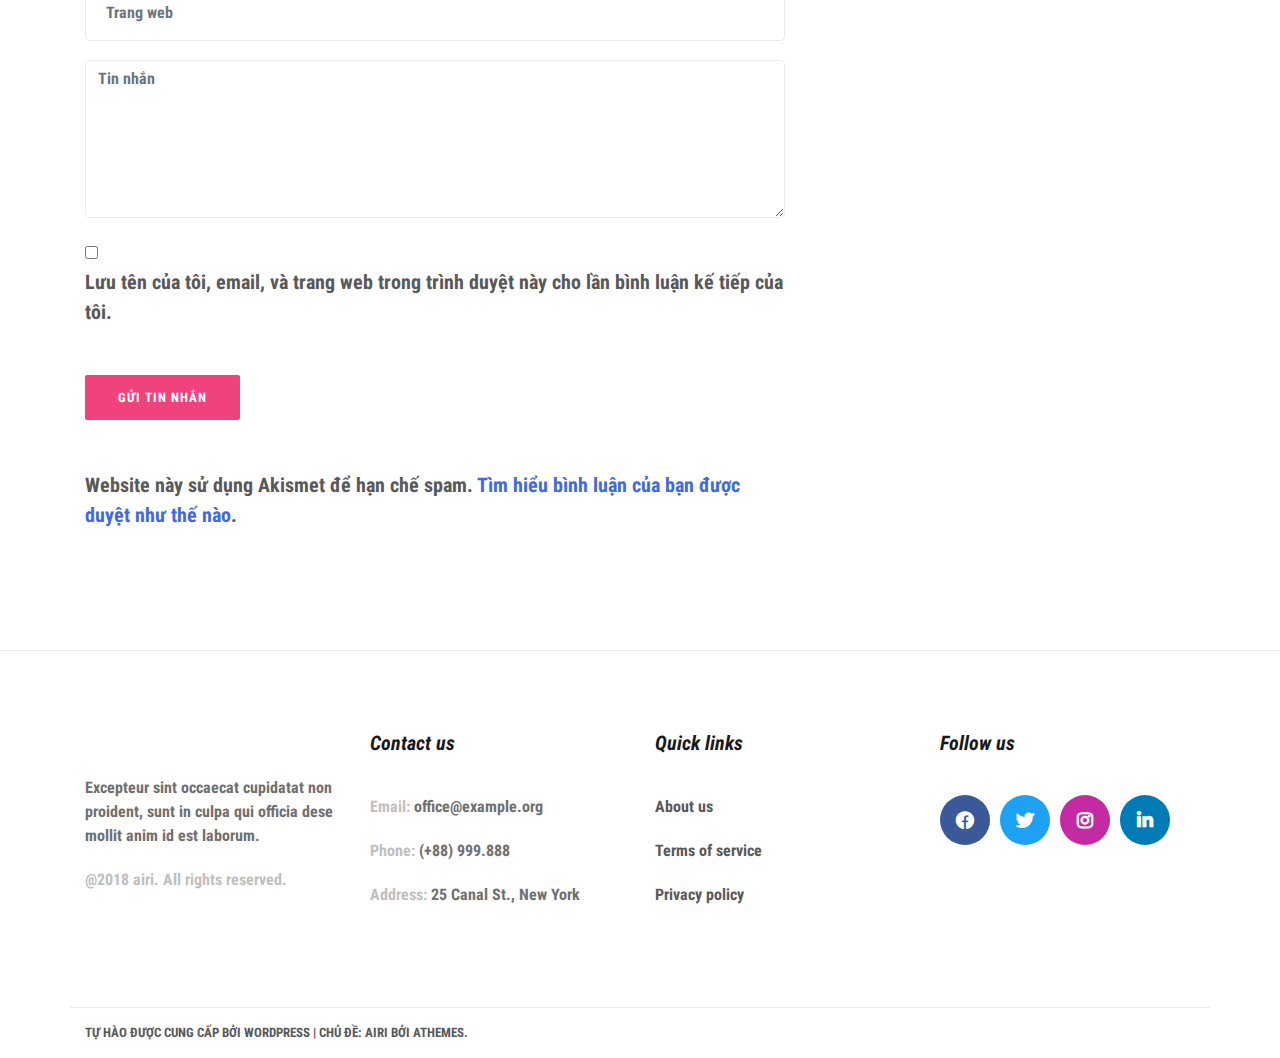
<file: league-of-legend.html>
<!DOCTYPE html>
<html lang="vi">
<head>
	<meta charset="UTF-8">
	<meta name="viewport" content="width=device-width, initial-scale=1">
	<link rel="profile" href="http://gmpg.org/xfn/11">

	<title>League of Legend &#8211; TheBao</title>
<meta name="robots" content="max-image-preview:large">
<link rel="dns-prefetch" href="//s.w.org">
<link href="https://fonts.gstatic.com/" crossorigin rel="preconnect">
<link rel="alternate" type="application/rss+xml" title="Dòng thông tin TheBao &raquo;" href="https://phanthebao001.github.io/bao_demo/feed">
<link rel="alternate" type="application/rss+xml" title="Dòng phản hồi TheBao &raquo;" href="https://phanthebao001.github.io/bao_demo/comments/feed">
<link rel="alternate" type="application/rss+xml" title="TheBao &raquo; League of Legend Dòng phản hồi" href="https://phanthebao001.github.io/bao_demo/league-of-legend.html/feed">
		<script type="text/javascript">
			window._wpemojiSettings = {"baseUrl":"https:\/\/s.w.org\/images\/core\/emoji\/13.1.0\/72x72\/","ext":".png","svgUrl":"https:\/\/s.w.org\/images\/core\/emoji\/13.1.0\/svg\/","svgExt":".svg","source":{"concatemoji":"https:\/\/phanthebao001.github.io\/bao_demo\/wp-includes\/js\/wp-emoji-release.min.js?ver=5.8.1"}};
			!function(e,a,t){var n,r,o,i=a.createElement("canvas"),p=i.getContext&&i.getContext("2d");function s(e,t){var a=String.fromCharCode;p.clearRect(0,0,i.width,i.height),p.fillText(a.apply(this,e),0,0);e=i.toDataURL();return p.clearRect(0,0,i.width,i.height),p.fillText(a.apply(this,t),0,0),e===i.toDataURL()}function c(e){var t=a.createElement("script");t.src=e,t.defer=t.type="text/javascript",a.getElementsByTagName("head")[0].appendChild(t)}for(o=Array("flag","emoji"),t.supports={everything:!0,everythingExceptFlag:!0},r=0;r<o.length;r++)t.supports[o[r]]=function(e){if(!p||!p.fillText)return!1;switch(p.textBaseline="top",p.font="600 32px Arial",e){case"flag":return s([127987,65039,8205,9895,65039],[127987,65039,8203,9895,65039])?!1:!s([55356,56826,55356,56819],[55356,56826,8203,55356,56819])&&!s([55356,57332,56128,56423,56128,56418,56128,56421,56128,56430,56128,56423,56128,56447],[55356,57332,8203,56128,56423,8203,56128,56418,8203,56128,56421,8203,56128,56430,8203,56128,56423,8203,56128,56447]);case"emoji":return!s([10084,65039,8205,55357,56613],[10084,65039,8203,55357,56613])}return!1}(o[r]),t.supports.everything=t.supports.everything&&t.supports[o[r]],"flag"!==o[r]&&(t.supports.everythingExceptFlag=t.supports.everythingExceptFlag&&t.supports[o[r]]);t.supports.everythingExceptFlag=t.supports.everythingExceptFlag&&!t.supports.flag,t.DOMReady=!1,t.readyCallback=function(){t.DOMReady=!0},t.supports.everything||(n=function(){t.readyCallback()},a.addEventListener?(a.addEventListener("DOMContentLoaded",n,!1),e.addEventListener("load",n,!1)):(e.attachEvent("onload",n),a.attachEvent("onreadystatechange",function(){"complete"===a.readyState&&t.readyCallback()})),(n=t.source||{}).concatemoji?c(n.concatemoji):n.wpemoji&&n.twemoji&&(c(n.twemoji),c(n.wpemoji)))}(window,document,window._wpemojiSettings);
		</script>
		<style type="text/css">img.wp-smiley,
img.emoji {
	display: inline !important;
	border: none !important;
	box-shadow: none !important;
	height: 1em !important;
	width: 1em !important;
	margin: 0 .07em !important;
	vertical-align: -0.1em !important;
	background: none !important;
	padding: 0 !important;
}</style>
	<link rel="stylesheet" id="airi-bootstrap-css" href="https://phanthebao001.github.io/bao_demo/wp-content/themes/airi/css/bootstrap/bootstrap.min.css?ver=1" type="text/css" media="all">
<link rel="stylesheet" id="wp-block-library-css" href="https://phanthebao001.github.io/bao_demo/wp-includes/css/dist/block-library/style.min.css?ver=5.8.1" type="text/css" media="all">
<link rel="stylesheet" id="contact-form-7-css" href="https://phanthebao001.github.io/bao_demo/wp-content/plugins/contact-form-7/includes/css/styles.css?ver=5.4.2" type="text/css" media="all">
<link rel="stylesheet" id="dashicons-css" href="https://phanthebao001.github.io/bao_demo/wp-includes/css/dashicons.min.css?ver=5.8.1" type="text/css" media="all">
<link rel="stylesheet" id="to-top-css" href="https://phanthebao001.github.io/bao_demo/wp-content/plugins/to-top/public/css/to-top-public.css?ver=2.2.2" type="text/css" media="all">
<link rel="stylesheet" id="airi-style-css" href="https://phanthebao001.github.io/bao_demo/wp-content/themes/airi/style.css?ver=5.8.1" type="text/css" media="all">
<link rel="stylesheet" id="airi-font-awesome-css" href="https://phanthebao001.github.io/bao_demo/wp-content/themes/airi/css/font-awesome/css/all.min.css?ver=5.8.1" type="text/css" media="all">
<script type="text/javascript" src="https://phanthebao001.github.io/bao_demo/wp-includes/js/jquery/jquery.min.js?ver=3.6.0" id="jquery-core-js"></script>
<script type="text/javascript" src="https://phanthebao001.github.io/bao_demo/wp-includes/js/jquery/jquery-migrate.min.js?ver=3.3.2" id="jquery-migrate-js"></script>
<script type="text/javascript" id="to-top-js-extra">
/* <![CDATA[ */
var to_top_options = {"scroll_offset":"100","icon_opacity":"50","style":"icon","icon_type":"dashicons-arrow-up-alt2","icon_color":"#ffffff","icon_bg_color":"#000000","icon_size":"32","border_radius":"5","image":"https:\/\/phanthebao001.github.io\/bao_demo\/wp-content\/plugins\/to-top\/admin\/images\/default.png","image_width":"65","image_alt":"","location":"bottom-right","margin_x":"20","margin_y":"20","show_on_admin":"0","enable_autohide":"0","autohide_time":"3","enable_hide_small_device":"0","small_device_max_width":"640","reset":"0"};
/* ]]> */
</script>
<script async type="text/javascript" src="https://phanthebao001.github.io/bao_demo/wp-content/plugins/to-top/public/js/to-top-public.js?ver=2.2.2" id="to-top-js"></script>
<link rel="https://api.w.org/" href="https://phanthebao001.github.io/bao_demo/wp-json/">
<link rel="alternate" type="application/json" href="https://phanthebao001.github.io/bao_demo/wp-json/wp/v2/posts/24">
<link rel="EditURI" type="application/rsd+xml" title="RSD" href="https://phanthebao001.github.io/bao_demo/xmlrpc.php?rsd">
<link rel="wlwmanifest" type="application/wlwmanifest+xml" href="https://phanthebao001.github.io/bao_demo/wp-includes/wlwmanifest.xml"> 
<meta name="generator" content="WordPress 5.8.1">
<link rel="canonical" href="https://phanthebao001.github.io/bao_demo/league-of-legend.html">
<link rel="shortlink" href="https://phanthebao001.github.io/bao_demo/?p=24">
<link rel="alternate" type="application/json+oembed" href="https://phanthebao001.github.io/bao_demo/wp-json/oembed/1.0/embed?url=https%3A%2F%2Fphanthebao001.github.io%2Fbao_demo%2Fleague-of-legend.html">
<link rel="alternate" type="text/xml+oembed" href="https://phanthebao001.github.io/bao_demo/wp-json/oembed/1.0/embed?url=https%3A%2F%2Fphanthebao001.github.io%2Fbao_demo%2Fleague-of-legend.html&#038;format=xml">
<link rel="pingback" href="https://phanthebao001.github.io/bao_demo/xmlrpc.php">
<style type="text/css">.recentcomments a{display:inline !important;padding:0 !important;margin:0 !important;}</style>
<style id="kirki-inline-styles">h1,h2,h3,h4,h5,h6,.site-title{font-family:Roboto Condensed;font-weight:700;font-style:italic;}body{font-family:Roboto Condensed;font-weight:700;font-size:20px;}.site-title{font-size:36px;}.site-description{font-size:16px;}.main-navigation ul ul li{font-size:13px;}.blog-loop .entry-title{font-size:30px;}.single-post .entry-title{font-size:36px;color:#000000;}.widget-area .widget-title{font-size:24px;}.widget-area .widget{font-size:16px;}.sidebar-column .widget-title{font-size:20px;}.sidebar-column .widget{font-size:16px;}.site-info{font-size:13px;}.woocommerce div.product .woocommerce-tabs ul.tabs li.active a,.product div.entry-summary p.price, .product div.entry-summary span.price,.athemes-blog:not(.airi_athemes_blog_skin) .posted-on a,.athemes-blog:not(.airi_athemes_blog_skin) .byline a:hover,.testimonials-section.style1:before,.single-post .read-more-link .gt,.blog-loop .read-more-link .gt,.single-post .posted-on a,.blog-loop .posted-on a,.entry-title a:hover,.airi_recent_entries .post-date,.menuStyle3 .top-bar .contact-item .fa,.menuStyle4 .contact-area .contact-block .contact-icon,.widget_categories li:hover::before,.widget_categories li:hover a{color:#f0437e;}.product .single_add_to_cart_button.button.alt,.menuStyle4 .contact-area .contact-block .contact-icon,button,.button,input[type="button"],input[type="reset"],input[type="submit"]{border-color:#f0437e;}.woocommerce-checkout button.button.alt,.woocommerce-checkout button.button.alt:hover,.woocommerce-cart .cart-collaterals .cart_totals .button:hover,.woocommerce-cart .cart-collaterals .cart_totals .button,.product .single_add_to_cart_button.button.alt:hover,.product .single_add_to_cart_button.button.alt,.woocommerce ul.products li.product .button,.menuStyle2 .main-navigation a:hover:after, .menuStyle2 .main-navigation .current-menu-item:after,.comments-area .comment-reply-link:hover,.menuStyle4 .main-navigation .header-cta:before,.menuStyle4 .main-navigation .header-cta,button,.button,input[type="button"],input[type="reset"],input[type="submit"],.menuStyle3 .main-navigation a:hover:after,.menuStyle3 .main-navigation .current-menu-item:after{background-color:#f0437e;}.menuStyle1 .site-title a{color:#000000;}.menuStyle1 .sticky-wrapper.is-sticky .site-title a{color:#ffffff;}.menuStyle1 .site-description{color:#000000;}.menuStyle1 .sticky-wrapper.is-sticky .site-description{color:#ffffff;}.menuStyle1 .main-navigation a, .menuStyle1 .fa-search, .menuStyle1 ul.header-search-cart li a{color:#000000;}.menuStyle1 .sticky-wrapper.is-sticky .main-navigation a, .menuStyle1 .sticky-wrapper.is-sticky .fa-search, .menuStyle1 .is-sticky ul.header-search-cart li a{color:#ffffff;}.menuStyle1 .is-sticky .site-header{background-color:#2b2b2b;}.menuStyle1 .mobile-menu-toggle_lines, .menuStyle1 .mobile-menu-toggle_lines:before, .menuStyle1 .mobile-menu-toggle_lines:after{background-color:#fff;}#site-navigation ul ul li a{color:#1c1c1c;}#site-navigation ul ul li{background-color:#f7f7f7;}.entry-title a{color:#000000;}.single-post .post-cat, .blog-loop .post-cat{background-color:#eff1f4;}.single-post .entry-meta, .blog-loop .entry-meta{color:#bfbfbf;}.single-post .entry-meta .byline a, .blog-loop .entry-meta .byline a{color:#595959;}.single-post .entry-content, .blog-loop .entry-content{color:#595959;}.widget .widget-title{color:#191919;}.widget{color:#707070;}.widget a{color:#595959;}@media screen and (max-width: 1199px){.menuStyle1 .main-navigation a, .menuStyle1 .main-navigation ul li a:hover, .menuStyle1 .main-navigation ul li.current_page_item > a, .menuStyle1 .main-navigation ul li.current-menu-item > a, .menuStyle1 .main-navigation ul li.current_page_ancestor > a, .menuStyle1 .main-navigation ul li.current-menu-ancestor > a, .menuStyle1 .main-navigation li.menu-item-has-children > a:hover + .subnav-toggle, .menuStyle1 .main-navigation ul .subnav-toggle:hover{color:#f85757;}}/* cyrillic-ext */
@font-face {
  font-family: 'Roboto Condensed';
  font-style: italic;
  font-weight: 700;
  font-display: swap;
  src: url(https://phanthebao001.github.io/bao_demo/wp-content/fonts/roboto-condensed/ieVg2ZhZI2eCN5jzbjEETS9weq8-19eDtCYoYNNfUSdy4ehI.woff) format('woff');
  unicode-range: U+0460-052F, U+1C80-1C88, U+20B4, U+2DE0-2DFF, U+A640-A69F, U+FE2E-FE2F;
}
/* cyrillic */
@font-face {
  font-family: 'Roboto Condensed';
  font-style: italic;
  font-weight: 700;
  font-display: swap;
  src: url(https://phanthebao001.github.io/bao_demo/wp-content/fonts/roboto-condensed/ieVg2ZhZI2eCN5jzbjEETS9weq8-19eDtCYoadNfUSdy4ehI.woff) format('woff');
  unicode-range: U+0400-045F, U+0490-0491, U+04B0-04B1, U+2116;
}
/* greek-ext */
@font-face {
  font-family: 'Roboto Condensed';
  font-style: italic;
  font-weight: 700;
  font-display: swap;
  src: url(https://phanthebao001.github.io/bao_demo/wp-content/fonts/roboto-condensed/ieVg2ZhZI2eCN5jzbjEETS9weq8-19eDtCYoYdNfUSdy4ehI.woff) format('woff');
  unicode-range: U+1F00-1FFF;
}
/* greek */
@font-face {
  font-family: 'Roboto Condensed';
  font-style: italic;
  font-weight: 700;
  font-display: swap;
  src: url(https://phanthebao001.github.io/bao_demo/wp-content/fonts/roboto-condensed/ieVg2ZhZI2eCN5jzbjEETS9weq8-19eDtCYobtNfUSdy4ehI.woff) format('woff');
  unicode-range: U+0370-03FF;
}
/* vietnamese */
@font-face {
  font-family: 'Roboto Condensed';
  font-style: italic;
  font-weight: 700;
  font-display: swap;
  src: url(https://phanthebao001.github.io/bao_demo/wp-content/fonts/roboto-condensed/ieVg2ZhZI2eCN5jzbjEETS9weq8-19eDtCYoYtNfUSdy4ehI.woff) format('woff');
  unicode-range: U+0102-0103, U+0110-0111, U+0128-0129, U+0168-0169, U+01A0-01A1, U+01AF-01B0, U+1EA0-1EF9, U+20AB;
}
/* latin-ext */
@font-face {
  font-family: 'Roboto Condensed';
  font-style: italic;
  font-weight: 700;
  font-display: swap;
  src: url(https://phanthebao001.github.io/bao_demo/wp-content/fonts/roboto-condensed/ieVg2ZhZI2eCN5jzbjEETS9weq8-19eDtCYoY9NfUSdy4ehI.woff) format('woff');
  unicode-range: U+0100-024F, U+0259, U+1E00-1EFF, U+2020, U+20A0-20AB, U+20AD-20CF, U+2113, U+2C60-2C7F, U+A720-A7FF;
}
/* latin */
@font-face {
  font-family: 'Roboto Condensed';
  font-style: italic;
  font-weight: 700;
  font-display: swap;
  src: url(https://phanthebao001.github.io/bao_demo/wp-content/fonts/roboto-condensed/ieVg2ZhZI2eCN5jzbjEETS9weq8-19eDtCYobdNfUSdy4Q.woff) format('woff');
  unicode-range: U+0000-00FF, U+0131, U+0152-0153, U+02BB-02BC, U+02C6, U+02DA, U+02DC, U+2000-206F, U+2074, U+20AC, U+2122, U+2191, U+2193, U+2212, U+2215, U+FEFF, U+FFFD;
}
/* cyrillic-ext */
@font-face {
  font-family: 'Roboto Condensed';
  font-style: normal;
  font-weight: 700;
  font-display: swap;
  src: url(https://phanthebao001.github.io/bao_demo/wp-content/fonts/roboto-condensed/ieVi2ZhZI2eCN5jzbjEETS9weq8-32meGCkYadlecyVC4A.woff) format('woff');
  unicode-range: U+0460-052F, U+1C80-1C88, U+20B4, U+2DE0-2DFF, U+A640-A69F, U+FE2E-FE2F;
}
/* cyrillic */
@font-face {
  font-family: 'Roboto Condensed';
  font-style: normal;
  font-weight: 700;
  font-display: swap;
  src: url(https://phanthebao001.github.io/bao_demo/wp-content/fonts/roboto-condensed/ieVi2ZhZI2eCN5jzbjEETS9weq8-32meGCAYadlecyVC4A.woff) format('woff');
  unicode-range: U+0400-045F, U+0490-0491, U+04B0-04B1, U+2116;
}
/* greek-ext */
@font-face {
  font-family: 'Roboto Condensed';
  font-style: normal;
  font-weight: 700;
  font-display: swap;
  src: url(https://phanthebao001.github.io/bao_demo/wp-content/fonts/roboto-condensed/ieVi2ZhZI2eCN5jzbjEETS9weq8-32meGCgYadlecyVC4A.woff) format('woff');
  unicode-range: U+1F00-1FFF;
}
/* greek */
@font-face {
  font-family: 'Roboto Condensed';
  font-style: normal;
  font-weight: 700;
  font-display: swap;
  src: url(https://phanthebao001.github.io/bao_demo/wp-content/fonts/roboto-condensed/ieVi2ZhZI2eCN5jzbjEETS9weq8-32meGCcYadlecyVC4A.woff) format('woff');
  unicode-range: U+0370-03FF;
}
/* vietnamese */
@font-face {
  font-family: 'Roboto Condensed';
  font-style: normal;
  font-weight: 700;
  font-display: swap;
  src: url(https://phanthebao001.github.io/bao_demo/wp-content/fonts/roboto-condensed/ieVi2ZhZI2eCN5jzbjEETS9weq8-32meGCsYadlecyVC4A.woff) format('woff');
  unicode-range: U+0102-0103, U+0110-0111, U+0128-0129, U+0168-0169, U+01A0-01A1, U+01AF-01B0, U+1EA0-1EF9, U+20AB;
}
/* latin-ext */
@font-face {
  font-family: 'Roboto Condensed';
  font-style: normal;
  font-weight: 700;
  font-display: swap;
  src: url(https://phanthebao001.github.io/bao_demo/wp-content/fonts/roboto-condensed/ieVi2ZhZI2eCN5jzbjEETS9weq8-32meGCoYadlecyVC4A.woff) format('woff');
  unicode-range: U+0100-024F, U+0259, U+1E00-1EFF, U+2020, U+20A0-20AB, U+20AD-20CF, U+2113, U+2C60-2C7F, U+A720-A7FF;
}
/* latin */
@font-face {
  font-family: 'Roboto Condensed';
  font-style: normal;
  font-weight: 700;
  font-display: swap;
  src: url(https://phanthebao001.github.io/bao_demo/wp-content/fonts/roboto-condensed/ieVi2ZhZI2eCN5jzbjEETS9weq8-32meGCQYadlecyU.woff) format('woff');
  unicode-range: U+0000-00FF, U+0131, U+0152-0153, U+02BB-02BC, U+02C6, U+02DA, U+02DC, U+2000-206F, U+2074, U+20AC, U+2122, U+2191, U+2193, U+2212, U+2215, U+FEFF, U+FFFD;
}</style>
</head>

<body class="post-template-default single single-post postid-24 single-format-standard menuStyle1 menuNotContained sticky-header elementor-default elementor-kit-50">

<div id="page" class="site">
	<a class="skip-link screen-reader-text" href="#content">Chuyển đến phần nội dung</a>

		
<header id="masthead" class="site-header">
	
	<div class="container-fluid">
		<div class="row">
		<div class="site-branding col-md-4 col-sm-6 col-9">
								<p class="site-title"><a href="https://phanthebao001.github.io/bao_demo/" rel="home">TheBao</a></p>
							<p class="site-description">Đây là trang WordPress của tôi</p>
						</div>
<!-- .site-branding -->

			<div class="header-mobile-menu col-md-8 col-sm-6 col-3">
				<button class="mobile-menu-toggle" aria-controls="primary-menu">
					<span class="mobile-menu-toggle_lines"></span>
					<span class="sr-only">Nút bật menu cho di động</span>
				</button>
			</div>			

			<div class="d-flex justify-content-end col-md-8">
				<nav id="site-navigation" class="main-navigation">
					<div class="menu-menu-container"><ul id="primary-menu" class="menu">
<li id="menu-item-168" class="menu-item menu-item-type-post_type menu-item-object-page menu-item-home menu-item-168"><a href="https://phanthebao001.github.io/bao_demo/">Home</a></li>
<li id="menu-item-210" class="menu-item menu-item-type-post_type menu-item-object-page menu-item-210"><a href="https://phanthebao001.github.io/bao_demo/about-us">About us</a></li>
<li id="menu-item-169" class="menu-item menu-item-type-post_type menu-item-object-page current_page_parent menu-item-169"><a href="https://phanthebao001.github.io/bao_demo/blog-2">Blog</a></li>
<li id="menu-item-170" class="menu-item menu-item-type-post_type menu-item-object-page menu-item-170"><a href="https://phanthebao001.github.io/bao_demo/contact-2">Contact</a></li>
</ul></div>				</nav><!-- #site-navigation -->

									<div class="header-search-wrapper d-none d-xl-flex">
				<div class="header-search-form">
					<form role="search" method="get" class="search-form" action="https://phanthebao001.github.io/bao_demo/">
				<label>
					<span class="screen-reader-text">Tìm kiếm cho:</span>
					<input type="search" class="search-field" placeholder="Tìm kiếm &hellip;" value="" name="s">
				</label>
				<input type="submit" class="search-submit" value="Tìm kiếm">
			</form>				</div>
				<div class="header-search">
					<div class="header-search-toggle"><a><i class="fas fa-search"></i></a></div>
				</div>
			</div>
							</div>
		</div>
	</div>
	


</header><!-- #masthead -->
	<div id="content" class="site-content">

	<div class="container">
<div class="row">
	<div id="primary" class="content-area layout-default col-lg-8">
		<main id="main" class="site-main">

		
<article id="post-24" class="post-24 post type-post status-publish format-standard has-post-thumbnail hentry category-tro-choi-truc-tuyen tag-leagueoflegend tag-lienminhhuyenthoai tag-lol">



	<header class="entry-header">
		<span class="posted-on"><a href="https://phanthebao001.github.io/bao_demo/league-of-legend.html" rel="bookmark"><time class="entry-date published" datetime="2021-09-06T08:49:16+00:00">6 Tháng Chín, 2021</time><time class="updated" datetime="2021-09-06T12:26:15+00:00">6 Tháng Chín, 2021</time></a></span><h1 class="entry-title">League of Legend</h1>						<div class="thumbnail">
					
	<div class="post-thumbnail">
				<img width="969" height="318" src="https://phanthebao001.github.io/bao_demo/wp-content/uploads/2021/09/HomepageA.jpg" class="attachment-airi-969-485 size-airi-969-485 wp-post-image" alt="" loading="lazy">	</div>
<!-- .post-thumbnail -->

						<span><span class="cat-links"><a href="https://phanthebao001.github.io/bao_demo/category/tro-choi-truc-tuyen" rel="category tag">Trò chơi trực tuyến</a></span></span>				</div>
					</header><!-- .entry-header -->
		<div class="entry-meta">
		<span class="byline"> bởi <span class="author vcard"><a class="url fn n" href="https://phanthebao001.github.io/bao_demo/author/phanthebao">phanthebao</a></span></span>	</div>
<!-- .entry-meta -->
		<div class="entry-content">
		
<h2>League of Legend là gì ?</h2>



<p><strong>Liên Minh Huyền Thoại</strong>&nbsp;(<a href="https://vi.wikipedia.org/wiki/Ti%E1%BA%BFng_Anh">tiếng Anh</a>:&nbsp;<em><strong>League of Legends</strong></em>, viết tắt:&nbsp;<em><strong>LMHT</strong>&nbsp;hoặc&nbsp;<strong>LoL</strong></em>) là một&nbsp;<a href="https://vi.wikipedia.org/wiki/Tr%C3%B2_ch%C6%A1i_video">trò chơi video</a>&nbsp;thể loại&nbsp;<a href="https://vi.wikipedia.org/wiki/%C4%90%E1%BA%A5u_tr%C6%B0%E1%BB%9Dng_tr%E1%BA%ADn_chi%E1%BA%BFn_tr%E1%BB%B1c_tuy%E1%BA%BFn_nhi%E1%BB%81u_ng%C6%B0%E1%BB%9Di_ch%C6%A1i">đấu trường trận chiến trực tuyến nhiều người chơi</a>&nbsp;(<a href="https://vi.wikipedia.org/wiki/MOBA">MOBA</a>&nbsp;&#8211; Multiplayer Online Battlefield Arena) được&nbsp;<a href="https://vi.wikipedia.org/wiki/Riot_Games">Riot Games</a>&nbsp;phát triển và phát hành trên nền tảng&nbsp;<a href="https://vi.wikipedia.org/wiki/Windows">Windows</a>&nbsp;và&nbsp;<a href="https://vi.wikipedia.org/wiki/MacOS">MacOS</a>, lấy cảm hứng từ bản mod&nbsp;<em><a href="https://vi.wikipedia.org/wiki/Defense_of_the_Ancients">Defense of the Ancients</a></em>&nbsp;cho trò chơi video&nbsp;<em><a href="https://vi.wikipedia.org/wiki/Warcraft_III:_Frozen_Throne">Warcraft III: Frozen Throne</a></em>. Nó là một&nbsp;<a href="https://vi.wikipedia.org/wiki/Tr%C3%B2_ch%C6%A1i_nh%E1%BA%ADp_vai">trò chơi</a>&nbsp;được chơi miễn phí và được hỗ trợ bởi các vi giao dịch (micro-transaction). Trò chơi được công bố đầu tiên vào ngày&nbsp;<a href="https://vi.wikipedia.org/wiki/7_th%C3%A1ng_10">7 tháng 10</a>&nbsp;năm&nbsp;<a href="https://vi.wikipedia.org/wiki/2008">2008</a>&nbsp;và phát hành vào ngày 27 tháng 10 năm 2009.&nbsp;Kể từ khi phát hành, Liên Minh Huyền Thoại được đón nhận rất tích cực, và trở nên phổ biến trong những năm sau đó. Theo một bài báo của&nbsp;<em><a href="https://vi.wikipedia.org/wiki/Forbes">Forbes</a></em>&nbsp;năm 2012, Liên Minh Huyền Thoại là trò chơi máy tính được chơi nhiều nhất ở&nbsp;<a href="https://vi.wikipedia.org/wiki/B%E1%BA%AFc_M%E1%BB%B9">Bắc Mỹ</a>&nbsp;và&nbsp;<a href="https://vi.wikipedia.org/wiki/Ch%C3%A2u_%C3%82u">Châu Âu</a>&nbsp;về số giờ chơi. Đến tháng 1 năm 2014, có 67 triệu người chơi Liên Minh Huyền Thoại mỗi tháng, 27 triệu người mỗi ngày, và hơn 7,5 triệu người cùng lúc trong những thời điểm cao nhất. Đây được coi là một trong những tựa game thành công nhất mọi thời đại. Tháng 9 năm 2016, ước tính có hơn 100 triệu người chơi mỗi tháng.</p>



<span id="more-24"></span>



<p>Liên Minh Huyền Thoại đã trở nên phổ biến và xây dựng được những môi trường thi đấu cạnh tranh cao. Riot Games tổ chức những giải đấu theo khu vực. Những giải đấu vùng này chọn ra những đội tuyển xuất sắc nhất các khu vực để tham dự&nbsp;<a href="https://vi.wikipedia.org/wiki/Mid-Season_Invitational">Mid-Season Invitational</a>&nbsp;và&nbsp;<a href="https://vi.wikipedia.org/wiki/Gi%E1%BA%A3i_v%C3%B4_%C4%91%E1%BB%8Bch_th%E1%BA%BF_gi%E1%BB%9Bi_Li%C3%AAn_Minh_Huy%E1%BB%81n_Tho%E1%BA%A1i">Giải vô địch thế giới</a>.</p>



<div class="wp-block-image"><figure class="aligncenter size-full is-resized"><img loading="lazy" src="https://phanthebao001.github.io/bao_demo/wp-content/uploads/2021/09/riot.png" alt="Logo Riot Games" class="wp-image-26" width="563" height="243"><figcaption>Logo Riot Games</figcaption></figure></div>



<p>Vào ngày 16 tháng 10 năm 2019, nhân kỉ niệm 10 năm tuổi của Liên Minh Huyền Thoại, Riot Games thông báo sẽ có một phiên bản rút gọn của trò chơi với tên gọi là&nbsp;<em><a href="https://vi.wikipedia.org/wiki/Li%C3%AAn_Minh_Huy%E1%BB%81n_Tho%E1%BA%A1i:_T%E1%BB%91c_Chi%E1%BA%BFn">Liên Minh Huyền Thoại: Tốc Chiến</a></em>&nbsp;(<a href="https://vi.wikipedia.org/wiki/Ti%E1%BA%BFng_Anh">tiếng Anh</a>:&nbsp;<em>League of Legends: Wild Rift</em>) sẽ được phát hành trên nền tảng&nbsp;<a href="https://vi.wikipedia.org/wiki/Video_game_console">Console</a>&nbsp;và&nbsp;<a href="https://vi.wikipedia.org/wiki/Mobile">Mobile</a>&nbsp;(hệ điều hành&nbsp;<a href="https://vi.wikipedia.org/wiki/Android_(h%E1%BB%87_%C4%91i%E1%BB%81u_h%C3%A0nh)">Android</a>,&nbsp;<a href="https://vi.wikipedia.org/wiki/IOS">IOS</a>) vào đầu năm 2020. Bên cạnh đó là các trò chơi dựa theo LMHT như&nbsp;<em><a href="https://vi.wikipedia.org/wiki/Huy%E1%BB%81n_Tho%E1%BA%A1i_Runeterra">Huyền Thoại Runeterra</a></em>&nbsp;(<a href="https://vi.wikipedia.org/wiki/Ti%E1%BA%BFng_Anh">tiếng Anh</a>:&nbsp;<em>Legends of Runeterra</em>), chế độ chơi&nbsp;<em><a href="https://vi.wikipedia.org/wiki/%C4%90%E1%BA%A5u_Tr%C6%B0%E1%BB%9Dng_Ch%C3%A2n_L%C3%BD">Đấu Trường Chân Lý</a></em>&nbsp;(<a href="https://vi.wikipedia.org/wiki/Ti%E1%BA%BFng_Anh">tiếng Anh</a>:&nbsp;<em>Teamfight Tactics</em>, chơi đa nền tảng với&nbsp;<a href="https://vi.wikipedia.org/wiki/PC">PC</a>&nbsp;trừ máy chủ&nbsp;<a href="https://vi.wikipedia.org/wiki/Garena">Garena</a>) cũng sẽ được phát hành trên&nbsp;<a href="https://vi.wikipedia.org/wiki/Mobile">Mobile</a>, cùng các dự án về hoạt hình.</p>



<h2>Cách chơi ?</h2>



<p>Liên Minh Huyền Thoại là một trò chơi đấu trường trận chiến trực tuyến nhiều người chơi (MOBA) mà người chơi có thể điều khiển một &#8220;Tướng&#8221; (<em>Champion</em>) để đối đầu với một đội những người chơi khác hoặc các trận đấu với máy.&nbsp;Tính đến tháng 4 năm 2021, có tổng cộng 155 vị tướng khác nhau được phân loại theo vai trò là sát thủ, đấu sĩ, đỡ đòn, xạ thủ,pháp sư hay hỗ trợ.</p>



<p>Người chơi lên cấp độ bằng cách hạ gục các tướng của phe địch được điều khiển bởi người chơi khác hoặc đối thủ máy, cũng như các quân lính liên tục xuất hiện trong trò chơi, hay tấn công trụ của phe địch. Trong chế độ chơi truyền thống, bản đồ được chia ra thành ba đường chính là đường đi của quân lính; khu rừng là khoảng giữa các đường, nơi có các bãi quái rừng; và khu vực nhà chính nơi người chơi xuất hiện và mua trang bị. Các đường chính bao gồm đường trên, đường giữa và đường dưới, phù hợp với các kiểu tướng nhất định. Đôi khi khu rừng cũng được coi là một đường (đường rừng), với những người chơi tướng đi rừng sẽ rảo quanh các bãi quái rừng để thu thập các bùa lợi và hỗ trợ cho các đường chính khác. Người chơi nhận được một lượng tiền nhỏ theo thời gian, và có thể kiếm nhiều tiền hơn từ việc giết quân lính địch bằng đòn đánh kết liễu, phá hủy trụ địch, giết quái vật rừng cũng như giết tướng địch, hỗ trợ đồng đội giết tướng địch và phá trụ. Với số tiền này, người chơi mua các trang bị cho tướng của mình để các tướng mạnh mẽ hơn trong suốt trận đấu. Trong các chế độ chơi vĩnh viễn như Truyền thống, Cướp Cờ (đã đóng) và ARAM, trò chơi kết thúc khi một đội phá hủy được nhà chính của đội kia, hoặc là đội kia đầu hàng. Các bản đồ khác nhau có luật chơi và mục tiêu khác nhau, chẳng hạn nhà chính ở Crystal Scar sẽ mất máu nếu đội đối phương kiểm soát ít nhất 3 trong 5 trụ quanh bản đồ. Tuy nhiên, chế độ Cướp cờ đi theo bản đồ này đã bị đóng lại vĩnh viễn vào ngày 22/2/2016 với lý do các tướng trong chế độ chơi này bị mất cân bằng quá lớn về kĩ năng lẫn các chỉ số và lối chơi.&nbsp;Hơn nữa, hầu như không có ai chơi chế độ này &#8211; chỉ 0,5% trong tổng số hơn 40 triệu người chơi trên toàn thế giới chơi nó. Bản đồ The Crystal Scar vẫn được hoạt động để phục vụ chế độ chơi đặc biệt Thăng Hoa.</p>



<p>Cửa hàng của trò chơi Liên Minh Huyền Thoại cho phép người chơi mua vật dụng bằng &#8220;RP&#8221; (Riot Points) và &#8220;Tinh hoa Lam&#8221; (THL,&nbsp;<a href="https://vi.wikipedia.org/wiki/Ti%E1%BA%BFng_Anh">tiếng Anh</a>:&nbsp;<em>Blue Essence</em>). RP phải mua bằng tiền thật, còn THL kiếm được sau khi lên cấp hoặc phân mảnh tướng trong Chế tạo Hextech hay nhận được trong sự kiện.</p>



<p>Người chơi được coi là một &#8220;Triệu hồi sư&#8221; (<em>Summoner</em>) và giữ vai trò lâu dài trong suốt trò chơi. Các thống kê và điểm số của người chơi được lưu giữ và có thể xem được. Người chơi nhận được điểm kinh nghiệm sau mỗi trận đấu họ tham gia. Trò chơi không giới hạn cấp độ người chơi có thể đạt được. Người chơi có thể kiếm điểm kinh nghiệm và thăng cấp, mỗi một cấp tăng lên người chơi nhận được phần thưởng là Tinh hoa Lam, mảnh Tướng và được sử dụng trong cửa hàng cũng như Chế Tạo Báu vật.</p>



<p>Liên Minh Huyền Thoại có một Hệ thống trước-trận được gọi là &#8220;Ngọc Tái Tổ Hợp&#8221; (<em>Runes</em>) được sử dụng bắt đầu từ mùa giải xếp hạng thứ 8. Hệ thống này giúp cho người chơi khám phá cũng như trải nghiệm, luyện tập các lối chơi và khả năng khắc chế, gây sát thương khác nhau từ cùng một vị tướng, một bộ kĩ năng. Người chơi có thể chọn bảng ngọc gồm hai hệ Chính và Phụ, mỗi hệ có thể chọn trong 5 hệ là Kiên Định, Cảm Hứng, Áp Đảo, Pháp Thuật và Chuẩn Xác. Sau khi chọn hệ chính, người chơi có thể chọn 1 trong 3 (hoặc 4) ngọc Siêu Cấp của hệ chính đó, tiếp theo chọn 3 trong 9 ngọc phụ của hệ, với ba nhánh khác nhau. Sau khi thiết lập hệ chính, người chơi có thể chọn 1 hệ phụ trong 4 hệ còn lại và chọn 2 trong 9 ngọc phụ của hệ phụ đó. Kết hợp hai hệ người chơi còn có thêm thuộc tính thưởng thêm phụ thuộc vào hệ chính. Ngoài ra, mỗi một bảng Ngọc Tái Tổ Hợp còn có thêm Mảnh ngọc Chỉ số tại phần dưới của hệ ngọc phụ, giúp tướng có thêm một vài chỉ số khác nhau theo thời gian trận đấu và cấp độ.</p>



<div class="wp-block-image"><figure class="aligncenter size-full"><img loading="lazy" width="650" height="293" src="https://phanthebao001.github.io/bao_demo/wp-content/uploads/2021/09/Smnrlol.png" alt="" class="wp-image-27"><figcaption>Vị trí mỗi đường </figcaption></figure></div>



<h2 style="font-size:35px"><em>Tiêu đề</em></h2>



<p><strong>Liên Minh Huyền Thoại</strong>&nbsp;là một trò chơi đấu trường chiến đấu trực tuyến (MOBA) nhiều người chơi, trong đó người chơi điều khiển một nhân vật (&#8220;Triệu hồi sư&#8221;) với một loạt các khả năng độc đáo từ góc nhìn đẳng hướng hoặc từ trên xuống. Trong suốt một trận đấu, các Tướng tăng cấp bằng cách nhận được điểm kinh nghiệm (XP) thông qua việc tiêu diệt những kẻ thù không phải người chơi được gọi là lính. Các vật phẩm cũng giúp tăng sức mạnh của tướng và được mua bằng vàng kiếm được khi giết lính hoặc phá hủy các công trình của đối phương.Trong chế độ chơi chính, Summoner&#8217;s Rift, các vật phẩm được mua thông qua menu cửa hàng chỉ dành cho người chơi khi tướng của họ ở trong căn cứ của đội. Mỗi trận đấu đều rời rạc; cấp độ và vật phẩm không chuyển từ trận đấu này sang trận đấu khác.</p>



<ul style="font-size:25px"><li><strong>Summoner&#8217;s Rift</strong></li></ul>



<p>Summoner&#8217;s Rift là chế độ chơi hàng đầu của Liên Minh Huyền Thoại và là chế độ chơi nổi bật nhất ở cấp độ chuyên nghiệp. Chế độ có một bậc thang cạnh tranh được xếp hạng; hệ thống tìm trận xác định cấp độ kỹ năng của người chơi và tạo ra thứ hạng bắt đầu để họ có thể leo lên. Có chín bậc hạng, thấp nhất là Sắt, Đồng và Bạc, và cao nhất là Cao thủ, Đại Cao thủ và Thách đấu.</p>



<div class="wp-block-image"><figure class="aligncenter size-full is-resized"><img loading="lazy" src="https://phanthebao001.github.io/bao_demo/wp-content/uploads/2021/09/Summoner27s_Rift_Update_Map.png" alt="" class="wp-image-28" width="500" height="356"><figcaption>Bản đồ Summoner&#8217;s Rift</figcaption></figure></div>



<ul style="font-size:25px"><li><strong>Aram</strong></li></ul>



<p>là một chế độ năm đấu năm giống như Summoner&#8217;s Rift, nhưng chỉ có một làn đường dài, không có khu vực rừng và với những vị tướng được chọn ngẫu nhiên cho người chơi. Với kích thước nhỏ của bản đồ, người chơi phải thận trọng trong việc tránh các khả năng của kẻ thù.</p>



<div class="wp-block-image"><figure class="aligncenter size-full"><img loading="lazy" width="500" height="281" src="https://phanthebao001.github.io/bao_demo/wp-content/uploads/2021/09/a1-498b9.jpg" alt="" class="wp-image-29"><figcaption>Bản đồ Aram</figcaption></figure></div>



<ul style="font-size:25px"><li><strong>Đấu trường chân lý</strong></li></ul>



<p>Đấu Trường Chân Lý là một game chiến đấu tự động được phát hành vào tháng 6 năm 2020. Giống như những người khác trong thể loại của nó, người chơi xây dựng một đội và chiến đấu để trở thành người cuối cùng đứng. Người chơi không ảnh hưởng trực tiếp đến chiến đấu, nhưng đặt các đơn vị của họ trên bàn cờ để họ tự động chiến đấu chống lại đối thủ mỗi hiệp. ĐTCL có sẵn cho hệ điều hành di động iOS và Android, đồng thời có khả năng chơi đa nền tảng với các ứng dụng khách Windows và macOS.</p>



<div class="wp-block-image"><figure class="aligncenter size-full is-resized"><img loading="lazy" src="https://phanthebao001.github.io/bao_demo/wp-content/uploads/2021/09/top-6-doi-hinh-manh-trong-dau-truong-chan-ly-lien-minh-huyen-thoai-part-3-6.jpg" alt="" class="wp-image-30" width="600" height="338"><figcaption>Đấu trường chân lý</figcaption></figure></div>



<ul><li>Các chế độ luân phiên thường xuyên được mở đi kèm với các sự kiện nhằm quảng bá dòng trang phục mới. Các chế độ chơi Luân phiên phổ biến như Ultra Rapid Fire, Một Cho Tất Cả, Đột Kích Nhà Chính&#8230;.</li></ul>



<h2 style="font-size:35px"><em><strong>Phát triển</strong></em></h2>



<p>Nhà phát triển của trò chơi, Riot Games, được đồng sáng lập bởi Brandon &#8220;Ryze&#8221; Beck và Marc &#8220;Tryndamere&#8221; Merrill, những người bạn cùng phòng khi họ theo học Đại học Nam California. Họ hợp tác với Steve &#8220;Guinsoo&#8221; Feak, nhà thiết kế trước đây của Warcraft III: Bản đồ tùy chỉnh Frozen Throne Defense of the Ancient, và Steve &#8220;Pendragon&#8221; Mescon, quản trị viên của cơ sở hỗ trợ chính thức trước đây cho bản đồ, để phát triển Liên minh huyền thoại.</p>



<p>Cảm hứng ban đầu cho &#8220;Dota&#8221; là bản mod năm 1998 cho StarCraft được tạo bởi thành viên cộng đồng Aeon64 có tên là &#8220;Aeon of Strife&#8221;.<sup><a href="https://vi.wikipedia.org/wiki/Li%C3%AAn_Minh_Huy%E1%BB%81n_Tho%E1%BA%A1i#cite_note-14">[14]</a></sup>&nbsp;Sau khi phát hành Warcraft III: Reign of Chaos và World Editor tiếp theo của nó vào năm 2002, DotA đã được tạo ra bởi một modder khác, Eul. Ông đã chuyển và mở rộng bản mod &#8220;Aeon of Strife&#8221; sang động cơ mới và đặt tên là &#8220;Defense of the Ancient&#8221;. Guinsoo sau đó đã tạo ra DotA Allstars bằng cách chèn hỗn hợp nội dung của riêng mình vào &#8220;DotA&#8221;, mở rộng đáng kể số lượng anh hùng, thêm công thức và vật phẩm, và giới thiệu nhiều thay đổi về lối chơi. Guinsoo sau đó đã chuyển mod cho IceFrog sau khi chấp nhận một công việc tại Riot Games mới thành lập.</p>



<p>Riot Games chính thức mở văn phòng vào tháng 9 năm 2006 và tính đến năm 2013, có hơn 1.000 người làm việc trong Liên minh huyền thoại. Theo Marc Merrill, khi tạo ra các tướng khác nhau trong trò chơi, thay vì chỉ giao nhiệm vụ cho một số ít người, họ đã quyết định mở quy trình tạo tướng cho mọi người trong công ty. Các tướng được bình chọn sẽ được đưa vào trò chơi.</p>



<p>&#8216;Liên Minh Huyền Thoại&#8217; được công bố lần đầu tiên vào ngày 7 tháng 10 năm 2008. Đây là phiên bản closed beta từ ngày 10 tháng 4 năm 2009 đến ngày 22 tháng 10 năm 2009. Sau đó, nó chuyển sang phiên bản open beta cho đến khi phát hành.</p>



<p>Vào ngày 16 tháng 10 năm 2019, nhân ngày sinh nhật 10 năm tuổi của Liên Minh Huyền Thoại, Riot Games thông báo sẽ có một phiên bản mobile rút gọn của trò chơi với tên là gọi là Liên Minh Huyền Thoại: Tốc Chiến.</p>



<h2 style="font-size:35px"><em>Các giải đấu hàng năm</em></h2>



<p>Song song với việc phát triển và nâng cấp trò chơi là những giải đấu hàng năm thu hút hàng triệu lượt theo dõi trên khắp thế giới.</p>



<ul style="font-size:25px"><li><strong>Giải vô địch thế giới Liên Minh Huyền Thoại</strong></li></ul>



<p><strong><a href="https://vi.wikipedia.org/wiki/Gi%E1%BA%A3i_v%C3%B4_%C4%91%E1%BB%8Bch_th%E1%BA%BF_gi%E1%BB%9Bi_Li%C3%AAn_Minh_Huy%E1%BB%81n_Tho%E1%BA%A1i">Giải vô địch thế giới Liên Minh Huyền Thoại</a></strong>&nbsp;(<a href="https://vi.wikipedia.org/wiki/Ti%E1%BA%BFng_Anh">tiếng Anh</a>:&nbsp;<em>League of Legends World Championship</em>) là giải đấu lớn nhất trong năm của bộ môn thể thao điện tử Liên Minh Huyền Thoại được tổ chức hàng năm bởi&nbsp;<a href="https://vi.wikipedia.org/wiki/Riot_Games">Riot Games</a>. Tất cả các đội hàng đầu đến từ nhiều khu vực tham gia để cạnh tranh cho danh hiệu vô địch này cùng với số tiền thưởng rất lớn.</p>



<p>Giải vô địch thế giới Liên Minh Huyền Thoại là giải đấu rất thành công và nó là một trong những giải đấu danh giá, giải đấu thể thao điện tử được xem nhiều nhất trên thế giới.</p>



<ul style="font-size:25px"><li>Giao hữu quốc tế giữa mùa</li></ul>



<p><strong>Mid-Season Invitational</strong>, là giải đấu Liên Minh Huyền Thoại lớn thứ hai thế giới trong năm, giải được tổ chức bởi Riot Games, xen giữa 2 mùa giải xuân và hè từ năm 2015. Đây là giải đấu giữa các nhà vô địch của các khu vực trong mùa xuân.</p>



<ul style="font-size:25px"><li>Rift Rivals</li></ul>



<p><strong>Rift Rivals</strong>&nbsp;hay&nbsp;<strong>Khu vực đại chiến</strong>&nbsp;là giải đấu giữa các khu vực nhằm tìm ra khu vực mạnh nhất trong các khu vực được phân nhóm bởi Riot Games.</p>



<ul style="font-size:25px"><li>Siêu sao đại chiến (All-Star Event)</li></ul>



<p><strong>Siêu sao đại chiến</strong>&nbsp;là một giải đấu quốc tế thường niên được tổ chức bởi Riot Games là sự kiện thi đấu giữa các tuyển thủ chuyên nghiệp, các streamer nổi tiếng được bầu chọn bởi người hâm mộ.</p>



<ul><li>Và hiện tại Liên minh huyền thoại đã chính thức trở thành môn thể thao trong <strong>SEA Games 31</strong>.</li></ul>



<div class="wp-block-image"><figure class="aligncenter size-full"><img loading="lazy" width="600" height="400" src="https://phanthebao001.github.io/bao_demo/wp-content/uploads/2021/09/lien-minh-huyen-thoai-nhung-dieu-ban-can-biet-ve-chung-ket-the-gioi-mua-5.jpg" alt="" class="wp-image-31"><figcaption>Chung kết thế giới mùa 5</figcaption></figure></div>



<p><em>Cảm ơn tất cả các bạn đã xem bài viết của tôi! Chân thành cảm ơn.</em></p>
	</div>
<!-- .entry-content -->

	<footer class="entry-footer">
		<span class="tags-links">Đã gắn thẻ <a href="https://phanthebao001.github.io/bao_demo/tag/leagueoflegend" rel="tag">leagueoflegend</a>, <a href="https://phanthebao001.github.io/bao_demo/tag/lienminhhuyenthoai" rel="tag">lienminhhuyenthoai</a>, <a href="https://phanthebao001.github.io/bao_demo/tag/lol" rel="tag">lol</a></span>	</footer><!-- .entry-footer -->
</article><!-- #post-24 -->

	<nav class="navigation post-navigation" role="navigation" aria-label="Bài viết">
		<h2 class="screen-reader-text">Điều hướng bài viết</h2>
		<div class="nav-links">
<div class="nav-previous"><a href="https://phanthebao001.github.io/bao_demo/sed-risus-tortor-dignissim-id-tortor-sit-amet-scelerisque.html" rel="prev">Sed risus tortor, dignissim id tortor sit amet</a></div>
<div class="nav-next"><a href="https://phanthebao001.github.io/bao_demo/playerunknowns-battlegrounds.html" rel="next">PlayerUnknown&#8217;s Battlegrounds</a></div>
</div>
	</nav>
<div id="comments" class="comments-area">

		<div id="respond" class="comment-respond">
		<h3 id="reply-title" class="comment-reply-title">Gửi bình luận <small><a rel="nofollow" id="cancel-comment-reply-link" href="https://phanthebao001.github.io/bao_demo/league-of-legend.html#respond" style="display:none;">Hủy</a></small>
</h3>
<form action="https://phanthebao001.github.io/bao_demo/wp-comments-post.php" method="post" id="commentform" class="comment-form layout-2" novalidate>
<div class="form-group"><input id="author" class="form-control" name="author" type="text" value="" size="30" placeholder="Tên" aria-required="true" required></div>
<div class="form-group"><input id="email" name="email" class="form-control" type="email" value="" size="30" placeholder="Email" aria-required="true" required></div>
<div class="form-group"><input id="url" name="url" class="form-control" type="text" value="" size="30" placeholder="Trang web" aria-required="true" required></div>
<div class="form-group"><textarea id="comment" rows="6" class="form-control" name="comment" placeholder="Tin nhắn" aria-required="true"></textarea></div>
<p class="comment-form-cookies-consent"><input id="wp-comment-cookies-consent" name="wp-comment-cookies-consent" type="checkbox" value="yes"> <label for="wp-comment-cookies-consent">Lưu tên của tôi, email, và trang web trong trình duyệt này cho lần bình luận kế tiếp của tôi.</label></p>
<p class="form-submit"><input name="submit" type="submit" id="submit" class="btn-main" value="Gửi tin nhắn"> <input type="hidden" name="comment_post_ID" value="24" id="comment_post_ID">
<input type="hidden" name="comment_parent" id="comment_parent" value="0">
</p>
<p style="display: none;"><input type="hidden" id="akismet_comment_nonce" name="akismet_comment_nonce" value="c85b003506"></p>
<input type="hidden" id="ak_js" name="ak_js" value="119"><textarea name="ak_hp_textarea" cols="45" rows="8" maxlength="100" style="display: none !important;"></textarea>
</form>	</div>
<!-- #respond -->
	<p class="akismet_comment_form_privacy_notice">Website này sử dụng Akismet để hạn chế spam. <a href="https://akismet.com/privacy/" target="_blank" rel="nofollow noopener">Tìm hiểu bình luận của bạn được duyệt như thế nào</a>.</p>
</div>
<!-- #comments -->

		</main><!-- #main -->
	</div>
<!-- #primary -->

<aside id="secondary" class="widget-area col-lg-3">
	<section id="block-2" class="widget widget_block widget_search"><form role="search" method="get" action="https://phanthebao001.github.io/bao_demo/" class="wp-block-search__button-outside wp-block-search__text-button wp-block-search">
<label for="wp-block-search__input-1" class="wp-block-search__label">Tìm kiếm</label><div class="wp-block-search__inside-wrapper">
<input type="search" id="wp-block-search__input-1" class="wp-block-search__input" name="s" value="" placeholder="" required><button type="submit" class="wp-block-search__button ">Tìm kiếm</button>
</div>
</form></section><section id="block-3" class="widget widget_block"><div class="wp-block-group"><div class="wp-block-group__inner-container">
<h2>Bài viết mới</h2>
<ul class="wp-block-latest-posts__list wp-block-latest-posts">
<li><a href="https://phanthebao001.github.io/bao_demo/cach-de-bat-dau-hoc-an-ning-mang.html">Cách để bắt đầu học An ning mạng</a></li>
<li><a href="https://phanthebao001.github.io/bao_demo/8-ly-do-ban-nen-chuyen-tu-youtube-sang-dtube.html">8 lý do bạn nên chuyển từ YouTube sang DTube</a></li>
<li><a href="https://phanthebao001.github.io/bao_demo/fortnite-battle-royale.html">Fortnite Battle Royale</a></li>
<li><a href="https://phanthebao001.github.io/bao_demo/playerunknowns-battlegrounds.html">PlayerUnknown&#8217;s Battlegrounds</a></li>
<li><a href="https://phanthebao001.github.io/bao_demo/league-of-legend.html">League of Legend</a></li>
</ul>
</div></div></section><section id="block-4" class="widget widget_block"><div class="wp-block-group"><div class="wp-block-group__inner-container">
<h2>Phản hồi gần đây</h2>
<div class="no-comments wp-block-latest-comments">Không có bình luận nào để hiển thị.</div>
</div></div></section><section id="block-5" class="widget widget_block"><div class="wp-block-group"><div class="wp-block-group__inner-container">
<h2>Lưu trữ</h2>
<ul class=" wp-block-archives-list wp-block-archives">	<li><a href="https://phanthebao001.github.io/bao_demo/2021/09">Tháng Chín 2021</a></li>
	<li><a href="https://phanthebao001.github.io/bao_demo/2018/06">Tháng Sáu 2018</a></li>
</ul>
</div></div></section><section id="block-6" class="widget widget_block"><div class="wp-block-group"><div class="wp-block-group__inner-container">
<h2>Chuyên mục</h2>
<ul class="wp-block-categories-list wp-block-categories">	<li class="cat-item cat-item-16">
<a href="https://phanthebao001.github.io/bao_demo/category/cong-nghe">Công nghệ</a>
</li>
	<li class="cat-item cat-item-27">
<a href="https://phanthebao001.github.io/bao_demo/category/digital">Digital</a>
</li>
	<li class="cat-item cat-item-20">
<a href="https://phanthebao001.github.io/bao_demo/category/security">Security</a>
</li>
	<li class="cat-item cat-item-13">
<a href="https://phanthebao001.github.io/bao_demo/category/tro-choi-truc-tuyen">Trò chơi trực tuyến</a>
</li>
</ul>
</div></div></section><section id="search-1" class="widget widget_search"><form role="search" method="get" class="search-form" action="https://phanthebao001.github.io/bao_demo/">
				<label>
					<span class="screen-reader-text">Tìm kiếm cho:</span>
					<input type="search" class="search-field" placeholder="Tìm kiếm &hellip;" value="" name="s">
				</label>
				<input type="submit" class="search-submit" value="Tìm kiếm">
			</form></section>
		<section id="recent-posts-2" class="widget widget_recent_entries">
		<h4 class="widget-title">Bài viết mới</h4>
		<ul>
											<li>
					<a href="https://phanthebao001.github.io/bao_demo/cach-de-bat-dau-hoc-an-ning-mang.html">Cách để bắt đầu học An ning mạng</a>
									</li>
											<li>
					<a href="https://phanthebao001.github.io/bao_demo/8-ly-do-ban-nen-chuyen-tu-youtube-sang-dtube.html">8 lý do bạn nên chuyển từ YouTube sang DTube</a>
									</li>
											<li>
					<a href="https://phanthebao001.github.io/bao_demo/fortnite-battle-royale.html">Fortnite Battle Royale</a>
									</li>
											<li>
					<a href="https://phanthebao001.github.io/bao_demo/playerunknowns-battlegrounds.html">PlayerUnknown&#8217;s Battlegrounds</a>
									</li>
											<li>
					<a href="https://phanthebao001.github.io/bao_demo/league-of-legend.html" aria-current="page">League of Legend</a>
									</li>
					</ul>

		</section><section id="recent-comments-2" class="widget widget_recent_comments"><h4 class="widget-title">Phản hồi gần đây</h4>
<ul id="recentcomments"></ul></section><section id="archives-1" class="widget widget_archive"><h4 class="widget-title">Lưu trữ</h4>
			<ul>
					<li><a href="https://phanthebao001.github.io/bao_demo/2021/09">Tháng Chín 2021</a></li>
	<li><a href="https://phanthebao001.github.io/bao_demo/2018/06">Tháng Sáu 2018</a></li>
			</ul>

			</section><section id="categories-2" class="widget widget_categories"><h4 class="widget-title">Chuyên mục</h4>
			<ul>
					<li class="cat-item cat-item-16">
<a href="https://phanthebao001.github.io/bao_demo/category/cong-nghe">Công nghệ</a>
</li>
	<li class="cat-item cat-item-27">
<a href="https://phanthebao001.github.io/bao_demo/category/digital">Digital</a>
</li>
	<li class="cat-item cat-item-20">
<a href="https://phanthebao001.github.io/bao_demo/category/security">Security</a>
</li>
	<li class="cat-item cat-item-13">
<a href="https://phanthebao001.github.io/bao_demo/category/tro-choi-truc-tuyen">Trò chơi trực tuyến</a>
</li>
			</ul>

			</section><section id="meta-1" class="widget widget_meta"><h4 class="widget-title">Meta</h4>
		<ul>
						<li><a href="https://phanthebao001.github.io/bao_demo/wp-login.php">Đăng nhập</a></li>
			<li><a href="https://phanthebao001.github.io/bao_demo/feed">RSS bài viết</a></li>
			<li><a href="https://phanthebao001.github.io/bao_demo/comments/feed">RSS bình luận</a></li>

			<li><a href="https://vi.wordpress.org/">WordPress.org</a></li>
		</ul>

		</section></aside><!-- #secondary -->

	</div>
<!-- #content -->

	</div>
</div>
	
	
	
	<div id="sidebar-footer" class="footer-widgets" role="complementary">
		<div class="container">
			<div class="row">
							<div class="sidebar-column col-md-3">
					<section id="text-2" class="widget widget_text">			<div class="textwidget">
<p><img loading="lazy" class="alignnone size-full wp-image-350" src="//demo.athemes.com/atu-agency/wp-content/uploads/sites/86/2018/09/airib..png" alt="" width="66" height="24"></p>
<p>Excepteur sint occaecat cupidatat non proident, sunt in culpa qui officia dese mollit anim id est laborum.</p>
<p><span style="color: #bfbfbf;">@2018 airi. All rights reserved.</span></p>
</div>
		</section>				</div>
				
							<div class="sidebar-column col-md-3">
					<section id="text-3" class="widget widget_text"><h3 class="widget-title">Contact us</h3>			<div class="textwidget">
<p><span style="color: #bfbfbf;">Email:</span> office@example.org</p>
<p><span style="color: #bfbfbf;">Phone:</span> (+88) 999.888</p>
<p><span style="color: #bfbfbf;">Address:</span> 25 Canal St., New York</p>
</div>
		</section>				</div>
				
							<div class="sidebar-column col-md-3">
					<section id="nav_menu-1" class="widget widget_nav_menu"><h3 class="widget-title">Quick links</h3>
<div class="menu-quick-links-container"><ul id="menu-quick-links" class="menu">
<li id="menu-item-173" class="menu-item menu-item-type-custom menu-item-object-custom menu-item-173"><a href="#">About us</a></li>
<li id="menu-item-174" class="menu-item menu-item-type-custom menu-item-object-custom menu-item-174"><a href="#">Terms of service</a></li>
<li id="menu-item-175" class="menu-item menu-item-type-custom menu-item-object-custom menu-item-175"><a href="#">Privacy policy</a></li>
</ul></div></section>				</div>
										<div class="sidebar-column col-md-3">
					<section id="athemes_social_widget-1" class="widget widget_athemes_social_widget">        <h3 class="widget-title">Follow us</h3>        <div class="menu-social-container"><ul id="menu-social" class="menu social-media-list clearfix">
<li id="menu-item-176" class="menu-item menu-item-type-custom menu-item-object-custom menu-item-176"><a href="https://www.facebook.com/profile.php?id=100012276490709"><span class="screen-reader-text">Facebook</span></a></li>
<li id="menu-item-177" class="menu-item menu-item-type-custom menu-item-object-custom menu-item-177"><a href="https://twitter.com/TheBao99993714"><span class="screen-reader-text">Twitter</span></a></li>
<li id="menu-item-178" class="menu-item menu-item-type-custom menu-item-object-custom menu-item-178"><a href="https://www.instagram.com/phanthebao888/"><span class="screen-reader-text">Instagram</span></a></li>
<li id="menu-item-179" class="menu-item menu-item-type-custom menu-item-object-custom menu-item-179"><a href="https://linkedin.com/"><span class="screen-reader-text">Linkedin</span></a></li>
</ul></div>        </section>				</div>
					
			</div>	
		</div>	
	</div>
	<footer id="colophon" class="site-footer">
		<div class="container">
			<div class="row">
					
	<div class="site-info col-md-12">
		
					<a href="https://wordpress.org/">Tự hào được cung cấp bởi WordPress</a>
			<span class="sep"> | </span>
			Chủ đề: <a href="https://athemes.com/theme/airi" rel="nofollow">Airi</a> bởi aThemes.			</div>
<!-- .site-info -->
	
				</div>
		</div>
	</footer><!-- #colophon -->
</div>
<!-- #page -->

<span aria-hidden="true" id="to_top_scrollup" class="dashicons dashicons-arrow-up-alt2"><span class="screen-reader-text">Scroll Up</span></span><script type="text/javascript" src="https://phanthebao001.github.io/bao_demo/wp-content/plugins/elementor/assets/lib/slick/slick.min.js?ver=1.8.1" id="jquery-slick-js"></script>
<script type="text/javascript" src="https://phanthebao001.github.io/bao_demo/wp-includes/js/imagesloaded.min.js?ver=4.1.4" id="imagesloaded-js"></script>
<script type="text/javascript" src="https://phanthebao001.github.io/bao_demo/wp-content/themes/airi/js/vendor/navigation.js?ver=20180717" id="airi-navigation-js"></script>
<script type="text/javascript" src="https://phanthebao001.github.io/bao_demo/wp-includes/js/dist/vendor/regenerator-runtime.min.js?ver=0.13.7" id="regenerator-runtime-js"></script>
<script type="text/javascript" src="https://phanthebao001.github.io/bao_demo/wp-includes/js/dist/vendor/wp-polyfill.min.js?ver=3.15.0" id="wp-polyfill-js"></script>
<script type="text/javascript" id="contact-form-7-js-extra">
/* <![CDATA[ */
var wpcf7 = {"api":{"root":"https:\/\/phanthebao001.github.io\/bao_demo\/wp-json\/","namespace":"contact-form-7\/v1"}};
/* ]]> */
</script>
<script type="text/javascript" src="https://phanthebao001.github.io/bao_demo/wp-content/plugins/contact-form-7/includes/js/index.js?ver=5.4.2" id="contact-form-7-js"></script>
<script type="text/javascript" src="https://phanthebao001.github.io/bao_demo/wp-content/themes/airi/js/vendor/skip-link-focus-fix.js?ver=20151215" id="airi-skip-link-focus-fix-js"></script>
<script type="text/javascript" src="https://phanthebao001.github.io/bao_demo/wp-content/themes/airi/js/vendor/scripts.js?ver=20180223" id="airi-scripts-js"></script>
<script type="text/javascript" src="https://phanthebao001.github.io/bao_demo/wp-content/themes/airi/js/custom/custom.min.js?ver=20181017" id="airi-main-js"></script>
<script type="text/javascript" src="https://phanthebao001.github.io/bao_demo/wp-includes/js/comment-reply.min.js?ver=5.8.1" id="comment-reply-js"></script>
<script type="text/javascript" src="https://phanthebao001.github.io/bao_demo/wp-includes/js/wp-embed.min.js?ver=5.8.1" id="wp-embed-js"></script>
<script defer type="text/javascript" src="https://phanthebao001.github.io/bao_demo/wp-content/plugins/akismet/_inc/form.js?ver=4.1.12" id="akismet-form-js"></script>

</body>
</html>
</file>
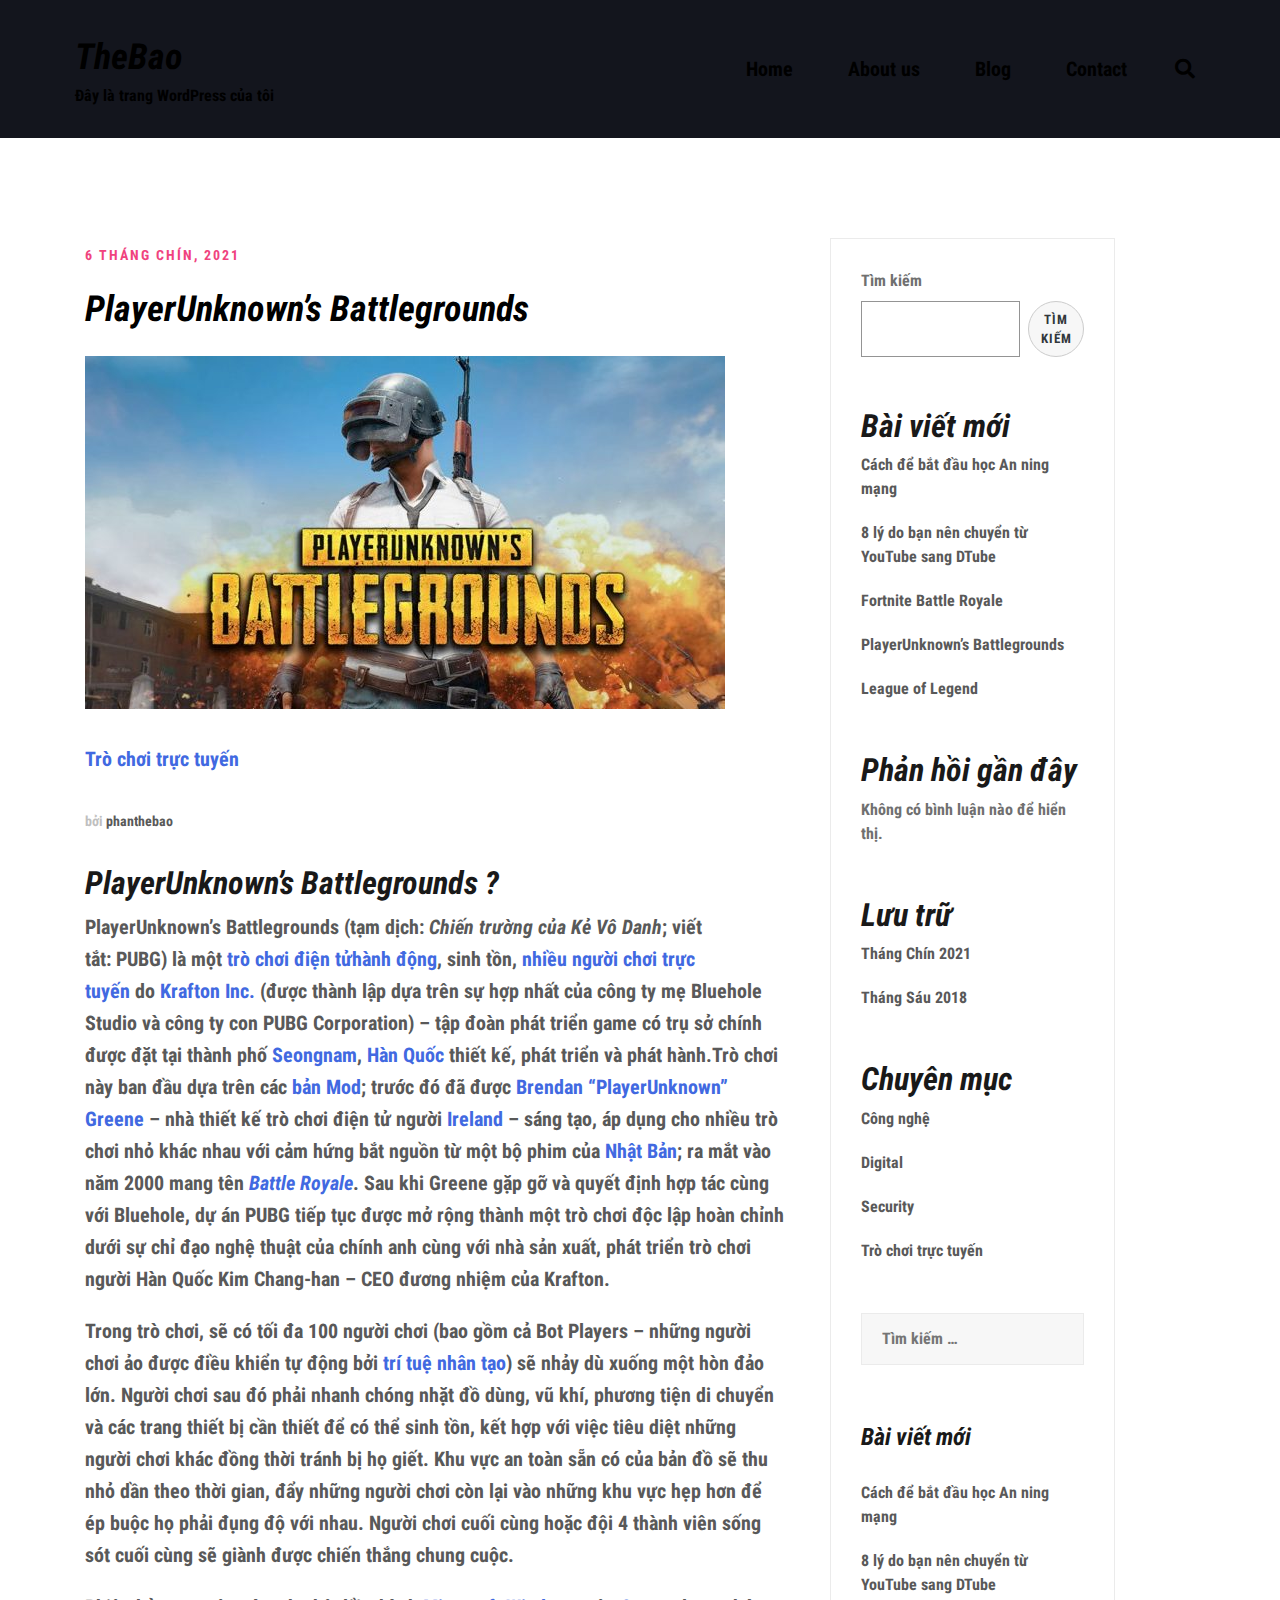
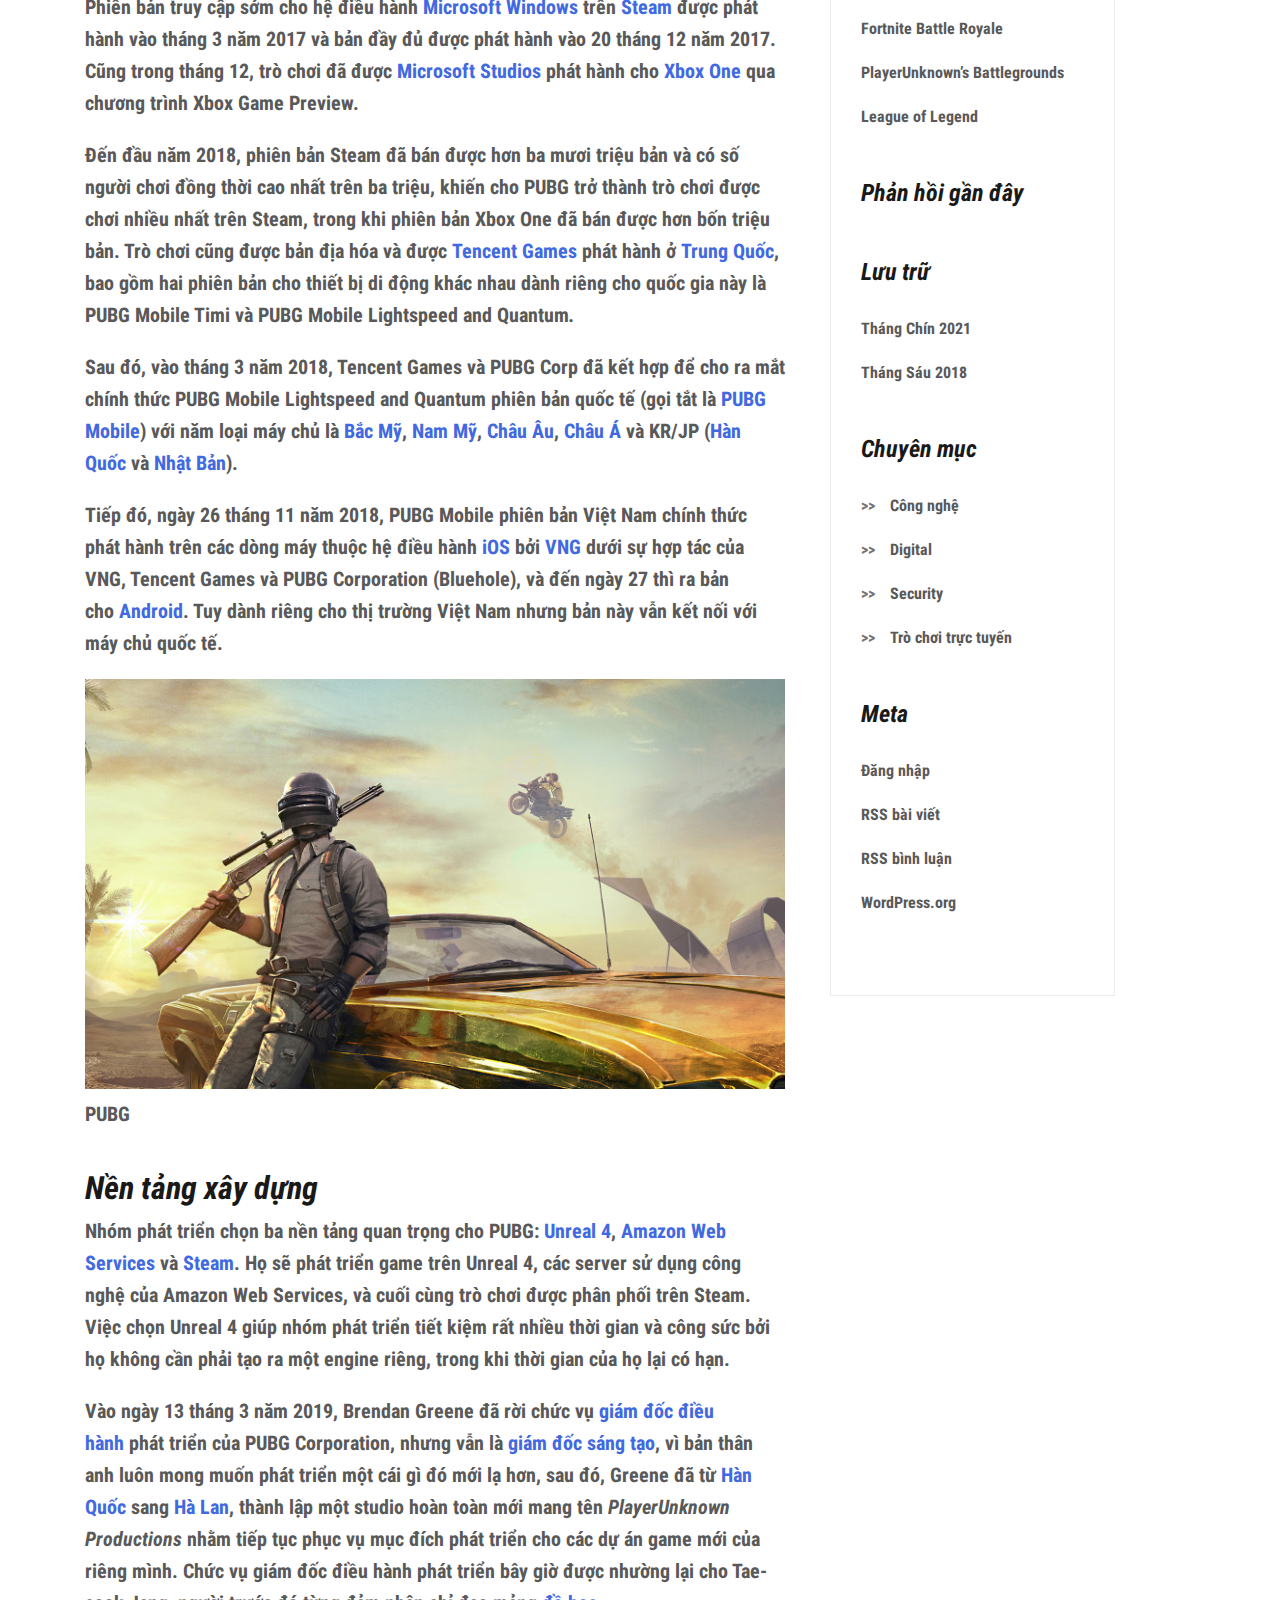
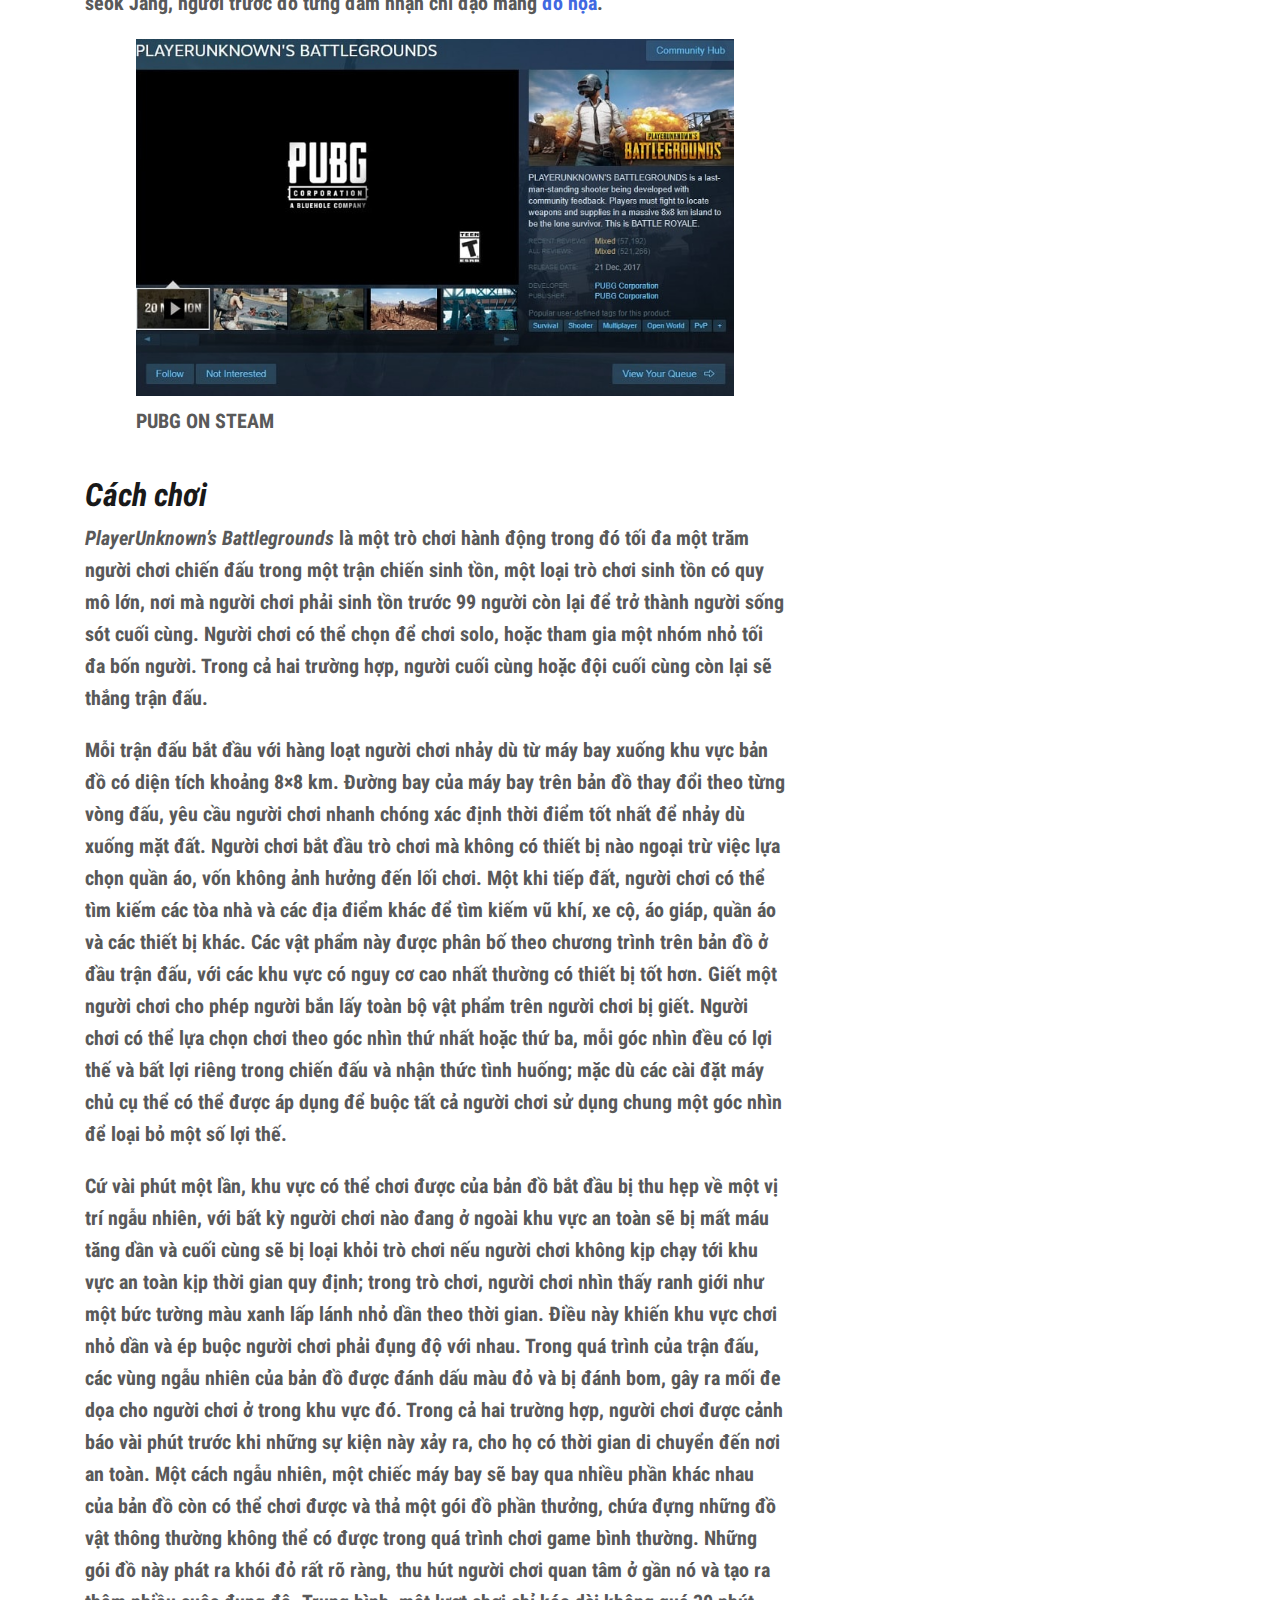
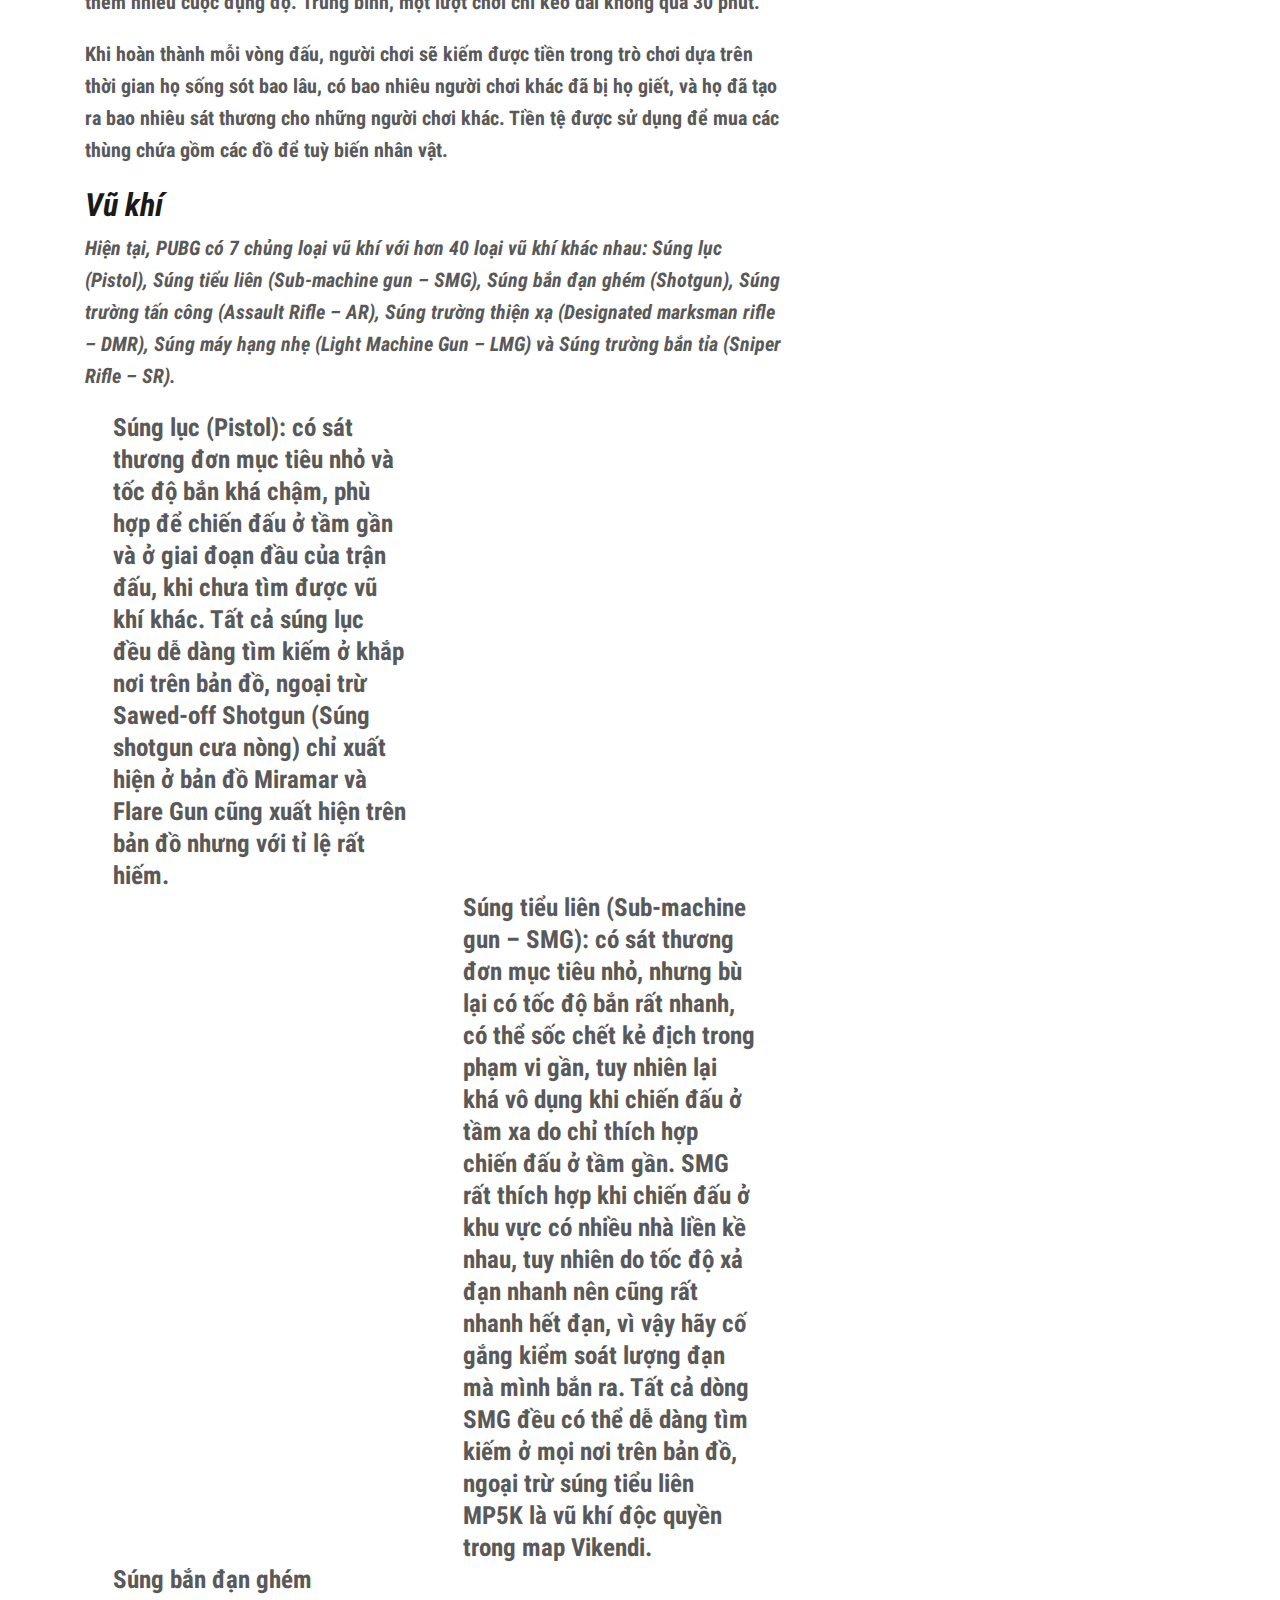
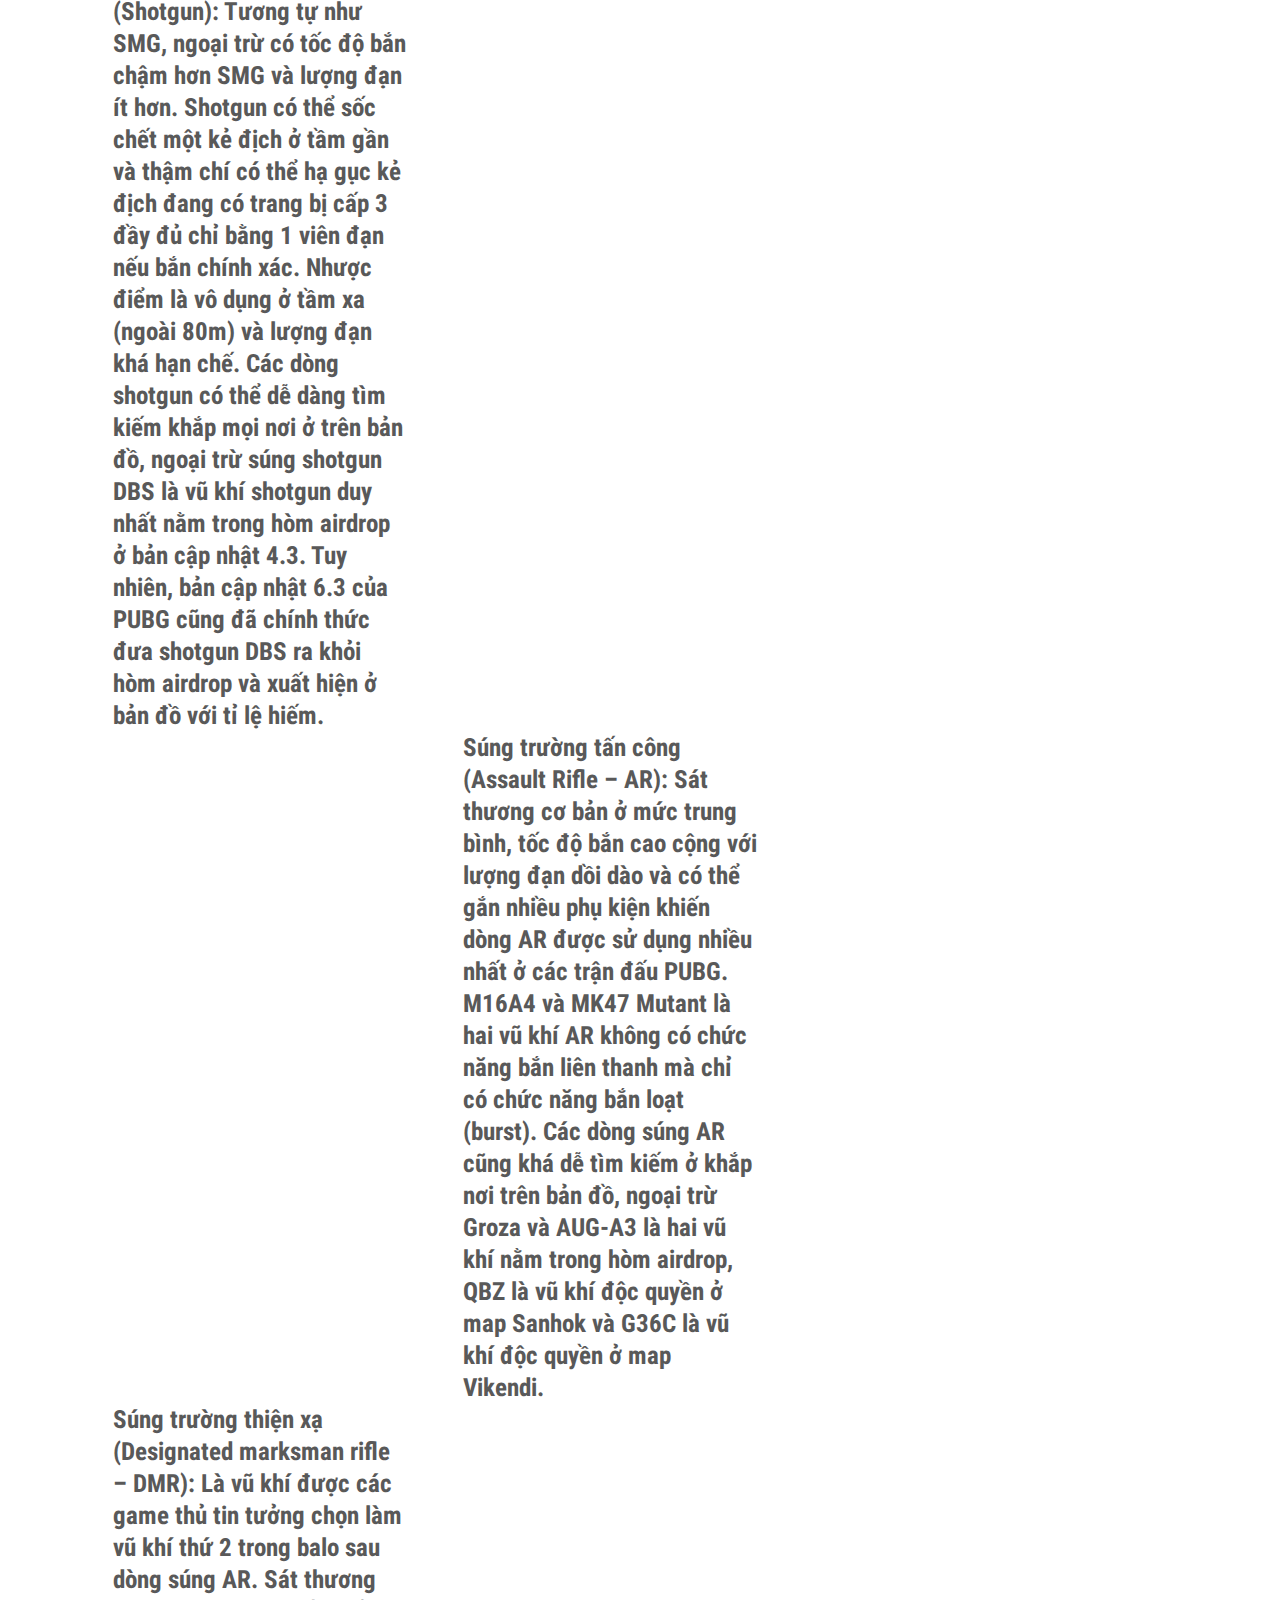
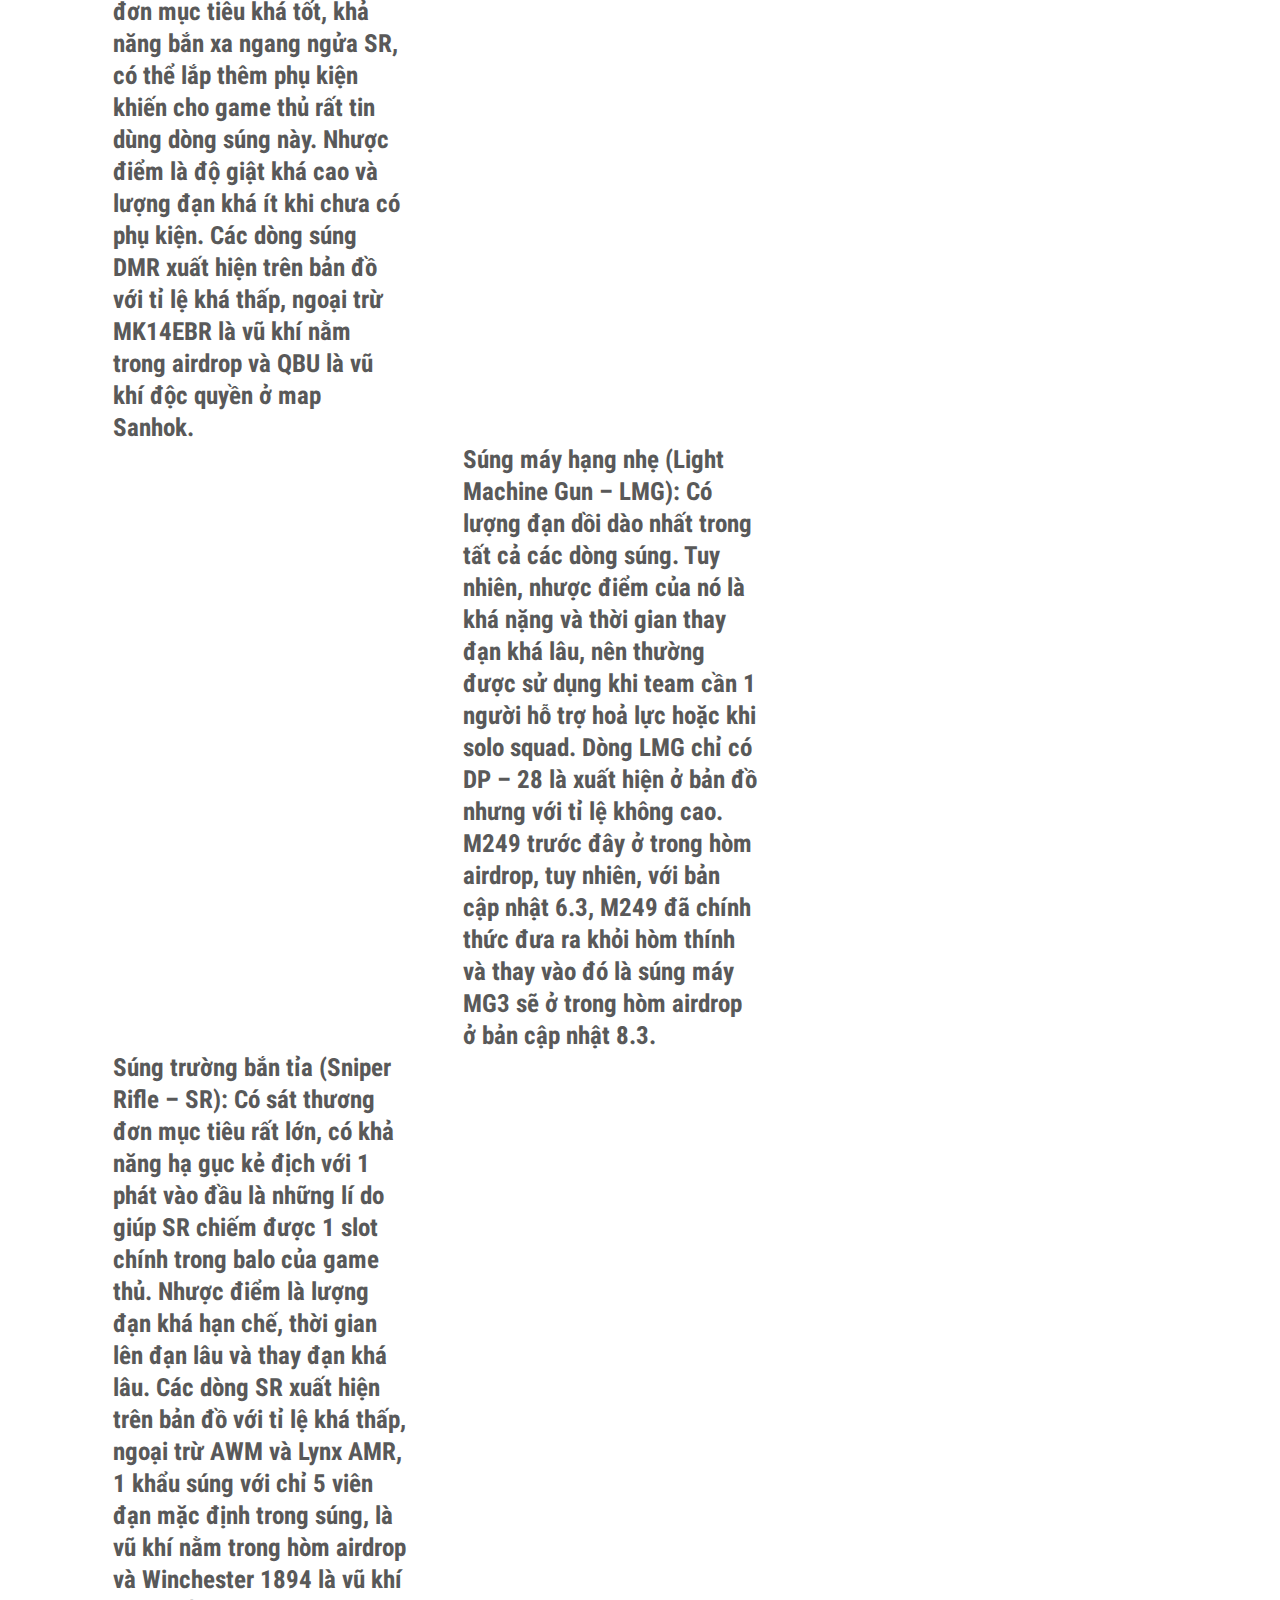
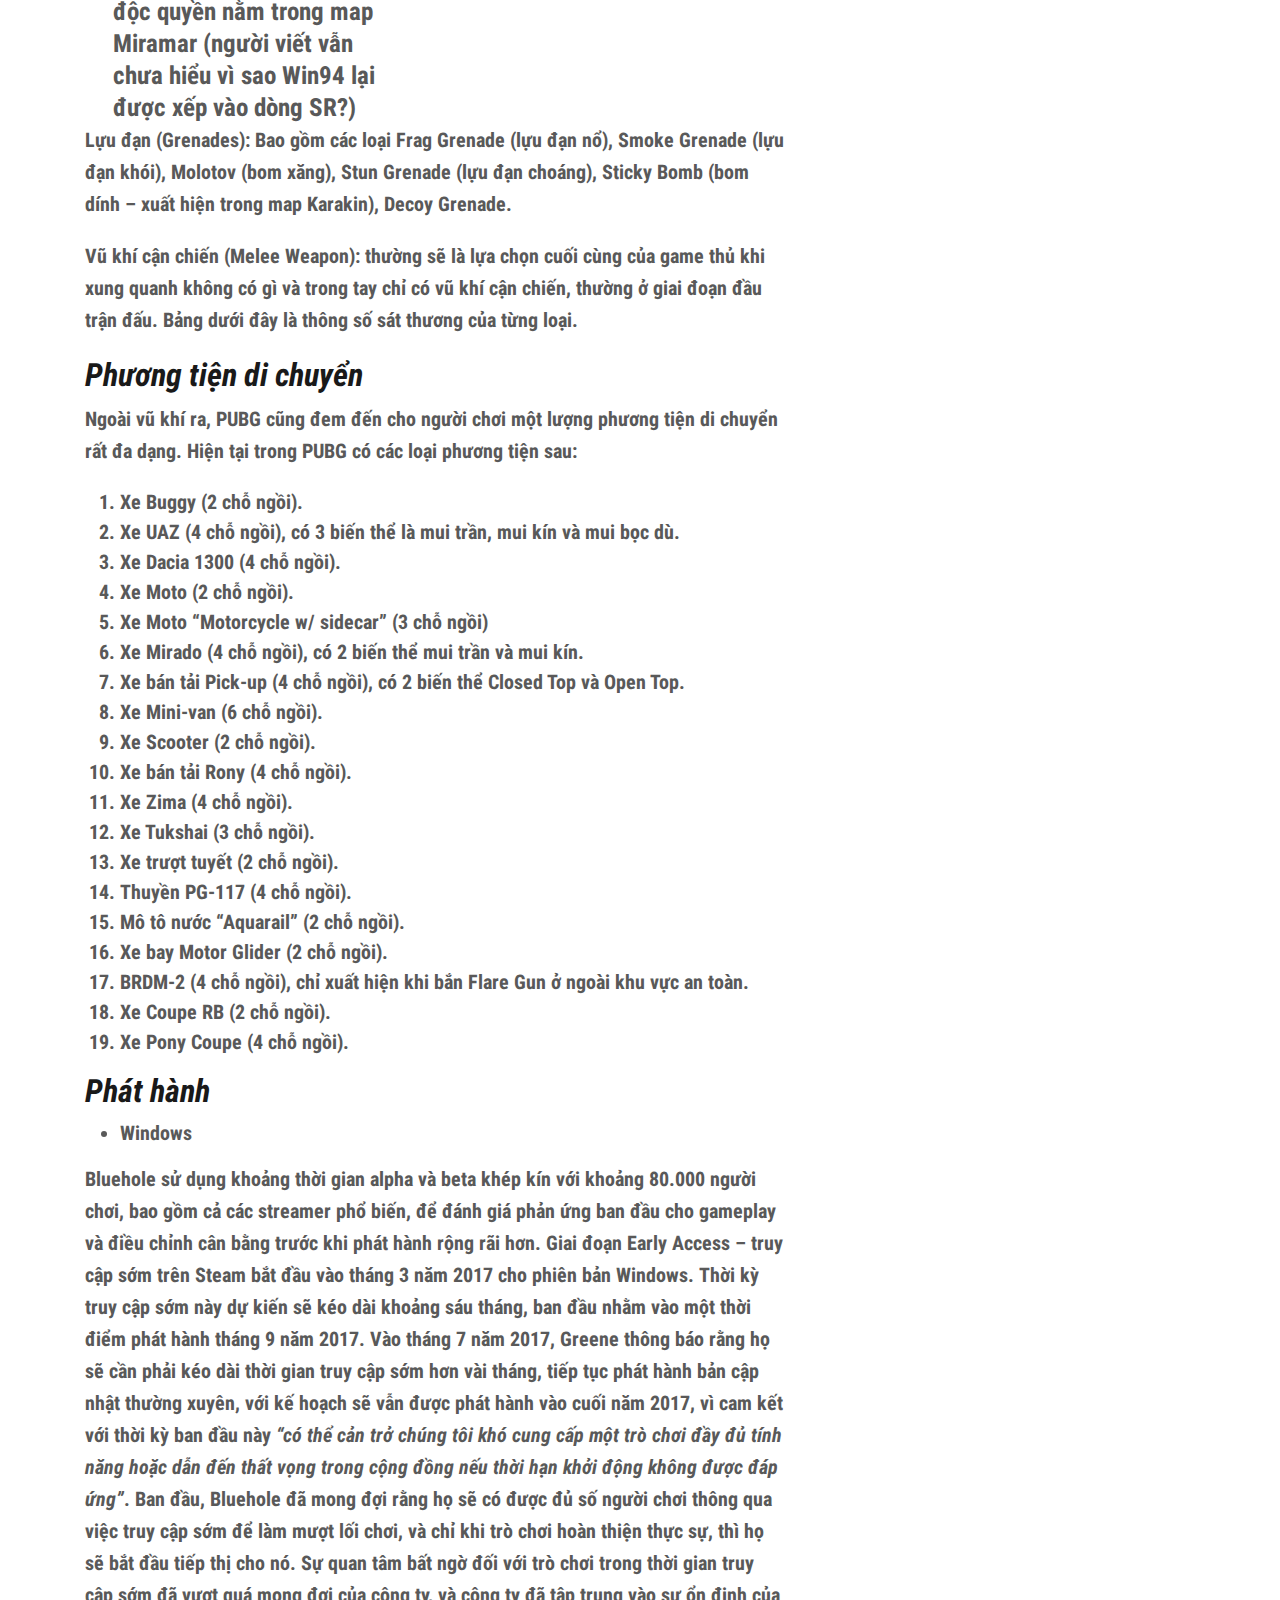
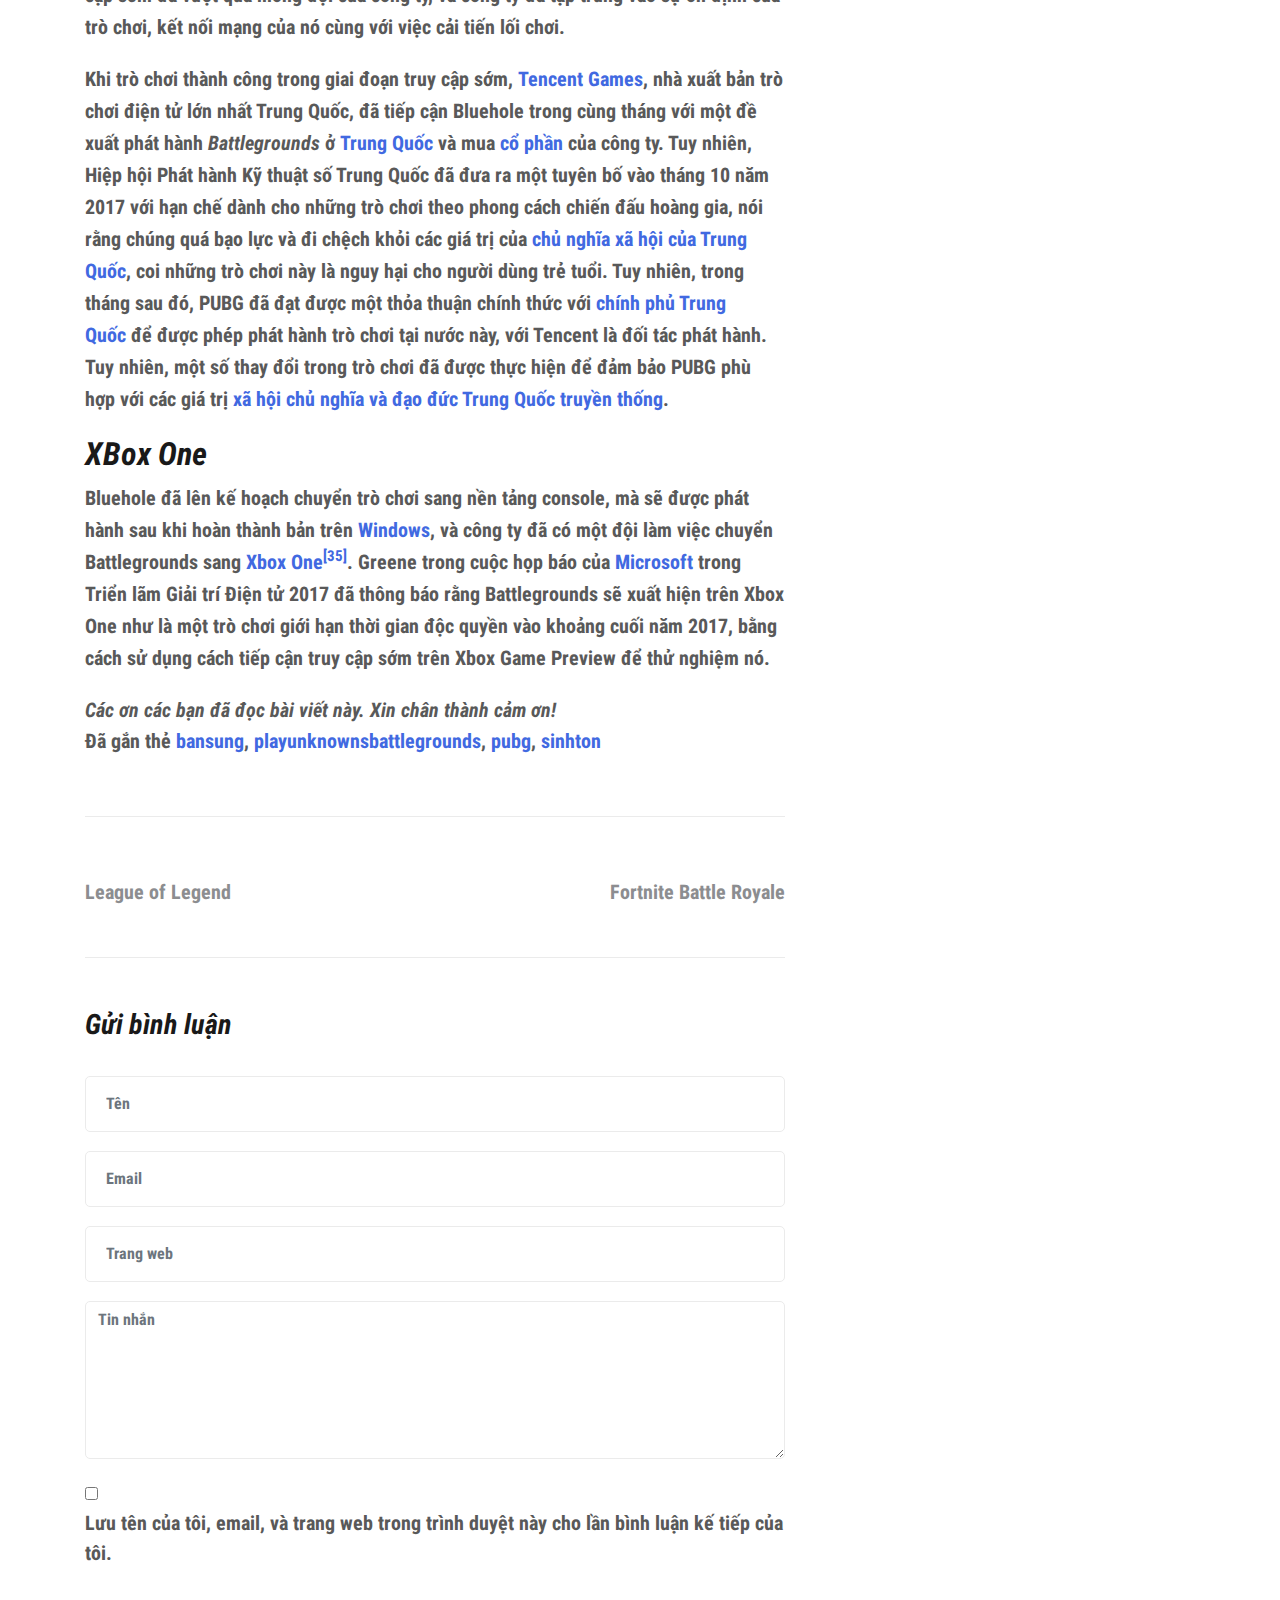
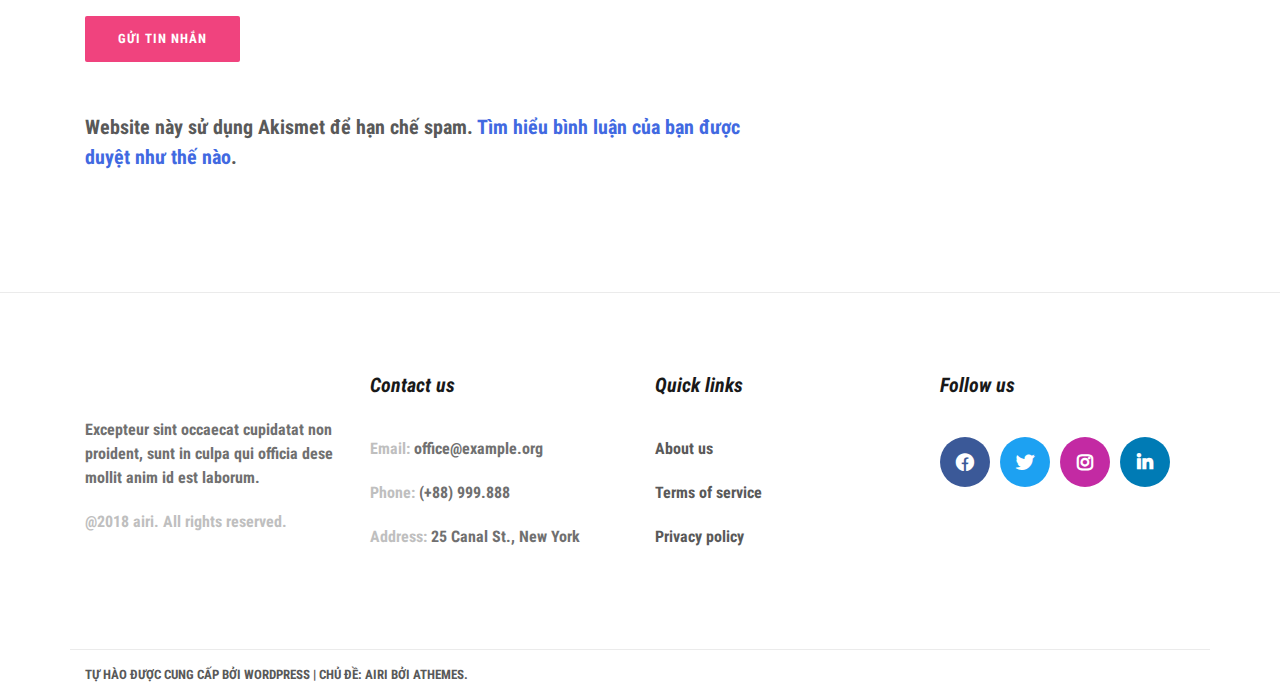
<file: playerunknowns-battlegrounds.html>
<!DOCTYPE html>
<html lang="vi">
<head>
	<meta charset="UTF-8">
	<meta name="viewport" content="width=device-width, initial-scale=1">
	<link rel="profile" href="http://gmpg.org/xfn/11">

	<title>PlayerUnknown&#8217;s Battlegrounds &#8211; TheBao</title>
<meta name="robots" content="max-image-preview:large">
<link rel="dns-prefetch" href="//s.w.org">
<link href="https://fonts.gstatic.com/" crossorigin rel="preconnect">
<link rel="alternate" type="application/rss+xml" title="Dòng thông tin TheBao &raquo;" href="https://phanthebao001.github.io/bao_demo/feed">
<link rel="alternate" type="application/rss+xml" title="Dòng phản hồi TheBao &raquo;" href="https://phanthebao001.github.io/bao_demo/comments/feed">
<link rel="alternate" type="application/rss+xml" title="TheBao &raquo; PlayerUnknown&#8217;s Battlegrounds Dòng phản hồi" href="https://phanthebao001.github.io/bao_demo/playerunknowns-battlegrounds.html/feed">
		<script type="text/javascript">
			window._wpemojiSettings = {"baseUrl":"https:\/\/s.w.org\/images\/core\/emoji\/13.1.0\/72x72\/","ext":".png","svgUrl":"https:\/\/s.w.org\/images\/core\/emoji\/13.1.0\/svg\/","svgExt":".svg","source":{"concatemoji":"https:\/\/phanthebao001.github.io\/bao_demo\/wp-includes\/js\/wp-emoji-release.min.js?ver=5.8.1"}};
			!function(e,a,t){var n,r,o,i=a.createElement("canvas"),p=i.getContext&&i.getContext("2d");function s(e,t){var a=String.fromCharCode;p.clearRect(0,0,i.width,i.height),p.fillText(a.apply(this,e),0,0);e=i.toDataURL();return p.clearRect(0,0,i.width,i.height),p.fillText(a.apply(this,t),0,0),e===i.toDataURL()}function c(e){var t=a.createElement("script");t.src=e,t.defer=t.type="text/javascript",a.getElementsByTagName("head")[0].appendChild(t)}for(o=Array("flag","emoji"),t.supports={everything:!0,everythingExceptFlag:!0},r=0;r<o.length;r++)t.supports[o[r]]=function(e){if(!p||!p.fillText)return!1;switch(p.textBaseline="top",p.font="600 32px Arial",e){case"flag":return s([127987,65039,8205,9895,65039],[127987,65039,8203,9895,65039])?!1:!s([55356,56826,55356,56819],[55356,56826,8203,55356,56819])&&!s([55356,57332,56128,56423,56128,56418,56128,56421,56128,56430,56128,56423,56128,56447],[55356,57332,8203,56128,56423,8203,56128,56418,8203,56128,56421,8203,56128,56430,8203,56128,56423,8203,56128,56447]);case"emoji":return!s([10084,65039,8205,55357,56613],[10084,65039,8203,55357,56613])}return!1}(o[r]),t.supports.everything=t.supports.everything&&t.supports[o[r]],"flag"!==o[r]&&(t.supports.everythingExceptFlag=t.supports.everythingExceptFlag&&t.supports[o[r]]);t.supports.everythingExceptFlag=t.supports.everythingExceptFlag&&!t.supports.flag,t.DOMReady=!1,t.readyCallback=function(){t.DOMReady=!0},t.supports.everything||(n=function(){t.readyCallback()},a.addEventListener?(a.addEventListener("DOMContentLoaded",n,!1),e.addEventListener("load",n,!1)):(e.attachEvent("onload",n),a.attachEvent("onreadystatechange",function(){"complete"===a.readyState&&t.readyCallback()})),(n=t.source||{}).concatemoji?c(n.concatemoji):n.wpemoji&&n.twemoji&&(c(n.twemoji),c(n.wpemoji)))}(window,document,window._wpemojiSettings);
		</script>
		<style type="text/css">img.wp-smiley,
img.emoji {
	display: inline !important;
	border: none !important;
	box-shadow: none !important;
	height: 1em !important;
	width: 1em !important;
	margin: 0 .07em !important;
	vertical-align: -0.1em !important;
	background: none !important;
	padding: 0 !important;
}</style>
	<link rel="stylesheet" id="airi-bootstrap-css" href="https://phanthebao001.github.io/bao_demo/wp-content/themes/airi/css/bootstrap/bootstrap.min.css?ver=1" type="text/css" media="all">
<link rel="stylesheet" id="wp-block-library-css" href="https://phanthebao001.github.io/bao_demo/wp-includes/css/dist/block-library/style.min.css?ver=5.8.1" type="text/css" media="all">
<link rel="stylesheet" id="contact-form-7-css" href="https://phanthebao001.github.io/bao_demo/wp-content/plugins/contact-form-7/includes/css/styles.css?ver=5.4.2" type="text/css" media="all">
<link rel="stylesheet" id="dashicons-css" href="https://phanthebao001.github.io/bao_demo/wp-includes/css/dashicons.min.css?ver=5.8.1" type="text/css" media="all">
<link rel="stylesheet" id="to-top-css" href="https://phanthebao001.github.io/bao_demo/wp-content/plugins/to-top/public/css/to-top-public.css?ver=2.2.2" type="text/css" media="all">
<link rel="stylesheet" id="airi-style-css" href="https://phanthebao001.github.io/bao_demo/wp-content/themes/airi/style.css?ver=5.8.1" type="text/css" media="all">
<link rel="stylesheet" id="airi-font-awesome-css" href="https://phanthebao001.github.io/bao_demo/wp-content/themes/airi/css/font-awesome/css/all.min.css?ver=5.8.1" type="text/css" media="all">
<script type="text/javascript" src="https://phanthebao001.github.io/bao_demo/wp-includes/js/jquery/jquery.min.js?ver=3.6.0" id="jquery-core-js"></script>
<script type="text/javascript" src="https://phanthebao001.github.io/bao_demo/wp-includes/js/jquery/jquery-migrate.min.js?ver=3.3.2" id="jquery-migrate-js"></script>
<script type="text/javascript" id="to-top-js-extra">
/* <![CDATA[ */
var to_top_options = {"scroll_offset":"100","icon_opacity":"50","style":"icon","icon_type":"dashicons-arrow-up-alt2","icon_color":"#ffffff","icon_bg_color":"#000000","icon_size":"32","border_radius":"5","image":"https:\/\/phanthebao001.github.io\/bao_demo\/wp-content\/plugins\/to-top\/admin\/images\/default.png","image_width":"65","image_alt":"","location":"bottom-right","margin_x":"20","margin_y":"20","show_on_admin":"0","enable_autohide":"0","autohide_time":"3","enable_hide_small_device":"0","small_device_max_width":"640","reset":"0"};
/* ]]> */
</script>
<script async type="text/javascript" src="https://phanthebao001.github.io/bao_demo/wp-content/plugins/to-top/public/js/to-top-public.js?ver=2.2.2" id="to-top-js"></script>
<link rel="https://api.w.org/" href="https://phanthebao001.github.io/bao_demo/wp-json/">
<link rel="alternate" type="application/json" href="https://phanthebao001.github.io/bao_demo/wp-json/wp/v2/posts/34">
<link rel="EditURI" type="application/rsd+xml" title="RSD" href="https://phanthebao001.github.io/bao_demo/xmlrpc.php?rsd">
<link rel="wlwmanifest" type="application/wlwmanifest+xml" href="https://phanthebao001.github.io/bao_demo/wp-includes/wlwmanifest.xml"> 
<meta name="generator" content="WordPress 5.8.1">
<link rel="canonical" href="https://phanthebao001.github.io/bao_demo/playerunknowns-battlegrounds.html">
<link rel="shortlink" href="https://phanthebao001.github.io/bao_demo/?p=34">
<link rel="alternate" type="application/json+oembed" href="https://phanthebao001.github.io/bao_demo/wp-json/oembed/1.0/embed?url=https%3A%2F%2Fphanthebao001.github.io%2Fbao_demo%2Fplayerunknowns-battlegrounds.html">
<link rel="alternate" type="text/xml+oembed" href="https://phanthebao001.github.io/bao_demo/wp-json/oembed/1.0/embed?url=https%3A%2F%2Fphanthebao001.github.io%2Fbao_demo%2Fplayerunknowns-battlegrounds.html&#038;format=xml">
<link rel="pingback" href="https://phanthebao001.github.io/bao_demo/xmlrpc.php">
<style type="text/css">.recentcomments a{display:inline !important;padding:0 !important;margin:0 !important;}</style>
<style id="kirki-inline-styles">h1,h2,h3,h4,h5,h6,.site-title{font-family:Roboto Condensed;font-weight:700;font-style:italic;}body{font-family:Roboto Condensed;font-weight:700;font-size:20px;}.site-title{font-size:36px;}.site-description{font-size:16px;}.main-navigation ul ul li{font-size:13px;}.blog-loop .entry-title{font-size:30px;}.single-post .entry-title{font-size:36px;color:#000000;}.widget-area .widget-title{font-size:24px;}.widget-area .widget{font-size:16px;}.sidebar-column .widget-title{font-size:20px;}.sidebar-column .widget{font-size:16px;}.site-info{font-size:13px;}.woocommerce div.product .woocommerce-tabs ul.tabs li.active a,.product div.entry-summary p.price, .product div.entry-summary span.price,.athemes-blog:not(.airi_athemes_blog_skin) .posted-on a,.athemes-blog:not(.airi_athemes_blog_skin) .byline a:hover,.testimonials-section.style1:before,.single-post .read-more-link .gt,.blog-loop .read-more-link .gt,.single-post .posted-on a,.blog-loop .posted-on a,.entry-title a:hover,.airi_recent_entries .post-date,.menuStyle3 .top-bar .contact-item .fa,.menuStyle4 .contact-area .contact-block .contact-icon,.widget_categories li:hover::before,.widget_categories li:hover a{color:#f0437e;}.product .single_add_to_cart_button.button.alt,.menuStyle4 .contact-area .contact-block .contact-icon,button,.button,input[type="button"],input[type="reset"],input[type="submit"]{border-color:#f0437e;}.woocommerce-checkout button.button.alt,.woocommerce-checkout button.button.alt:hover,.woocommerce-cart .cart-collaterals .cart_totals .button:hover,.woocommerce-cart .cart-collaterals .cart_totals .button,.product .single_add_to_cart_button.button.alt:hover,.product .single_add_to_cart_button.button.alt,.woocommerce ul.products li.product .button,.menuStyle2 .main-navigation a:hover:after, .menuStyle2 .main-navigation .current-menu-item:after,.comments-area .comment-reply-link:hover,.menuStyle4 .main-navigation .header-cta:before,.menuStyle4 .main-navigation .header-cta,button,.button,input[type="button"],input[type="reset"],input[type="submit"],.menuStyle3 .main-navigation a:hover:after,.menuStyle3 .main-navigation .current-menu-item:after{background-color:#f0437e;}.menuStyle1 .site-title a{color:#000000;}.menuStyle1 .sticky-wrapper.is-sticky .site-title a{color:#ffffff;}.menuStyle1 .site-description{color:#000000;}.menuStyle1 .sticky-wrapper.is-sticky .site-description{color:#ffffff;}.menuStyle1 .main-navigation a, .menuStyle1 .fa-search, .menuStyle1 ul.header-search-cart li a{color:#000000;}.menuStyle1 .sticky-wrapper.is-sticky .main-navigation a, .menuStyle1 .sticky-wrapper.is-sticky .fa-search, .menuStyle1 .is-sticky ul.header-search-cart li a{color:#ffffff;}.menuStyle1 .is-sticky .site-header{background-color:#2b2b2b;}.menuStyle1 .mobile-menu-toggle_lines, .menuStyle1 .mobile-menu-toggle_lines:before, .menuStyle1 .mobile-menu-toggle_lines:after{background-color:#fff;}#site-navigation ul ul li a{color:#1c1c1c;}#site-navigation ul ul li{background-color:#f7f7f7;}.entry-title a{color:#000000;}.single-post .post-cat, .blog-loop .post-cat{background-color:#eff1f4;}.single-post .entry-meta, .blog-loop .entry-meta{color:#bfbfbf;}.single-post .entry-meta .byline a, .blog-loop .entry-meta .byline a{color:#595959;}.single-post .entry-content, .blog-loop .entry-content{color:#595959;}.widget .widget-title{color:#191919;}.widget{color:#707070;}.widget a{color:#595959;}@media screen and (max-width: 1199px){.menuStyle1 .main-navigation a, .menuStyle1 .main-navigation ul li a:hover, .menuStyle1 .main-navigation ul li.current_page_item > a, .menuStyle1 .main-navigation ul li.current-menu-item > a, .menuStyle1 .main-navigation ul li.current_page_ancestor > a, .menuStyle1 .main-navigation ul li.current-menu-ancestor > a, .menuStyle1 .main-navigation li.menu-item-has-children > a:hover + .subnav-toggle, .menuStyle1 .main-navigation ul .subnav-toggle:hover{color:#f85757;}}/* cyrillic-ext */
@font-face {
  font-family: 'Roboto Condensed';
  font-style: italic;
  font-weight: 700;
  font-display: swap;
  src: url(https://phanthebao001.github.io/bao_demo/wp-content/fonts/roboto-condensed/ieVg2ZhZI2eCN5jzbjEETS9weq8-19eDtCYoYNNfUSdy4ehI.woff) format('woff');
  unicode-range: U+0460-052F, U+1C80-1C88, U+20B4, U+2DE0-2DFF, U+A640-A69F, U+FE2E-FE2F;
}
/* cyrillic */
@font-face {
  font-family: 'Roboto Condensed';
  font-style: italic;
  font-weight: 700;
  font-display: swap;
  src: url(https://phanthebao001.github.io/bao_demo/wp-content/fonts/roboto-condensed/ieVg2ZhZI2eCN5jzbjEETS9weq8-19eDtCYoadNfUSdy4ehI.woff) format('woff');
  unicode-range: U+0400-045F, U+0490-0491, U+04B0-04B1, U+2116;
}
/* greek-ext */
@font-face {
  font-family: 'Roboto Condensed';
  font-style: italic;
  font-weight: 700;
  font-display: swap;
  src: url(https://phanthebao001.github.io/bao_demo/wp-content/fonts/roboto-condensed/ieVg2ZhZI2eCN5jzbjEETS9weq8-19eDtCYoYdNfUSdy4ehI.woff) format('woff');
  unicode-range: U+1F00-1FFF;
}
/* greek */
@font-face {
  font-family: 'Roboto Condensed';
  font-style: italic;
  font-weight: 700;
  font-display: swap;
  src: url(https://phanthebao001.github.io/bao_demo/wp-content/fonts/roboto-condensed/ieVg2ZhZI2eCN5jzbjEETS9weq8-19eDtCYobtNfUSdy4ehI.woff) format('woff');
  unicode-range: U+0370-03FF;
}
/* vietnamese */
@font-face {
  font-family: 'Roboto Condensed';
  font-style: italic;
  font-weight: 700;
  font-display: swap;
  src: url(https://phanthebao001.github.io/bao_demo/wp-content/fonts/roboto-condensed/ieVg2ZhZI2eCN5jzbjEETS9weq8-19eDtCYoYtNfUSdy4ehI.woff) format('woff');
  unicode-range: U+0102-0103, U+0110-0111, U+0128-0129, U+0168-0169, U+01A0-01A1, U+01AF-01B0, U+1EA0-1EF9, U+20AB;
}
/* latin-ext */
@font-face {
  font-family: 'Roboto Condensed';
  font-style: italic;
  font-weight: 700;
  font-display: swap;
  src: url(https://phanthebao001.github.io/bao_demo/wp-content/fonts/roboto-condensed/ieVg2ZhZI2eCN5jzbjEETS9weq8-19eDtCYoY9NfUSdy4ehI.woff) format('woff');
  unicode-range: U+0100-024F, U+0259, U+1E00-1EFF, U+2020, U+20A0-20AB, U+20AD-20CF, U+2113, U+2C60-2C7F, U+A720-A7FF;
}
/* latin */
@font-face {
  font-family: 'Roboto Condensed';
  font-style: italic;
  font-weight: 700;
  font-display: swap;
  src: url(https://phanthebao001.github.io/bao_demo/wp-content/fonts/roboto-condensed/ieVg2ZhZI2eCN5jzbjEETS9weq8-19eDtCYobdNfUSdy4Q.woff) format('woff');
  unicode-range: U+0000-00FF, U+0131, U+0152-0153, U+02BB-02BC, U+02C6, U+02DA, U+02DC, U+2000-206F, U+2074, U+20AC, U+2122, U+2191, U+2193, U+2212, U+2215, U+FEFF, U+FFFD;
}
/* cyrillic-ext */
@font-face {
  font-family: 'Roboto Condensed';
  font-style: normal;
  font-weight: 700;
  font-display: swap;
  src: url(https://phanthebao001.github.io/bao_demo/wp-content/fonts/roboto-condensed/ieVi2ZhZI2eCN5jzbjEETS9weq8-32meGCkYadlecyVC4A.woff) format('woff');
  unicode-range: U+0460-052F, U+1C80-1C88, U+20B4, U+2DE0-2DFF, U+A640-A69F, U+FE2E-FE2F;
}
/* cyrillic */
@font-face {
  font-family: 'Roboto Condensed';
  font-style: normal;
  font-weight: 700;
  font-display: swap;
  src: url(https://phanthebao001.github.io/bao_demo/wp-content/fonts/roboto-condensed/ieVi2ZhZI2eCN5jzbjEETS9weq8-32meGCAYadlecyVC4A.woff) format('woff');
  unicode-range: U+0400-045F, U+0490-0491, U+04B0-04B1, U+2116;
}
/* greek-ext */
@font-face {
  font-family: 'Roboto Condensed';
  font-style: normal;
  font-weight: 700;
  font-display: swap;
  src: url(https://phanthebao001.github.io/bao_demo/wp-content/fonts/roboto-condensed/ieVi2ZhZI2eCN5jzbjEETS9weq8-32meGCgYadlecyVC4A.woff) format('woff');
  unicode-range: U+1F00-1FFF;
}
/* greek */
@font-face {
  font-family: 'Roboto Condensed';
  font-style: normal;
  font-weight: 700;
  font-display: swap;
  src: url(https://phanthebao001.github.io/bao_demo/wp-content/fonts/roboto-condensed/ieVi2ZhZI2eCN5jzbjEETS9weq8-32meGCcYadlecyVC4A.woff) format('woff');
  unicode-range: U+0370-03FF;
}
/* vietnamese */
@font-face {
  font-family: 'Roboto Condensed';
  font-style: normal;
  font-weight: 700;
  font-display: swap;
  src: url(https://phanthebao001.github.io/bao_demo/wp-content/fonts/roboto-condensed/ieVi2ZhZI2eCN5jzbjEETS9weq8-32meGCsYadlecyVC4A.woff) format('woff');
  unicode-range: U+0102-0103, U+0110-0111, U+0128-0129, U+0168-0169, U+01A0-01A1, U+01AF-01B0, U+1EA0-1EF9, U+20AB;
}
/* latin-ext */
@font-face {
  font-family: 'Roboto Condensed';
  font-style: normal;
  font-weight: 700;
  font-display: swap;
  src: url(https://phanthebao001.github.io/bao_demo/wp-content/fonts/roboto-condensed/ieVi2ZhZI2eCN5jzbjEETS9weq8-32meGCoYadlecyVC4A.woff) format('woff');
  unicode-range: U+0100-024F, U+0259, U+1E00-1EFF, U+2020, U+20A0-20AB, U+20AD-20CF, U+2113, U+2C60-2C7F, U+A720-A7FF;
}
/* latin */
@font-face {
  font-family: 'Roboto Condensed';
  font-style: normal;
  font-weight: 700;
  font-display: swap;
  src: url(https://phanthebao001.github.io/bao_demo/wp-content/fonts/roboto-condensed/ieVi2ZhZI2eCN5jzbjEETS9weq8-32meGCQYadlecyU.woff) format('woff');
  unicode-range: U+0000-00FF, U+0131, U+0152-0153, U+02BB-02BC, U+02C6, U+02DA, U+02DC, U+2000-206F, U+2074, U+20AC, U+2122, U+2191, U+2193, U+2212, U+2215, U+FEFF, U+FFFD;
}</style>
</head>

<body class="post-template-default single single-post postid-34 single-format-standard menuStyle1 menuNotContained sticky-header elementor-default elementor-kit-50">

<div id="page" class="site">
	<a class="skip-link screen-reader-text" href="#content">Chuyển đến phần nội dung</a>

		
<header id="masthead" class="site-header">
	
	<div class="container-fluid">
		<div class="row">
		<div class="site-branding col-md-4 col-sm-6 col-9">
								<p class="site-title"><a href="https://phanthebao001.github.io/bao_demo/" rel="home">TheBao</a></p>
							<p class="site-description">Đây là trang WordPress của tôi</p>
						</div>
<!-- .site-branding -->

			<div class="header-mobile-menu col-md-8 col-sm-6 col-3">
				<button class="mobile-menu-toggle" aria-controls="primary-menu">
					<span class="mobile-menu-toggle_lines"></span>
					<span class="sr-only">Nút bật menu cho di động</span>
				</button>
			</div>			

			<div class="d-flex justify-content-end col-md-8">
				<nav id="site-navigation" class="main-navigation">
					<div class="menu-menu-container"><ul id="primary-menu" class="menu">
<li id="menu-item-168" class="menu-item menu-item-type-post_type menu-item-object-page menu-item-home menu-item-168"><a href="https://phanthebao001.github.io/bao_demo/">Home</a></li>
<li id="menu-item-210" class="menu-item menu-item-type-post_type menu-item-object-page menu-item-210"><a href="https://phanthebao001.github.io/bao_demo/about-us">About us</a></li>
<li id="menu-item-169" class="menu-item menu-item-type-post_type menu-item-object-page current_page_parent menu-item-169"><a href="https://phanthebao001.github.io/bao_demo/blog-2">Blog</a></li>
<li id="menu-item-170" class="menu-item menu-item-type-post_type menu-item-object-page menu-item-170"><a href="https://phanthebao001.github.io/bao_demo/contact-2">Contact</a></li>
</ul></div>				</nav><!-- #site-navigation -->

									<div class="header-search-wrapper d-none d-xl-flex">
				<div class="header-search-form">
					<form role="search" method="get" class="search-form" action="https://phanthebao001.github.io/bao_demo/">
				<label>
					<span class="screen-reader-text">Tìm kiếm cho:</span>
					<input type="search" class="search-field" placeholder="Tìm kiếm &hellip;" value="" name="s">
				</label>
				<input type="submit" class="search-submit" value="Tìm kiếm">
			</form>				</div>
				<div class="header-search">
					<div class="header-search-toggle"><a><i class="fas fa-search"></i></a></div>
				</div>
			</div>
							</div>
		</div>
	</div>
	


</header><!-- #masthead -->
	<div id="content" class="site-content">

	<div class="container">
<div class="row">
	<div id="primary" class="content-area layout-default col-lg-8">
		<main id="main" class="site-main">

		
<article id="post-34" class="post-34 post type-post status-publish format-standard has-post-thumbnail hentry category-tro-choi-truc-tuyen tag-bansung tag-playunknownsbattlegrounds tag-pubg tag-sinhton">



	<header class="entry-header">
		<span class="posted-on"><a href="https://phanthebao001.github.io/bao_demo/playerunknowns-battlegrounds.html" rel="bookmark"><time class="entry-date published" datetime="2021-09-06T09:29:14+00:00">6 Tháng Chín, 2021</time><time class="updated" datetime="2021-09-06T09:29:16+00:00">6 Tháng Chín, 2021</time></a></span><h1 class="entry-title">PlayerUnknown&#8217;s Battlegrounds</h1>						<div class="thumbnail">
					
	<div class="post-thumbnail">
				<img width="640" height="353" src="https://phanthebao001.github.io/bao_demo/wp-content/uploads/2021/09/PUBG-Feature-640x353-1.jpg" class="attachment-airi-969-485 size-airi-969-485 wp-post-image" alt="" loading="lazy">	</div>
<!-- .post-thumbnail -->

						<span><span class="cat-links"><a href="https://phanthebao001.github.io/bao_demo/category/tro-choi-truc-tuyen" rel="category tag">Trò chơi trực tuyến</a></span></span>				</div>
					</header><!-- .entry-header -->
		<div class="entry-meta">
		<span class="byline"> bởi <span class="author vcard"><a class="url fn n" href="https://phanthebao001.github.io/bao_demo/author/phanthebao">phanthebao</a></span></span>	</div>
<!-- .entry-meta -->
		<div class="entry-content">
		
<h2>
<em>PlayerUnknown&#8217;s Battlegrounds</em> ?</h2>



<p><strong>PlayerUnknown&#8217;s Battlegrounds</strong> (tạm dịch: <em>Chiến trường của Kẻ Vô Danh</em>; viết tắt: <strong>PUBG</strong>) là một <a href="https://vi.wikipedia.org/wiki/Tr%C3%B2_ch%C6%A1i_%C4%91i%E1%BB%87n_t%E1%BB%AD">trò chơi điện tử</a><a href="https://vi.wikipedia.org/wiki/Tr%C3%B2_ch%C6%A1i_h%C3%A0nh_%C4%91%E1%BB%99ng">hành động</a>, sinh tồn, <a href="https://vi.wikipedia.org/wiki/Tr%C3%B2_ch%C6%A1i_%C4%91i%E1%BB%87n_t%E1%BB%AD_nhi%E1%BB%81u_ng%C6%B0%E1%BB%9Di_ch%C6%A1i">nhiều người chơi trực tuyến</a> do <a href="https://vi.wikipedia.org/w/index.php?title=Krafton_Inc.&amp;action=edit&amp;redlink=1">Krafton Inc.</a> (được thành lập dựa trên sự hợp nhất của công ty mẹ Bluehole Studio và công ty con PUBG Corporation) &#8211; tập đoàn phát triển game có trụ sở chính được đặt tại thành phố <a href="https://vi.wikipedia.org/wiki/Seongnam">Seongnam</a>, <a href="https://vi.wikipedia.org/wiki/H%C3%A0n_Qu%E1%BB%91c">Hàn Quốc</a> thiết kế, phát triển và phát hành.Trò chơi này ban đầu dựa trên các <a href="https://vi.wikipedia.org/wiki/Mod_(tr%C3%B2_ch%C6%A1i)">bản Mod</a>; trước đó đã được <a href="https://vi.wikipedia.org/w/index.php?title=Brendan_%22PlayerUnknown%22_Greene&amp;action=edit&amp;redlink=1">Brendan &#8220;PlayerUnknown&#8221; Greene</a> &#8211; nhà thiết kế trò chơi điện tử người <a href="https://vi.wikipedia.org/wiki/C%E1%BB%99ng_h%C3%B2a_Ireland">Ireland</a> &#8211; sáng tạo, áp dụng cho nhiều trò chơi nhỏ khác nhau với cảm hứng bắt nguồn từ một bộ phim của <a href="https://vi.wikipedia.org/wiki/Nh%E1%BA%ADt_B%E1%BA%A3n">Nhật Bản</a>; ra mắt vào năm 2000 mang tên <em><a href="https://vi.wikipedia.org/wiki/Battle_Royale_(phim)">Battle Royale</a></em>. Sau khi Greene gặp gỡ và quyết định hợp tác cùng với Bluehole, dự án PUBG tiếp tục được mở rộng thành một trò chơi độc lập hoàn chỉnh dưới sự chỉ đạo nghệ thuật của chính anh cùng với nhà sản xuất, phát triển trò chơi người Hàn Quốc Kim Chang-han &#8211; CEO đương nhiệm của Krafton.</p>



<span id="more-34"></span>



<p>Trong trò chơi, sẽ có tối đa 100 người chơi (bao gồm cả Bot Players &#8211; những người chơi ảo được điều khiển tự động bởi <a href="https://vi.wikipedia.org/wiki/Tr%C3%AD_tu%E1%BB%87_nh%C3%A2n_t%E1%BA%A1o">trí tuệ nhân tạo</a>) sẽ nhảy dù xuống một hòn đảo lớn. Người chơi sau đó phải nhanh chóng nhặt đồ dùng, vũ khí, phương tiện di chuyển và các trang thiết bị cần thiết để có thể sinh tồn, kết hợp với việc tiêu diệt những người chơi khác đồng thời tránh bị họ giết. Khu vực an toàn sẵn có của bản đồ sẽ thu nhỏ dần theo thời gian, đẩy những người chơi còn lại vào những khu vực hẹp hơn để ép buộc họ phải đụng độ với nhau. Người chơi cuối cùng hoặc đội 4 thành viên sống sót cuối cùng sẽ giành được chiến thắng chung cuộc.</p>



<p>Phiên bản truy cập sớm cho hệ điều hành&nbsp;<a href="https://vi.wikipedia.org/wiki/Microsoft_Windows">Microsoft Windows</a>&nbsp;trên&nbsp;<a href="https://vi.wikipedia.org/wiki/Steam_(ph%E1%BA%A7n_m%E1%BB%81m)">Steam</a>&nbsp;được phát hành vào tháng 3 năm 2017 và bản đầy đủ được phát hành vào 20 tháng 12 năm 2017. Cũng trong tháng 12, trò chơi đã được&nbsp;<a href="https://vi.wikipedia.org/wiki/Microsoft_Studios">Microsoft Studios</a>&nbsp;phát hành cho&nbsp;<a href="https://vi.wikipedia.org/wiki/Xbox_One">Xbox One</a>&nbsp;qua chương trình Xbox Game Preview.</p>



<p>Đến đầu năm 2018, phiên bản Steam đã bán được hơn ba mươi triệu bản và có số người chơi đồng thời cao nhất trên ba triệu, khiến cho PUBG trở thành trò chơi được chơi nhiều nhất trên Steam, trong khi phiên bản Xbox One đã bán được hơn bốn triệu bản. Trò chơi cũng được bản địa hóa và được&nbsp;<a href="https://vi.wikipedia.org/wiki/Tencent_Games">Tencent Games</a>&nbsp;phát hành ở&nbsp;<a href="https://vi.wikipedia.org/wiki/Trung_Qu%E1%BB%91c">Trung Quốc</a>, bao gồm hai phiên bản cho thiết bị di động khác nhau dành riêng cho quốc gia này là PUBG Mobile Timi và PUBG Mobile Lightspeed and Quantum<em>.</em></p>



<p>Sau đó, vào tháng 3 năm 2018, Tencent Games và PUBG Corp đã kết hợp để cho ra mắt chính thức PUBG Mobile Lightspeed and Quantum phiên bản quốc tế (gọi tắt là <a href="https://vi.wikipedia.org/wiki/PUBG_Mobile">PUBG Mobile</a>) với năm loại máy chủ là <a href="https://vi.wikipedia.org/wiki/B%E1%BA%AFc_M%E1%BB%B9">Bắc Mỹ</a>, <a href="https://vi.wikipedia.org/wiki/Nam_M%E1%BB%B9">Nam Mỹ</a>, <a href="https://vi.wikipedia.org/wiki/Ch%C3%A2u_%C3%82u">Châu Âu</a>, <a href="https://vi.wikipedia.org/wiki/Ch%C3%A2u_%C3%81">Châu Á</a> và KR/JP (<a href="https://vi.wikipedia.org/wiki/H%C3%A0n_Qu%E1%BB%91c">Hàn Quốc</a> và <a href="https://vi.wikipedia.org/wiki/Nh%E1%BA%ADt_B%E1%BA%A3n">Nhật Bản</a>).</p>



<p>Tiếp đó, ngày 26 tháng 11 năm 2018, PUBG Mobile phiên bản Việt Nam chính thức phát hành trên các dòng máy thuộc hệ điều hành <a href="https://vi.wikipedia.org/wiki/IOS">iOS</a> bởi <a href="https://vi.wikipedia.org/wiki/VNG">VNG</a> dưới sự hợp tác của VNG, Tencent Games và PUBG Corporation (Bluehole), và đến ngày 27 thì ra bản cho <a href="https://vi.wikipedia.org/wiki/Android_(h%E1%BB%87_%C4%91i%E1%BB%81u_h%C3%A0nh)">Android</a>. Tuy dành riêng cho thị trường Việt Nam nhưng bản này vẫn kết nối với máy chủ quốc tế.</p>



<div class="wp-block-image"><figure class="aligncenter size-full is-resized"><img loading="lazy" src="https://phanthebao001.github.io/bao_demo/wp-content/uploads/2021/09/Cach-tang-qua-trong-Game-Pubg-cach-choi-Pubg-hay-by-tuong-com.jpg" alt="" class="wp-image-36" width="725" height="425"><figcaption>PUBG</figcaption></figure></div>



<h2>Nền tảng xây dựng</h2>



<p>Nhóm phát triển chọn ba nền tảng quan trọng cho PUBG:&nbsp;<a href="https://vi.wikipedia.org/wiki/Unreal_Engine">Unreal 4</a>,&nbsp;<a href="https://vi.wikipedia.org/wiki/Amazon_Web_Services">Amazon Web Services</a>&nbsp;và&nbsp;<a href="https://vi.wikipedia.org/wiki/Steam_(ph%E1%BA%A7n_m%E1%BB%81m)">Steam</a>. Họ sẽ phát triển game trên Unreal 4, các server sử dụng công nghệ của Amazon Web Services, và cuối cùng trò chơi được phân phối trên Steam. Việc chọn Unreal 4 giúp nhóm phát triển tiết kiệm rất nhiều thời gian và công sức bởi họ không cần phải tạo ra một engine riêng, trong khi thời gian của họ lại có hạn.</p>



<p>Vào ngày 13 tháng 3 năm 2019, Brendan Greene đã rời chức vụ <a href="https://vi.wikipedia.org/wiki/Gi%C3%A1m_%C4%91%E1%BB%91c_%C4%91i%E1%BB%81u_h%C3%A0nh">giám đốc điều hành</a> phát triển của PUBG Corporation, nhưng vẫn là <a href="https://vi.wikipedia.org/w/index.php?title=Creative_director&amp;action=edit&amp;redlink=1">giám đốc sáng tạo</a>, vì bản thân anh luôn mong muốn phát triển một cái gì đó mới lạ hơn, sau đó, Greene đã từ <a href="https://vi.wikipedia.org/wiki/H%C3%A0n_Qu%E1%BB%91c">Hàn Quốc</a> sang <a href="https://vi.wikipedia.org/wiki/H%C3%A0_Lan">Hà Lan</a>, thành lập một studio hoàn toàn mới mang tên <em>PlayerUnknown Productions</em> nhằm tiếp tục phục vụ mục đích phát triển cho các dự án game mới của riêng mình. Chức vụ giám đốc điều hành phát triển bây giờ được nhường lại cho Tae-seok Jang, người trước đó từng đảm nhận chỉ đạo mảng <a href="https://vi.wikipedia.org/wiki/%C4%90%E1%BB%93_h%E1%BB%8Da">đồ họa</a>.</p>



<div class="wp-block-image"><figure class="aligncenter size-full is-resized"><img loading="lazy" src="https://phanthebao001.github.io/bao_demo/wp-content/uploads/2021/09/cach-tai-pubg-pc-ban-quyen-bang-steam.png" alt="" class="wp-image-37" width="598" height="356"><figcaption>PUBG ON STEAM</figcaption></figure></div>



<h2>Cách chơi</h2>



<p><em>PlayerUnknown’s Battlegrounds</em>&nbsp;là một trò chơi hành động trong đó tối đa một trăm người chơi chiến đấu trong một trận chiến sinh tồn, một loại trò chơi sinh tồn có quy mô lớn, nơi mà người chơi phải sinh tồn trước 99 người còn lại để trở thành người sống sót cuối cùng. Người chơi có thể chọn để chơi solo, hoặc tham gia một nhóm nhỏ tối đa bốn người. Trong cả hai trường hợp, người cuối cùng hoặc đội cuối cùng còn lại sẽ thắng trận đấu.</p>



<p>Mỗi trận đấu bắt đầu với hàng loạt người chơi nhảy dù từ máy bay xuống khu vực bản đồ có diện tích khoảng 8&#215;8 km. Đường bay của máy bay trên bản đồ thay đổi theo từng vòng đấu, yêu cầu người chơi nhanh chóng xác định thời điểm tốt nhất để nhảy dù xuống mặt đất. Người chơi bắt đầu trò chơi mà không có thiết bị nào ngoại trừ việc lựa chọn quần áo, vốn không ảnh hưởng đến lối chơi. Một khi tiếp đất, người chơi có thể tìm kiếm các tòa nhà và các địa điểm khác để tìm kiếm vũ khí, xe cộ, áo giáp, quần áo và các thiết bị khác. Các vật phẩm này được phân bố theo chương trình trên bản đồ ở đầu trận đấu, với các khu vực có nguy cơ cao nhất thường có thiết bị tốt hơn. Giết một người chơi cho phép người bắn lấy toàn bộ vật phẩm trên người chơi bị giết. Người chơi có thể lựa chọn chơi theo góc nhìn thứ nhất hoặc thứ ba, mỗi góc nhìn đều có lợi thế và bất lợi riêng trong chiến đấu và nhận thức tình huống; mặc dù các cài đặt máy chủ cụ thể có thể được áp dụng để buộc tất cả người chơi sử dụng chung một góc nhìn để loại bỏ một số lợi thế.</p>



<p>Cứ vài phút một lần, khu vực có thể chơi được của bản đồ bắt đầu bị thu hẹp về một vị trí ngẫu nhiên, với bất kỳ người chơi nào đang ở ngoài khu vực an toàn sẽ bị mất máu tăng dần và cuối cùng sẽ bị loại khỏi trò chơi nếu người chơi không kịp chạy tới khu vực an toàn kịp thời gian quy định; trong trò chơi, người chơi nhìn thấy ranh giới như một bức tường màu xanh lấp lánh nhỏ dần theo thời gian. Điều này khiến khu vực chơi nhỏ dần và ép buộc người chơi phải đụng độ với nhau. Trong quá trình của trận đấu, các vùng ngẫu nhiên của bản đồ được đánh dấu màu đỏ và bị đánh bom, gây ra mối đe dọa cho người chơi ở trong khu vực đó. Trong cả hai trường hợp, người chơi được cảnh báo vài phút trước khi những sự kiện này xảy ra, cho họ có thời gian di chuyển đến nơi an toàn. Một cách ngẫu nhiên, một chiếc máy bay sẽ bay qua nhiều phần khác nhau của bản đồ còn có thể chơi được và thả một gói đồ phần thưởng, chứa đựng những đồ vật thông thường không thể có được trong quá trình chơi game bình thường. Những gói đồ này phát ra khói đỏ rất rõ ràng, thu hút người chơi quan tâm ở gần nó và tạo ra thêm nhiều cuộc đụng độ. Trung bình, một lượt chơi chỉ kéo dài không quá 30 phút.</p>



<p>Khi hoàn thành mỗi vòng đấu, người chơi sẽ kiếm được tiền trong trò chơi dựa trên thời gian họ sống sót bao lâu, có bao nhiêu người chơi khác đã bị họ giết, và họ đã tạo ra bao nhiêu sát thương cho những người chơi khác. Tiền tệ được sử dụng để mua các thùng chứa gồm các đồ để tuỳ biến nhân vật.</p>



<h2>Vũ khí</h2>



<p><em><strong>Hiện tại, PUBG có 7 chủng loại vũ khí với hơn 40 loại vũ khí khác nhau: Súng lục (Pistol), Súng tiểu liên (Sub-machine gun – SMG), Súng bắn đạn ghém (Shotgun), Súng trường tấn công (Assault Rifle – AR), Súng trường thiện xạ (Designated marksman rifle – DMR), Súng máy hạng nhẹ (Light Machine Gun &#8211; LMG) và Súng trường bắn tỉa (Sniper Rifle – SR).</strong></em></p>



<div class="wp-block-media-text alignwide has-media-on-the-right is-stacked-on-mobile">
<figure class="wp-block-media-text__media"><img loading="lazy" width="1024" height="576" src="https://phanthebao001.github.io/bao_demo/wp-content/uploads/2021/09/Logopit_1601806405208-1024x576-1.png" alt="" class="wp-image-38 size-full"></figure><div class="wp-block-media-text__content">
<p class="has-medium-font-size"><strong>Súng lục (Pistol)</strong>: có sát thương đơn mục tiêu nhỏ và tốc độ bắn khá chậm, phù hợp để chiến đấu ở tầm gần và ở giai đoạn đầu của trận đấu, khi chưa tìm được vũ khí khác. Tất cả súng lục đều dễ dàng tìm kiếm ở khắp nơi trên bản đồ, ngoại trừ Sawed-off Shotgun (Súng shotgun cưa nòng) chỉ xuất hiện ở bản đồ Miramar và Flare Gun cũng xuất hiện trên bản đồ nhưng với tỉ lệ rất hiếm.</p>
</div>
</div>



<div class="wp-block-media-text alignwide is-stacked-on-mobile">
<figure class="wp-block-media-text__media"><img loading="lazy" width="1600" height="900" src="https://phanthebao001.github.io/bao_demo/wp-content/uploads/2021/09/IMG-20210626-WA0350_copy_1600x900.jpg" alt="" class="wp-image-39 size-full"></figure><div class="wp-block-media-text__content">
<p class="has-medium-font-size"><strong>Súng tiểu liên (Sub-machine gun – SMG)</strong>: có sát thương đơn mục tiêu nhỏ, nhưng bù lại có tốc độ bắn rất nhanh, có thể sốc chết kẻ địch trong phạm vi gần, tuy nhiên lại khá vô dụng khi chiến đấu ở tầm xa do chỉ thích hợp chiến đấu ở tầm gần. SMG rất thích hợp khi chiến đấu ở khu vực có nhiều nhà liền kề nhau, tuy nhiên do tốc độ xả đạn nhanh nên cũng rất nhanh hết đạn, vì vậy hãy cố gắng kiểm soát lượng đạn mà mình bắn ra. Tất cả dòng SMG đều có thể dễ dàng tìm kiếm ở mọi nơi trên bản đồ, ngoại trừ súng tiểu liên MP5K là vũ khí độc quyền trong map Vikendi.</p>
</div>
</div>



<div class="wp-block-media-text alignwide has-media-on-the-right is-stacked-on-mobile">
<figure class="wp-block-media-text__media"><img loading="lazy" width="1024" height="576" src="https://phanthebao001.github.io/bao_demo/wp-content/uploads/2021/09/Logopit_1601630379914-1024x576-1.png" alt="" class="wp-image-40 size-full"></figure><div class="wp-block-media-text__content">
<p class="has-medium-font-size"><strong>Súng bắn đạn ghém (Shotgun)</strong>: Tương tự như SMG, ngoại trừ có tốc độ bắn chậm hơn SMG và lượng đạn ít hơn. Shotgun có thể sốc chết một kẻ địch ở tầm gần và thậm chí có thể hạ gục kẻ địch đang có trang bị cấp 3 đầy đủ chỉ bằng 1 viên đạn nếu bắn chính xác. Nhược điểm là vô dụng ở tầm xa (ngoài 80m) và lượng đạn khá hạn chế. Các dòng shotgun có thể dễ dàng tìm kiếm khắp mọi nơi ở trên bản đồ, ngoại trừ súng shotgun DBS là vũ khí shotgun duy nhất nằm trong hòm airdrop ở bản cập nhật 4.3. Tuy nhiên, bản cập nhật 6.3 của PUBG cũng đã chính thức đưa shotgun DBS ra khỏi hòm airdrop và xuất hiện ở bản đồ với tỉ lệ hiếm.</p>
</div>
</div>



<div class="wp-block-media-text alignwide is-stacked-on-mobile">
<figure class="wp-block-media-text__media"><img loading="lazy" width="713" height="370" src="https://phanthebao001.github.io/bao_demo/wp-content/uploads/2021/09/pubg-mobile-smg-vs-assault-rifle-2.jpg" alt="" class="wp-image-41 size-full"></figure><div class="wp-block-media-text__content">
<p class="has-medium-font-size"><strong>Súng trường tấn công (Assault Rifle – AR)</strong>: Sát thương cơ bản ở mức trung bình, tốc độ bắn cao cộng với lượng đạn dồi dào và có thể gắn nhiều phụ kiện khiến dòng AR được sử dụng nhiều nhất ở các trận đấu PUBG. M16A4 và MK47 Mutant là hai vũ khí AR không có chức năng bắn liên thanh mà chỉ có chức năng bắn loạt (burst). Các dòng súng AR cũng khá dễ tìm kiếm ở khắp nơi trên bản đồ, ngoại trừ Groza và AUG-A3 là hai vũ khí nằm trong hòm airdrop, QBZ là vũ khí độc quyền ở map Sanhok và G36C là vũ khí độc quyền ở map Vikendi.</p>
</div>
</div>



<div class="wp-block-media-text alignwide has-media-on-the-right is-stacked-on-mobile">
<figure class="wp-block-media-text__media"><img loading="lazy" width="630" height="330" src="https://phanthebao001.github.io/bao_demo/wp-content/uploads/2021/09/bolt-action-vs-dmr-sung-truong-nao-tot-hon-trong-pubg-mobile.jpg" alt="" class="wp-image-42 size-full"></figure><div class="wp-block-media-text__content">
<p class="has-medium-font-size"><strong>Súng trường thiện xạ (Designated marksman rifle – DMR)</strong>: Là vũ khí được các game thủ tin tưởng chọn làm vũ khí thứ 2 trong balo sau dòng súng AR. Sát thương đơn mục tiêu khá tốt, khả năng bắn xa ngang ngửa SR, có thể lắp thêm phụ kiện khiến cho game thủ rất tin dùng dòng súng này. Nhược điểm là độ giật khá cao và lượng đạn khá ít khi chưa có phụ kiện. Các dòng súng DMR xuất hiện trên bản đồ với tỉ lệ khá thấp, ngoại trừ MK14EBR là vũ khí nằm trong airdrop và QBU là vũ khí độc quyền ở map Sanhok.</p>
</div>
</div>



<div class="wp-block-media-text alignwide is-stacked-on-mobile">
<figure class="wp-block-media-text__media"><img loading="lazy" width="3840" height="1080" src="https://phanthebao001.github.io/bao_demo/wp-content/uploads/2021/09/all-lmg-wallpaper.jpg" alt="" class="wp-image-43 size-full"></figure><div class="wp-block-media-text__content">
<p class="has-medium-font-size"><strong>Súng máy hạng nhẹ (Light Machine Gun – LMG)</strong>: Có lượng đạn dồi dào nhất trong tất cả các dòng súng. Tuy nhiên, nhược điểm của nó là khá nặng và thời gian thay đạn khá lâu, nên thường được sử dụng khi team cần 1 người hỗ trợ hoả lực hoặc khi solo squad. Dòng LMG chỉ có DP – 28 là xuất hiện ở bản đồ nhưng với tỉ lệ không cao. M249 trước đây ở trong hòm airdrop, tuy nhiên, với bản cập nhật 6.3, M249 đã chính thức đưa ra khỏi hòm thính và thay vào đó là súng máy MG3 sẽ ở trong hòm airdrop ở bản cập nhật 8.3.</p>
</div>
</div>



<div class="wp-block-media-text alignwide has-media-on-the-right is-stacked-on-mobile">
<figure class="wp-block-media-text__media"><img loading="lazy" width="1280" height="720" src="https://phanthebao001.github.io/bao_demo/wp-content/uploads/2021/09/Logopit_1601014556885-1.png" alt="" class="wp-image-44 size-full"></figure><div class="wp-block-media-text__content">
<p class="has-medium-font-size"><strong>Súng trường bắn tỉa (Sniper Rifle – SR)</strong>: Có sát thương đơn mục tiêu rất lớn, có khả năng hạ gục kẻ địch với 1 phát vào đầu là những lí do giúp SR chiếm được 1 slot chính trong balo của game thủ. Nhược điểm là lượng đạn khá hạn chế, thời gian lên đạn lâu và thay đạn khá lâu. Các dòng SR xuất hiện trên bản đồ với tỉ lệ khá thấp, ngoại trừ AWM và Lynx AMR, 1 khẩu súng với chỉ 5 viên đạn mặc định trong súng, là vũ khí nằm trong hòm airdrop và Winchester 1894 là vũ khí độc quyền nằm trong map Miramar (người viết vẫn chưa hiểu vì sao Win94 lại được xếp vào dòng SR?)</p>
</div>
</div>



<p><strong>Lựu đạn (Grenades):</strong> Bao gồm các loại Frag Grenade (lựu đạn nổ), Smoke Grenade (lựu đạn khói), Molotov (bom xăng), Stun Grenade (lựu đạn choáng), Sticky Bomb (bom dính &#8211; xuất hiện trong map Karakin), Decoy Grenade.</p>



<p><strong>Vũ khí cận chiến (Melee Weapon)</strong>: thường sẽ là lựa chọn cuối cùng của game thủ khi xung quanh không có gì và trong tay chỉ có vũ khí cận chiến, thường ở giai đoạn đầu trận đấu. Bảng dưới đây là thông số sát thương của từng loại.</p>



<h2>Phương tiện di chuyển</h2>



<p>Ngoài vũ khí ra, PUBG cũng đem đến cho người chơi một lượng phương tiện di chuyển rất đa dạng. Hiện tại trong PUBG có các loại phương tiện sau:</p>



<ol>
<li>Xe Buggy (2 chỗ ngồi).</li>
<li>Xe UAZ (4 chỗ ngồi), có 3 biến thể là mui trần, mui kín và mui bọc dù.</li>
<li>Xe Dacia 1300 (4 chỗ ngồi).</li>
<li>Xe Moto (2 chỗ ngồi).</li>
<li>Xe Moto &#8220;Motorcycle w/ sidecar&#8221; (3 chỗ ngồi)</li>
<li>Xe Mirado (4 chỗ ngồi), có 2 biến thể mui trần và mui kín.</li>
<li>Xe bán tải Pick-up (4 chỗ ngồi), có 2 biến thể Closed Top và Open Top.</li>
<li>Xe Mini-van (6 chỗ ngồi).</li>
<li>Xe Scooter (2 chỗ ngồi).</li>
<li>Xe bán tải Rony (4 chỗ ngồi).</li>
<li>Xe Zima (4 chỗ ngồi).</li>
<li>Xe Tukshai (3 chỗ ngồi).</li>
<li>Xe trượt tuyết (2 chỗ ngồi).</li>
<li>Thuyền PG-117 (4 chỗ ngồi).</li>
<li>Mô tô nước &#8220;Aquarail&#8221; (2 chỗ ngồi).</li>
<li>Xe bay Motor Glider (2 chỗ ngồi).</li>
<li>BRDM-2 (4 chỗ ngồi), chỉ xuất hiện khi bắn Flare Gun ở ngoài khu vực an toàn.</li>
<li>Xe Coupe RB (2 chỗ ngồi).</li>
<li>Xe Pony Coupe (4 chỗ ngồi).</li>
</ol>



<h2>Phát hành</h2>



<ul><li>Windows</li></ul>



<p>Bluehole sử dụng khoảng thời gian alpha và beta khép kín với khoảng 80.000 người chơi, bao gồm cả các streamer phổ biến, để đánh giá phản ứng ban đầu cho gameplay và điều chỉnh cân bằng trước khi phát hành rộng rãi hơn. Giai đoạn Early Access &#8211; truy cập sớm trên Steam bắt đầu vào tháng 3 năm 2017 cho phiên bản Windows. Thời kỳ truy cập sớm này dự kiến ​​sẽ kéo dài khoảng sáu tháng, ban đầu nhằm vào một thời điểm phát hành tháng 9 năm 2017. Vào tháng 7 năm 2017, Greene thông báo rằng họ sẽ cần phải kéo dài thời gian truy cập sớm hơn vài tháng, tiếp tục phát hành bản cập nhật thường xuyên, với kế hoạch sẽ vẫn được phát hành vào cuối năm 2017, vì cam kết với thời kỳ ban đầu này <em>&#8220;có thể cản trở chúng tôi khó cung cấp một trò chơi đầy đủ tính năng hoặc dẫn đến thất vọng trong cộng đồng nếu thời hạn khởi động không được đáp ứng&#8221;</em>. Ban đầu, Bluehole đã mong đợi rằng họ sẽ có được đủ số người chơi thông qua việc truy cập sớm để làm mượt lối chơi, và chỉ khi trò chơi hoàn thiện thực sự, thì họ sẽ bắt đầu tiếp thị cho nó. Sự quan tâm bất ngờ đối với trò chơi trong thời gian truy cập sớm đã vượt quá mong đợi của công ty, và công ty đã tập trung vào sự ổn định của trò chơi, kết nối mạng của nó cùng với việc cải tiến lối chơi.</p>



<p>Khi trò chơi thành công trong giai đoạn truy cập sớm, <a href="https://vi.wikipedia.org/wiki/Tencent_Games">Tencent Games</a>, nhà xuất bản trò chơi điện tử lớn nhất Trung Quốc, đã tiếp cận Bluehole trong cùng tháng với một đề xuất phát hành <em>Battlegrounds</em> ở <a href="https://vi.wikipedia.org/wiki/Trung_Qu%E1%BB%91c">Trung Quốc</a> và mua <a href="https://vi.wikipedia.org/wiki/C%E1%BB%95_ph%E1%BA%A7n">cổ phần</a> của công ty. Tuy nhiên, Hiệp hội Phát hành Kỹ thuật số Trung Quốc đã đưa ra một tuyên bố vào tháng 10 năm 2017 với hạn chế dành cho những trò chơi theo phong cách chiến đấu hoàng gia, nói rằng chúng quá bạo lực và đi chệch khỏi các giá trị của <a href="https://vi.wikipedia.org/wiki/Ch%E1%BB%A7_ngh%C4%A9a_x%C3%A3_h%E1%BB%99i_%C4%91%E1%BA%B7c_s%E1%BA%AFc_Trung_Qu%E1%BB%91c">chủ nghĩa xã hội của Trung Quốc</a>, coi những trò chơi này là nguy hại cho người dùng trẻ tuổi. Tuy nhiên, trong tháng sau đó, PUBG đã đạt được một thỏa thuận chính thức với <a href="https://vi.wikipedia.org/wiki/Ch%C3%ADnh_ph%E1%BB%A7_Trung_Qu%E1%BB%91c">chính phủ Trung Quốc</a> để được phép phát hành trò chơi tại nước này, với Tencent là đối tác phát hành. Tuy nhiên, một số thay đổi trong trò chơi đã được thực hiện để đảm bảo PUBG phù hợp với các giá trị <a href="https://vi.wikipedia.org/wiki/Ch%E1%BB%A7_ngh%C4%A9a_x%C3%A3_h%E1%BB%99i_%C4%91%E1%BA%B7c_s%E1%BA%AFc_Trung_Qu%E1%BB%91c">xã hội chủ nghĩa và đạo đức Trung Quốc truyền thống</a>.</p>



<h2>XBox One</h2>



<p>Bluehole đã lên kế hoạch chuyển trò chơi sang nền tảng console, mà sẽ được phát hành sau khi hoàn thành bản trên <a href="https://vi.wikipedia.org/wiki/Microsoft_Windows">Windows</a>, và công ty đã có một đội làm việc chuyển Battlegrounds sang <a href="https://vi.wikipedia.org/wiki/Xbox_One">Xbox One</a><sup><a href="https://vi.wikipedia.org/wiki/PlayerUnknown%27s_Battlegrounds#cite_note-bi_may2017-36">[35]</a></sup>. Greene trong cuộc họp báo của <a href="https://vi.wikipedia.org/wiki/Microsoft">Microsoft</a> trong Triển lãm Giải trí Điện tử 2017 đã thông báo rằng Battlegrounds sẽ xuất hiện trên Xbox One như là một trò chơi giới hạn thời gian độc quyền vào khoảng cuối năm 2017, bằng cách sử dụng cách tiếp cận truy cập sớm trên Xbox Game Preview để thử nghiệm nó.</p>



<p><em>Các ơn các bạn đã đọc bài viết này. Xin chân thành cảm ơn!</em></p>
	</div>
<!-- .entry-content -->

	<footer class="entry-footer">
		<span class="tags-links">Đã gắn thẻ <a href="https://phanthebao001.github.io/bao_demo/tag/bansung" rel="tag">bansung</a>, <a href="https://phanthebao001.github.io/bao_demo/tag/playunknownsbattlegrounds" rel="tag">playunknownsbattlegrounds</a>, <a href="https://phanthebao001.github.io/bao_demo/tag/pubg" rel="tag">pubg</a>, <a href="https://phanthebao001.github.io/bao_demo/tag/sinhton" rel="tag">sinhton</a></span>	</footer><!-- .entry-footer -->
</article><!-- #post-34 -->

	<nav class="navigation post-navigation" role="navigation" aria-label="Bài viết">
		<h2 class="screen-reader-text">Điều hướng bài viết</h2>
		<div class="nav-links">
<div class="nav-previous"><a href="https://phanthebao001.github.io/bao_demo/league-of-legend.html" rel="prev">League of Legend</a></div>
<div class="nav-next"><a href="https://phanthebao001.github.io/bao_demo/fortnite-battle-royale.html" rel="next">Fortnite Battle Royale</a></div>
</div>
	</nav>
<div id="comments" class="comments-area">

		<div id="respond" class="comment-respond">
		<h3 id="reply-title" class="comment-reply-title">Gửi bình luận <small><a rel="nofollow" id="cancel-comment-reply-link" href="https://phanthebao001.github.io/bao_demo/playerunknowns-battlegrounds.html#respond" style="display:none;">Hủy</a></small>
</h3>
<form action="https://phanthebao001.github.io/bao_demo/wp-comments-post.php" method="post" id="commentform" class="comment-form layout-2" novalidate>
<div class="form-group"><input id="author" class="form-control" name="author" type="text" value="" size="30" placeholder="Tên" aria-required="true" required></div>
<div class="form-group"><input id="email" name="email" class="form-control" type="email" value="" size="30" placeholder="Email" aria-required="true" required></div>
<div class="form-group"><input id="url" name="url" class="form-control" type="text" value="" size="30" placeholder="Trang web" aria-required="true" required></div>
<div class="form-group"><textarea id="comment" rows="6" class="form-control" name="comment" placeholder="Tin nhắn" aria-required="true"></textarea></div>
<p class="comment-form-cookies-consent"><input id="wp-comment-cookies-consent" name="wp-comment-cookies-consent" type="checkbox" value="yes"> <label for="wp-comment-cookies-consent">Lưu tên của tôi, email, và trang web trong trình duyệt này cho lần bình luận kế tiếp của tôi.</label></p>
<p class="form-submit"><input name="submit" type="submit" id="submit" class="btn-main" value="Gửi tin nhắn"> <input type="hidden" name="comment_post_ID" value="34" id="comment_post_ID">
<input type="hidden" name="comment_parent" id="comment_parent" value="0">
</p>
<p style="display: none;"><input type="hidden" id="akismet_comment_nonce" name="akismet_comment_nonce" value="1c1807fad6"></p>
<input type="hidden" id="ak_js" name="ak_js" value="232"><textarea name="ak_hp_textarea" cols="45" rows="8" maxlength="100" style="display: none !important;"></textarea>
</form>	</div>
<!-- #respond -->
	<p class="akismet_comment_form_privacy_notice">Website này sử dụng Akismet để hạn chế spam. <a href="https://akismet.com/privacy/" target="_blank" rel="nofollow noopener">Tìm hiểu bình luận của bạn được duyệt như thế nào</a>.</p>
</div>
<!-- #comments -->

		</main><!-- #main -->
	</div>
<!-- #primary -->

<aside id="secondary" class="widget-area col-lg-3">
	<section id="block-2" class="widget widget_block widget_search"><form role="search" method="get" action="https://phanthebao001.github.io/bao_demo/" class="wp-block-search__button-outside wp-block-search__text-button wp-block-search">
<label for="wp-block-search__input-1" class="wp-block-search__label">Tìm kiếm</label><div class="wp-block-search__inside-wrapper">
<input type="search" id="wp-block-search__input-1" class="wp-block-search__input" name="s" value="" placeholder="" required><button type="submit" class="wp-block-search__button ">Tìm kiếm</button>
</div>
</form></section><section id="block-3" class="widget widget_block"><div class="wp-block-group"><div class="wp-block-group__inner-container">
<h2>Bài viết mới</h2>
<ul class="wp-block-latest-posts__list wp-block-latest-posts">
<li><a href="https://phanthebao001.github.io/bao_demo/cach-de-bat-dau-hoc-an-ning-mang.html">Cách để bắt đầu học An ning mạng</a></li>
<li><a href="https://phanthebao001.github.io/bao_demo/8-ly-do-ban-nen-chuyen-tu-youtube-sang-dtube.html">8 lý do bạn nên chuyển từ YouTube sang DTube</a></li>
<li><a href="https://phanthebao001.github.io/bao_demo/fortnite-battle-royale.html">Fortnite Battle Royale</a></li>
<li><a href="https://phanthebao001.github.io/bao_demo/playerunknowns-battlegrounds.html">PlayerUnknown&#8217;s Battlegrounds</a></li>
<li><a href="https://phanthebao001.github.io/bao_demo/league-of-legend.html">League of Legend</a></li>
</ul>
</div></div></section><section id="block-4" class="widget widget_block"><div class="wp-block-group"><div class="wp-block-group__inner-container">
<h2>Phản hồi gần đây</h2>
<div class="no-comments wp-block-latest-comments">Không có bình luận nào để hiển thị.</div>
</div></div></section><section id="block-5" class="widget widget_block"><div class="wp-block-group"><div class="wp-block-group__inner-container">
<h2>Lưu trữ</h2>
<ul class=" wp-block-archives-list wp-block-archives">	<li><a href="https://phanthebao001.github.io/bao_demo/2021/09">Tháng Chín 2021</a></li>
	<li><a href="https://phanthebao001.github.io/bao_demo/2018/06">Tháng Sáu 2018</a></li>
</ul>
</div></div></section><section id="block-6" class="widget widget_block"><div class="wp-block-group"><div class="wp-block-group__inner-container">
<h2>Chuyên mục</h2>
<ul class="wp-block-categories-list wp-block-categories">	<li class="cat-item cat-item-16">
<a href="https://phanthebao001.github.io/bao_demo/category/cong-nghe">Công nghệ</a>
</li>
	<li class="cat-item cat-item-27">
<a href="https://phanthebao001.github.io/bao_demo/category/digital">Digital</a>
</li>
	<li class="cat-item cat-item-20">
<a href="https://phanthebao001.github.io/bao_demo/category/security">Security</a>
</li>
	<li class="cat-item cat-item-13">
<a href="https://phanthebao001.github.io/bao_demo/category/tro-choi-truc-tuyen">Trò chơi trực tuyến</a>
</li>
</ul>
</div></div></section><section id="search-1" class="widget widget_search"><form role="search" method="get" class="search-form" action="https://phanthebao001.github.io/bao_demo/">
				<label>
					<span class="screen-reader-text">Tìm kiếm cho:</span>
					<input type="search" class="search-field" placeholder="Tìm kiếm &hellip;" value="" name="s">
				</label>
				<input type="submit" class="search-submit" value="Tìm kiếm">
			</form></section>
		<section id="recent-posts-2" class="widget widget_recent_entries">
		<h4 class="widget-title">Bài viết mới</h4>
		<ul>
											<li>
					<a href="https://phanthebao001.github.io/bao_demo/cach-de-bat-dau-hoc-an-ning-mang.html">Cách để bắt đầu học An ning mạng</a>
									</li>
											<li>
					<a href="https://phanthebao001.github.io/bao_demo/8-ly-do-ban-nen-chuyen-tu-youtube-sang-dtube.html">8 lý do bạn nên chuyển từ YouTube sang DTube</a>
									</li>
											<li>
					<a href="https://phanthebao001.github.io/bao_demo/fortnite-battle-royale.html">Fortnite Battle Royale</a>
									</li>
											<li>
					<a href="https://phanthebao001.github.io/bao_demo/playerunknowns-battlegrounds.html" aria-current="page">PlayerUnknown&#8217;s Battlegrounds</a>
									</li>
											<li>
					<a href="https://phanthebao001.github.io/bao_demo/league-of-legend.html">League of Legend</a>
									</li>
					</ul>

		</section><section id="recent-comments-2" class="widget widget_recent_comments"><h4 class="widget-title">Phản hồi gần đây</h4>
<ul id="recentcomments"></ul></section><section id="archives-1" class="widget widget_archive"><h4 class="widget-title">Lưu trữ</h4>
			<ul>
					<li><a href="https://phanthebao001.github.io/bao_demo/2021/09">Tháng Chín 2021</a></li>
	<li><a href="https://phanthebao001.github.io/bao_demo/2018/06">Tháng Sáu 2018</a></li>
			</ul>

			</section><section id="categories-2" class="widget widget_categories"><h4 class="widget-title">Chuyên mục</h4>
			<ul>
					<li class="cat-item cat-item-16">
<a href="https://phanthebao001.github.io/bao_demo/category/cong-nghe">Công nghệ</a>
</li>
	<li class="cat-item cat-item-27">
<a href="https://phanthebao001.github.io/bao_demo/category/digital">Digital</a>
</li>
	<li class="cat-item cat-item-20">
<a href="https://phanthebao001.github.io/bao_demo/category/security">Security</a>
</li>
	<li class="cat-item cat-item-13">
<a href="https://phanthebao001.github.io/bao_demo/category/tro-choi-truc-tuyen">Trò chơi trực tuyến</a>
</li>
			</ul>

			</section><section id="meta-1" class="widget widget_meta"><h4 class="widget-title">Meta</h4>
		<ul>
						<li><a href="https://phanthebao001.github.io/bao_demo/wp-login.php">Đăng nhập</a></li>
			<li><a href="https://phanthebao001.github.io/bao_demo/feed">RSS bài viết</a></li>
			<li><a href="https://phanthebao001.github.io/bao_demo/comments/feed">RSS bình luận</a></li>

			<li><a href="https://vi.wordpress.org/">WordPress.org</a></li>
		</ul>

		</section></aside><!-- #secondary -->

	</div>
<!-- #content -->

	</div>
</div>
	
	
	
	<div id="sidebar-footer" class="footer-widgets" role="complementary">
		<div class="container">
			<div class="row">
							<div class="sidebar-column col-md-3">
					<section id="text-2" class="widget widget_text">			<div class="textwidget">
<p><img loading="lazy" class="alignnone size-full wp-image-350" src="//demo.athemes.com/atu-agency/wp-content/uploads/sites/86/2018/09/airib..png" alt="" width="66" height="24"></p>
<p>Excepteur sint occaecat cupidatat non proident, sunt in culpa qui officia dese mollit anim id est laborum.</p>
<p><span style="color: #bfbfbf;">@2018 airi. All rights reserved.</span></p>
</div>
		</section>				</div>
				
							<div class="sidebar-column col-md-3">
					<section id="text-3" class="widget widget_text"><h3 class="widget-title">Contact us</h3>			<div class="textwidget">
<p><span style="color: #bfbfbf;">Email:</span> office@example.org</p>
<p><span style="color: #bfbfbf;">Phone:</span> (+88) 999.888</p>
<p><span style="color: #bfbfbf;">Address:</span> 25 Canal St., New York</p>
</div>
		</section>				</div>
				
							<div class="sidebar-column col-md-3">
					<section id="nav_menu-1" class="widget widget_nav_menu"><h3 class="widget-title">Quick links</h3>
<div class="menu-quick-links-container"><ul id="menu-quick-links" class="menu">
<li id="menu-item-173" class="menu-item menu-item-type-custom menu-item-object-custom menu-item-173"><a href="#">About us</a></li>
<li id="menu-item-174" class="menu-item menu-item-type-custom menu-item-object-custom menu-item-174"><a href="#">Terms of service</a></li>
<li id="menu-item-175" class="menu-item menu-item-type-custom menu-item-object-custom menu-item-175"><a href="#">Privacy policy</a></li>
</ul></div></section>				</div>
										<div class="sidebar-column col-md-3">
					<section id="athemes_social_widget-1" class="widget widget_athemes_social_widget">        <h3 class="widget-title">Follow us</h3>        <div class="menu-social-container"><ul id="menu-social" class="menu social-media-list clearfix">
<li id="menu-item-176" class="menu-item menu-item-type-custom menu-item-object-custom menu-item-176"><a href="https://www.facebook.com/profile.php?id=100012276490709"><span class="screen-reader-text">Facebook</span></a></li>
<li id="menu-item-177" class="menu-item menu-item-type-custom menu-item-object-custom menu-item-177"><a href="https://twitter.com/TheBao99993714"><span class="screen-reader-text">Twitter</span></a></li>
<li id="menu-item-178" class="menu-item menu-item-type-custom menu-item-object-custom menu-item-178"><a href="https://www.instagram.com/phanthebao888/"><span class="screen-reader-text">Instagram</span></a></li>
<li id="menu-item-179" class="menu-item menu-item-type-custom menu-item-object-custom menu-item-179"><a href="https://linkedin.com/"><span class="screen-reader-text">Linkedin</span></a></li>
</ul></div>        </section>				</div>
					
			</div>	
		</div>	
	</div>
	<footer id="colophon" class="site-footer">
		<div class="container">
			<div class="row">
					
	<div class="site-info col-md-12">
		
					<a href="https://wordpress.org/">Tự hào được cung cấp bởi WordPress</a>
			<span class="sep"> | </span>
			Chủ đề: <a href="https://athemes.com/theme/airi" rel="nofollow">Airi</a> bởi aThemes.			</div>
<!-- .site-info -->
	
				</div>
		</div>
	</footer><!-- #colophon -->
</div>
<!-- #page -->

<span aria-hidden="true" id="to_top_scrollup" class="dashicons dashicons-arrow-up-alt2"><span class="screen-reader-text">Scroll Up</span></span><script type="text/javascript" src="https://phanthebao001.github.io/bao_demo/wp-content/plugins/elementor/assets/lib/slick/slick.min.js?ver=1.8.1" id="jquery-slick-js"></script>
<script type="text/javascript" src="https://phanthebao001.github.io/bao_demo/wp-includes/js/imagesloaded.min.js?ver=4.1.4" id="imagesloaded-js"></script>
<script type="text/javascript" src="https://phanthebao001.github.io/bao_demo/wp-content/themes/airi/js/vendor/navigation.js?ver=20180717" id="airi-navigation-js"></script>
<script type="text/javascript" src="https://phanthebao001.github.io/bao_demo/wp-includes/js/dist/vendor/regenerator-runtime.min.js?ver=0.13.7" id="regenerator-runtime-js"></script>
<script type="text/javascript" src="https://phanthebao001.github.io/bao_demo/wp-includes/js/dist/vendor/wp-polyfill.min.js?ver=3.15.0" id="wp-polyfill-js"></script>
<script type="text/javascript" id="contact-form-7-js-extra">
/* <![CDATA[ */
var wpcf7 = {"api":{"root":"https:\/\/phanthebao001.github.io\/bao_demo\/wp-json\/","namespace":"contact-form-7\/v1"}};
/* ]]> */
</script>
<script type="text/javascript" src="https://phanthebao001.github.io/bao_demo/wp-content/plugins/contact-form-7/includes/js/index.js?ver=5.4.2" id="contact-form-7-js"></script>
<script type="text/javascript" src="https://phanthebao001.github.io/bao_demo/wp-content/themes/airi/js/vendor/skip-link-focus-fix.js?ver=20151215" id="airi-skip-link-focus-fix-js"></script>
<script type="text/javascript" src="https://phanthebao001.github.io/bao_demo/wp-content/themes/airi/js/vendor/scripts.js?ver=20180223" id="airi-scripts-js"></script>
<script type="text/javascript" src="https://phanthebao001.github.io/bao_demo/wp-content/themes/airi/js/custom/custom.min.js?ver=20181017" id="airi-main-js"></script>
<script type="text/javascript" src="https://phanthebao001.github.io/bao_demo/wp-includes/js/comment-reply.min.js?ver=5.8.1" id="comment-reply-js"></script>
<script type="text/javascript" src="https://phanthebao001.github.io/bao_demo/wp-includes/js/wp-embed.min.js?ver=5.8.1" id="wp-embed-js"></script>
<script defer type="text/javascript" src="https://phanthebao001.github.io/bao_demo/wp-content/plugins/akismet/_inc/form.js?ver=4.1.12" id="akismet-form-js"></script>

</body>
</html>
</file>
